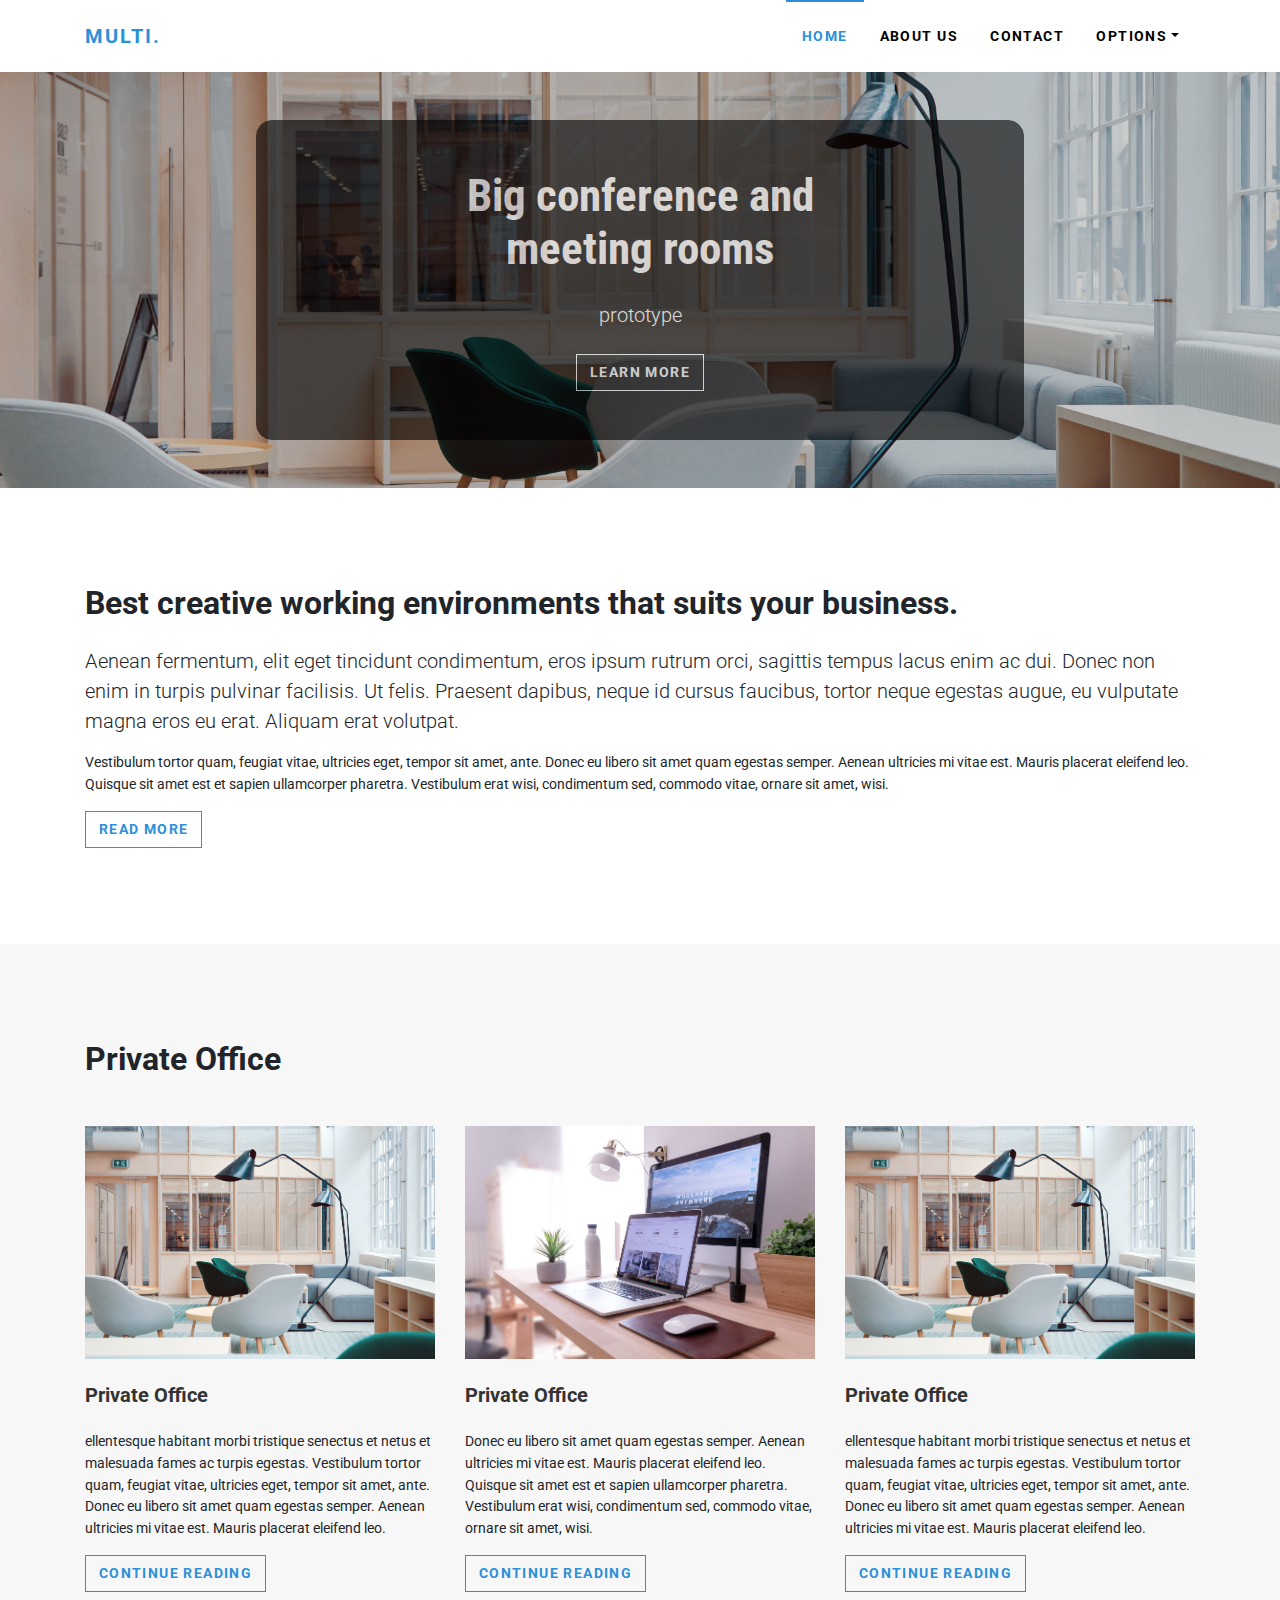
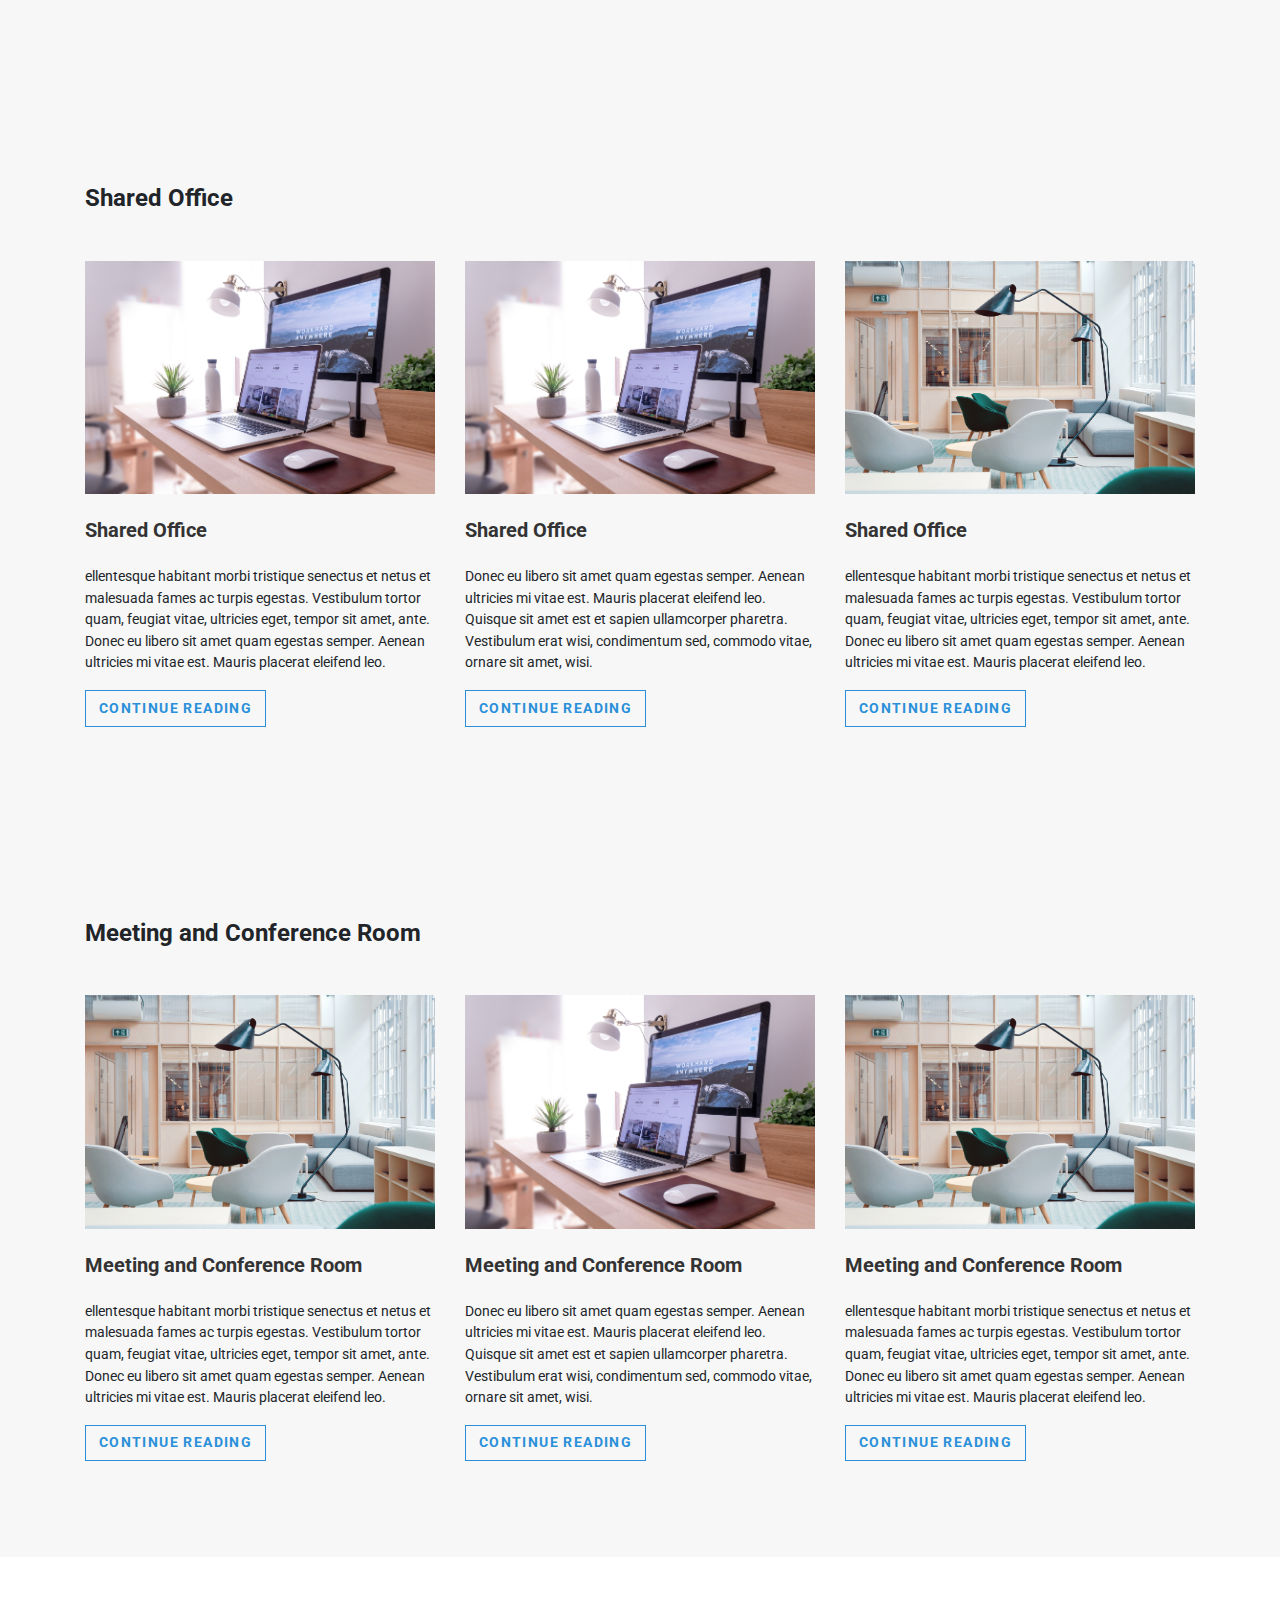
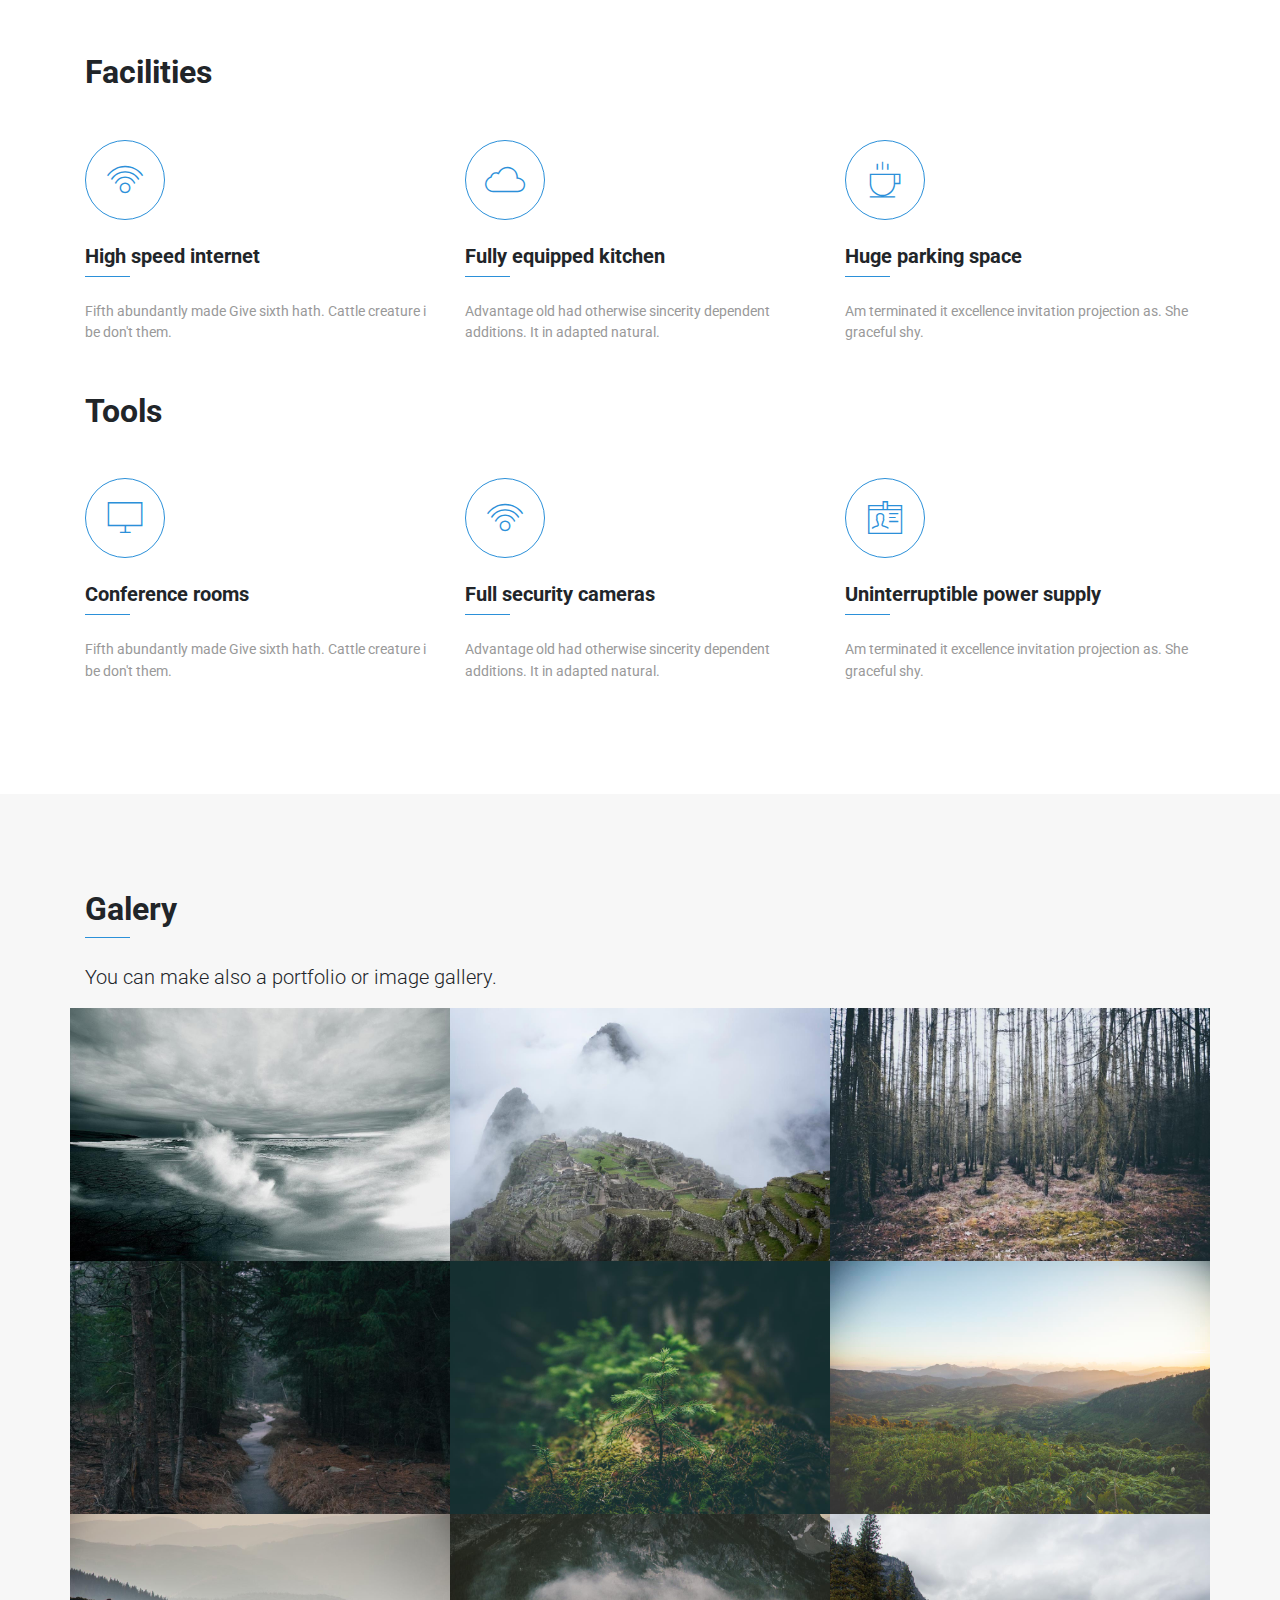
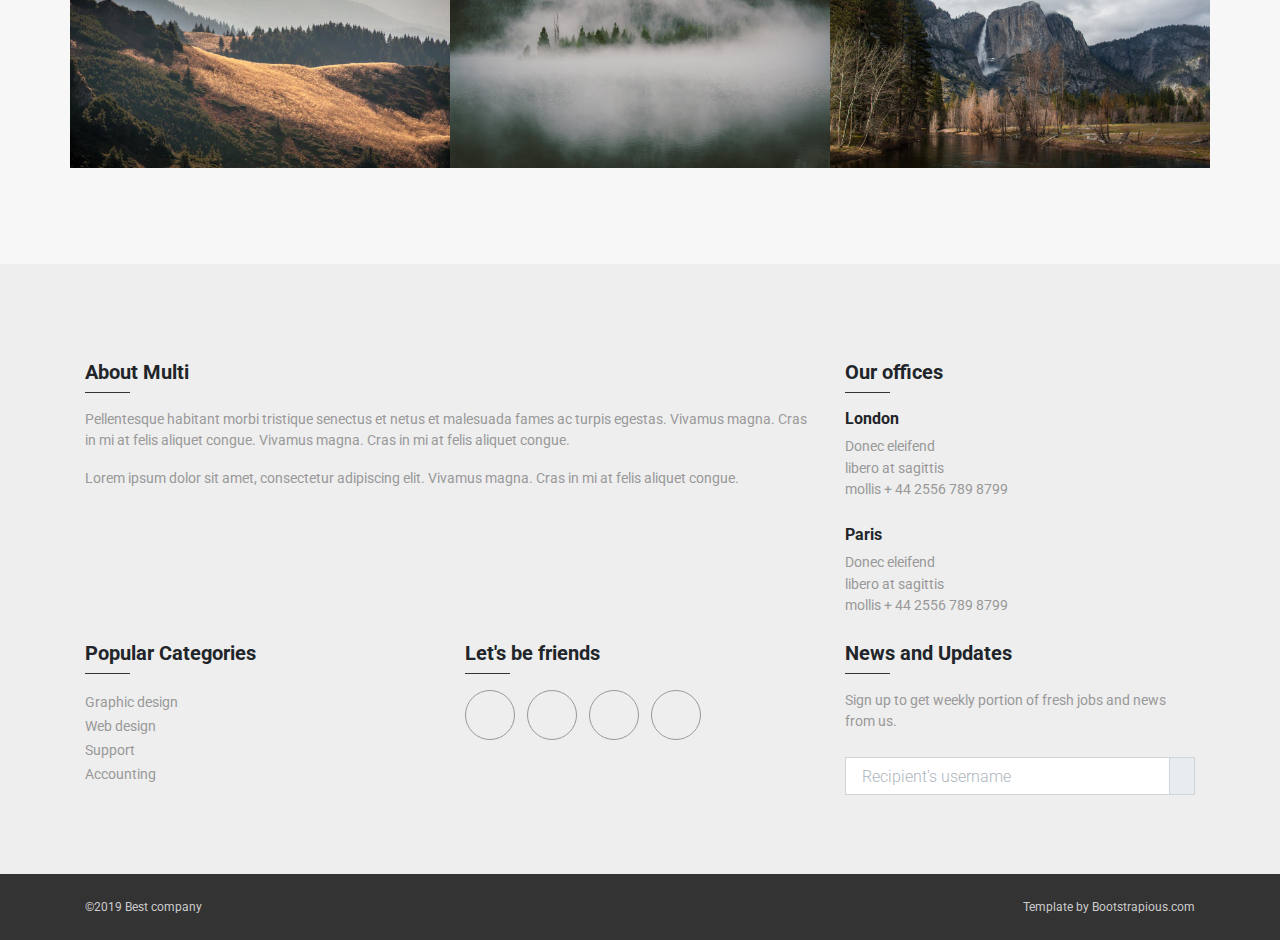
<file: index.html>
<!DOCTYPE html>
<html>
  <head>
    <meta charset="utf-8">
    <meta http-equiv="X-UA-Compatible" content="IE=edge">
    <title>Multi - Multipurpose Bootstrap theme by Bootstrapious.com</title>
    <meta name="description" content="">
    <meta name="viewport" content="width=device-width, initial-scale=1">
    <meta name="robots" content="all,follow">
    <!-- Bootstrap CSS-->
    <link rel="stylesheet" href="vendor/bootstrap/css/bootstrap.min.css">
    <!-- Google fonts-->
    <link rel="stylesheet" href="https://fonts.googleapis.com/css?family=Roboto:300,400,700">
    <!-- Icon fonts-->
    <link rel="stylesheet" href="css/pe-icon-7-stroke.css">
    <!-- Lightbox CSS-->
    <link rel="stylesheet" href="vendor/lightbox2/css/lightbox.min.css">
    <!-- Leaflet CSS-->
    <link rel="stylesheet" href="vendor/leaflet/leaflet.css">
    <!-- theme stylesheet-->
    <link rel="stylesheet" href="css/style.default.css" id="theme-stylesheet">
    <!-- Custom stylesheet - for your changes-->
    <link rel="stylesheet" href="css/custom.css">
    <link rel="preconnect" href="https://fonts.gstatic.com">
    <link href="https://fonts.googleapis.com/css2?family=Roboto+Condensed&display=swap" rel="stylesheet"> 
    <!-- Favicon-->
    <link rel="shortcut icon" href="img/favicon.png">
    <!-- Tweaks for older IEs--><!--[if lt IE 9]>
        <script src="https://oss.maxcdn.com/html5shiv/3.7.3/html5shiv.min.js"></script>
        <script src="https://oss.maxcdn.com/respond/1.4.2/respond.min.js"></script><![endif]-->
      <!-- personal CSS -->
    <link rel="stylesheet" href="css/style.css">
    <link rel="stylesheet" href="css/mediaQueries.css">
    <!-- personal CSS -->
  </head>
  <body>
    <!-- navbar-->
    <header class="header" id="mynav">
      <nav class="navbar navbar-expand-lg py-lg-0">
        <div class="container"><a href="index.html" class="navbar-brand text-uppercase font-weight-bold">Multi.</a>
          <button type="button" data-toggle="collapse" data-target="#navbarSupportedContent" aria-controls="navbarSupportedContent" aria-expanded="false" aria-label="Toggle navigation" class="navbar-toggler navbar-toggler-right small"  id="arrow"><span class="text-uppercase mr-2 menu">Menu</span><i class="fas fa-bars" id="bars"></i><i class="fas fa-long-arrow-alt-left" id="arrows"></i></button>
          <div id="navbarSupportedContent" class="collapse navbar-collapse" id="mycol">
            <ul class="navbar-nav ml-auto d-lg-flex align-items-lg-center list">
              <li class="nav-item"><a href="index.html" class="nav-link font-weight-bold text-uppercase px-lg-3 py-lg-4 active">Home </a>
              </li>
              <li class="nav-item"><a href="text.html" class="nav-link font-weight-bold text-uppercase px-lg-3 py-lg-4"> About US </a>
              </li>
              <li class="nav-item"><a href="contact.html" class="nav-link font-weight-bold text-uppercase px-lg-3  py-lg-4">Contact </a>
              </li>
              <li class="nav-item dropdown"><a id="navbarDropdownMenuLink" href="#" data-toggle="dropdown" aria-haspopup="true" aria-expanded="false" class="nav-link font-weight-bold text-uppercase px-lg-3 py-lg-4 dropdown-toggle">Options</a>
                <div aria-labelledby="navbarDropdownMenuLink" class="dropdown-menu mt-0"><a href="#ConfRoom" class="dropdown-item small text-uppercase">Conference Room</a><a href="#ConfRoom" class="dropdown-item small text-uppercase">Meeting Room</a><a href="#Personal" class="dropdown-item small text-uppercase">Private Office</a><a href="#Shared" class="dropdown-item small text-uppercase">Shared Office</a></div>
              </li>
            </ul>
          </div>
        </div>
      </nav>
    </header>

    <div id="loginModal" tabindex="-1" role="dialog" aria-lebelledby="loginModalLabel" aria-hidden="true" class="modal fade">
      <div role="document" class="modal-dialog modal-sm">
        <div class="modal-content rounded-0">
          <div class="modal-header">
            <h5 id="loginModalLabel" class="text-uppercase modal-title m-0">Customers login</h5>
            <button type="button" data-dismiss="modal" aria-label="Close" class="close"><span aria-hidden="true" class="small text-muted">&times;</span></button>
          </div>
          <div class="modal-body">
            <form action="">
              <div class="form-group">
                <input type="email" placeholder="email" class="form-control">
              </div>
              <div class="form-group">
                <input type="password" placeholder="password" class="form-control">
              </div>
              <div class="form-group text-center">
                <button type="submit" class="btn btn-outline-primary nav-btn btn-sm"> <i class="fas fa-sign-out-alt mr-2"></i>Login </button>
              </div>
            </form>
            <div class="text-center">   
              <p class="text-muted small">Not registered yet?</p>
              <p class="small text-muted"> <a href="#" class="font-weight-bold">Register now!</a> It is easy and done in 1 minute and gives you access to special discounts and much more!</p>
            </div>
          </div>
        </div>
      </div>
    </div>
    <section style="background: url(img/office3.jpg)" class="py-5 bg-cover bg-center">
      <div class="hero-overlay"></div>
      <div class="container py-5 text-white text-center intro">
        <h1 class="text-shado entry">Big conference and <br> meeting rooms</h1>
        <p class="text-shadow lead my-4">prototype</p><a href="#" class="btn btn-outline-light btn-sm">Learn More</a>
      </div>
    </section>
    <section class="py-5">
      <div class="container py-5">
        <h2 class="mb-4">Best creative working environments that suits your business.</h2>
        <p class="lead">Aenean fermentum, elit eget tincidunt condimentum, eros ipsum rutrum orci, sagittis tempus lacus enim ac dui. Donec non enim in turpis pulvinar facilisis. Ut felis. Praesent dapibus, neque id cursus faucibus, tortor neque egestas augue, eu vulputate magna eros eu erat. Aliquam erat volutpat.</p>
        <p class="text-small">Vestibulum tortor quam, feugiat vitae, ultricies eget, tempor sit amet, ante. Donec eu libero sit amet quam egestas semper. Aenean ultricies mi vitae est. Mauris placerat eleifend leo. Quisque sit amet est et sapien ullamcorper pharetra. Vestibulum erat wisi, condimentum sed, commodo vitae, ornare sit amet, wisi.</p><a href="#" class="btn btn-outline-primary btn-sm">Read More</a>
      </div>
    </section>
    <section class="bg-gray py-5">
      <div class="container py-5">
        <h2 class="mb-5" id="Personal">Private Office</h2>
        <div class="row">
          <div class="col-lg-4 mb-4 mb-lg-0"><a href="#" class="d-block"><img src="img/office3.jpg" alt="" class="img-fluid mb-4"></a>
            <h3 class="h5 mb-4"><a href="#" class="text-dark">Private Office</a></h3>
            <p class="text-small">ellentesque habitant morbi tristique senectus et netus et malesuada fames ac turpis egestas. Vestibulum tortor quam, feugiat vitae, ultricies eget, tempor sit amet, ante. Donec eu libero sit amet quam egestas semper. Aenean ultricies mi vitae est. Mauris placerat eleifend leo.</p><a href="#" class="btn btn-outline-primary btn-sm">Continue reading</a>
          </div>
          <div class="col-lg-4 mb-4 mb-lg-0"><a href="#" class="d-block"><img src="img/office.jpg" alt="" class="img-fluid mb-4"></a>
            <h3 class="h5 mb-4"><a href="#" class="text-dark">Private Office</a></h3>
            <p class="text-small">Donec eu libero sit amet quam egestas semper. Aenean ultricies mi vitae est. Mauris placerat eleifend leo. Quisque sit amet est et sapien ullamcorper pharetra. Vestibulum erat wisi, condimentum sed, commodo vitae, ornare sit amet, wisi.</p><a href="#" class="btn btn-outline-primary btn-sm">Continue reading</a>
          </div>
          <div class="col-lg-4"><a href="#" class="d-block"><img src="img/office3.jpg" alt="" class="img-fluid mb-4"></a>
            <h3 class="h5 mb-4"><a href="#" class="text-dark">Private Office</a></h3>
            <p class="text-small">ellentesque habitant morbi tristique senectus et netus et malesuada fames ac turpis egestas. Vestibulum tortor quam, feugiat vitae, ultricies eget, tempor sit amet, ante. Donec eu libero sit amet quam egestas semper. Aenean ultricies mi vitae est. Mauris placerat eleifend leo.</p><a href="#" class="btn btn-outline-primary btn-sm">Continue reading</a>
          </div>
        </div>
      </div>
    </section>
     </section>
    <section class="bg-gray py-5">
      <div class="container py-5">
         <h4 class="mb-5" id="Shared">Shared Office</h4>
        <div class="row">
          <div class="col-lg-4 mb-4 mb-lg-0"><a href="#" class="d-block"><img src="img/office.jpg" alt="" class="img-fluid mb-4"></a>
            <h3 class="h5 mb-4"><a href="#" class="text-dark">Shared Office</a></h3>
            <p class="text-small">ellentesque habitant morbi tristique senectus et netus et malesuada fames ac turpis egestas. Vestibulum tortor quam, feugiat vitae, ultricies eget, tempor sit amet, ante. Donec eu libero sit amet quam egestas semper. Aenean ultricies mi vitae est. Mauris placerat eleifend leo.</p><a href="#" class="btn btn-outline-primary btn-sm">Continue reading</a>
          </div>
          <div class="col-lg-4 mb-4 mb-lg-0"><a href="#" class="d-block"><img src="img/office.jpg" alt="" class="img-fluid mb-4"></a>
            <h3 class="h5 mb-4"><a href="#" class="text-dark">Shared Office</a></h3>
            <p class="text-small">Donec eu libero sit amet quam egestas semper. Aenean ultricies mi vitae est. Mauris placerat eleifend leo. Quisque sit amet est et sapien ullamcorper pharetra. Vestibulum erat wisi, condimentum sed, commodo vitae, ornare sit amet, wisi.</p><a href="#" class="btn btn-outline-primary btn-sm">Continue reading</a>
          </div>
          <div class="col-lg-4"><a href="#" class="d-block"><img src="img/office3.jpg" alt="" class="img-fluid mb-4"></a>
            <h3 class="h5 mb-4"><a href="#" class="text-dark">Shared Office</a></h3>
            <p class="text-small">ellentesque habitant morbi tristique senectus et netus et malesuada fames ac turpis egestas. Vestibulum tortor quam, feugiat vitae, ultricies eget, tempor sit amet, ante. Donec eu libero sit amet quam egestas semper. Aenean ultricies mi vitae est. Mauris placerat eleifend leo.</p><a href="#" class="btn btn-outline-primary btn-sm">Continue reading</a>
          </div>
        </div>
      </div>
    </section>
     </section>
    <section class="bg-gray py-5">
      <div class="container py-5">
        <h4 class="mb-5" id="ConfRoom">Meeting and Conference Room</h4>
        <div class="row">
          <div class="col-lg-4 mb-4 mb-lg-0"><a href="#" class="d-block"><img src="img/office3.jpg" alt="" class="img-fluid mb-4"></a>
            <h3 class="h5 mb-4"><a href="#" class="text-dark">Meeting and Conference Room</a></h3>
            <p class="text-small">ellentesque habitant morbi tristique senectus et netus et malesuada fames ac turpis egestas. Vestibulum tortor quam, feugiat vitae, ultricies eget, tempor sit amet, ante. Donec eu libero sit amet quam egestas semper. Aenean ultricies mi vitae est. Mauris placerat eleifend leo.</p><a href="#" class="btn btn-outline-primary btn-sm">Continue reading</a>
          </div>
          <div class="col-lg-4 mb-4 mb-lg-0"><a href="#" class="d-block"><img src="img/office.jpg" alt="" class="img-fluid mb-4"></a>
            <h3 class="h5 mb-4"><a href="#" class="text-dark">Meeting and Conference Room</a></h3>
            <p class="text-small">Donec eu libero sit amet quam egestas semper. Aenean ultricies mi vitae est. Mauris placerat eleifend leo. Quisque sit amet est et sapien ullamcorper pharetra. Vestibulum erat wisi, condimentum sed, commodo vitae, ornare sit amet, wisi.</p><a href="#" class="btn btn-outline-primary btn-sm">Continue reading</a>
          </div>
          <div class="col-lg-4"><a href="#" class="d-block"><img src="img/office3.jpg" alt="" class="img-fluid mb-4"></a>
            <h3 class="h5 mb-4"><a href="#" class="text-dark">Meeting and Conference Room</a></h3>
            <p class="text-small">ellentesque habitant morbi tristique senectus et netus et malesuada fames ac turpis egestas. Vestibulum tortor quam, feugiat vitae, ultricies eget, tempor sit amet, ante. Donec eu libero sit amet quam egestas semper. Aenean ultricies mi vitae est. Mauris placerat eleifend leo.</p><a href="#" class="btn btn-outline-primary btn-sm">Continue reading</a>
          </div>
        </div>
      </div>
    </section>
    <section class="py-5">
      <div class="container py-5">
        <h2 class="mb-5">Facilities</h2>
        <div class="row mb-2">
          <div class="col-lg-4 col-md-6 mb-4">
            <div class="icon mb-4"><i class="pe-7s-signal"></i></div>
            <h5 class="lined mb-4">High speed internet</h5>
            <p class="text-muted text-small">Fifth abundantly made Give sixth hath. Cattle creature i be don't them.</p>
          </div>
          <div class="col-lg-4 col-md-6 mb-4">
            <div class="icon mb-4"><i class="pe-7s-cloud"></i></div>
            <h5 class="lined mb-4">Fully equipped kitchen </h5>
            <p class="text-muted text-small">Advantage old had otherwise sincerity dependent additions. It in adapted natural.</p>
          </div>
          <div class="col-lg-4 col-md-6 mb-4">
            <div class="icon mb-4"><i class="pe-7s-coffee"></i></div>
            <h5 class="lined mb-4">Huge parking space</h5>
            <p class="text-muted text-small">Am terminated it excellence invitation projection as. She graceful shy.</p>
          </div>
        </div>
        <h2 class="mb-5">Tools</h2>
        <div class="row">
          <div class="col-lg-4 col-md-6 mb-4 mb-lg-0">
            <div class="icon mb-4"><i class="pe-7s-monitor"></i></div>
            <h5 class="lined mb-4">Conference rooms </h5>
            <p class="text-muted text-small">Fifth abundantly made Give sixth hath. Cattle creature i be don't them.</p>
          </div>
          <div class="col-lg-4 col-md-6 mb-4 mb-lg-0">
            <div class="icon mb-4"><i class="pe-7s-signal"></i></div>
            <h5 class="lined mb-4">Full security cameras </h5>
            <p class="text-muted text-small">Advantage old had otherwise sincerity dependent additions. It in adapted natural.</p>
          </div>
          <div class="col-lg-4 col-md-6 mb-4 mb-lg-0">
            <div class="icon mb-4"><i class="pe-7s-id"></i></div>
            <h5 class="lined mb-4">Uninterruptible power supply</h5>
            <p class="text-muted text-small">Am terminated it excellence invitation projection as. She graceful shy.</p>
          </div>
        </div>
      </div>
    </section>
    <section class="py-5 bg-gray">
      <div class="container py-5">
        <h2 class="lined mb-4">Galery</h2>
        <p class="lead">You can make also a portfolio or image gallery.</p>
        <div class="row"><a href="img/portfolio-1.jpg" data-lightbox="gallery" data-title="Description of Project No.1" class="col-lg-4 col-sm-6 p-0"><img src="img/portfolio-1.jpg" alt="" class="img-fluid"></a><a href="img/portfolio-2.jpg" data-lightbox="gallery" data-title="Description of Project No.2" class="col-lg-4 col-sm-6 p-0"><img src="img/portfolio-2.jpg" alt="" class="img-fluid"></a><a href="img/portfolio-3.jpg" data-lightbox="gallery" data-title="Description of Project No.3" class="col-lg-4 col-sm-6 p-0"><img src="img/portfolio-3.jpg" alt="" class="img-fluid"></a><a href="img/portfolio-4.jpg" data-lightbox="gallery" data-title="Description of Project No.4" class="col-lg-4 col-sm-6 p-0"><img src="img/portfolio-4.jpg" alt="" class="img-fluid"></a><a href="img/portfolio-5.jpg" data-lightbox="gallery" data-title="Description of Project No.5" class="col-lg-4 col-sm-6 p-0"><img src="img/portfolio-5.jpg" alt="" class="img-fluid"></a><a href="img/portfolio-6.jpg" data-lightbox="gallery" data-title="Description of Project No.6" class="col-lg-4 col-sm-6 p-0"><img src="img/portfolio-6.jpg" alt="" class="img-fluid"></a><a href="img/portfolio-7.jpg" data-lightbox="gallery" data-title="Description of Project No.7" class="col-lg-4 col-sm-6 p-0"><img src="img/portfolio-7.jpg" alt="" class="img-fluid"></a><a href="img/portfolio-8.jpg" data-lightbox="gallery" data-title="Description of Project No.8" class="col-lg-4 col-sm-6 p-0"><img src="img/portfolio-8.jpg" alt="" class="img-fluid"></a><a href="img/portfolio-9.jpg" data-lightbox="gallery" data-title="Description of Project No.9" class="col-lg-4 col-sm-6 p-0"><img src="img/portfolio-9.jpg" alt="" class="img-fluid"></a>
        </div>
      </div>
    </section>
    <footer style="background: #eee;" class="pt-5">
      <div class="container py-5">
        <div class="row">
          <div class="col-lg-8 col-md-6 mb-4">
            <h5 class="lined lined-dark mb-3">About Multi</h5>
            <p class="text-muted text-small">Pellentesque habitant morbi tristique senectus et netus et malesuada fames ac turpis egestas. Vivamus magna. Cras in mi at felis aliquet congue. Vivamus magna. Cras in mi at felis aliquet congue.</p>
            <p class="text-muted text-small">Lorem ipsum dolor sit amet, consectetur adipiscing elit. Vivamus magna. Cras in mi at felis aliquet congue.</p>
          </div>
          <div class="col-lg-4 col-md-6 mb-4">
            <h5 class="lined lined-dark mb-3">Our offices</h5>
            <h6>London</h6>
            <p class="text-muted mb-0 text-small">Donec eleifend</p>
            <p class="text-muted mb-0 text-small">libero at sagittis</p>
            <p class="text-muted mb-4 text-small">mollis + 44 2556 789 8799 </p>
            <h6>Paris</h6>
            <p class="text-muted mb-0 text-small">Donec eleifend</p>
            <p class="text-muted mb-0 text-small">libero at sagittis</p>
            <p class="text-muted mb-0 text-small">mollis + 44 2556 789 8799 </p>
          </div>
          <div class="col-lg-4 col-md-6 mb-4">
            <h5 class="lined lined-dark mb-3">Popular Categories</h5>
            <ul class="list-unstyled">
              <li><a href="#" class="footer-link text-small">Graphic design</a></li>
              <li><a href="#" class="footer-link text-small">Web design</a></li>
              <li><a href="#" class="footer-link text-small">Support</a></li>
              <li><a href="#" class="footer-link text-small">Accounting</a></li>
            </ul>
          </div>
          <div class="col-lg-4 col-md-6 mb-4">
            <h5 class="lined lined-dark mb-3">Let's be friends</h5>
            <ul class="list-inline">
              <li class="list-inline-item"><a href="#" class="social-link"><i class="fab fa-facebook-f"></i></a></li>
              <li class="list-inline-item"><a href="#" class="social-link"><i class="fab fa-google-plus-g"></i></a></li>
              <li class="list-inline-item"><a href="#" class="social-link"><i class="fab fa-twitter"></i></a></li>
              <li class="list-inline-item"><a href="#" class="social-link"><i class="fas fa-envelope"></i></a></li>
            </ul>
          </div>
          <div class="col-lg-4 col-md-6">
            <h5 class="lined lined-dark mb-3">News and Updates</h5>
            <p class="text-muted mb-4 text-small">Sign up to get weekly portion of fresh jobs and news from us.
              <form action="#">
                <div class="input-group mb-3">
                  <input type="text" placeholder="Recipient's username" aria-label="Recipient's username" aria-describedby="basic-addon2" class="form-control">
                  <div class="input-group-append">
                    <button id="basic-addon2" type="submit" class="input-group-text"><i class="fas fa-paper-plane"></i></button>
                  </div>
                </div>
              </form>
            </p>
          </div>
        </div>
      </div>
      <div class="bg-dark py-4">    
        <div class="container">
          <div class="row">
            <div class="col-lg-6 text-center text-lg-left mb-1 mb-lg-0">
              <p class="small text-gray mb-0">©2019 Best company</p>
            </div>
            <div class="col-lg-6 text-center text-lg-right">
              <p class="small text-gray mb-0">Template by <a href="https://bootstrapious.com" class="text-gray">Bootstrapious.com</a></p>
            </div>
          </div>
        </div>
      </div>
    </footer>
    <!-- JavaScript files-->
    <script src="vendor/jquery/jquery.min.js"></script>
    <script src="vendor/bootstrap/js/bootstrap.bundle.min.js"></script>
    <script src="vendor/lightbox2/js/lightbox.min.js"></script>
    <script src="vendor/leaflet/leaflet.js"></script>
    <script src="js/front.js"></script>
    <!-- FontAwesome CSS - loading as last, so it doesn't block rendering-->
    <link rel="stylesheet" href="https://use.fontawesome.com/releases/v5.7.1/css/all.css" integrity="sha384-fnmOCqbTlWIlj8LyTjo7mOUStjsKC4pOpQbqyi7RrhN7udi9RwhKkMHpvLbHG9Sr" crossorigin="anonymous">
  </body>
</html>
</file>
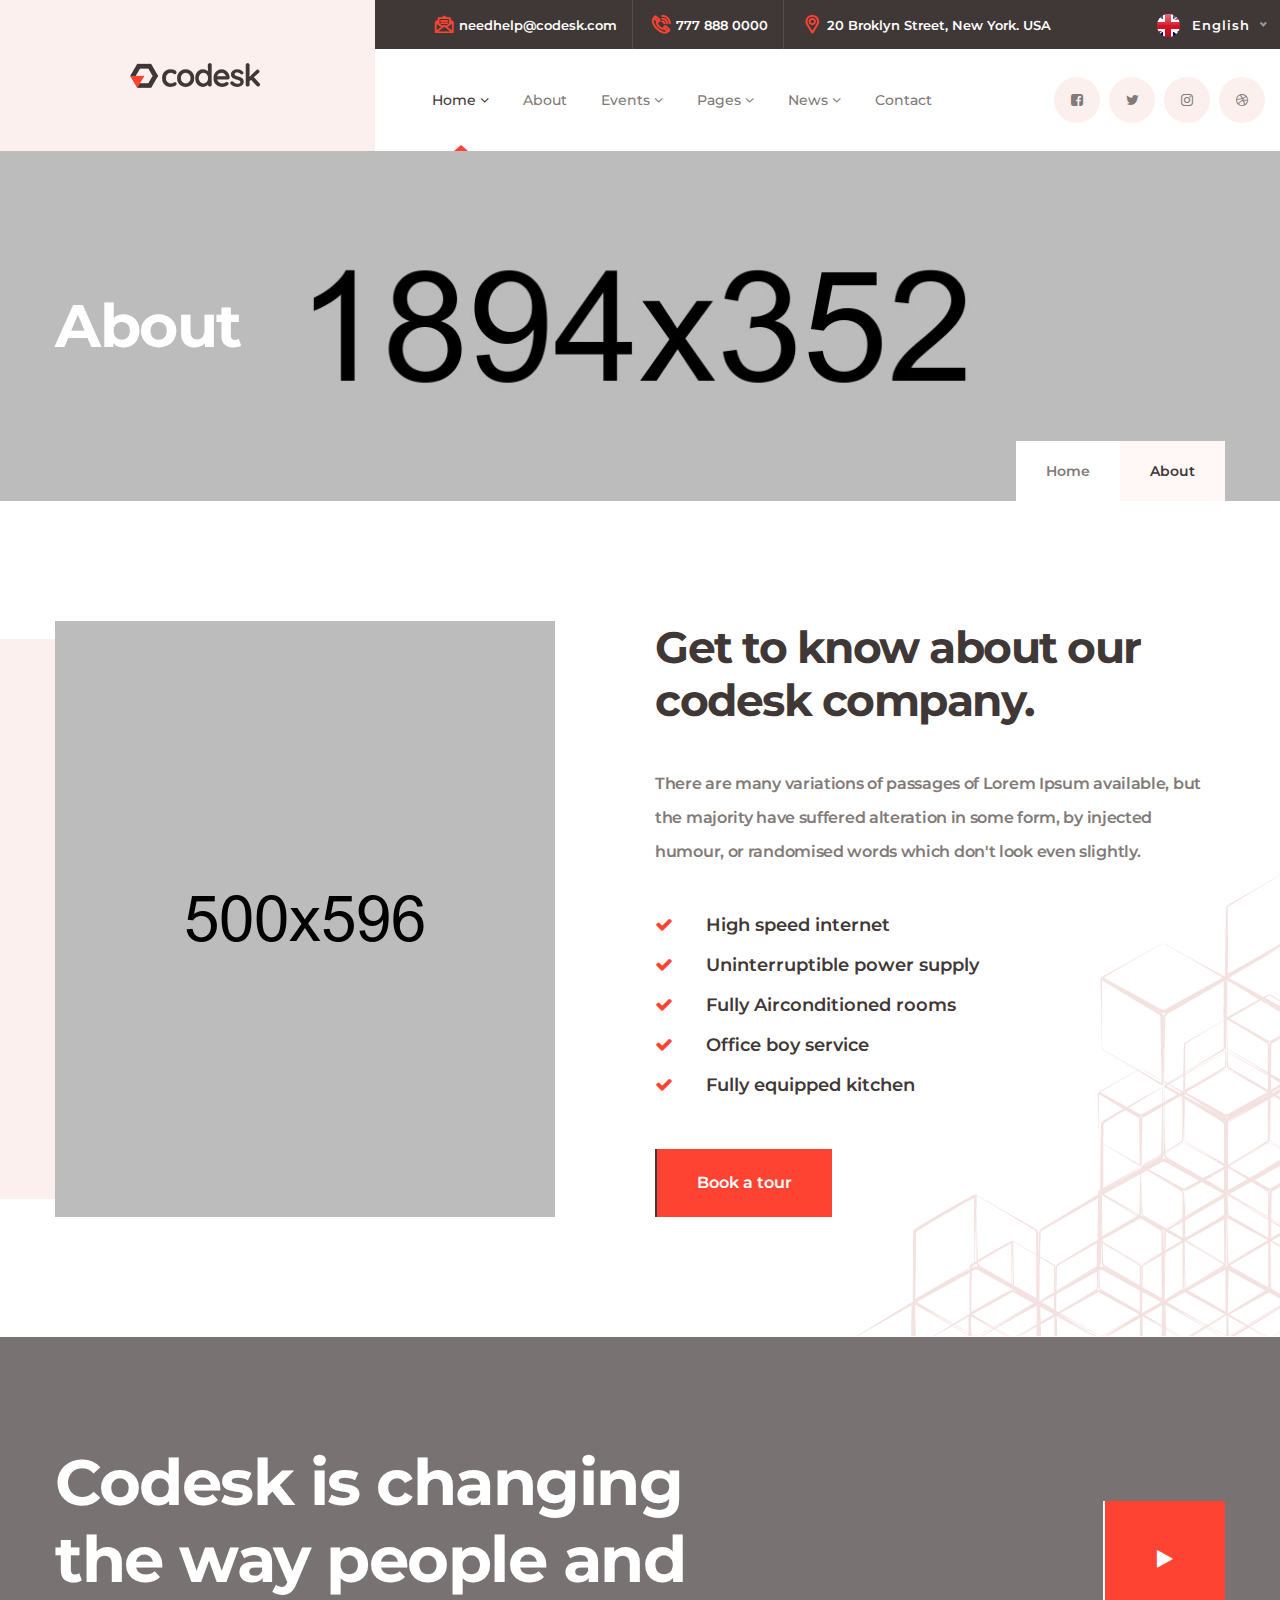
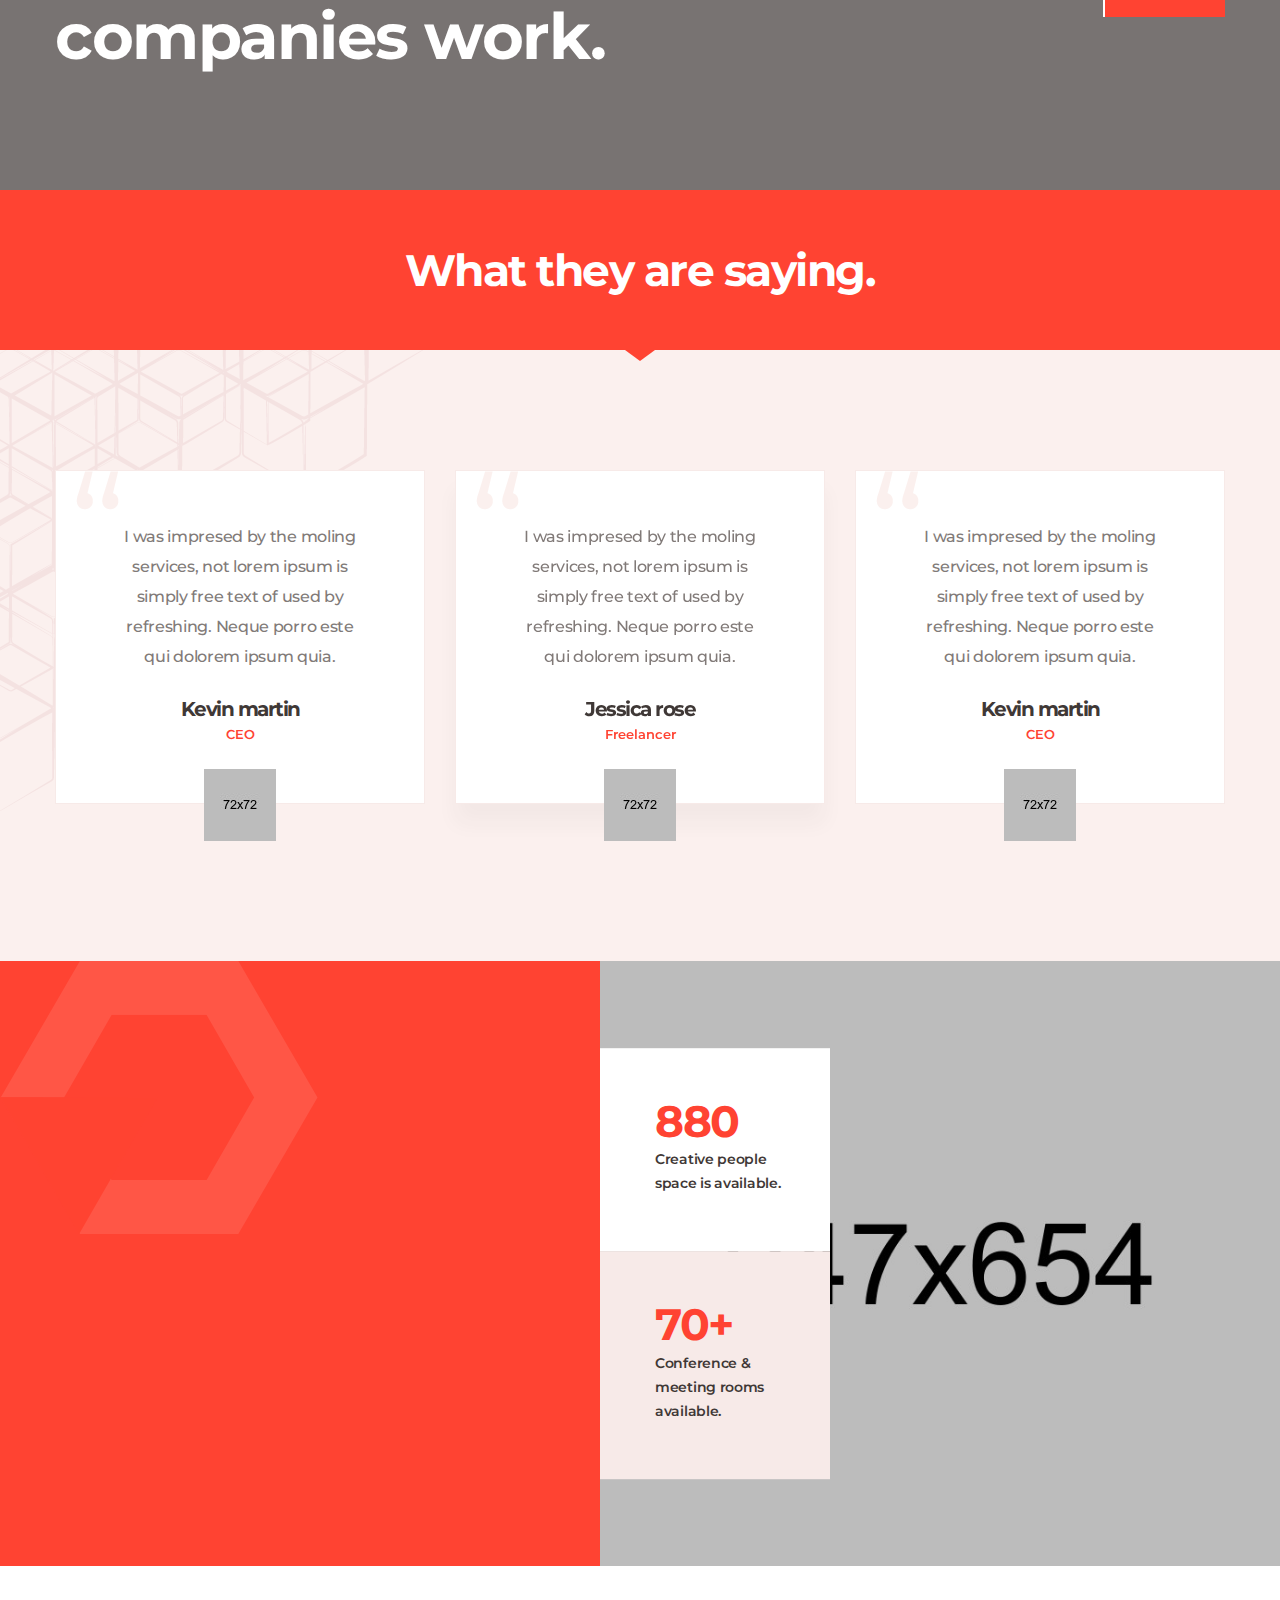
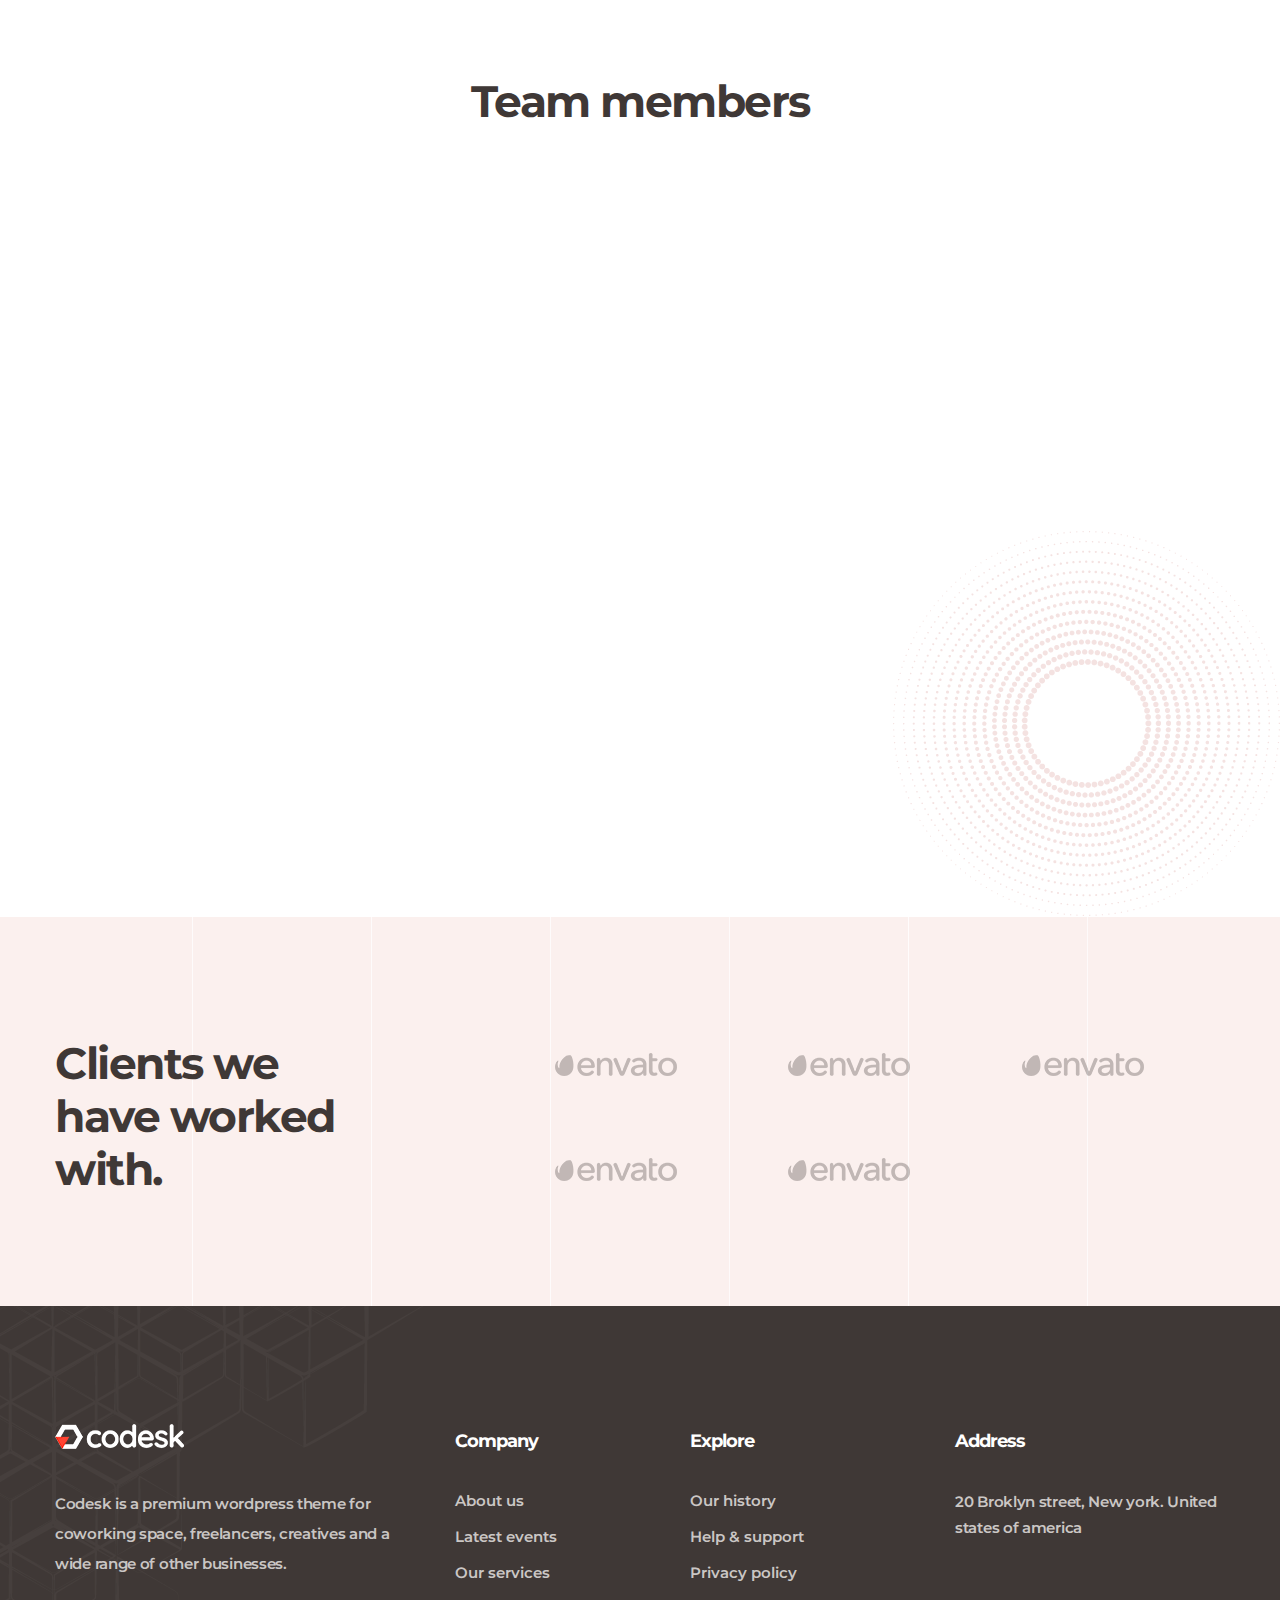
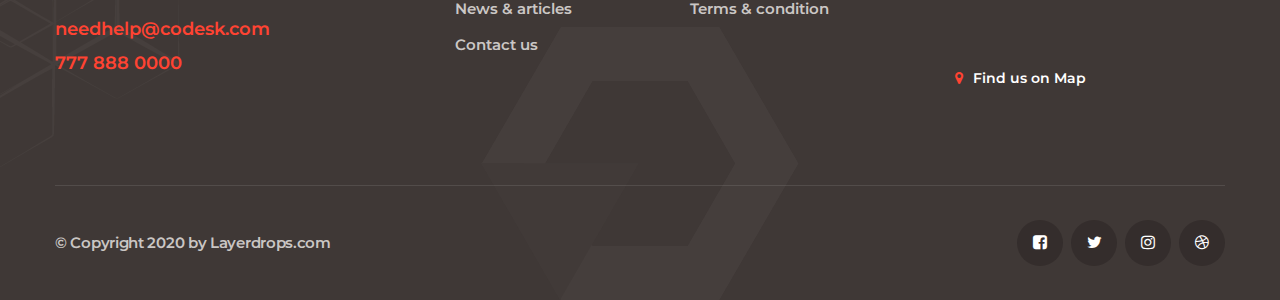
<file: about.html>
<!doctype html>
<html lang="en">

<head>
   
    <!--====== Required meta tags ======-->
    <meta charset="utf-8">
    <meta http-equiv="x-ua-compatible" content="ie=edge">
    <meta name="description" content="">
    <meta name="viewport" content="width=device-width, initial-scale=1, shrink-to-fit=no">
    
    <!--====== Title ======-->
    <title>Codesk - Coworking Space HTML Template</title>
    
    <!--====== Favicon Icon ======-->
    <link rel="shortcut icon" href="assets/images/we-know-logo.png" type="image/png">

    <!--====== Bootstrap css ======-->
    <link rel="stylesheet" href="assets/css/bootstrap.min.css">
    
    <!--====== Fontawesome css ======-->
    <link rel="stylesheet" href="assets/css/font-awesome.min.css">
    
    <!--====== flaticon css ======-->
    <link rel="stylesheet" href="assets/css/flaticon.css">
    
    <!--====== nice select css ======-->
    <link rel="stylesheet" href="assets/css/nice-select.css">
    
    <!--====== animate css ======-->
    <link rel="stylesheet" href="assets/css/animate.min.css">
    
    <!--====== Magnific Popup css ======-->
    <link rel="stylesheet" href="assets/css/magnific-popup.css">
    
    <!--====== Slick css ======-->
    <link rel="stylesheet" href="assets/css/slick.css">
    
    <!--====== Default css ======-->
    <link rel="stylesheet" href="assets/css/default.css">
    
    <!--====== Style css ======-->
    <link rel="stylesheet" href="assets/css/style.css">
  
  
</head>

<body>

    <!-- PRELOADER -->
    <div class="preloader">
        <div class="lds-ellipsis">
            <span></span>
            <span></span>
            <span></span>
        </div>
    </div>
    <!-- END PRELOADER -->

    <!--====== OFFCANVAS MENU PART START ======-->

    <div class="off_canvars_overlay">
                
    </div>
    <div class="offcanvas_menu">
        <div class="container-fluid">
            <div class="row">
                <div class="col-12">
                    <div class="offcanvas_menu_wrapper">
                        <div class="canvas_close">
                            <a href="javascript:void(0)"><i class="fa fa-times"></i></a>  
                        </div>
                        <div class="offcanvas-social">
                            <ul class="text-center">
                                <li><a href="$"><i class="fa fa-facebook-square"></i></a></li>
                                <li><a href="$"><i class="fa fa-twitter"></i></a></li>
                                <li><a href="$"><i class="fa fa-instagram"></i></a></li>
                                <li><a href="$"><i class="fa fa-dribbble"></i></a></li>
                            </ul>
                        </div>
                        <div id="menu" class="text-left ">
                            <ul class="offcanvas_main_menu">
                                <li class="menu-item-has-children active">
                                    <a href="#">Home</a>
                                    <ul class="sub-menu">
                                        <li><a href="index.html">Home 1</a></li>
                                        <li><a href="index-2.html">Home 2</a></li>
                                        <li><a href="index-3.html">Home 3</a></li>
                                        <li class="menu-item-has-children">
                                            <a href="#">Header Versions</a>
                                            <ul class="sub-menu">
                                                <li><a href="index.html">Header Style 1r</a></li>
                                                <li><a href="index-2.html">Header Style 2</a></li>
                                                <li><a href="index-3.html">Header Style 3</a></li>
                                            </ul>
                                        </li>
                                    </ul>
                                </li>
                                <li class="menu-item-has-children active">
                                    <a href="#">Pages</a>
                                    <ul class="sub-menu">
                                        <li><a href="about.html">About</a></li>
                                        <li><a href="our-team.html">Our Team</a></li>
                                        <li><a href="our-history.html">Our history</a></li>
                                        <li><a href="testimonials.html">testimonials</a></li>
                                    </ul>
                                </li>
                                <li class="menu-item-has-children active">
                                    <a href="#">Services</a>
                                    <ul class="sub-menu">
                                        <li><a href="services.html">Services</a></li>
                                        <li><a href="single-service.html">single service</a></li>
                                    </ul>
                                </li>
                                <li class="menu-item-has-children active">
                                    <a href="#">Recent Projects</a>
                                    <ul class="sub-menu">
                                        <li><a href="projects.html">Projects</a></li>
                                        <li><a href="single-project.html">single project</a></li>
                                    </ul>
                                </li>
                                <li class="menu-item-has-children active">
                                    <a href="#">Blog</a>
                                    <ul class="sub-menu">
                                        <li><a href="posts.html">posts</a></li>
                                        <li><a href="single-post.html">single post</a></li>
                                    </ul>
                                </li>
                                <li class="menu-item-has-children active">
                                    <a href="#">Contact</a>
                                </li>
                            </ul>
                        </div>
                        <div class="offcanvas_footer">
                            <span><a href="mailto:tanvirahmed8282@gmail.com"><i class="fa fa-envelope-o"></i> layerdrops@gmail.com</a></span>
                        </div>
                    </div>
                </div>
            </div>
        </div>
    </div>

    <!--====== OFFCANVAS MENU PART ENDS ======-->
   
    <!--====== HEADER PART START ======-->
    
    <header class="header-area">
        <div class="header-top-area">
            <div class="container-fluid">
                <div class="row">
                    <div class="col-lg-12">
                        <div class="header-top">
                            <ul>
                                <li><a href="mailto:needhelp@codesk.com"><i class="flaticon-message"></i> needhelp@codesk.com</a></li>
                                <li><a href="tel:7778880000"><i class="flaticon-phone-call"></i> 777 888 0000</a></li>
                                <li><a href="#"><i class="flaticon-placeholder"></i> 20 Broklyn Street, New York. USA</a></li>
                            </ul>
                            <div class="dropdown d-none d-md-block">
                                <img src="assets/images/map.png" alt="">
                                <select>
                                    <option value="1">English</option>
                                    <option value="2">Bangla</option>
                                    <option value="3">urdu</option>
                                    <option value="4">Hindi</option>
                                </select>
                            </div>
                        </div>
                    </div>
                </div>
            </div>
        </div>
        <div class="main-header">
            <div class="container-fluid">
                <div class="row">
                    <div class="col-lg-12">
                        <div class="main-header-item d-flex justify-content-between align-items-center">
                            <div class="main-header-menus  d-flex">
                                <div class="header-logo">
                                    <a href="index.html"><img src="assets/images/logo.png" alt="logo"></a>
                                </div>
                                <div class="header-menu d-none d-lg-block">
                                    <ul>
                                        <li>
                                            <a class="active" href="#">Home <i class="fa fa-angle-down"></i></a>
                                            <ul class="sub-menu">
                                                <li><a href="index.html">Home 1</a></li>
                                                <li><a href="index-2.html">Home 2</a></li>
                                                <li><a href="index-3.html">Home 3</a></li>
                                                <li>
                                                    <a href="#">Header Versions</a>
                                                    <ul class="sub-menu">
                                                        <li><a href="index.html">Header Style 1</a></li>
                                                        <li><a href="index-2.html">Header Style 2</a></li>
                                                        <li><a href="index-3.html">Header Style 3</a></li>
                                                    </ul>
                                                </li>
                                            </ul>
                                        </li>
                                        <li>
                                            <a href="about.html">About</a>
                                        </li>
                                        <li>
                                            <a href="#">Events  <i class="fa fa-angle-down"></i></a>
                                            <ul class="sub-menu">
                                                <li><a href="events.html">Events</a></li>
                                                <li><a href="single-event.html">single event</a></li>
                                            </ul>
                                        </li>
                                        <li>
                                            <a href="#">Pages  <i class="fa fa-angle-down"></i></a>
                                            <ul class="sub-menu">
                                                <li><a href="team.html">team</a></li>
                                                <li><a href="pricing.html">pricing</a></li>
                                                <li><a href="book-a-tour.html">book a tour</a></li>
                                                <li><a href="gallery.html">gallery</a></li>
                                            </ul>
                                        </li>
                                        <li>
                                            <a href="#">News  <i class="fa fa-angle-down"></i></a>
                                            <ul class="sub-menu">
                                                <li><a href="news.html">news</a></li>
                                                <li><a href="single-news.html">single news</a></li>
                                            </ul>
                                        </li>
                                        <li><a href="contact.html">Contact</a></li>
                                    </ul>
                                </div>
                            </div>
                            <div class="header-social d-flex align-items-center">
                                <ul class="d-none d-lg-block">
                                    <li><a href="$"><i class="fa fa-facebook-square"></i></a></li>
                                    <li><a href="$"><i class="fa fa-twitter"></i></a></li>
                                    <li><a href="$"><i class="fa fa-instagram"></i></a></li>
                                    <li><a href="$"><i class="fa fa-dribbble"></i></a></li>
                                </ul>
                                <div class="toggle-btn ml-30 canvas_open d-lg-none d-block">
                                    <i class="fa fa-bars"></i>
                                </div>
                            </div>
                        </div>
                    </div>
                </div>
            </div>
        </div>
    </header>
    
    <!--====== HEADER PART ENDS ======-->

    <!--====== PAGE TITLE PART START ======-->

    <div class="page-title-area bg_cover" style="background-image: url(assets/images/page-title-bg.jpg);">
        <div class="container">
            <div class="row">
                <div class="col-lg-12">
                    <div class="page-title-content">
                        <h3 class="title">About</h3>
                        <nav aria-label="breadcrumb">
                            <ol class="breadcrumb">
                                <li class="breadcrumb-item"><a href="index.html">Home</a></li>
                                <li class="breadcrumb-item active" aria-current="page">About</li>
                            </ol>
                        </nav>
                    </div>
                </div>
            </div>
        </div>
    </div>
    
    <!--====== PAGE TITLE PART ENDS ======-->

    <!--====== GET TO KNOW PART START ======-->
    
    <section class="get-to-know-area">
        <div class="container">
            <div class="row align-items-center">
                <div class="col-lg-6">
                    <div class="get-to-know-thumb mr-70 animated wow fadeInLeft" data-wow-duration="1500ms" data-wow-delay="0ms">
                        <img src="assets/images/get-to-know-thumb.jpg" alt="">
                    </div>
                </div>
                <div class="col-lg-6">
                    <div class="get-to-know-content">
                        <h3 class="title">Get to know about our codesk company.</h3>
                        <p>There are many variations of passages of Lorem Ipsum available, but the majority have suffered alteration in some form, by injected humour, or randomised words which don't look even slightly.</p>
                        <ul>
                            <li><i class="fa fa-check"></i> High speed internet</li>
                            <li><i class="fa fa-check"></i> Uninterruptible power supply</li>
                            <li><i class="fa fa-check"></i> Fully Airconditioned rooms</li>
                            <li><i class="fa fa-check"></i> Office boy service</li>
                            <li><i class="fa fa-check"></i> Fully equipped kitchen</li>
                        </ul>
                        <a class="main-btn main-btn-2" href="book-a-tour.html">Book a tour</a>
                    </div>
                </div>
            </div>
        </div>
        <div class="about-pattern">
            <img src="assets/images/shape-pattern.png" alt="">
        </div>
    </section>
    
    <!--====== GET TO KNOW PART ENDS ======-->

    <!--====== CODESK CHANGING PART START ======-->
    
    <section class="codesk-changing-area bg_cover" style="background-image: url(assets/images/codesk-changing-bg.jpg);">
        <div class="container">
            <div class="row align-items-center">
                <div class="col-lg-7">
                    <div class="codesk-changing-text">
                        <h3 class="title">Codesk is changing the way people and companies work.</h3>
                    </div>
                </div>
                <div class="col-lg-5">
                    <div class="codesk-changing-play text-left text-lg-right">
                        <a class="main-btn video-popup" href="https://www.youtube.com/watch?v=_9MEYFNyilQ"><i class="fa fa-play"></i></a>
                    </div>
                </div>
            </div>
        </div>
    </section>
    
    <!--====== CODESK CHANGING PART ENDS ======-->

    <!--====== TESTIMONIAL PART START ======-->
    
    <div class="testimonial-title-area">
        <div class="container">
            <div class="row">
                <div class="col-lg-12">
                    <div class="testimonial-title text-center">
                        <h2 class="title">What they are saying.</h2>
                    </div>
                </div>
            </div>
        </div>
    </div>
    <section class="testimonial-area">
        <div class="container">
            <div class="row testimonial-active">
                <div class="col-lg-4">
                    <div class="testimonial-item text-center">
                        <p>I was impresed by the moling services, not lorem ipsum is simply free text of used by refreshing. Neque porro este qui dolorem ipsum quia.</p>
                        <h4 class="title">Jessica rose</h4>
                        <span>Freelancer</span>
                        <img src="assets/images/testimonial-1.jpg" alt="testimonial">
                        <div class="icon">
                            <img src="assets/images/quote-icon.png" alt="">
                        </div>
                    </div>
                </div>
                <div class="col-lg-4">
                    <div class="testimonial-item text-center">
                        <p>I was impresed by the moling services, not lorem ipsum is simply free text of used by refreshing. Neque porro este qui dolorem ipsum quia.</p>
                        <h4 class="title">Kevin martin</h4>
                        <span>CEO</span>
                        <img src="assets/images/testimonial-2.jpg" alt="testimonial">
                        <div class="icon">
                            <img src="assets/images/quote-icon.png" alt="">
                        </div>
                    </div>
                </div>
                <div class="col-lg-4">
                    <div class="testimonial-item text-center">
                        <p>I was impresed by the moling services, not lorem ipsum is simply free text of used by refreshing. Neque porro este qui dolorem ipsum quia.</p>
                        <h4 class="title">Sarah albert</h4>
                        <span>Developer</span>
                        <img src="assets/images/testimonial-3.jpg" alt="testimonial">
                        <div class="icon">
                            <img src="assets/images/quote-icon.png" alt="">
                        </div>
                    </div>
                </div>
                <div class="col-lg-4">
                    <div class="testimonial-item text-center">
                        <p>I was impresed by the moling services, not lorem ipsum is simply free text of used by refreshing. Neque porro este qui dolorem ipsum quia.</p>
                        <h4 class="title">Kevin martin</h4>
                        <span>CEO</span>
                        <img src="assets/images/testimonial-2.jpg" alt="testimonial">
                        <div class="icon">
                            <img src="assets/images/quote-icon.png" alt="">
                        </div>
                    </div>
                </div>
            </div>
        </div>
        <div class="testimonial-pattern">
            <img src="assets/images/testimonial-pattern.png" alt="">
        </div>
    </section>
    
    <!--====== TESTIMONIAL PART ENDS ======-->

    <!--====== JOIN COMMUNITY PART START ======-->
    
    <section class="join-community-area">
        <div class="container">
            <div class="row">
                <div class="col-lg-6">
                    <div class="join-community-content">
                        <h3 class="title animated wow fadeInLeft" data-wow-duration="1500ms" data-wow-delay="0ms">Join a community of early stage startups.</h3>
                        <p class=" animated wow fadeInLeft" data-wow-duration="1500ms" data-wow-delay="300ms">Lorem ipsum is simply free text dolor sit amett adipiscing elit. When an unknown printer took a galley of type and scrambled it to make a type specimen book.</p>
                        <a class="main-btn animated wow fadeInLeft" data-wow-duration="1500ms" data-wow-delay="600ms" href="about.html">Read more</a>
                    </div>
                </div>
            </div>
        </div>
        <div class="join-community-counter">
            <div class="item">
                <h3 class="title counter">880</h3>
                <p>Creative people space is available.</p>
            </div>
            <div class="item item-2">
                <h3 class="title"><span class="counter">70</span>+</h3>
                <p>Conference & meeting rooms available.</p>
            </div>
        </div>
        <div class="community-logo">
            <img src="assets/images/community-logo.png" alt="">
        </div>
    </section>
    
    <!--====== JOIN COMMUNITY PART ENDS ======-->

    <!--====== TEAM PART START ======-->
    
    <section class="team-area">
        <div class="container">
            <div class="row">
                <div class="col-lg-12">
                    <div class="team-title text-center">
                        <h3 class="title">Team members</h3>
                    </div>
                </div>
            </div>
            <div class="row justify-content-center">
                <div class="col-lg-4 col-md-7 col-sm-8">
                    <div class="team-item mt-30 animated wow fadeInUp" data-wow-duration="1000ms" data-wow-delay="0ms">
                        <div class="team-thumb">
                            <img src="assets/images/team-1.jpg" alt="team">
                        </div>
                        <div class="team-content text-center">
                            <h4 class="title">Kevin martin</h4>
                            <span>Developer</span>
                            <ul>
                                <li><a href="#"><i class="fa fa-facebook-square"></i></a></li>
                                <li><a href="#"><i class="fa fa-twitter"></i></a></li>
                                <li><a href="#"><i class="fa fa-instagram"></i></a></li>
                                <li><a href="#"><i class="fa fa-dribbble"></i></a></li>
                            </ul>
                        </div>
                    </div>
                </div>
                <div class="col-lg-4 col-md-7 col-sm-8">
                    <div class="team-item mt-30 animated wow fadeInUp" data-wow-duration="1000ms" data-wow-delay="100ms">
                        <div class="team-thumb">
                            <img src="assets/images/team-2.jpg" alt="team">
                        </div>
                        <div class="team-content text-center">
                            <h4 class="title">Kevin martin</h4>
                            <span>Developer</span>
                            <ul>
                                <li><a href="#"><i class="fa fa-facebook-square"></i></a></li>
                                <li><a href="#"><i class="fa fa-twitter"></i></a></li>
                                <li><a href="#"><i class="fa fa-instagram"></i></a></li>
                                <li><a href="#"><i class="fa fa-dribbble"></i></a></li>
                            </ul>
                        </div>
                    </div>
                </div>
                <div class="col-lg-4 col-md-7 col-sm-8">
                    <div class="team-item mt-30 animated wow fadeInUp" data-wow-duration="1000ms" data-wow-delay="200ms">
                        <div class="team-thumb">
                            <img src="assets/images/team-3.jpg" alt="team">
                        </div>
                        <div class="team-content text-center">
                            <h4 class="title">Kevin martin</h4>
                            <span>Developer</span>
                            <ul>
                                <li><a href="#"><i class="fa fa-facebook-square"></i></a></li>
                                <li><a href="#"><i class="fa fa-twitter"></i></a></li>
                                <li><a href="#"><i class="fa fa-instagram"></i></a></li>
                                <li><a href="#"><i class="fa fa-dribbble"></i></a></li>
                            </ul>
                        </div>
                    </div>
                </div>
            </div>
        </div>
        <div class="team-pattern">
            <img src="assets/images/services-dot.png" alt="">
        </div>
    </section>
    
    <!--====== TEAM PART ENDS ======-->

    <!--====== COMPANY LOGOS PART START ======-->
    
    <section class="company-logos-area">
        <div class="container">
            <div class="row">
                <div class="col-lg-5">
                    <div class="company-logos-text">
                        <h3 class="title">Clients we <br> have worked <br> with.</h3>
                    </div>
                </div>
                <div class="col-lg-7">
                    <div class="row">
                        <div class="col-sm-4">
                            <div class="logo-item mt-15">
                                <img src="assets/images/brand-1.png" alt="">
                            </div>
                        </div>
                        <div class="col-sm-4">
                            <div class="logo-item mt-15">
                                <img src="assets/images/brand-1.png" alt="">
                            </div>
                        </div>
                        <div class="col-sm-4">
                            <div class="logo-item mt-15">
                                <img src="assets/images/brand-1.png" alt="">
                            </div>
                        </div>
                        <div class="col-sm-4">
                            <div class="logo-item mt-80">
                                <img src="assets/images/brand-1.png" alt="">
                            </div>
                        </div>
                        <div class="col-sm-4">
                            <div class="logo-item mt-80">
                                <img src="assets/images/brand-1.png" alt="">
                            </div>
                        </div>
                    </div>
                </div>
            </div>
        </div>
    </section>
    
    <!--====== COMPANY LOGOS PART ENDS ======-->

    <!--====== FOOTER PART START ======-->
    
    <section class="footer-area">
        <div class="container">
            <div class="row">
                <div class="col-lg-4 col-md-6 col-sm-8">
                    <div class="footer-about mt-30">
                        <div class="logo">
                            <a href="#"><img src="assets/images/logo-2.png" alt="logo"></a>
                        </div>
                        <p>Codesk is a premium wordpress theme for coworking space, freelancers, creatives and a wide range of other businesses.</p>
                        <ul>
                            <li><a href="mailto:needhelp@codesk.com">needhelp@codesk.com</a></li>
                            <li><a href="tel:7778880000">777 888 0000</a></li>
                        </ul>
                    </div>
                </div>
                <div class="col-lg-2 col-md-6 col-sm-6">
                    <div class="footer-list mt-30">
                        <h4 class="title">Company</h4>
                        <ul>
                            <li><a href="#">About us</a></li>
                            <li><a href="#">Latest events</a></li>
                            <li><a href="#">Our services</a></li>
                            <li><a href="#">News & articles</a></li>
                            <li><a href="#">Contact us</a></li>
                        </ul>
                    </div>
                </div>
                <div class="col-lg-3 col-md-6 col-sm-6">
                    <div class="footer-list pl-35 mt-30">
                        <h4 class="title">Explore</h4>
                        <ul>
                            <li><a href="#">Our history</a></li>
                            <li><a href="#">Help & support</a></li>
                            <li><a href="#">Privacy policy</a></li>
                            <li><a href="#">Terms & condition</a></li>
                        </ul>
                    </div>
                </div>
                <div class="col-lg-3 col-md-6">
                    <div class="footer-address mt-30">
                        <h3 class="title">Address</h3>
                        <p>20 Broklyn street, New york. United states of america</p>
                        <iframe src="https://www.google.com/maps/embed?pb=!1m14!1m12!1m3!1d14612.97540392891!2d90.497437!3d23.70298445!2m3!1f0!2f0!3f0!3m2!1i1024!2i768!4f13.1!5e0!3m2!1sen!2sbd!4v1590471441805!5m2!1sen!2sbd" width="600" height="450" style="border:0;" allowfullscreen="" aria-hidden="false" tabindex="0"></iframe>
                        <span><i class="fa fa-map-marker"></i> Find us on Map</span>
                    </div>
                </div>
            </div>
        </div>
        <div class="footer-copyright-area">
            <div class="container">
                <div class="row">
                    <div class="col-lg-12">
                        <div class="footer-copyright d-block d-md-flex justify-content-between align-items-center">
                            <p>© Copyright 2020 by Layerdrops.com</p>
                            <ul>
                                <li><a href="#"><i class="fa fa-facebook-square"></i></a></li>
                                <li><a href="#"><i class="fa fa-twitter"></i></a></li>
                                <li><a href="#"><i class="fa fa-instagram"></i></a></li>
                                <li><a href="#"><i class="fa fa-dribbble"></i></a></li>
                            </ul>
                        </div>
                    </div>
                </div>
            </div>
        </div>
        <div class="footer-pattern">
            <img src="assets/images/footer-pattern.png" alt="">
        </div>
        <div class="footer-logo">
            <img src="assets/images/footer-logo.png" alt="">
        </div>
    </section>
    
    <!--====== FOOTER PART ENDS ======-->
    
    <!--====== GO TO TOP PART START ======-->
    
    <div class="go-top-area">
        <div class="go-top-wrap">
            <div class="go-top-btn-wrap">
                <div class="go-top go-top-btn">
                    <i class="fa fa-angle-double-up"></i>
                    <i class="fa fa-angle-double-up"></i>
                </div>
            </div>
        </div>
    </div>
    
    <!--====== GO TO TOP PART ENDS ======-->
    
    
    

    
    <!--====== jquery js ======-->
    <script src="assets/js/vendor/modernizr-3.6.0.min.js"></script>
    <script src="assets/js/vendor/jquery-3.5.0.js"></script>

    <!--====== Bootstrap js ======-->
    <script src="assets/js/bootstrap.min.js"></script>
    <script src="assets/js/popper.min.js"></script>
    
    <!--====== Slick js ======-->
    <script src="assets/js/slick.min.js"></script>
    
    <!--====== odometer js ======-->
    <script src="assets/js/jquery.counterup.min.js"></script>
    <script src="assets/js/jquery.waypoints.min.js"></script>
    
    <!--====== wow js ======-->
    <script src="assets/js/wow.js"></script>
    
    <!--====== nice select js ======-->
    <script src="assets/js/jquery.nice-select.min.js"></script>
    
    <!--====== Magnific Popup js ======-->
    <script src="assets/js/jquery.magnific-popup.min.js"></script>
    
    <!--====== Main js ======-->
    <script src="assets/js/main.js"></script>

</body>

</html>
</file>
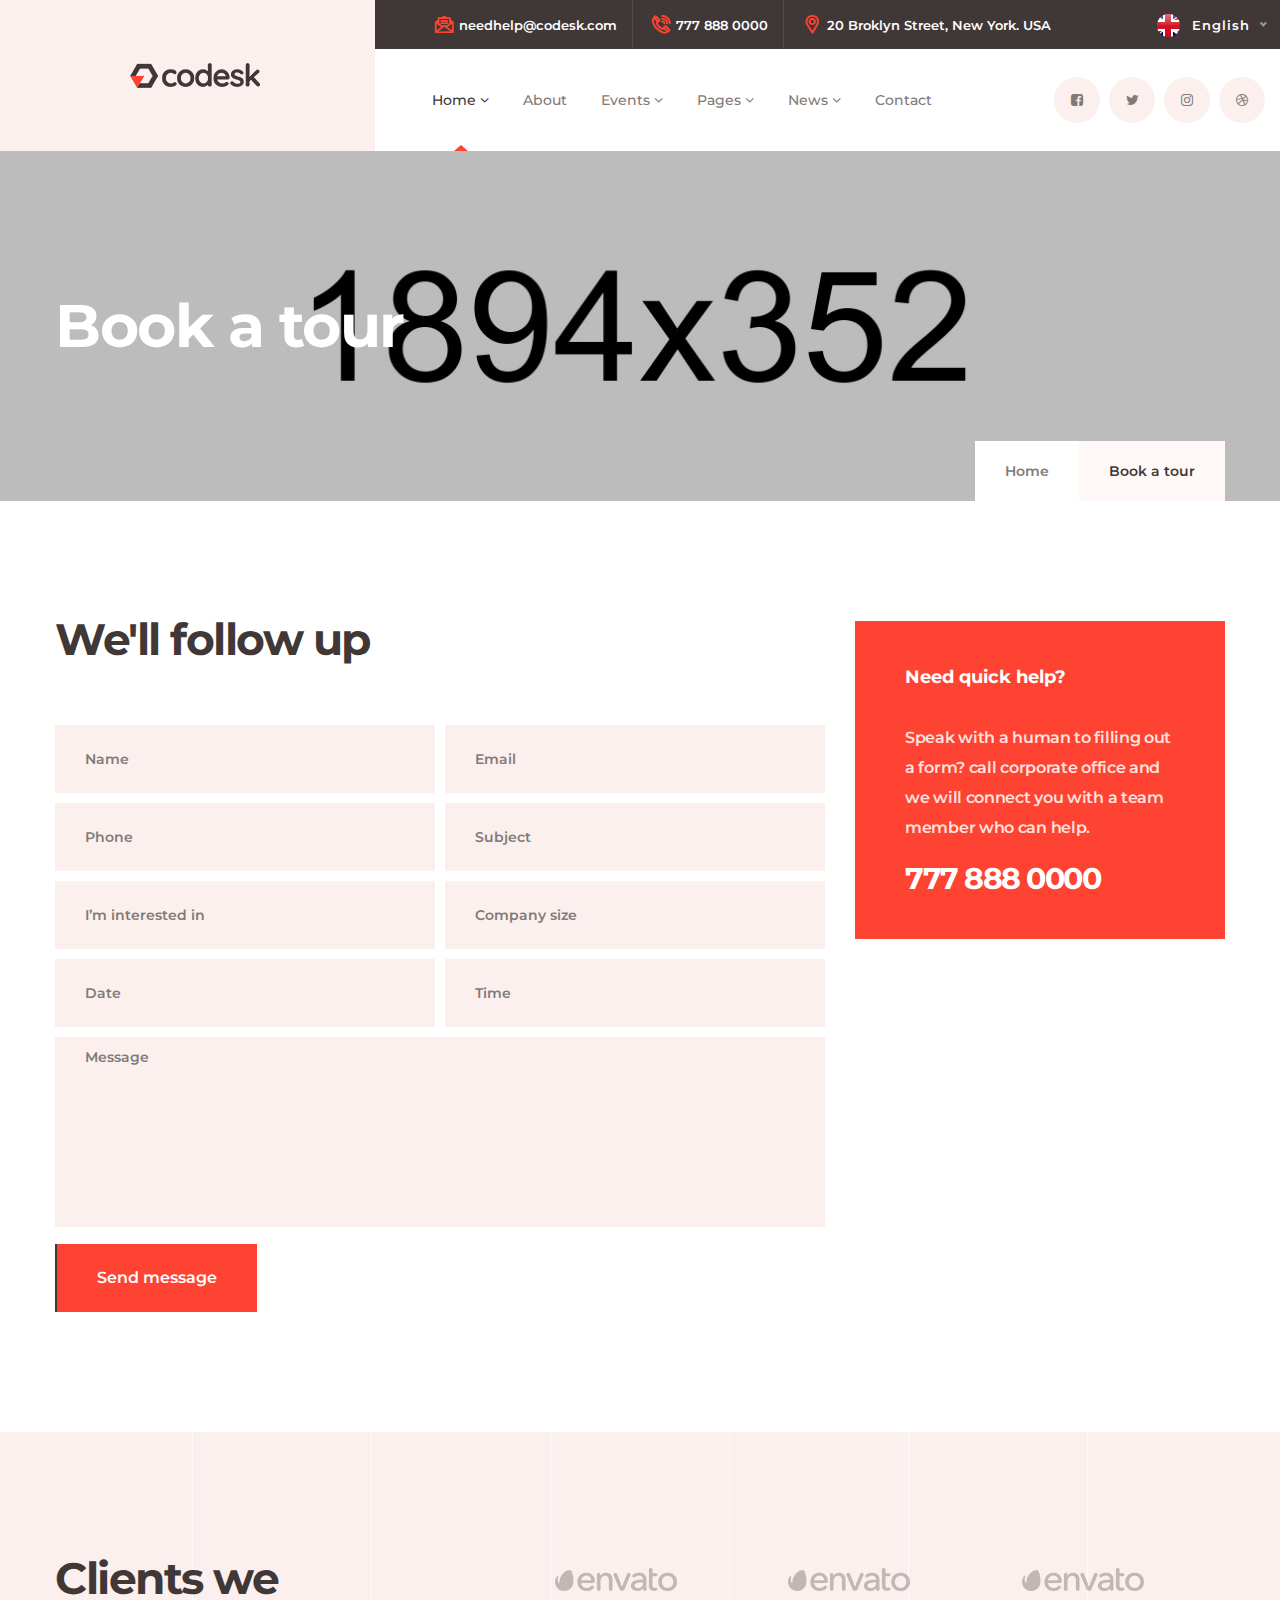
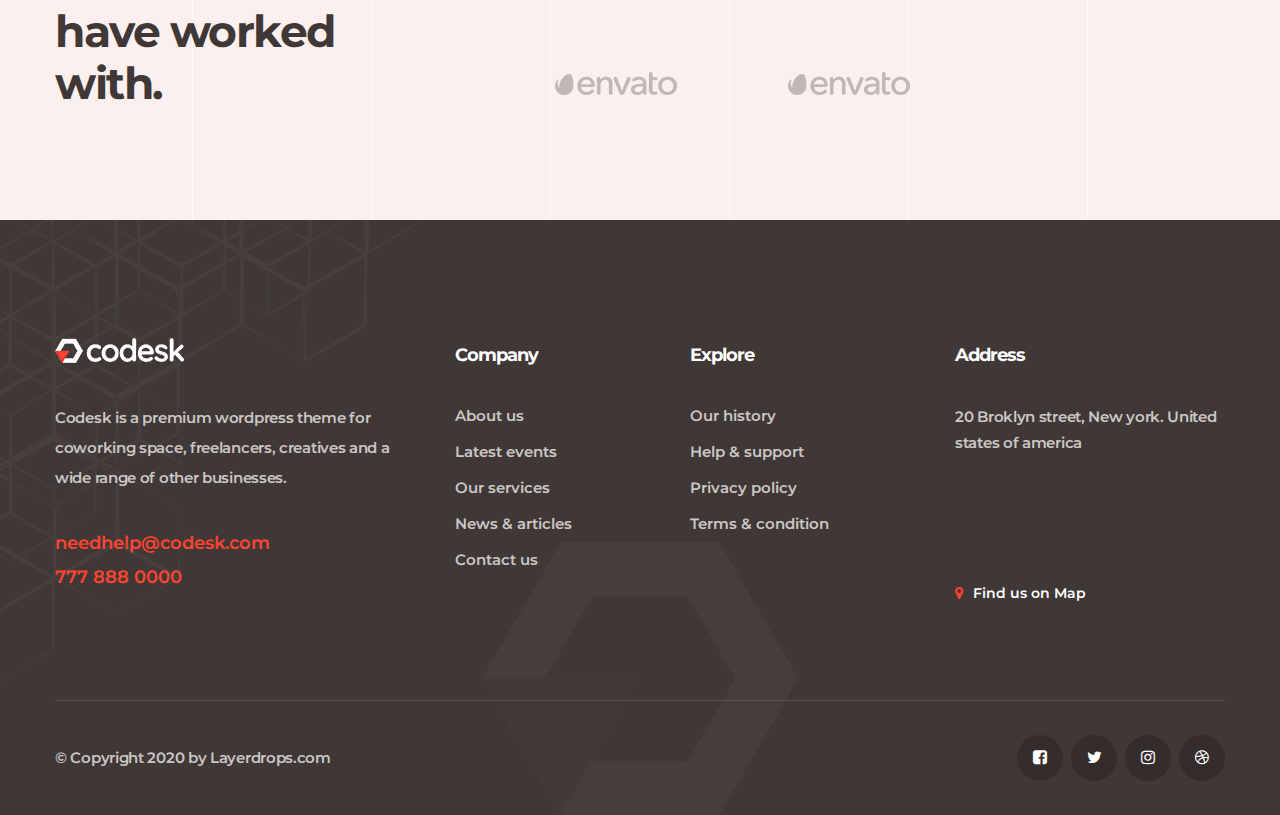
<file: book-a-tour.html>
<!doctype html>
<html lang="en">

<head>
   
    <!--====== Required meta tags ======-->
    <meta charset="utf-8">
    <meta http-equiv="x-ua-compatible" content="ie=edge">
    <meta name="description" content="">
    <meta name="viewport" content="width=device-width, initial-scale=1, shrink-to-fit=no">
    
    <!--====== Title ======-->
    <title>Codesk - Coworking Space HTML Template</title>
    
    <!--====== Favicon Icon ======-->
    <link rel="shortcut icon" href="assets/images/we-know-logo.png" type="image/png">

    <!--====== Bootstrap css ======-->
    <link rel="stylesheet" href="assets/css/bootstrap.min.css">
    
    <!--====== Fontawesome css ======-->
    <link rel="stylesheet" href="assets/css/font-awesome.min.css">
    
    <!--====== flaticon css ======-->
    <link rel="stylesheet" href="assets/css/flaticon.css">
    
    <!--====== nice select css ======-->
    <link rel="stylesheet" href="assets/css/nice-select.css">
    
    <!--====== animate css ======-->
    <link rel="stylesheet" href="assets/css/animate.min.css">
    
    <!--====== Magnific Popup css ======-->
    <link rel="stylesheet" href="assets/css/magnific-popup.css">
    
    <!--====== Slick css ======-->
    <link rel="stylesheet" href="assets/css/slick.css">
    
    <!--====== Default css ======-->
    <link rel="stylesheet" href="assets/css/default.css">
    
    <!--====== Style css ======-->
    <link rel="stylesheet" href="assets/css/style.css">
  
  
</head>

<body>

    <!-- PRELOADER -->
    <div class="preloader">
        <div class="lds-ellipsis">
            <span></span>
            <span></span>
            <span></span>
        </div>
    </div>
    <!-- END PRELOADER -->

    <!--====== OFFCANVAS MENU PART START ======-->

    <div class="off_canvars_overlay">
                
    </div>
    <div class="offcanvas_menu">
        <div class="container-fluid">
            <div class="row">
                <div class="col-12">
                    <div class="offcanvas_menu_wrapper">
                        <div class="canvas_close">
                            <a href="javascript:void(0)"><i class="fa fa-times"></i></a>  
                        </div>
                        <div class="offcanvas-social">
                            <ul class="text-center">
                                <li><a href="$"><i class="fa fa-facebook-square"></i></a></li>
                                <li><a href="$"><i class="fa fa-twitter"></i></a></li>
                                <li><a href="$"><i class="fa fa-instagram"></i></a></li>
                                <li><a href="$"><i class="fa fa-dribbble"></i></a></li>
                            </ul>
                        </div>
                        <div id="menu" class="text-left ">
                            <ul class="offcanvas_main_menu">
                                <li class="menu-item-has-children active">
                                    <a href="#">Home</a>
                                    <ul class="sub-menu">
                                        <li><a href="index.html">Home 1</a></li>
                                        <li><a href="index-2.html">Home 2</a></li>
                                        <li><a href="index-3.html">Home 3</a></li>
                                        <li class="menu-item-has-children">
                                            <a href="#">Header Versions</a>
                                            <ul class="sub-menu">
                                                <li><a href="index.html">Header Style 1r</a></li>
                                                <li><a href="index-2.html">Header Style 2</a></li>
                                                <li><a href="index-3.html">Header Style 3</a></li>
                                            </ul>
                                        </li>
                                    </ul>
                                </li>
                                <li class="menu-item-has-children active">
                                    <a href="#">Pages</a>
                                    <ul class="sub-menu">
                                        <li><a href="about.html">About</a></li>
                                        <li><a href="our-team.html">Our Team</a></li>
                                        <li><a href="our-history.html">Our history</a></li>
                                        <li><a href="testimonials.html">testimonials</a></li>
                                    </ul>
                                </li>
                                <li class="menu-item-has-children active">
                                    <a href="#">Services</a>
                                    <ul class="sub-menu">
                                        <li><a href="services.html">Services</a></li>
                                        <li><a href="single-service.html">single service</a></li>
                                    </ul>
                                </li>
                                <li class="menu-item-has-children active">
                                    <a href="#">Recent Projects</a>
                                    <ul class="sub-menu">
                                        <li><a href="projects.html">Projects</a></li>
                                        <li><a href="single-project.html">single project</a></li>
                                    </ul>
                                </li>
                                <li class="menu-item-has-children active">
                                    <a href="#">Blog</a>
                                    <ul class="sub-menu">
                                        <li><a href="posts.html">posts</a></li>
                                        <li><a href="single-post.html">single post</a></li>
                                    </ul>
                                </li>
                                <li class="menu-item-has-children active">
                                    <a href="#">Contact</a>
                                </li>
                            </ul>
                        </div>
                        <div class="offcanvas_footer">
                            <span><a href="mailto:tanvirahmed8282@gmail.com"><i class="fa fa-envelope-o"></i> layerdrops@gmail.com</a></span>
                        </div>
                    </div>
                </div>
            </div>
        </div>
    </div>

    <!--====== OFFCANVAS MENU PART ENDS ======-->
   
    <!--====== HEADER PART START ======-->
    
    <header class="header-area">
        <div class="header-top-area">
            <div class="container-fluid">
                <div class="row">
                    <div class="col-lg-12">
                        <div class="header-top">
                            <ul>
                                <li><a href="mailto:needhelp@codesk.com"><i class="flaticon-message"></i> needhelp@codesk.com</a></li>
                                <li><a href="tel:7778880000"><i class="flaticon-phone-call"></i> 777 888 0000</a></li>
                                <li><a href="#"><i class="flaticon-placeholder"></i> 20 Broklyn Street, New York. USA</a></li>
                            </ul>
                            <div class="dropdown d-none d-md-block">
                                <img src="assets/images/map.png" alt="">
                                <select>
                                    <option value="1">English</option>
                                    <option value="2">Bangla</option>
                                    <option value="3">urdu</option>
                                    <option value="4">Hindi</option>
                                </select>
                            </div>
                        </div>
                    </div>
                </div>
            </div>
        </div>
        <div class="main-header">
            <div class="container-fluid">
                <div class="row">
                    <div class="col-lg-12">
                        <div class="main-header-item d-flex justify-content-between align-items-center">
                            <div class="main-header-menus  d-flex">
                                <div class="header-logo">
                                    <a href="index.html"><img src="assets/images/logo.png" alt="logo"></a>
                                </div>
                                <div class="header-menu d-none d-lg-block">
                                    <ul>
                                        <li>
                                            <a class="active" href="#">Home <i class="fa fa-angle-down"></i></a>
                                            <ul class="sub-menu">
                                                <li><a href="index.html">Home 1</a></li>
                                                <li><a href="index-2.html">Home 2</a></li>
                                                <li><a href="index-3.html">Home 3</a></li>
                                                <li>
                                                    <a href="#">Header Versions</a>
                                                    <ul class="sub-menu">
                                                        <li><a href="index.html">Header Style 1</a></li>
                                                        <li><a href="index-2.html">Header Style 2</a></li>
                                                        <li><a href="index-3.html">Header Style 3</a></li>
                                                    </ul>
                                                </li>
                                            </ul>
                                        </li>
                                        <li>
                                            <a href="about.html">About</a>
                                        </li>
                                        <li>
                                            <a href="#">Events  <i class="fa fa-angle-down"></i></a>
                                            <ul class="sub-menu">
                                                <li><a href="events.html">Events</a></li>
                                                <li><a href="single-event.html">single event</a></li>
                                            </ul>
                                        </li>
                                        <li>
                                            <a href="#">Pages  <i class="fa fa-angle-down"></i></a>
                                            <ul class="sub-menu">
                                                <li><a href="team.html">team</a></li>
                                                <li><a href="pricing.html">pricing</a></li>
                                                <li><a href="book-a-tour.html">book a tour</a></li>
                                                <li><a href="gallery.html">gallery</a></li>
                                            </ul>
                                        </li>
                                        <li>
                                            <a href="#">News  <i class="fa fa-angle-down"></i></a>
                                            <ul class="sub-menu">
                                                <li><a href="news.html">news</a></li>
                                                <li><a href="single-news.html">single news</a></li>
                                            </ul>
                                        </li>
                                        <li><a href="contact.html">Contact</a></li>
                                    </ul>
                                </div>
                            </div>
                            <div class="header-social d-flex align-items-center">
                                <ul class="d-none d-lg-block">
                                    <li><a href="$"><i class="fa fa-facebook-square"></i></a></li>
                                    <li><a href="$"><i class="fa fa-twitter"></i></a></li>
                                    <li><a href="$"><i class="fa fa-instagram"></i></a></li>
                                    <li><a href="$"><i class="fa fa-dribbble"></i></a></li>
                                </ul>
                                <div class="toggle-btn ml-30 canvas_open d-lg-none d-block">
                                    <i class="fa fa-bars"></i>
                                </div>
                            </div>
                        </div>
                    </div>
                </div>
            </div>
        </div>
    </header>
    
    <!--====== HEADER PART ENDS ======-->

    <!--====== PAGE TITLE PART START ======-->

    <div class="page-title-area bg_cover" style="background-image: url(assets/images/page-title-bg.jpg);">
        <div class="container">
            <div class="row">
                <div class="col-lg-12">
                    <div class="page-title-content">
                        <h3 class="title">Book a tour</h3>
                        <nav aria-label="breadcrumb">
                            <ol class="breadcrumb">
                                <li class="breadcrumb-item"><a href="index.html">Home</a></li>
                                <li class="breadcrumb-item active" aria-current="page">Book a tour</li>
                            </ol>
                        </nav>
                    </div>
                </div>
            </div>
        </div>
    </div>
    
    <!--====== PAGE TITLE PART ENDS ======-->

    <!--====== WRITE MASSAGE PART START ======-->
    
    <section class="write-massage-area pb-120">
        <div class="container">
            <div class="row">
                <div class="col-lg-8">
                    <div class="write-massage-content">
                        <div class="write-massage-title">
                            <h3 class="title">We'll follow up</h3>
                        </div>
                        <div class="write-massage-input">
                            <form action="#">
                                <div class="row">
                                    <div class="col-lg-6">
                                        <div class="input-box mt-10">
                                            <input type="text" placeholder="Name">
                                        </div>
                                    </div>
                                    <div class="col-lg-6">
                                        <div class="input-box mt-10">
                                            <input type="text" placeholder="Email">
                                        </div>
                                    </div>
                                    <div class="col-lg-6">
                                        <div class="input-box mt-10">
                                            <input type="text" placeholder="Phone">
                                        </div>
                                    </div>
                                    <div class="col-lg-6">
                                        <div class="input-box mt-10">
                                            <input type="text" placeholder="Subject">
                                        </div>
                                    </div>
                                    <div class="col-lg-6">
                                        <div class="input-box mt-10">
                                            <input type="text" placeholder="I’m interested in">
                                        </div>
                                    </div>
                                    <div class="col-lg-6">
                                        <div class="input-box mt-10">
                                            <input type="text" placeholder="Company size">
                                        </div>
                                    </div>
                                    <div class="col-lg-6">
                                        <div class="input-box mt-10">
                                            <input type="text" placeholder="Date">
                                        </div>
                                    </div>
                                    <div class="col-lg-6">
                                        <div class="input-box mt-10">
                                            <input type="text" placeholder="Time">
                                        </div>
                                    </div>
                                    <div class="col-lg-12">
                                        <div class="input-box mt-10">
                                            <textarea name="#" id="#" cols="30" rows="10" placeholder="Message"></textarea>
                                            <button class="main-btn main-btn-2">Send message</button>
                                        </div>
                                    </div>
                                </div>
                            </form>
                        </div>
                    </div>
                </div>
                <div class="col-lg-4">
                    <div class="book-a-tour-info">
                        <span>Need quick help?</span>
                        <p>Speak with a human to filling out a form? call corporate office and we will connect you with a team member who can help.</p>
                        <h3 class="title">777 888 0000</h3>
                    </div>
                </div>
            </div>
        </div>
    </section>
    
    <!--====== WRITE MASSAGE PART ENDS ======-->

    <!--====== COMPANY LOGOS PART START ======-->
    
    <section class="company-logos-area">
        <div class="container">
            <div class="row">
                <div class="col-lg-5">
                    <div class="company-logos-text">
                        <h3 class="title">Clients we <br> have worked <br> with.</h3>
                    </div>
                </div>
                <div class="col-lg-7">
                    <div class="row">
                        <div class="col-sm-4">
                            <div class="logo-item mt-15">
                                <img src="assets/images/brand-1.png" alt="">
                            </div>
                        </div>
                        <div class="col-sm-4">
                            <div class="logo-item mt-15">
                                <img src="assets/images/brand-1.png" alt="">
                            </div>
                        </div>
                        <div class="col-sm-4">
                            <div class="logo-item mt-15">
                                <img src="assets/images/brand-1.png" alt="">
                            </div>
                        </div>
                        <div class="col-sm-4">
                            <div class="logo-item mt-80">
                                <img src="assets/images/brand-1.png" alt="">
                            </div>
                        </div>
                        <div class="col-sm-4">
                            <div class="logo-item mt-80">
                                <img src="assets/images/brand-1.png" alt="">
                            </div>
                        </div>
                    </div>
                </div>
            </div>
        </div>
    </section>
    
    <!--====== COMPANY LOGOS PART ENDS ======-->

    <!--====== FOOTER PART START ======-->
    
    <section class="footer-area">
        <div class="container">
            <div class="row">
                <div class="col-lg-4 col-md-6 col-sm-8">
                    <div class="footer-about mt-30">
                        <div class="logo">
                            <a href="#"><img src="assets/images/logo-2.png" alt="logo"></a>
                        </div>
                        <p>Codesk is a premium wordpress theme for coworking space, freelancers, creatives and a wide range of other businesses.</p>
                        <ul>
                            <li><a href="mailto:needhelp@codesk.com">needhelp@codesk.com</a></li>
                            <li><a href="tel:7778880000">777 888 0000</a></li>
                        </ul>
                    </div>
                </div>
                <div class="col-lg-2 col-md-6 col-sm-6">
                    <div class="footer-list mt-30">
                        <h4 class="title">Company</h4>
                        <ul>
                            <li><a href="#">About us</a></li>
                            <li><a href="#">Latest events</a></li>
                            <li><a href="#">Our services</a></li>
                            <li><a href="#">News & articles</a></li>
                            <li><a href="#">Contact us</a></li>
                        </ul>
                    </div>
                </div>
                <div class="col-lg-3 col-md-6 col-sm-6">
                    <div class="footer-list pl-35 mt-30">
                        <h4 class="title">Explore</h4>
                        <ul>
                            <li><a href="#">Our history</a></li>
                            <li><a href="#">Help & support</a></li>
                            <li><a href="#">Privacy policy</a></li>
                            <li><a href="#">Terms & condition</a></li>
                        </ul>
                    </div>
                </div>
                <div class="col-lg-3 col-md-6">
                    <div class="footer-address mt-30">
                        <h3 class="title">Address</h3>
                        <p>20 Broklyn street, New york. United states of america</p>
                        <iframe src="https://www.google.com/maps/embed?pb=!1m14!1m12!1m3!1d14612.97540392891!2d90.497437!3d23.70298445!2m3!1f0!2f0!3f0!3m2!1i1024!2i768!4f13.1!5e0!3m2!1sen!2sbd!4v1590471441805!5m2!1sen!2sbd" width="600" height="450" style="border:0;" allowfullscreen="" aria-hidden="false" tabindex="0"></iframe>
                        <span><i class="fa fa-map-marker"></i> Find us on Map</span>
                    </div>
                </div>
            </div>
        </div>
        <div class="footer-copyright-area">
            <div class="container">
                <div class="row">
                    <div class="col-lg-12">
                        <div class="footer-copyright d-block d-md-flex justify-content-between align-items-center">
                            <p>© Copyright 2020 by Layerdrops.com</p>
                            <ul>
                                <li><a href="#"><i class="fa fa-facebook-square"></i></a></li>
                                <li><a href="#"><i class="fa fa-twitter"></i></a></li>
                                <li><a href="#"><i class="fa fa-instagram"></i></a></li>
                                <li><a href="#"><i class="fa fa-dribbble"></i></a></li>
                            </ul>
                        </div>
                    </div>
                </div>
            </div>
        </div>
        <div class="footer-pattern">
            <img src="assets/images/footer-pattern.png" alt="">
        </div>
        <div class="footer-logo">
            <img src="assets/images/footer-logo.png" alt="">
        </div>
    </section>
    
    <!--====== FOOTER PART ENDS ======-->
    
    <!--====== GO TO TOP PART START ======-->
    
    <div class="go-top-area">
        <div class="go-top-wrap">
            <div class="go-top-btn-wrap">
                <div class="go-top go-top-btn">
                    <i class="fa fa-angle-double-up"></i>
                    <i class="fa fa-angle-double-up"></i>
                </div>
            </div>
        </div>
    </div>
    
    <!--====== GO TO TOP PART ENDS ======-->
    
    

    <!--====== jquery js ======-->
    <script src="assets/js/vendor/modernizr-3.6.0.min.js"></script>
    <script src="assets/js/vendor/jquery-3.5.0.js"></script>

    <!--====== Bootstrap js ======-->
    <script src="assets/js/bootstrap.min.js"></script>
    <script src="assets/js/popper.min.js"></script>
    
    <!--====== Slick js ======-->
    <script src="assets/js/slick.min.js"></script>
    
    <!--====== odometer js ======-->
    <script src="assets/js/jquery.counterup.min.js"></script>
    <script src="assets/js/jquery.waypoints.min.js"></script>
    
    <!--====== wow js ======-->
    <script src="assets/js/wow.js"></script>
    
    <!--====== nice select js ======-->
    <script src="assets/js/jquery.nice-select.min.js"></script>
    
    <!--====== Magnific Popup js ======-->
    <script src="assets/js/jquery.magnific-popup.min.js"></script>
    
    <!--====== Main js ======-->
    <script src="assets/js/main.js"></script>

</body>

</html>
</file>
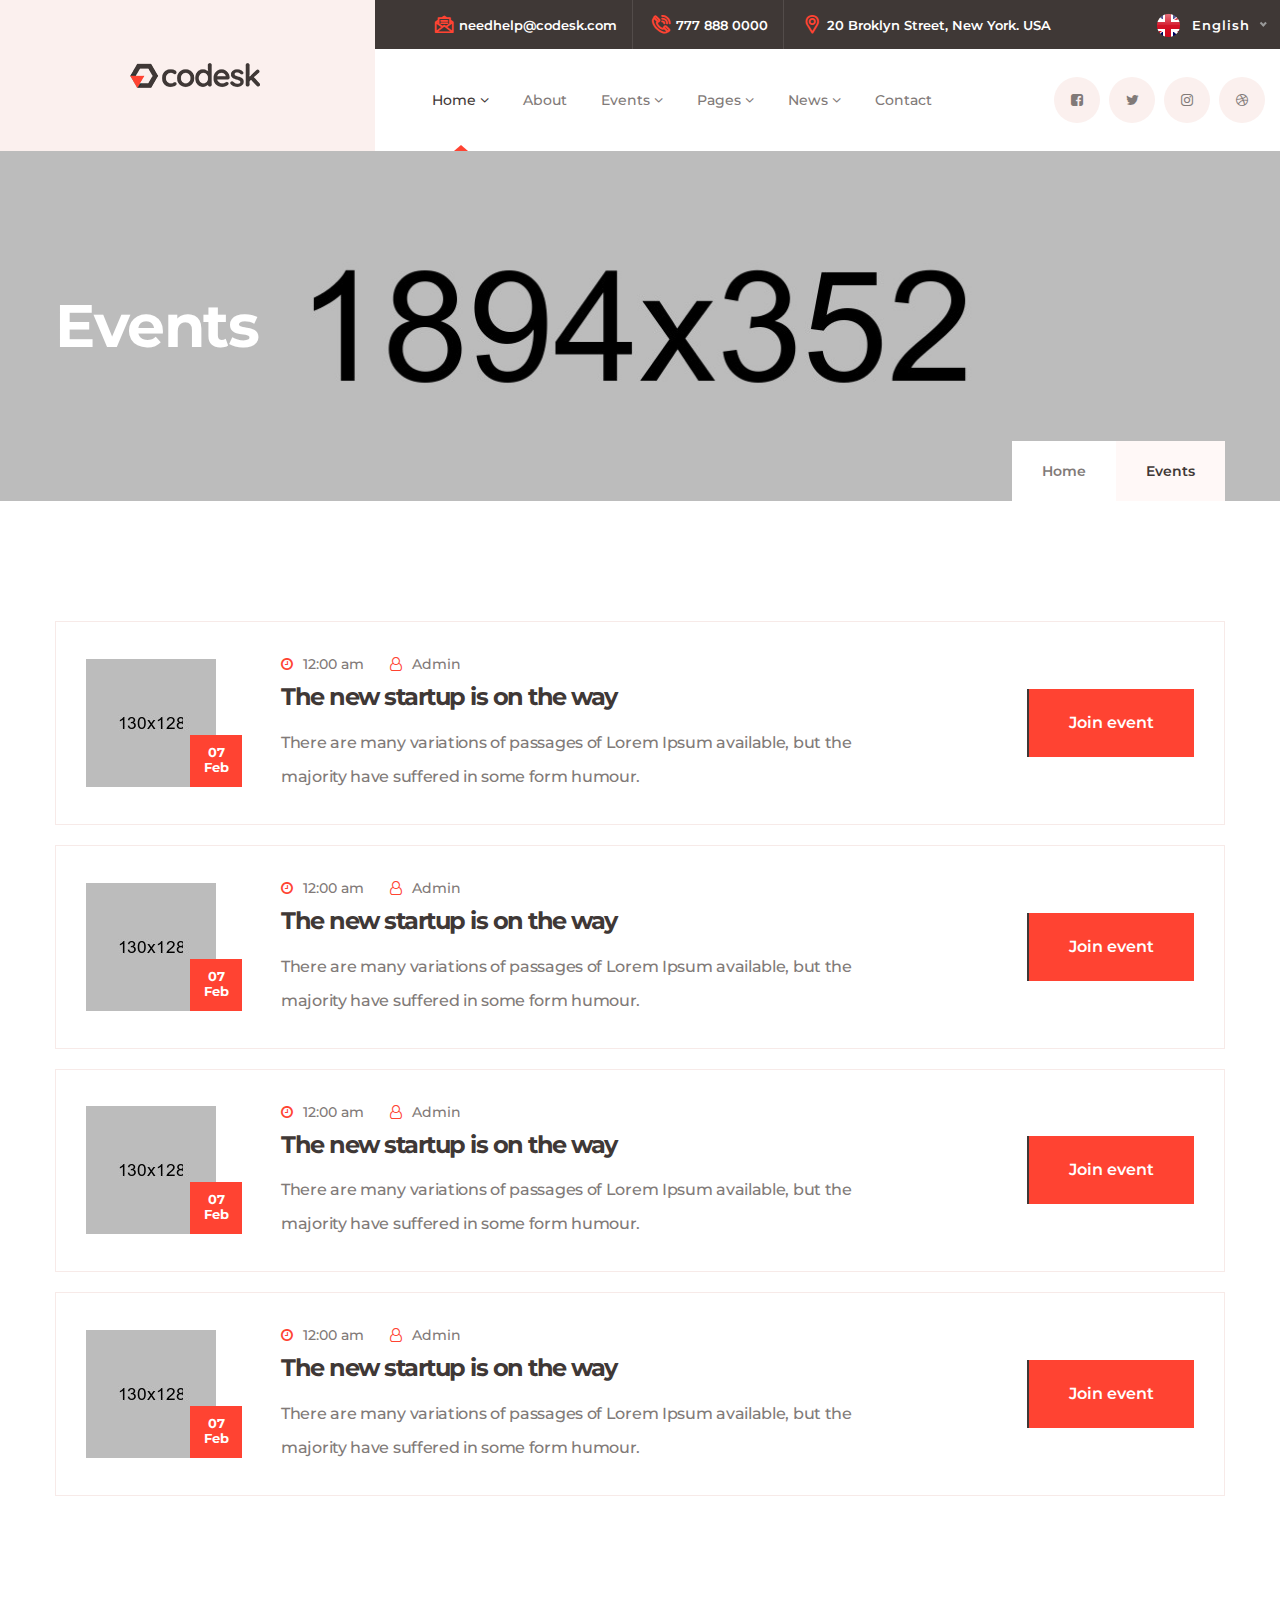
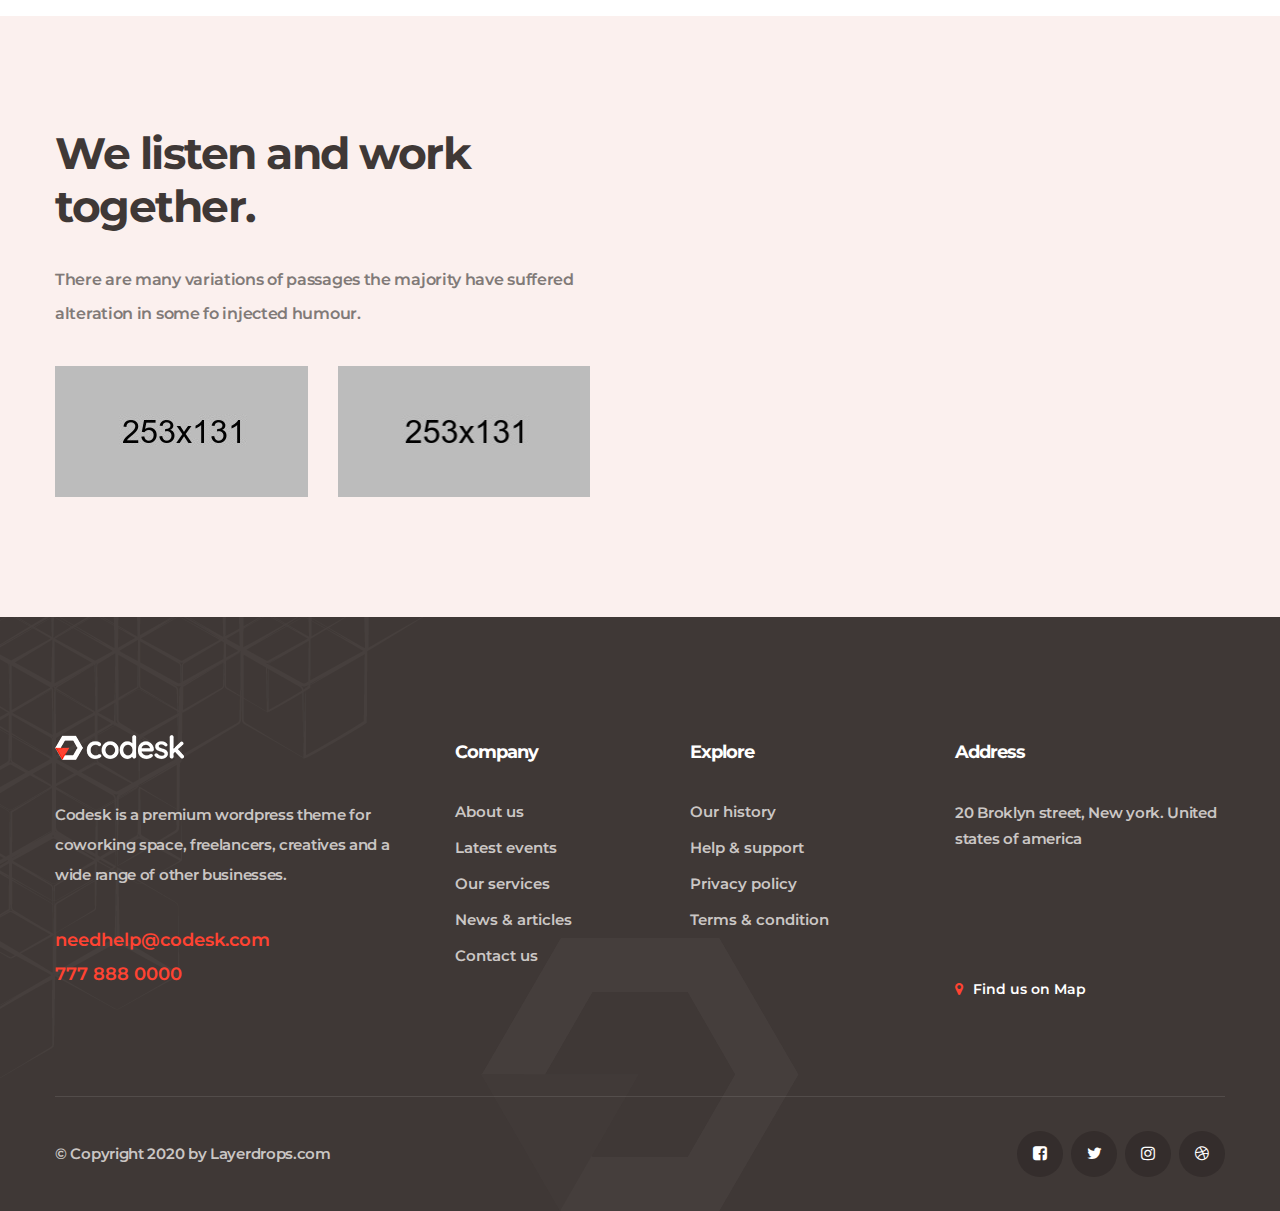
<file: events.html>
<!doctype html>
<html lang="en">

<head>
   
    <!--====== Required meta tags ======-->
    <meta charset="utf-8">
    <meta http-equiv="x-ua-compatible" content="ie=edge">
    <meta name="description" content="">
    <meta name="viewport" content="width=device-width, initial-scale=1, shrink-to-fit=no">
    
    <!--====== Title ======-->
    <title>Codesk - Coworking Space HTML Template</title>
    
    <!--====== Favicon Icon ======-->
    <link rel="shortcut icon" href="assets/images/we-know-logo.png" type="image/png">

    <!--====== Bootstrap css ======-->
    <link rel="stylesheet" href="assets/css/bootstrap.min.css">
    
    <!--====== Fontawesome css ======-->
    <link rel="stylesheet" href="assets/css/font-awesome.min.css">
    
    <!--====== flaticon css ======-->
    <link rel="stylesheet" href="assets/css/flaticon.css">
    
    <!--====== nice select css ======-->
    <link rel="stylesheet" href="assets/css/nice-select.css">
    
    <!--====== animate css ======-->
    <link rel="stylesheet" href="assets/css/animate.min.css">
    
    <!--====== Magnific Popup css ======-->
    <link rel="stylesheet" href="assets/css/magnific-popup.css">
    
    <!--====== Slick css ======-->
    <link rel="stylesheet" href="assets/css/slick.css">
    
    <!--====== Default css ======-->
    <link rel="stylesheet" href="assets/css/default.css">
    
    <!--====== Style css ======-->
    <link rel="stylesheet" href="assets/css/style.css">
  
  
</head>

<body>

    <!-- PRELOADER -->
    <div class="preloader">
        <div class="lds-ellipsis">
            <span></span>
            <span></span>
            <span></span>
        </div>
    </div>
    <!-- END PRELOADER -->

    <!--====== OFFCANVAS MENU PART START ======-->

    <div class="off_canvars_overlay">
                
    </div>
    <div class="offcanvas_menu">
        <div class="container-fluid">
            <div class="row">
                <div class="col-12">
                    <div class="offcanvas_menu_wrapper">
                        <div class="canvas_close">
                            <a href="javascript:void(0)"><i class="fa fa-times"></i></a>  
                        </div>
                        <div class="offcanvas-social">
                            <ul class="text-center">
                                <li><a href="$"><i class="fa fa-facebook-square"></i></a></li>
                                <li><a href="$"><i class="fa fa-twitter"></i></a></li>
                                <li><a href="$"><i class="fa fa-instagram"></i></a></li>
                                <li><a href="$"><i class="fa fa-dribbble"></i></a></li>
                            </ul>
                        </div>
                        <div id="menu" class="text-left ">
                            <ul class="offcanvas_main_menu">
                                <li class="menu-item-has-children active">
                                    <a href="#">Home</a>
                                    <ul class="sub-menu">
                                        <li><a href="index.html">Home 1</a></li>
                                        <li><a href="index-2.html">Home 2</a></li>
                                        <li><a href="index-3.html">Home 3</a></li>
                                        <li class="menu-item-has-children">
                                            <a href="#">Header Versions</a>
                                            <ul class="sub-menu">
                                                <li><a href="index.html">Header Style 1r</a></li>
                                                <li><a href="index-2.html">Header Style 2</a></li>
                                                <li><a href="index-3.html">Header Style 3</a></li>
                                            </ul>
                                        </li>
                                    </ul>
                                </li>
                                <li class="menu-item-has-children active">
                                    <a href="#">Pages</a>
                                    <ul class="sub-menu">
                                        <li><a href="about.html">About</a></li>
                                        <li><a href="our-team.html">Our Team</a></li>
                                        <li><a href="our-history.html">Our history</a></li>
                                        <li><a href="testimonials.html">testimonials</a></li>
                                    </ul>
                                </li>
                                <li class="menu-item-has-children active">
                                    <a href="#">Services</a>
                                    <ul class="sub-menu">
                                        <li><a href="services.html">Services</a></li>
                                        <li><a href="single-service.html">single service</a></li>
                                    </ul>
                                </li>
                                <li class="menu-item-has-children active">
                                    <a href="#">Recent Projects</a>
                                    <ul class="sub-menu">
                                        <li><a href="projects.html">Projects</a></li>
                                        <li><a href="single-project.html">single project</a></li>
                                    </ul>
                                </li>
                                <li class="menu-item-has-children active">
                                    <a href="#">Blog</a>
                                    <ul class="sub-menu">
                                        <li><a href="posts.html">posts</a></li>
                                        <li><a href="single-post.html">single post</a></li>
                                    </ul>
                                </li>
                                <li class="menu-item-has-children active">
                                    <a href="#">Contact</a>
                                </li>
                            </ul>
                        </div>
                        <div class="offcanvas_footer">
                            <span><a href="mailto:tanvirahmed8282@gmail.com"><i class="fa fa-envelope-o"></i> layerdrops@gmail.com</a></span>
                        </div>
                    </div>
                </div>
            </div>
        </div>
    </div>

    <!--====== OFFCANVAS MENU PART ENDS ======-->
   
    <!--====== HEADER PART START ======-->
    
    <header class="header-area">
        <div class="header-top-area">
            <div class="container-fluid">
                <div class="row">
                    <div class="col-lg-12">
                        <div class="header-top">
                            <ul>
                                <li><a href="mailto:needhelp@codesk.com"><i class="flaticon-message"></i> needhelp@codesk.com</a></li>
                                <li><a href="tel:7778880000"><i class="flaticon-phone-call"></i> 777 888 0000</a></li>
                                <li><a href="#"><i class="flaticon-placeholder"></i> 20 Broklyn Street, New York. USA</a></li>
                            </ul>
                            <div class="dropdown d-none d-md-block">
                                <img src="assets/images/map.png" alt="">
                                <select>
                                    <option value="1">English</option>
                                    <option value="2">Bangla</option>
                                    <option value="3">urdu</option>
                                    <option value="4">Hindi</option>
                                </select>
                            </div>
                        </div>
                    </div>
                </div>
            </div>
        </div>
        <div class="main-header">
            <div class="container-fluid">
                <div class="row">
                    <div class="col-lg-12">
                        <div class="main-header-item d-flex justify-content-between align-items-center">
                            <div class="main-header-menus  d-flex">
                                <div class="header-logo">
                                    <a href="index.html"><img src="assets/images/logo.png" alt="logo"></a>
                                </div>
                                <div class="header-menu d-none d-lg-block">
                                    <ul>
                                        <li>
                                            <a class="active" href="#">Home <i class="fa fa-angle-down"></i></a>
                                            <ul class="sub-menu">
                                                <li><a href="index.html">Home 1</a></li>
                                                <li><a href="index-2.html">Home 2</a></li>
                                                <li><a href="index-3.html">Home 3</a></li>
                                                <li>
                                                    <a href="#">Header Versions</a>
                                                    <ul class="sub-menu">
                                                        <li><a href="index.html">Header Style 1</a></li>
                                                        <li><a href="index-2.html">Header Style 2</a></li>
                                                        <li><a href="index-3.html">Header Style 3</a></li>
                                                    </ul>
                                                </li>
                                            </ul>
                                        </li>
                                        <li>
                                            <a href="about.html">About</a>
                                        </li>
                                        <li>
                                            <a href="#">Events  <i class="fa fa-angle-down"></i></a>
                                            <ul class="sub-menu">
                                                <li><a href="events.html">Events</a></li>
                                                <li><a href="single-event.html">single event</a></li>
                                            </ul>
                                        </li>
                                        <li>
                                            <a href="#">Pages  <i class="fa fa-angle-down"></i></a>
                                            <ul class="sub-menu">
                                                <li><a href="team.html">team</a></li>
                                                <li><a href="pricing.html">pricing</a></li>
                                                <li><a href="book-a-tour.html">book a tour</a></li>
                                                <li><a href="gallery.html">gallery</a></li>
                                            </ul>
                                        </li>
                                        <li>
                                            <a href="#">News  <i class="fa fa-angle-down"></i></a>
                                            <ul class="sub-menu">
                                                <li><a href="news.html">news</a></li>
                                                <li><a href="single-news.html">single news</a></li>
                                            </ul>
                                        </li>
                                        <li><a href="contact.html">Contact</a></li>
                                    </ul>
                                </div>
                            </div>
                            <div class="header-social d-flex align-items-center">
                                <ul class="d-none d-lg-block">
                                    <li><a href="$"><i class="fa fa-facebook-square"></i></a></li>
                                    <li><a href="$"><i class="fa fa-twitter"></i></a></li>
                                    <li><a href="$"><i class="fa fa-instagram"></i></a></li>
                                    <li><a href="$"><i class="fa fa-dribbble"></i></a></li>
                                </ul>
                                <div class="toggle-btn ml-30 canvas_open d-lg-none d-block">
                                    <i class="fa fa-bars"></i>
                                </div>
                            </div>
                        </div>
                    </div>
                </div>
            </div>
        </div>
    </header>
    
    <!--====== HEADER PART ENDS ======-->

    <!--====== PAGE TITLE PART START ======-->

    <div class="page-title-area bg_cover" style="background-image: url(assets/images/page-title-bg.jpg);">
        <div class="container">
            <div class="row">
                <div class="col-lg-12">
                    <div class="page-title-content">
                        <h3 class="title">Events</h3>
                        <nav aria-label="breadcrumb">
                            <ol class="breadcrumb">
                                <li class="breadcrumb-item"><a href="index.html">Home</a></li>
                                <li class="breadcrumb-item active" aria-current="page">Events</li>
                            </ol>
                        </nav>
                    </div>
                </div>
            </div>
        </div>
    </div>
    
    <!--====== PAGE TITLE PART ENDS ======-->

    <!--====== UPPCOMING EVENTS PART START ======-->
    
    <section class="upcoming-events-area events-page">
        <div class="container">
            <div class="row">
                <div class="col-lg-12">
                    <div class="upcoming-events-item">
                        <div class="item mt-20">
                            <div class="row align-items-center">
                                <div class="col-lg-9">
                                    <div class="upcoming-events-content d-block d-md-flex align-items-center">
                                        <div class="thumb">
                                            <img src="assets/images/events-1.jpg" alt="">
                                            <div class="date">
                                                <span>07 <br> Feb</span>
                                            </div>
                                        </div>
                                        <div class="content ml-65">
                                            <ul>
                                                <li><i class="fa fa-clock-o"></i> 12:00 am </li>
                                                <li><i class="fa fa-user-o"></i> Admin </li>
                                            </ul>
                                            <h4 class="title">The new startup is on the way</h4>
                                            <p>There are many variations of passages of Lorem Ipsum available, but the majority have suffered in some form humour.</p>
                                        </div>
                                    </div>
                                </div>
                                <div class="col-lg-3">
                                    <div class="events-btn text-left text-lg-right">
                                        <a class="main-btn main-btn-2" href="single-news.html">Join event</a>
                                    </div>
                                </div>
                            </div>
                        </div>
                        <div class="item mt-20">
                            <div class="row align-items-center">
                                <div class="col-lg-9">
                                    <div class="upcoming-events-content d-block d-md-flex align-items-center">
                                        <div class="thumb">
                                            <img src="assets/images/events-2.jpg" alt="">
                                            <div class="date">
                                                <span>07 <br> Feb</span>
                                            </div>
                                        </div>
                                        <div class="content ml-65">
                                            <ul>
                                                <li><i class="fa fa-clock-o"></i> 12:00 am </li>
                                                <li><i class="fa fa-user-o"></i> Admin </li>
                                            </ul>
                                            <h4 class="title">The new startup is on the way</h4>
                                            <p>There are many variations of passages of Lorem Ipsum available, but the majority have suffered in some form humour.</p>
                                        </div>
                                    </div>
                                </div>
                                <div class="col-lg-3">
                                    <div class="events-btn text-left text-lg-right">
                                        <a class="main-btn main-btn-2" href="single-news.html">Join event</a>
                                    </div>
                                </div>
                            </div>
                        </div>
                        <div class="item mt-20">
                            <div class="row align-items-center">
                                <div class="col-lg-9">
                                    <div class="upcoming-events-content d-block d-md-flex align-items-center">
                                        <div class="thumb">
                                            <img src="assets/images/events-3.jpg" alt="">
                                            <div class="date">
                                                <span>07 <br> Feb</span>
                                            </div>
                                        </div>
                                        <div class="content ml-65">
                                            <ul>
                                                <li><i class="fa fa-clock-o"></i> 12:00 am </li>
                                                <li><i class="fa fa-user-o"></i> Admin </li>
                                            </ul>
                                            <h4 class="title">The new startup is on the way</h4>
                                            <p>There are many variations of passages of Lorem Ipsum available, but the majority have suffered in some form humour.</p>
                                        </div>
                                    </div>
                                </div>
                                <div class="col-lg-3">
                                    <div class="events-btn text-left text-lg-right">
                                        <a class="main-btn main-btn-2" href="single-news.html">Join event</a>
                                    </div>
                                </div>
                            </div>
                        </div>
                        <div class="item mt-20">
                            <div class="row align-items-center">
                                <div class="col-lg-9">
                                    <div class="upcoming-events-content d-block d-md-flex align-items-center">
                                        <div class="thumb">
                                            <img src="assets/images/events-4.jpg" alt="">
                                            <div class="date">
                                                <span>07 <br> Feb</span>
                                            </div>
                                        </div>
                                        <div class="content ml-65">
                                            <ul>
                                                <li><i class="fa fa-clock-o"></i> 12:00 am </li>
                                                <li><i class="fa fa-user-o"></i> Admin </li>
                                            </ul>
                                            <h4 class="title">The new startup is on the way</h4>
                                            <p>There are many variations of passages of Lorem Ipsum available, but the majority have suffered in some form humour.</p>
                                        </div>
                                    </div>
                                </div>
                                <div class="col-lg-3">
                                    <div class="events-btn text-left text-lg-right">
                                        <a class="main-btn main-btn-2" href="single-news.html">Join event</a>
                                    </div>
                                </div>
                            </div>
                        </div>
                    </div>
                </div>
            </div>
        </div>
    </section>
    
    <!--====== UPPCOMING EVENTS PART ENDS ======-->

    <!--====== WE LISTEN PART START ======-->
    
    <section class="we-listen-area events-listen-area">
        <div class="container">
            <div class="row">
                <div class="col-lg-6">
                    <div class="we-listen-content">
                        <h3 class="title">We listen and work together.</h3>
                        <p>There are many variations of passages the majority have suffered alteration in some fo injected humour.</p>
                        <div class="row">
                            <div class="col-lg-6">
                                <div class="thumb mt-30">
                                    <img src="assets/images/listed-item-1.jpg" alt="">
                                </div>
                            </div>
                            <div class="col-lg-6">
                                <div class="thumb mt-30">
                                    <img src="assets/images/listed-item-2.jpg" alt="">
                                </div>
                            </div>
                        </div>
                    </div>
                </div>
                <div class="col-lg-6">
                    <div class="faq-accordion">
                        <div class="accrodion-grp"  data-grp-name="faq-accrodion">
                            <div class="accrodion active  animated wow fadeInRight" data-wow-duration="1500ms" data-wow-delay="0ms">
                                <div class="accrodion-inner">
                                    <div class="accrodion-title">
                                        <h4>1. Reserve conference rooms</h4>
                                    </div>
                                    <div class="accrodion-content">
                                        <div class="inner">
                                            <p>There are many variations of passages the majority have suffered alteration in some fo injected humour, or randomised words believable.</p>
                                        </div><!-- /.inner -->
                                    </div>
                                </div><!-- /.accrodion-inner -->
                            </div>
                            <div class="accrodion   animated wow fadeInRight" data-wow-duration="1500ms" data-wow-delay="300ms">
                                <div class="accrodion-inner">
                                    <div class="accrodion-title">
                                        <h4>2. Post or respond to job listings</h4>
                                    </div>
                                    <div class="accrodion-content">
                                        <div class="inner">
                                            <p>There are many variations of passages the majority have suffered alteration in some fo injected humour, or randomised words believable.</p>
                                        </div><!-- /.inner -->
                                    </div>
                                </div><!-- /.accrodion-inner -->
                            </div>
                            <div class="accrodion  animated wow fadeInRight" data-wow-duration="1500ms" data-wow-delay="600ms">
                                <div class="accrodion-inner">
                                    <div class="accrodion-title">
                                        <h4>3. Flexibility of monthly terms</h4>
                                    </div>
                                    <div class="accrodion-content">
                                        <div class="inner">
                                            <p>There are many variations of passages the majority have suffered alteration in some fo injected humour, or randomised words believable.</p>
                                        </div><!-- /.inner -->
                                    </div>
                                </div><!-- /.accrodion-inner -->
                            </div>
                        </div>
                    </div>
                </div>
            </div>
        </div>
    </section>
    
    <!--====== WE LISTEN PART ENDS ======-->

    <!--====== FOOTER PART START ======-->
    
    <section class="footer-area">
        <div class="container">
            <div class="row">
                <div class="col-lg-4 col-md-6 col-sm-8">
                    <div class="footer-about mt-30">
                        <div class="logo">
                            <a href="#"><img src="assets/images/logo-2.png" alt="logo"></a>
                        </div>
                        <p>Codesk is a premium wordpress theme for coworking space, freelancers, creatives and a wide range of other businesses.</p>
                        <ul>
                            <li><a href="mailto:needhelp@codesk.com">needhelp@codesk.com</a></li>
                            <li><a href="tel:7778880000">777 888 0000</a></li>
                        </ul>
                    </div>
                </div>
                <div class="col-lg-2 col-md-6 col-sm-6">
                    <div class="footer-list mt-30">
                        <h4 class="title">Company</h4>
                        <ul>
                            <li><a href="#">About us</a></li>
                            <li><a href="#">Latest events</a></li>
                            <li><a href="#">Our services</a></li>
                            <li><a href="#">News & articles</a></li>
                            <li><a href="#">Contact us</a></li>
                        </ul>
                    </div>
                </div>
                <div class="col-lg-3 col-md-6 col-sm-6">
                    <div class="footer-list pl-35 mt-30">
                        <h4 class="title">Explore</h4>
                        <ul>
                            <li><a href="#">Our history</a></li>
                            <li><a href="#">Help & support</a></li>
                            <li><a href="#">Privacy policy</a></li>
                            <li><a href="#">Terms & condition</a></li>
                        </ul>
                    </div>
                </div>
                <div class="col-lg-3 col-md-6">
                    <div class="footer-address mt-30">
                        <h3 class="title">Address</h3>
                        <p>20 Broklyn street, New york. United states of america</p>
                        <iframe src="https://www.google.com/maps/embed?pb=!1m14!1m12!1m3!1d14612.97540392891!2d90.497437!3d23.70298445!2m3!1f0!2f0!3f0!3m2!1i1024!2i768!4f13.1!5e0!3m2!1sen!2sbd!4v1590471441805!5m2!1sen!2sbd" width="600" height="450" style="border:0;" allowfullscreen="" aria-hidden="false" tabindex="0"></iframe>
                        <span><i class="fa fa-map-marker"></i> Find us on Map</span>
                    </div>
                </div>
            </div>
        </div>
        <div class="footer-copyright-area">
            <div class="container">
                <div class="row">
                    <div class="col-lg-12">
                        <div class="footer-copyright d-block d-md-flex justify-content-between align-items-center">
                            <p>© Copyright 2020 by Layerdrops.com</p>
                            <ul>
                                <li><a href="#"><i class="fa fa-facebook-square"></i></a></li>
                                <li><a href="#"><i class="fa fa-twitter"></i></a></li>
                                <li><a href="#"><i class="fa fa-instagram"></i></a></li>
                                <li><a href="#"><i class="fa fa-dribbble"></i></a></li>
                            </ul>
                        </div>
                    </div>
                </div>
            </div>
        </div>
        <div class="footer-pattern">
            <img src="assets/images/footer-pattern.png" alt="">
        </div>
        <div class="footer-logo">
            <img src="assets/images/footer-logo.png" alt="">
        </div>
    </section>
    
    <!--====== FOOTER PART ENDS ======-->
    
    <!--====== GO TO TOP PART START ======-->
    
    <div class="go-top-area">
        <div class="go-top-wrap">
            <div class="go-top-btn-wrap">
                <div class="go-top go-top-btn">
                    <i class="fa fa-angle-double-up"></i>
                    <i class="fa fa-angle-double-up"></i>
                </div>
            </div>
        </div>
    </div>
    
    <!--====== GO TO TOP PART ENDS ======-->
    
    
    

    
    <!--====== jquery js ======-->
    <script src="assets/js/vendor/modernizr-3.6.0.min.js"></script>
    <script src="assets/js/vendor/jquery-3.5.0.js"></script>

    <!--====== Bootstrap js ======-->
    <script src="assets/js/bootstrap.min.js"></script>
    <script src="assets/js/popper.min.js"></script>
    
    <!--====== Slick js ======-->
    <script src="assets/js/slick.min.js"></script>
    
    <!--====== odometer js ======-->
    <script src="assets/js/jquery.counterup.min.js"></script>
    <script src="assets/js/jquery.waypoints.min.js"></script>
    
    <!--====== wow js ======-->
    <script src="assets/js/wow.js"></script>
    
    <!--====== nice select js ======-->
    <script src="assets/js/jquery.nice-select.min.js"></script>
    
    <!--====== Magnific Popup js ======-->
    <script src="assets/js/jquery.magnific-popup.min.js"></script>
    
    <!--====== Main js ======-->
    <script src="assets/js/main.js"></script>

</body>

</html>
</file>
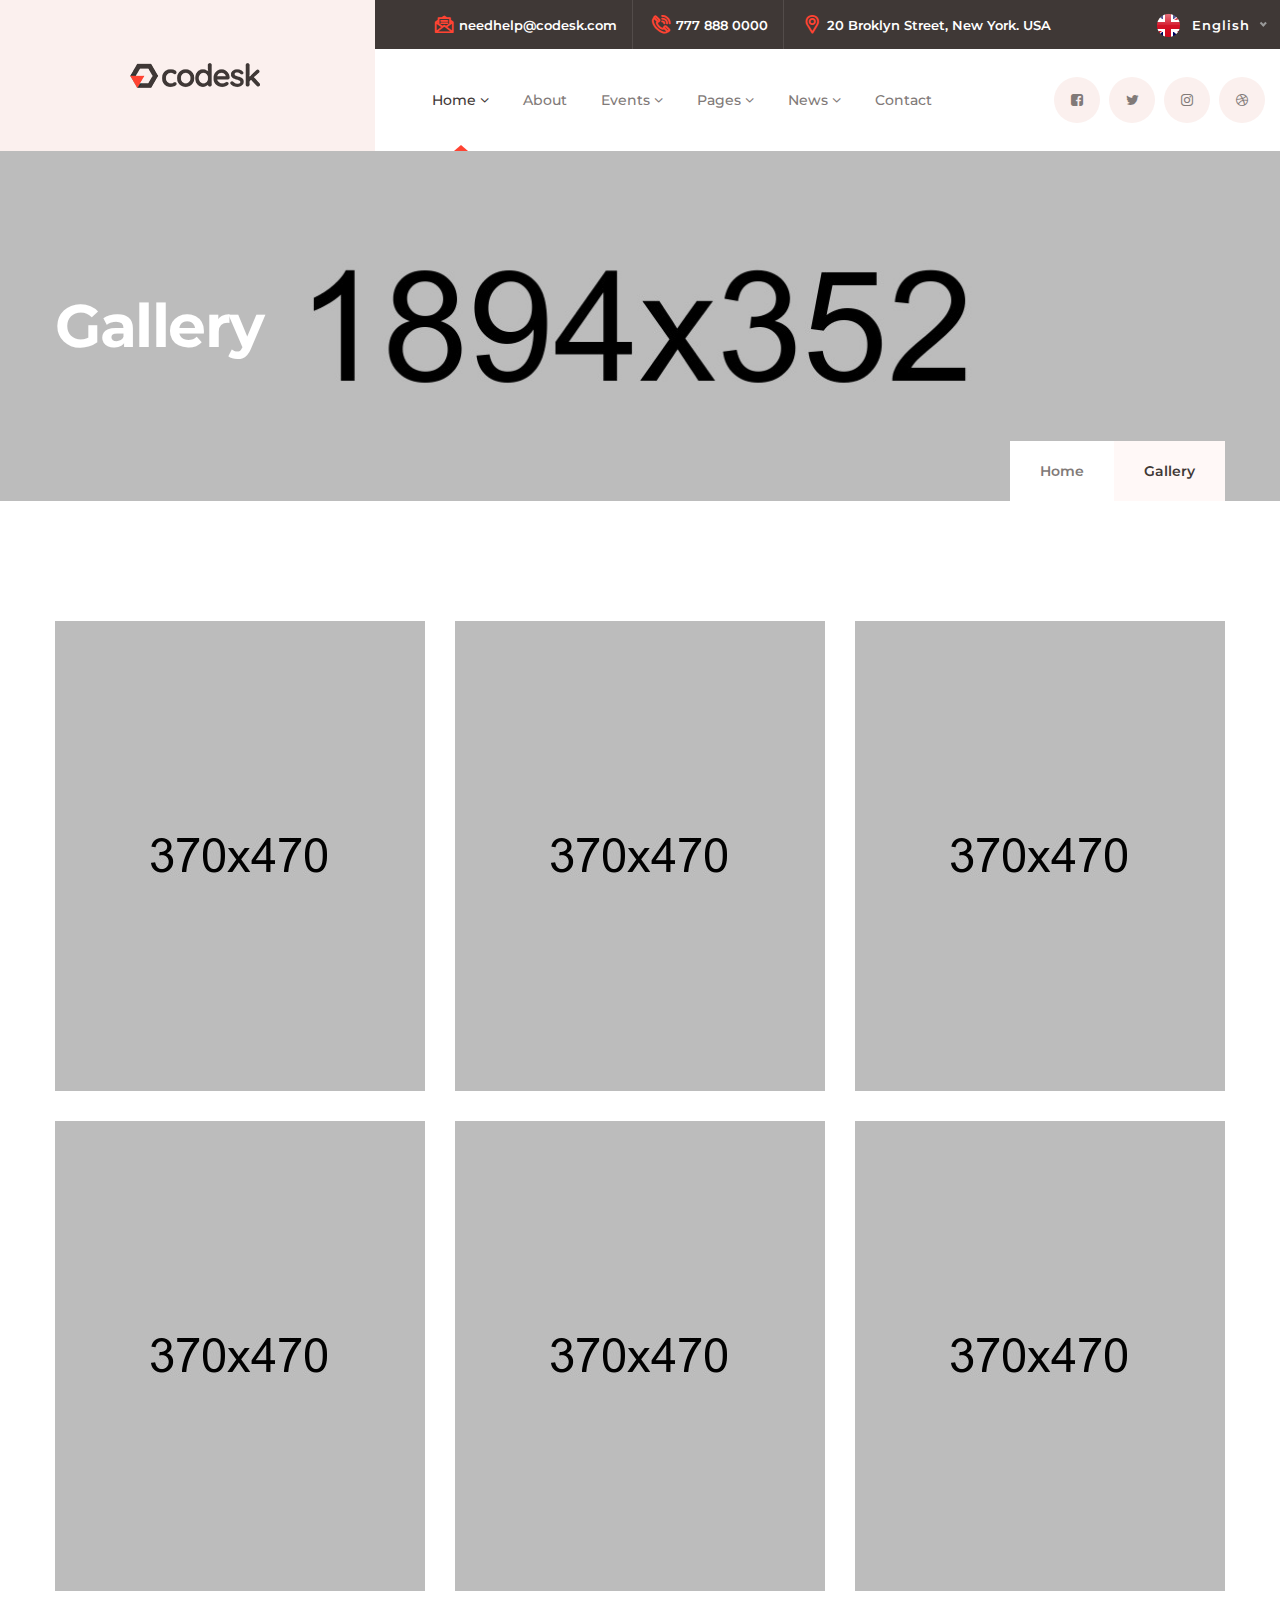
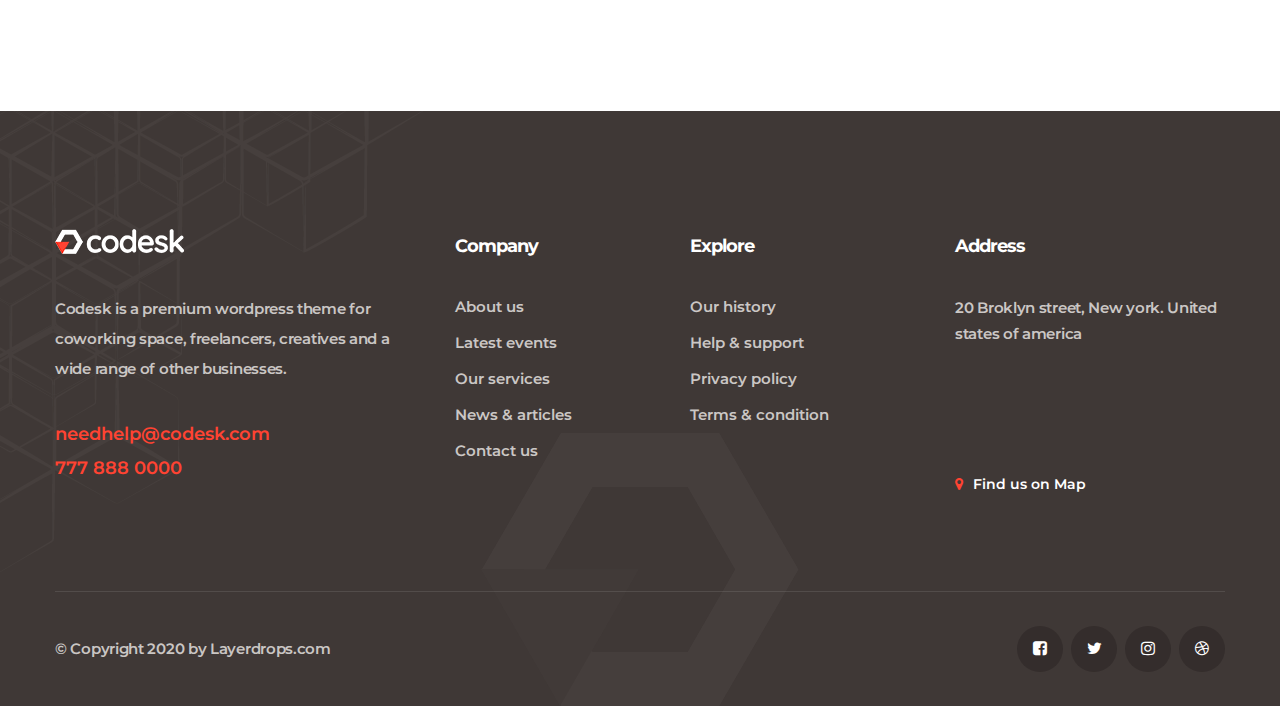
<file: gallery.html>
<!doctype html>
<html lang="en">

<head>
   
    <!--====== Required meta tags ======-->
    <meta charset="utf-8">
    <meta http-equiv="x-ua-compatible" content="ie=edge">
    <meta name="description" content="">
    <meta name="viewport" content="width=device-width, initial-scale=1, shrink-to-fit=no">
    
    <!--====== Title ======-->
    <title>Codesk - Coworking Space HTML Template</title>
    
    <!--====== Favicon Icon ======-->
    <link rel="shortcut icon" href="assets/images/we-know-logo.png" type="image/png">

    <!--====== Bootstrap css ======-->
    <link rel="stylesheet" href="assets/css/bootstrap.min.css">
    
    <!--====== Fontawesome css ======-->
    <link rel="stylesheet" href="assets/css/font-awesome.min.css">
    
    <!--====== flaticon css ======-->
    <link rel="stylesheet" href="assets/css/flaticon.css">
    
    <!--====== nice select css ======-->
    <link rel="stylesheet" href="assets/css/nice-select.css">
    
    <!--====== animate css ======-->
    <link rel="stylesheet" href="assets/css/animate.min.css">
    
    <!--====== Magnific Popup css ======-->
    <link rel="stylesheet" href="assets/css/magnific-popup.css">
    
    <!--====== Slick css ======-->
    <link rel="stylesheet" href="assets/css/slick.css">
    
    <!--====== Default css ======-->
    <link rel="stylesheet" href="assets/css/default.css">
    
    <!--====== Style css ======-->
    <link rel="stylesheet" href="assets/css/style.css">
  
  
</head>

<body>

    <!-- PRELOADER -->
    <div class="preloader">
        <div class="lds-ellipsis">
            <span></span>
            <span></span>
            <span></span>
        </div>
    </div>
    <!-- END PRELOADER -->

    <!--====== OFFCANVAS MENU PART START ======-->

    <div class="off_canvars_overlay">
                
    </div>
    <div class="offcanvas_menu">
        <div class="container-fluid">
            <div class="row">
                <div class="col-12">
                    <div class="offcanvas_menu_wrapper">
                        <div class="canvas_close">
                            <a href="javascript:void(0)"><i class="fa fa-times"></i></a>  
                        </div>
                        <div class="offcanvas-social">
                            <ul class="text-center">
                                <li><a href="$"><i class="fa fa-facebook-square"></i></a></li>
                                <li><a href="$"><i class="fa fa-twitter"></i></a></li>
                                <li><a href="$"><i class="fa fa-instagram"></i></a></li>
                                <li><a href="$"><i class="fa fa-dribbble"></i></a></li>
                            </ul>
                        </div>
                        <div id="menu" class="text-left ">
                            <ul class="offcanvas_main_menu">
                                <li class="menu-item-has-children active">
                                    <a href="#">Home</a>
                                    <ul class="sub-menu">
                                        <li><a href="index.html">Home 1</a></li>
                                        <li><a href="index-2.html">Home 2</a></li>
                                        <li><a href="index-3.html">Home 3</a></li>
                                        <li class="menu-item-has-children">
                                            <a href="#">Header Versions</a>
                                            <ul class="sub-menu">
                                                <li><a href="index.html">Header Style 1r</a></li>
                                                <li><a href="index-2.html">Header Style 2</a></li>
                                                <li><a href="index-3.html">Header Style 3</a></li>
                                            </ul>
                                        </li>
                                    </ul>
                                </li>
                                <li class="menu-item-has-children active">
                                    <a href="#">Pages</a>
                                    <ul class="sub-menu">
                                        <li><a href="about.html">About</a></li>
                                        <li><a href="our-team.html">Our Team</a></li>
                                        <li><a href="our-history.html">Our history</a></li>
                                        <li><a href="testimonials.html">testimonials</a></li>
                                    </ul>
                                </li>
                                <li class="menu-item-has-children active">
                                    <a href="#">Services</a>
                                    <ul class="sub-menu">
                                        <li><a href="services.html">Services</a></li>
                                        <li><a href="single-service.html">single service</a></li>
                                    </ul>
                                </li>
                                <li class="menu-item-has-children active">
                                    <a href="#">Recent Projects</a>
                                    <ul class="sub-menu">
                                        <li><a href="projects.html">Projects</a></li>
                                        <li><a href="single-project.html">single project</a></li>
                                    </ul>
                                </li>
                                <li class="menu-item-has-children active">
                                    <a href="#">Blog</a>
                                    <ul class="sub-menu">
                                        <li><a href="posts.html">posts</a></li>
                                        <li><a href="single-post.html">single post</a></li>
                                    </ul>
                                </li>
                                <li class="menu-item-has-children active">
                                    <a href="#">Contact</a>
                                </li>
                            </ul>
                        </div>
                        <div class="offcanvas_footer">
                            <span><a href="mailto:tanvirahmed8282@gmail.com"><i class="fa fa-envelope-o"></i> layerdrops@gmail.com</a></span>
                        </div>
                    </div>
                </div>
            </div>
        </div>
    </div>

    <!--====== OFFCANVAS MENU PART ENDS ======-->
   
    <!--====== HEADER PART START ======-->
    
    <header class="header-area">
        <div class="header-top-area">
            <div class="container-fluid">
                <div class="row">
                    <div class="col-lg-12">
                        <div class="header-top">
                            <ul>
                                <li><a href="mailto:needhelp@codesk.com"><i class="flaticon-message"></i> needhelp@codesk.com</a></li>
                                <li><a href="tel:7778880000"><i class="flaticon-phone-call"></i> 777 888 0000</a></li>
                                <li><a href="#"><i class="flaticon-placeholder"></i> 20 Broklyn Street, New York. USA</a></li>
                            </ul>
                            <div class="dropdown d-none d-md-block">
                                <img src="assets/images/map.png" alt="">
                                <select>
                                    <option value="1">English</option>
                                    <option value="2">Bangla</option>
                                    <option value="3">urdu</option>
                                    <option value="4">Hindi</option>
                                </select>
                            </div>
                        </div>
                    </div>
                </div>
            </div>
        </div>
        <div class="main-header">
            <div class="container-fluid">
                <div class="row">
                    <div class="col-lg-12">
                        <div class="main-header-item d-flex justify-content-between align-items-center">
                            <div class="main-header-menus  d-flex">
                                <div class="header-logo">
                                    <a href="index.html"><img src="assets/images/logo.png" alt="logo"></a>
                                </div>
                                <div class="header-menu d-none d-lg-block">
                                    <ul>
                                        <li>
                                            <a class="active" href="#">Home <i class="fa fa-angle-down"></i></a>
                                            <ul class="sub-menu">
                                                <li><a href="index.html">Home 1</a></li>
                                                <li><a href="index-2.html">Home 2</a></li>
                                                <li><a href="index-3.html">Home 3</a></li>
                                                <li>
                                                    <a href="#">Header Versions</a>
                                                    <ul class="sub-menu">
                                                        <li><a href="index.html">Header Style 1</a></li>
                                                        <li><a href="index-2.html">Header Style 2</a></li>
                                                        <li><a href="index-3.html">Header Style 3</a></li>
                                                    </ul>
                                                </li>
                                            </ul>
                                        </li>
                                        <li>
                                            <a href="about.html">About</a>
                                        </li>
                                        <li>
                                            <a href="#">Events  <i class="fa fa-angle-down"></i></a>
                                            <ul class="sub-menu">
                                                <li><a href="events.html">Events</a></li>
                                                <li><a href="single-event.html">single event</a></li>
                                            </ul>
                                        </li>
                                        <li>
                                            <a href="#">Pages  <i class="fa fa-angle-down"></i></a>
                                            <ul class="sub-menu">
                                                <li><a href="team.html">team</a></li>
                                                <li><a href="pricing.html">pricing</a></li>
                                                <li><a href="book-a-tour.html">book a tour</a></li>
                                                <li><a href="gallery.html">gallery</a></li>
                                            </ul>
                                        </li>
                                        <li>
                                            <a href="#">News  <i class="fa fa-angle-down"></i></a>
                                            <ul class="sub-menu">
                                                <li><a href="news.html">news</a></li>
                                                <li><a href="single-news.html">single news</a></li>
                                            </ul>
                                        </li>
                                        <li><a href="contact.html">Contact</a></li>
                                    </ul>
                                </div>
                            </div>
                            <div class="header-social d-flex align-items-center">
                                <ul class="d-none d-lg-block">
                                    <li><a href="$"><i class="fa fa-facebook-square"></i></a></li>
                                    <li><a href="$"><i class="fa fa-twitter"></i></a></li>
                                    <li><a href="$"><i class="fa fa-instagram"></i></a></li>
                                    <li><a href="$"><i class="fa fa-dribbble"></i></a></li>
                                </ul>
                                <div class="toggle-btn ml-30 canvas_open d-lg-none d-block">
                                    <i class="fa fa-bars"></i>
                                </div>
                            </div>
                        </div>
                    </div>
                </div>
            </div>
        </div>
    </header>
    
    <!--====== HEADER PART ENDS ======-->

    <!--====== PAGE TITLE PART START ======-->

    <div class="page-title-area bg_cover" style="background-image: url(assets/images/page-title-bg.jpg);">
        <div class="container">
            <div class="row">
                <div class="col-lg-12">
                    <div class="page-title-content">
                        <h3 class="title">Gallery</h3>
                        <nav aria-label="breadcrumb">
                            <ol class="breadcrumb">
                                <li class="breadcrumb-item"><a href="index.html">Home</a></li>
                                <li class="breadcrumb-item active" aria-current="page">Gallery</li>
                            </ol>
                        </nav>
                    </div>
                </div>
            </div>
        </div>
    </div>
    
    <!--====== PAGE TITLE PART ENDS ======-->

    <!--====== GALLERY PART START ======-->
    
    <div class="gallery-area gallery-page">
        <div class="container">
            <div class="gallery-itmes">
                <div class="row">
                    <div class="col-lg-4 col-md-6 col-sm-6">
                        <div class="gallery-thumb mt-30">
                            <img src="assets/images/gallery-item-1.jpg" alt="gallery">
                            <a class="main-btn image-popup" href="assets/images/gallery-item-1.jpg"><i class="flaticon-plus"></i></a>
                        </div>
                    </div>
                    <div class="col-lg-4 col-md-6 col-sm-6">
                        <div class="gallery-thumb mt-30">
                            <img src="assets/images/gallery-item-2.jpg" alt="gallery">
                            <a class="main-btn image-popup" href="assets/images/gallery-item-2.jpg"><i class="flaticon-plus"></i></a>
                        </div>
                    </div>
                    <div class="col-lg-4 col-md-6 col-sm-6">
                        <div class="gallery-thumb mt-30">
                            <img src="assets/images/gallery-item-3.jpg" alt="gallery">
                            <a class="main-btn image-popup" href="assets/images/gallery-item-3.jpg"><i class="flaticon-plus"></i></a>
                        </div>
                    </div>
                    <div class="col-lg-4 col-md-6 col-sm-6">
                        <div class="gallery-thumb mt-30">
                            <img src="assets/images/gallery-item-4.jpg" alt="gallery">
                            <a class="main-btn image-popup" href="assets/images/gallery-item-4.jpg"><i class="flaticon-plus"></i></a>
                        </div>
                    </div>
                    <div class="col-lg-4 col-md-6 col-sm-6">
                        <div class="gallery-thumb mt-30">
                            <img src="assets/images/gallery-item-5.jpg" alt="gallery">
                            <a class="main-btn image-popup" href="assets/images/gallery-item-5.jpg"><i class="flaticon-plus"></i></a>
                        </div>
                    </div>
                    <div class="col-lg-4 col-md-6 col-sm-6">
                        <div class="gallery-thumb mt-30">
                            <img src="assets/images/gallery-item-6.jpg" alt="gallery">
                            <a class="main-btn image-popup" href="assets/images/gallery-item-6.jpg"><i class="flaticon-plus"></i></a>
                        </div>
                    </div>
                </div>
            </div>
        </div>
    </div>
    
    <!--====== GALLERY PART ENDS ======-->

    <!--====== FOOTER PART START ======-->
    
    <section class="footer-area">
        <div class="container">
            <div class="row">
                <div class="col-lg-4 col-md-6 col-sm-8">
                    <div class="footer-about mt-30">
                        <div class="logo">
                            <a href="#"><img src="assets/images/logo-2.png" alt="logo"></a>
                        </div>
                        <p>Codesk is a premium wordpress theme for coworking space, freelancers, creatives and a wide range of other businesses.</p>
                        <ul>
                            <li><a href="mailto:needhelp@codesk.com">needhelp@codesk.com</a></li>
                            <li><a href="tel:7778880000">777 888 0000</a></li>
                        </ul>
                    </div>
                </div>
                <div class="col-lg-2 col-md-6 col-sm-6">
                    <div class="footer-list mt-30">
                        <h4 class="title">Company</h4>
                        <ul>
                            <li><a href="#">About us</a></li>
                            <li><a href="#">Latest events</a></li>
                            <li><a href="#">Our services</a></li>
                            <li><a href="#">News & articles</a></li>
                            <li><a href="#">Contact us</a></li>
                        </ul>
                    </div>
                </div>
                <div class="col-lg-3 col-md-6 col-sm-6">
                    <div class="footer-list pl-35 mt-30">
                        <h4 class="title">Explore</h4>
                        <ul>
                            <li><a href="#">Our history</a></li>
                            <li><a href="#">Help & support</a></li>
                            <li><a href="#">Privacy policy</a></li>
                            <li><a href="#">Terms & condition</a></li>
                        </ul>
                    </div>
                </div>
                <div class="col-lg-3 col-md-6">
                    <div class="footer-address mt-30">
                        <h3 class="title">Address</h3>
                        <p>20 Broklyn street, New york. United states of america</p>
                        <iframe src="https://www.google.com/maps/embed?pb=!1m14!1m12!1m3!1d14612.97540392891!2d90.497437!3d23.70298445!2m3!1f0!2f0!3f0!3m2!1i1024!2i768!4f13.1!5e0!3m2!1sen!2sbd!4v1590471441805!5m2!1sen!2sbd" width="600" height="450" style="border:0;" allowfullscreen="" aria-hidden="false" tabindex="0"></iframe>
                        <span><i class="fa fa-map-marker"></i> Find us on Map</span>
                    </div>
                </div>
            </div>
        </div>
        <div class="footer-copyright-area">
            <div class="container">
                <div class="row">
                    <div class="col-lg-12">
                        <div class="footer-copyright d-block d-md-flex justify-content-between align-items-center">
                            <p>© Copyright 2020 by Layerdrops.com</p>
                            <ul>
                                <li><a href="#"><i class="fa fa-facebook-square"></i></a></li>
                                <li><a href="#"><i class="fa fa-twitter"></i></a></li>
                                <li><a href="#"><i class="fa fa-instagram"></i></a></li>
                                <li><a href="#"><i class="fa fa-dribbble"></i></a></li>
                            </ul>
                        </div>
                    </div>
                </div>
            </div>
        </div>
        <div class="footer-pattern">
            <img src="assets/images/footer-pattern.png" alt="">
        </div>
        <div class="footer-logo">
            <img src="assets/images/footer-logo.png" alt="">
        </div>
    </section>
    
    <!--====== FOOTER PART ENDS ======-->
    
    <!--====== GO TO TOP PART START ======-->
    
    <div class="go-top-area">
        <div class="go-top-wrap">
            <div class="go-top-btn-wrap">
                <div class="go-top go-top-btn">
                    <i class="fa fa-angle-double-up"></i>
                    <i class="fa fa-angle-double-up"></i>
                </div>
            </div>
        </div>
    </div>
    
    <!--====== GO TO TOP PART ENDS ======-->
    
    
    


    
    <!--====== jquery js ======-->
    <script src="assets/js/vendor/modernizr-3.6.0.min.js"></script>
    <script src="assets/js/vendor/jquery-3.5.0.js"></script>

    <!--====== Bootstrap js ======-->
    <script src="assets/js/bootstrap.min.js"></script>
    <script src="assets/js/popper.min.js"></script>
    
    <!--====== Slick js ======-->
    <script src="assets/js/slick.min.js"></script>
    
    <!--====== odometer js ======-->
    <script src="assets/js/jquery.counterup.min.js"></script>
    <script src="assets/js/jquery.waypoints.min.js"></script>
    
    <!--====== wow js ======-->
    <script src="assets/js/wow.js"></script>
    
    <!--====== nice select js ======-->
    <script src="assets/js/jquery.nice-select.min.js"></script>
    
    <!--====== Magnific Popup js ======-->
    <script src="assets/js/jquery.magnific-popup.min.js"></script>
    
    <!--====== Main js ======-->
    <script src="assets/js/main.js"></script>

</body>

</html>
</file>
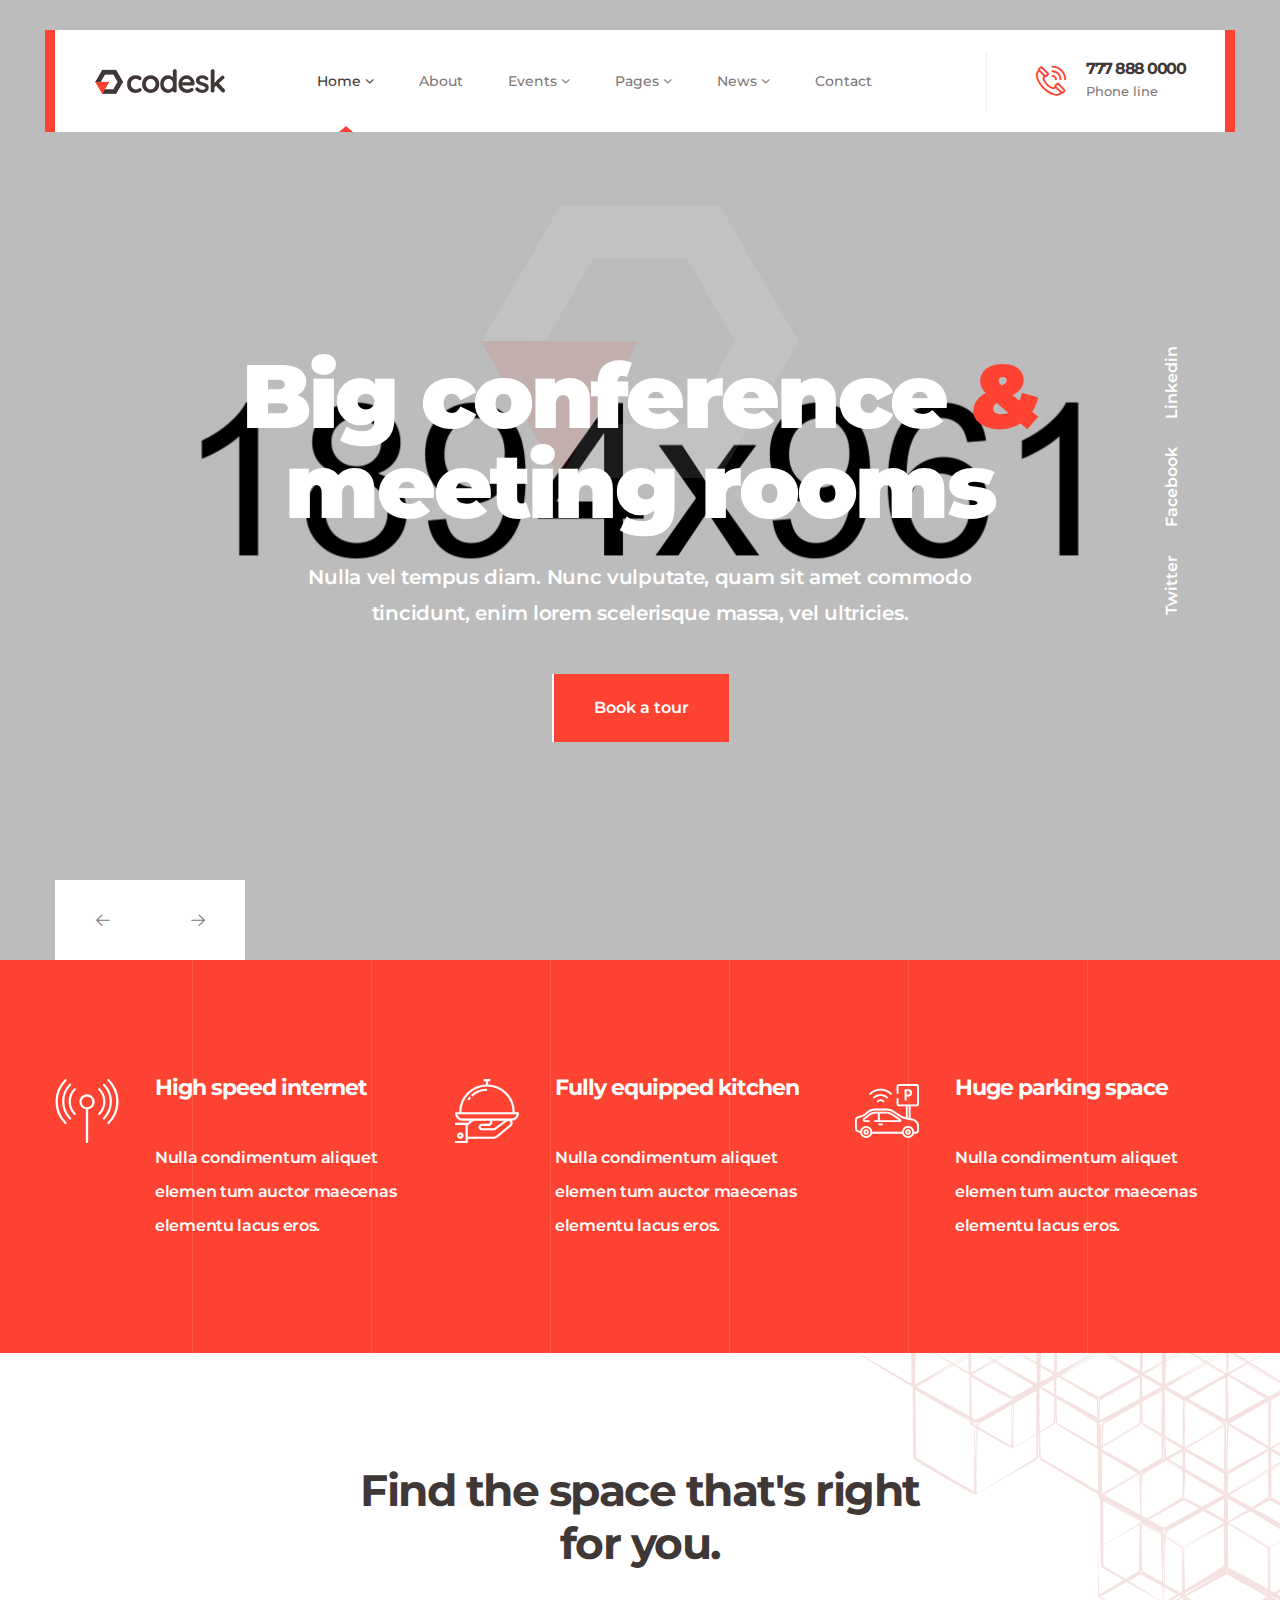
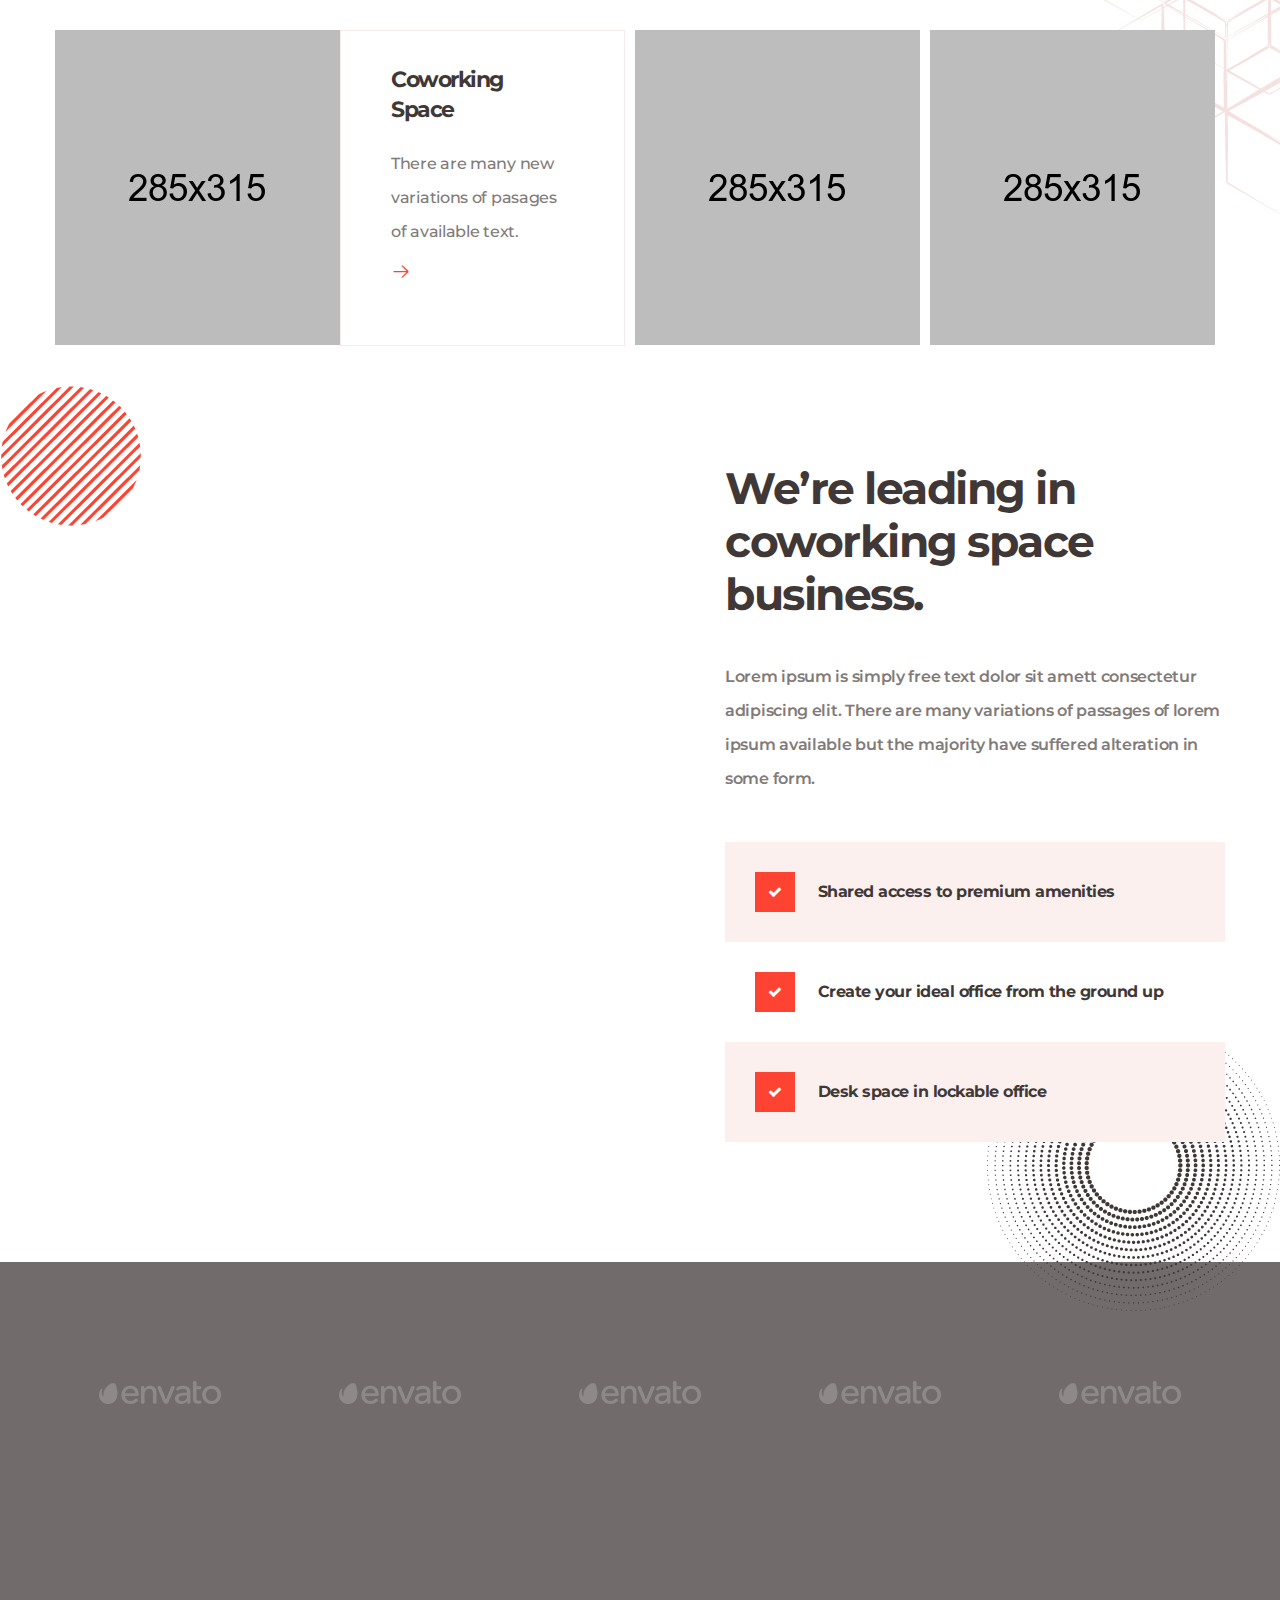
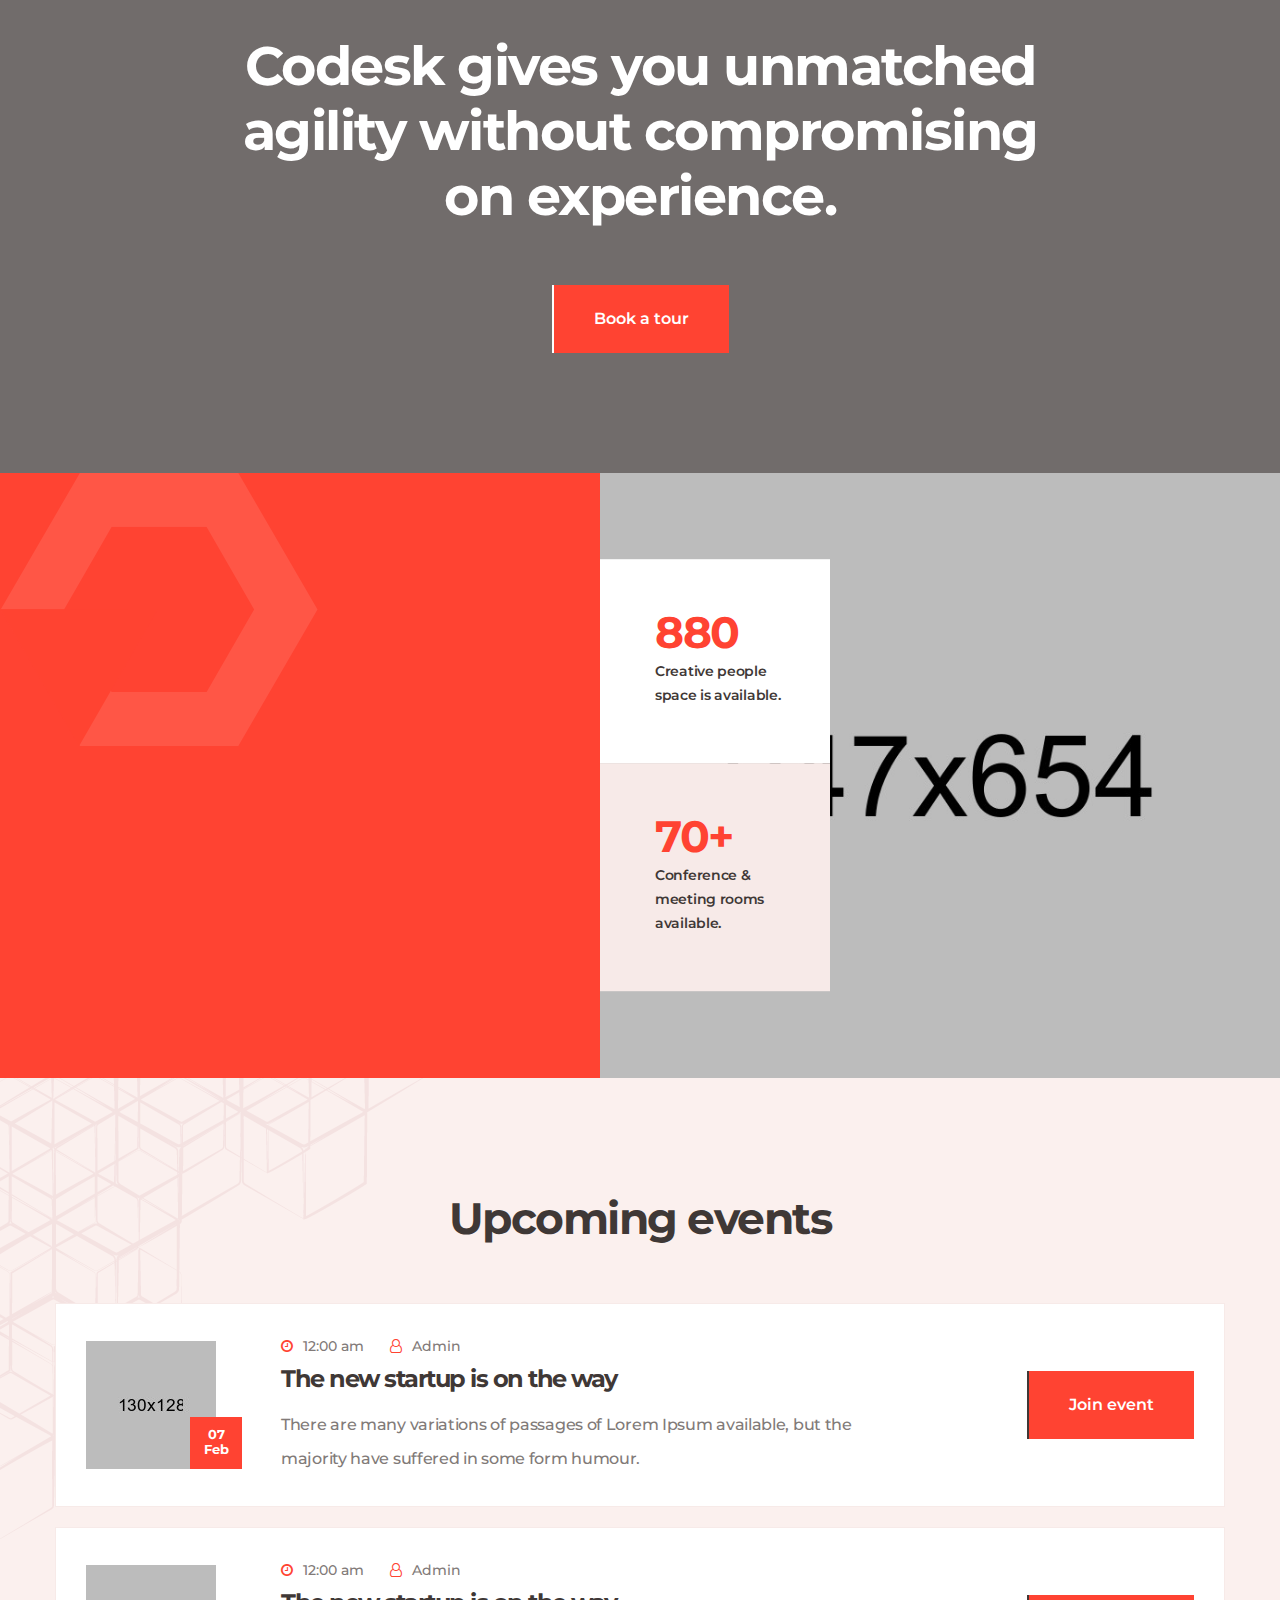
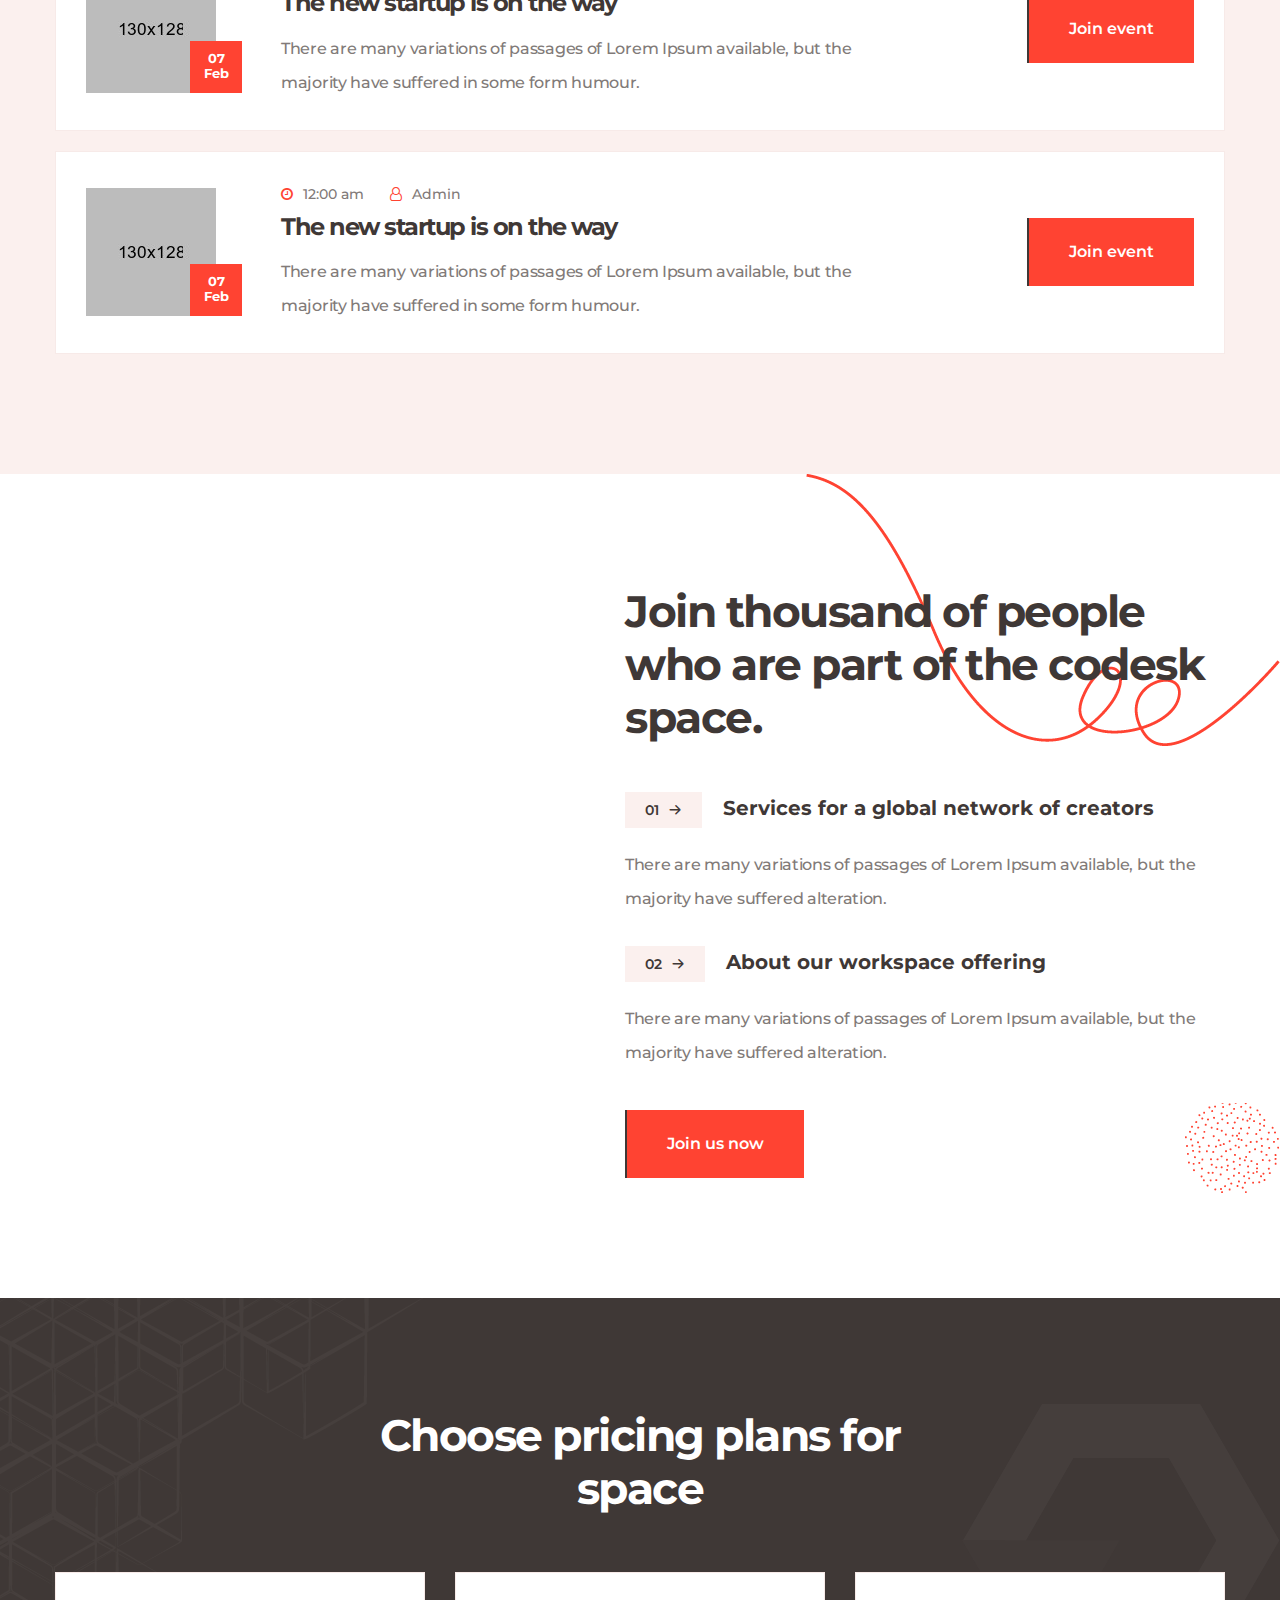
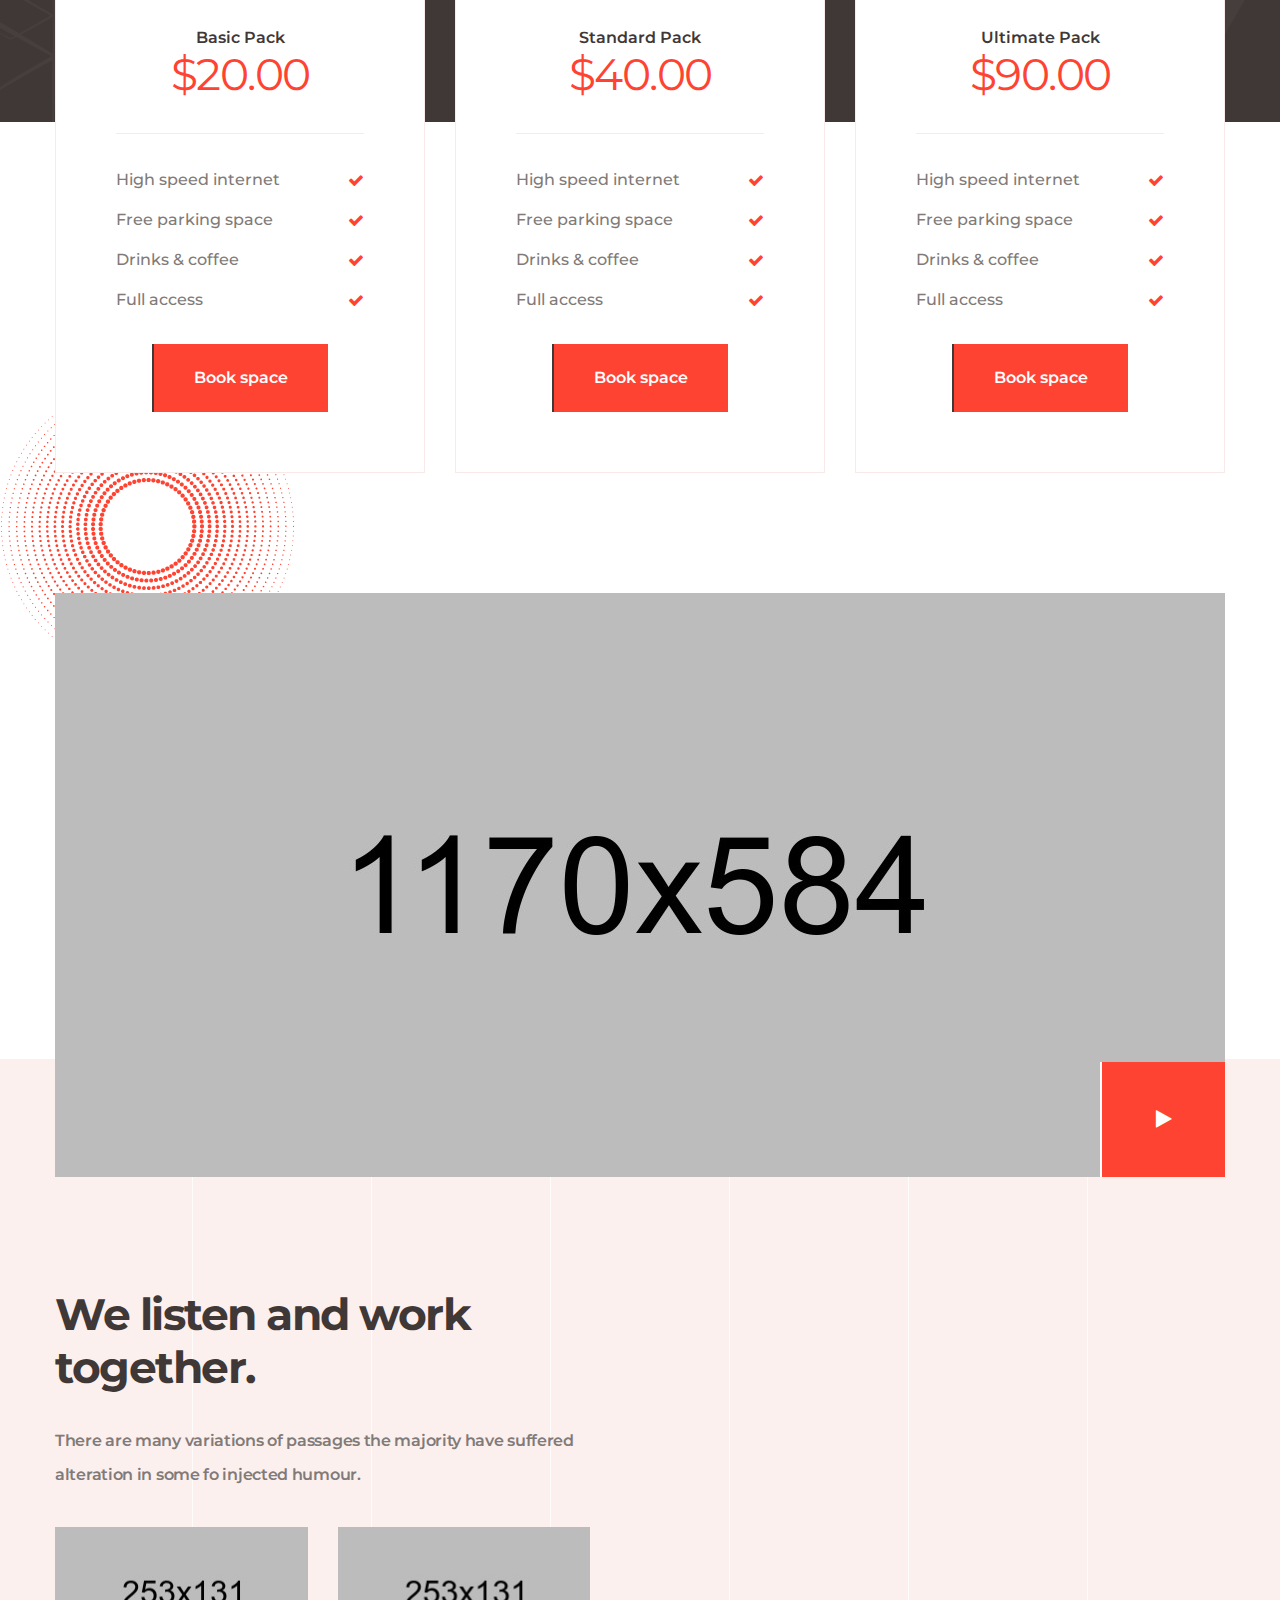
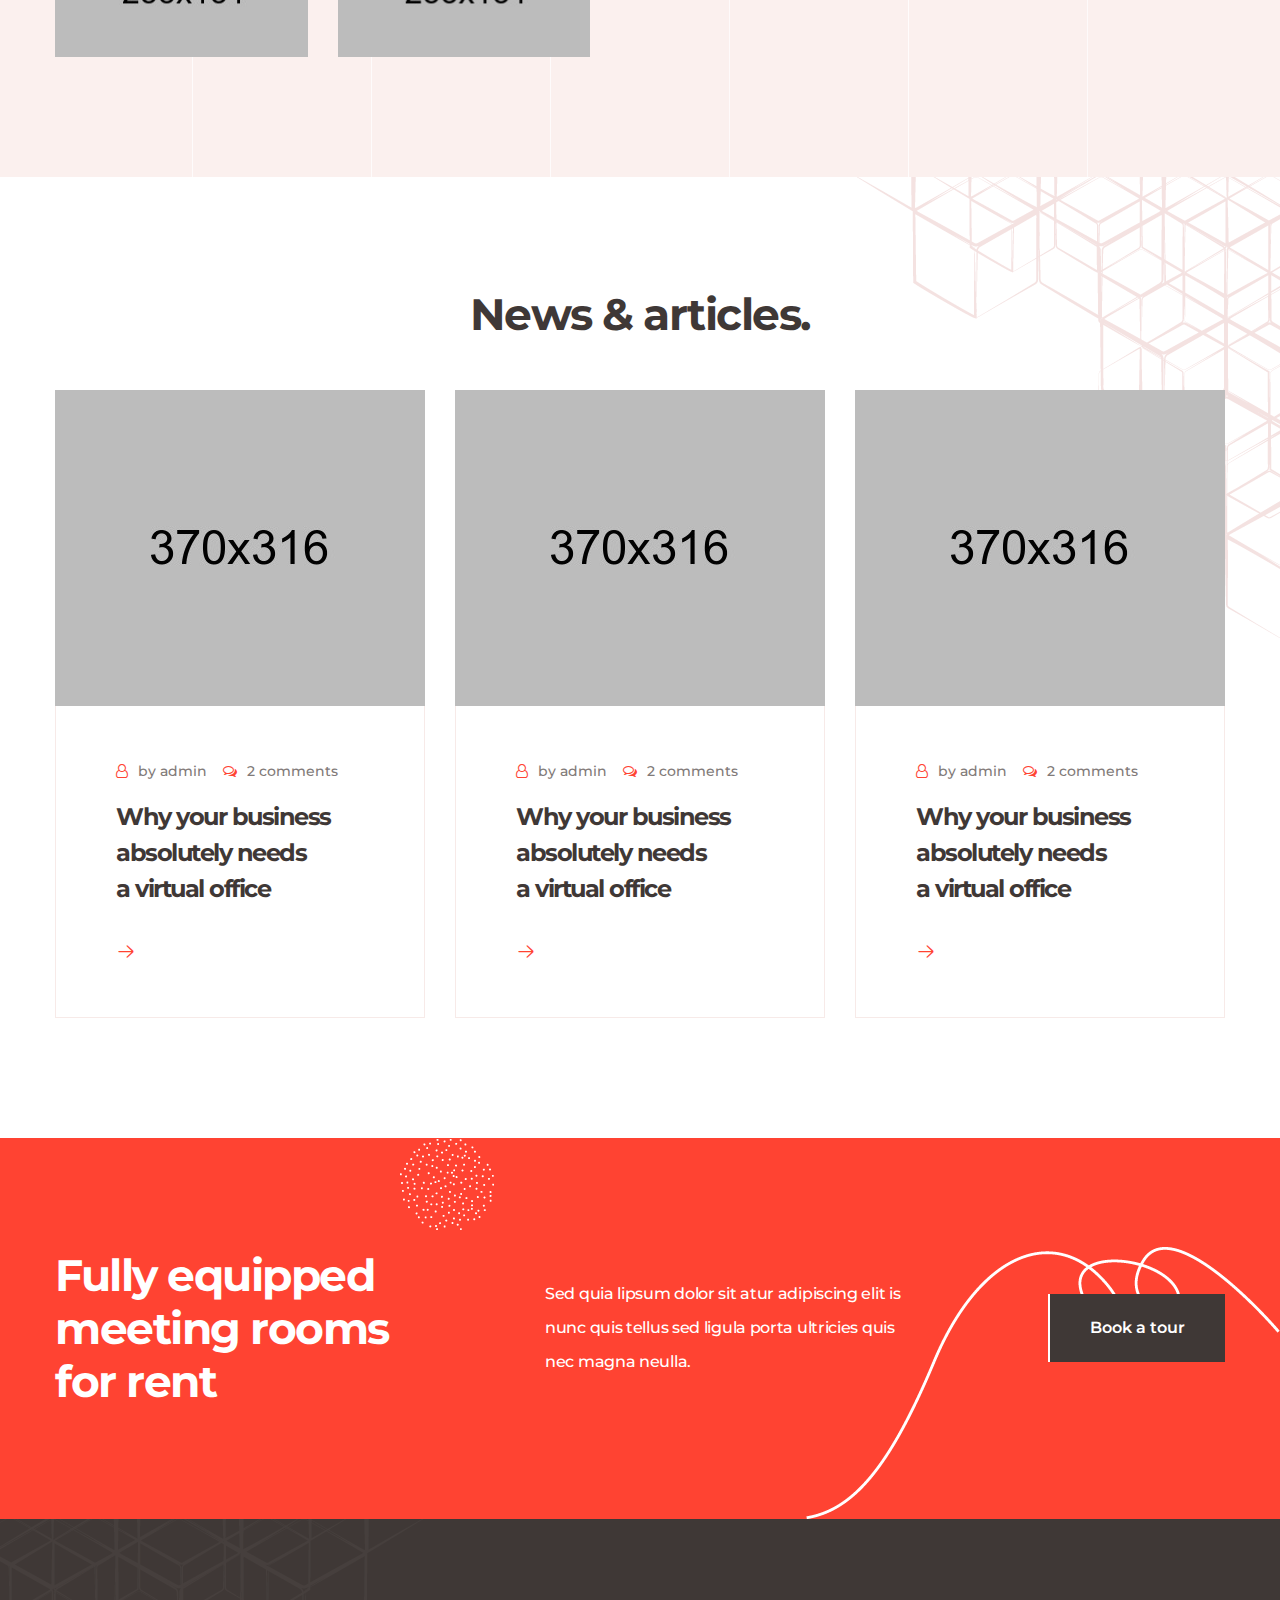
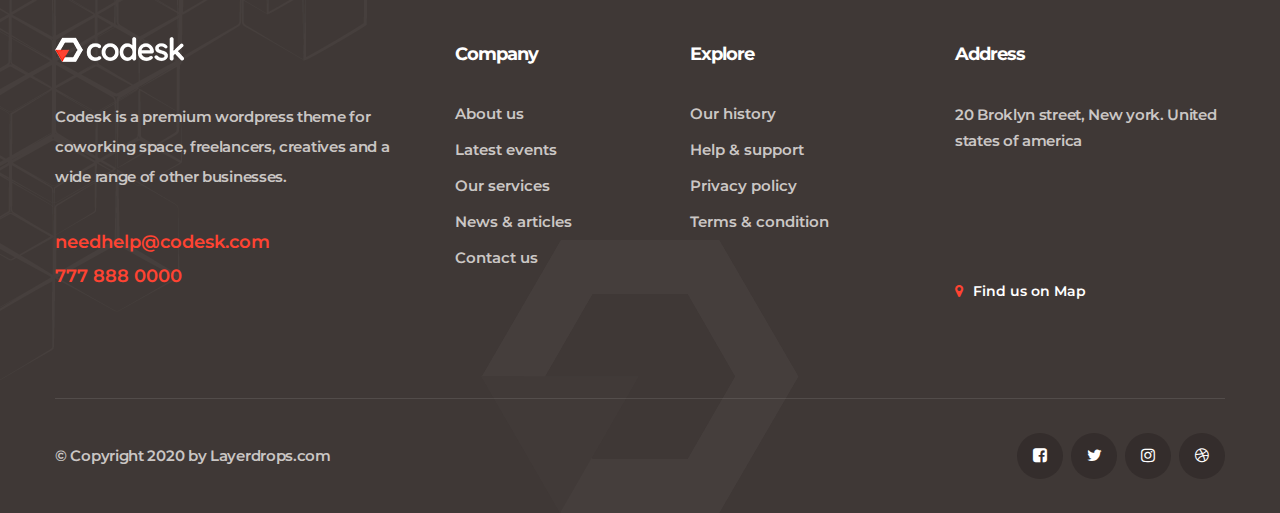
<file: index-2.html>
<!doctype html>
<html lang="en">

<head>
   
    <!--====== Required meta tags ======-->
    <meta charset="utf-8">
    <meta http-equiv="x-ua-compatible" content="ie=edge">
    <meta name="description" content="">
    <meta name="viewport" content="width=device-width, initial-scale=1, shrink-to-fit=no">
    
    <!--====== Title ======-->
    <title>Codesk - Coworking Space HTML Template</title>
    
    <!--====== Favicon Icon ======-->
    <link rel="shortcut icon" href="assets/images/we-know-logo.png" type="image/png">

    <!--====== Bootstrap css ======-->
    <link rel="stylesheet" href="assets/css/bootstrap.min.css">
    
    <!--====== Fontawesome css ======-->
    <link rel="stylesheet" href="assets/css/font-awesome.min.css">
    
    <!--====== flaticon css ======-->
    <link rel="stylesheet" href="assets/css/flaticon.css">
    
    <!--====== nice select css ======-->
    <link rel="stylesheet" href="assets/css/nice-select.css">
    
    <!--====== animate css ======-->
    <link rel="stylesheet" href="assets/css/animate.min.css">
    
    <!--====== Magnific Popup css ======-->
    <link rel="stylesheet" href="assets/css/magnific-popup.css">
    
    <!--====== Slick css ======-->
    <link rel="stylesheet" href="assets/css/slick.css">
    
    <!--====== Default css ======-->
    <link rel="stylesheet" href="assets/css/default.css">
    
    <!--====== Style css ======-->
    <link rel="stylesheet" href="assets/css/style.css">
  
  
</head>

<body>

    <!-- PRELOADER -->
    <div class="preloader">
        <div class="lds-ellipsis">
            <span></span>
            <span></span>
            <span></span>
        </div>
    </div>
    <!-- END PRELOADER -->

    <!--====== OFFCANVAS MENU PART START ======-->

    <div class="off_canvars_overlay">
                
    </div>
    <div class="offcanvas_menu">
        <div class="container-fluid">
            <div class="row">
                <div class="col-12">
                    <div class="offcanvas_menu_wrapper">
                        <div class="canvas_close">
                            <a href="javascript:void(0)"><i class="fa fa-times"></i></a>  
                        </div>
                        <div class="offcanvas-social">
                            <ul class="text-center">
                                <li><a href="$"><i class="fa fa-facebook-square"></i></a></li>
                                <li><a href="$"><i class="fa fa-twitter"></i></a></li>
                                <li><a href="$"><i class="fa fa-instagram"></i></a></li>
                                <li><a href="$"><i class="fa fa-dribbble"></i></a></li>
                            </ul>
                        </div>
                        <div id="menu" class="text-left ">
                            <ul class="offcanvas_main_menu">
                                <li class="menu-item-has-children active">
                                    <a href="#">Home</a>
                                    <ul class="sub-menu">
                                        <li><a href="index.html">Home 1</a></li>
                                        <li><a href="index-2.html">Home 2</a></li>
                                        <li><a href="index-3.html">Home 3</a></li>
                                        <li class="menu-item-has-children">
                                            <a href="#">Header Versions</a>
                                            <ul class="sub-menu">
                                                <li><a href="index.html">Header Style 1r</a></li>
                                                <li><a href="index-2.html">Header Style 2</a></li>
                                                <li><a href="index-3.html">Header Style 3</a></li>
                                            </ul>
                                        </li>
                                    </ul>
                                </li>
                                <li class="menu-item-has-children active">
                                    <a href="#">Pages</a>
                                    <ul class="sub-menu">
                                        <li><a href="about.html">About</a></li>
                                        <li><a href="our-team.html">Our Team</a></li>
                                        <li><a href="our-history.html">Our history</a></li>
                                        <li><a href="testimonials.html">testimonials</a></li>
                                    </ul>
                                </li>
                                <li class="menu-item-has-children active">
                                    <a href="#">Services</a>
                                    <ul class="sub-menu">
                                        <li><a href="services.html">Services</a></li>
                                        <li><a href="single-service.html">single service</a></li>
                                    </ul>
                                </li>
                                <li class="menu-item-has-children active">
                                    <a href="#">Recent Projects</a>
                                    <ul class="sub-menu">
                                        <li><a href="projects.html">Projects</a></li>
                                        <li><a href="single-project.html">single project</a></li>
                                    </ul>
                                </li>
                                <li class="menu-item-has-children active">
                                    <a href="#">Blog</a>
                                    <ul class="sub-menu">
                                        <li><a href="posts.html">posts</a></li>
                                        <li><a href="single-post.html">single post</a></li>
                                    </ul>
                                </li>
                                <li class="menu-item-has-children active">
                                    <a href="#">Contact</a>
                                </li>
                            </ul>
                        </div>
                        <div class="offcanvas_footer">
                            <span><a href="mailto:tanvirahmed8282@gmail.com"><i class="fa fa-envelope-o"></i> layerdrops@gmail.com</a></span>
                        </div>
                    </div>
                </div>
            </div>
        </div>
    </div>

    <!--====== OFFCANVAS MENU PART ENDS ======-->
   
    <!--====== HEADER PART START ======-->
    
    <header class="header-area header-2-area">
        <div class="main-header">
            <div class="container">
                <div class="row">
                    <div class="col-lg-12">
                        <div class="main-header-item d-flex justify-content-between align-items-center">
                            <div class="main-header-menus  d-flex">
                                <div class="header-logo">
                                    <a href="index.html"><img src="assets/images/logo.png" alt="logo"></a>
                                </div>
                                <div class="header-menu d-none d-lg-block">
                                    <ul>
                                        <li>
                                            <a class="active" href="#">Home <i class="fa fa-angle-down"></i></a>
                                            <ul class="sub-menu">
                                                <li><a href="index.html">Home 1</a></li>
                                                <li><a href="index-2.html">Home 2</a></li>
                                                <li><a href="index-3.html">Home 3</a></li>
                                                <li>
                                                    <a href="#">Header Versions</a>
                                                    <ul class="sub-menu">
                                                        <li><a href="index.html">Header Style 1</a></li>
                                                        <li><a href="index-2.html">Header Style 2</a></li>
                                                        <li><a href="index-3.html">Header Style 3</a></li>
                                                    </ul>
                                                </li>
                                            </ul>
                                        </li>
                                        <li>
                                            <a href="about.html">About</a>
                                        </li>
                                        <li>
                                            <a href="#">Events  <i class="fa fa-angle-down"></i></a>
                                            <ul class="sub-menu">
                                                <li><a href="events.html">Events</a></li>
                                                <li><a href="single-event.html">single event</a></li>
                                            </ul>
                                        </li>
                                        <li>
                                            <a href="#">Pages  <i class="fa fa-angle-down"></i></a>
                                            <ul class="sub-menu">
                                                <li><a href="team.html">team</a></li>
                                                <li><a href="pricing.html">pricing</a></li>
                                                <li><a href="book-a-tour.html">book a tour</a></li>
                                                <li><a href="gallery.html">gallery</a></li>
                                            </ul>
                                        </li>
                                        <li>
                                            <a href="#">News  <i class="fa fa-angle-down"></i></a>
                                            <ul class="sub-menu">
                                                <li><a href="news.html">news</a></li>
                                                <li><a href="single-news.html">single news</a></li>
                                            </ul>
                                        </li>
                                        <li><a href="contact.html">Contact</a></li>
                                    </ul>
                                </div>
                            </div>
                            <div class="header-social d-flex align-items-center">
                                <div class="info">
                                    <i class="flaticon-phone-call"></i>
                                    <h5 class="title">777 888 0000</h5>
                                    <span>Phone line</span>
                                </div>
                                <div class="toggle-btn ml-30 canvas_open d-lg-none d-block">
                                    <i class="fa fa-bars"></i>
                                </div>
                            </div>
                        </div>
                    </div>
                </div>
            </div>
        </div>
    </header>
    
    <!--====== HEADER PART ENDS ======-->

    <!--====== BANNER PART START ======-->
    <section class="banner-slide banner-slide-2">
        <div class="banner-area bg_cover d-flex align-items-center" style="background-image: url(assets/images/banner-bg-3.jpg);">
            <div class="container">
                <div class="row justify-content-center">
                    <div class="col-lg-9">
                        <div class="banner-content text-center">
                            <h1 data-animation="fadeInDown" data-delay=".5s" class="title">Big conference <span>&</span> meeting rooms</h1>
                            <p data-animation="fadeInLeft" data-delay=".5s">Nulla vel tempus diam. Nunc vulputate, quam sit amet commodo tincidunt, enim lorem scelerisque massa, vel ultricies.</p>
                            <a data-animation="fadeInUp" data-delay="1s" class="main-btn" href="single-news.html">Book a tour</a>
                        </div>
                    </div>
                </div>
            </div>
            <div class="banner-social d-none d-md-block">
                <ul>
                    <li><a href="#">Twitter</a></li>
                    <li><a href="#">Facebook</a></li>
                    <li><a href="#">Linkedin</a></li>
                </ul>
            </div>
            <div class="banner-logo">
                <img src="assets/images/banner-logo.png" alt="">
            </div>
        </div>
        <div class="banner-area bg_cover d-flex align-items-center" style="background-image: url(assets/images/banner-bg-4.jpg);">
            <div class="container">
                <div class="row justify-content-center">
                    <div class="col-lg-9">
                        <div class="banner-content text-center">
                            <h1 data-animation="fadeInDown" data-delay=".5s" class="title">Big conference <span>&</span> meeting rooms</h1>
                            <p data-animation="fadeInLeft" data-delay=".5s">Nulla vel tempus diam. Nunc vulputate, quam sit amet commodo tincidunt, enim lorem scelerisque massa, vel ultricies.</p>
                            <a data-animation="fadeInUp" data-delay="1s" class="main-btn" href="single-news.html">Book a tour</a>
                        </div>
                    </div>
                </div>
            </div>
            <div class="banner-social d-none d-md-block">
                <ul>
                    <li><a href="#">Twitter</a></li>
                    <li><a href="#">Facebook</a></li>
                    <li><a href="#">Linkedin</a></li>
                </ul>
            </div>
            <div class="banner-logo">
                <img src="assets/images/banner-logo.png" alt="">
            </div>
        </div>
    </section>
    
    <!--====== BANNER PART ENDS ======-->

    <!--====== SUB PART START ======-->
    
    <section class="sub-area">
        <div class="container">
            <div class="row justify-content-center">
                <div class="col-lg-4 col-md-7">
                    <div class="sub-item mt-30">
                        <i class="flaticon-wifi"></i>
                        <h4 class="title">High speed internet</h4>
                        <p>Nulla condimentum aliquet elemen tum auctor maecenas elementu lacus eros.</p>
                    </div>
                </div>
                <div class="col-lg-4 col-md-7">
                    <div class="sub-item mt-30">
                        <i class="flaticon-tray"></i>
                        <h4 class="title">Fully equipped kitchen</h4>
                        <p>Nulla condimentum aliquet elemen tum auctor maecenas elementu lacus eros.</p>
                    </div>
                </div>
                <div class="col-lg-4 col-md-7">
                    <div class="sub-item mt-30">
                        <i class="flaticon-parking"></i>
                        <h4 class="title">Huge parking space</h4>
                        <p>Nulla condimentum aliquet elemen tum auctor maecenas elementu lacus eros.</p>
                    </div>
                </div>
            </div>
        </div>
    </section>
    
    <!--====== SUB PART ENDS ======-->

    <!--====== FIND SPACE PART START ======-->
    
    <section class="find-space-area">
        <div class="container">
            <div class="row justify-content-center">
                <div class="col-lg-6">
                    <div class="find-space-title text-center">
                        <h3 class="title">Find the space that's right for you.</h3>
                    </div>
                </div>
            </div>
            <div class="row">
                <div class="col-lg-12">
                    <div class="find-space d-block d-lg-flex">
                        <div class="find-space-item mt-30 d-block d-sm-flex active">
                            <div class="find-space-thumb">
                                <img src="assets/images/find-space-1.jpg" alt="">
                            </div>
                            <div class="find-space-content">
                                <h4 class="title">Coworking Space</h4>
                                <p>There are many new variations of pasages of available text.</p>
                                <a href="book-a-tour.html"><i class="flaticon-right-arrow"></i></a>
                            </div>
                        </div>
                        <div class="find-space-item mt-30 d-block d-sm-flex">
                            <div class="find-space-thumb">
                                <img src="assets/images/find-space-2.png" alt="">
                            </div>
                            <div class="find-space-content">
                                <h4 class="title">Coworking Space</h4>
                                <p>There are many new variations of pasages of available text.</p>
                                <a href="book-a-tour.html"><i class="flaticon-right-arrow"></i></a>
                            </div>
                        </div>
                        <div class="find-space-item mt-30 d-block d-sm-flex">
                            <div class="find-space-thumb">
                                <img src="assets/images/find-space-3.png" alt="">
                            </div>
                            <div class="find-space-content">
                                <h4 class="title">Coworking Space</h4>
                                <p>There are many new variations of pasages of available text.</p>
                                <a href="book-a-tour.html"><i class="flaticon-right-arrow"></i></a>
                            </div>
                        </div>
                    </div>
                </div>
            </div>
        </div>
        <div class="find-pattern">
            <img src="assets/images/fun-facts-pattern.png" alt="">
        </div>
    </section>
    
    <!--====== FIND SPACE PART ENDS ======-->

    <!--====== LEADING PART START ======-->
    
    <section class="leading-area">
        <div class="container">
            <div class="row align-items-center">
                <div class="col-lg-6">
                    <div class="leading-thumb animated wow fadeInLeft" data-wow-duration="1500ms" data-wow-delay="0ms">
                        <img src="assets/images/leading-thumb.jpg" alt="leading">
                    </div>
                </div>
                <div class="col-lg-6">
                    <div class="leading-content ml-70">
                        <h3 class="title">We’re leading in coworking space business.</h3>
                        <p>Lorem ipsum is simply free text dolor sit amett consectetur adipiscing elit. There are many variations of passages of lorem ipsum available but the majority have suffered alteration in some form.</p>
                        <div class="list-item">
                            <div class="item">
                                <span><i class="fa fa-check"></i> Shared access to premium amenities</span>
                            </div>
                            <div class="item item-2">
                                <span><i class="fa fa-check"></i> Create your ideal office from the ground up</span>
                            </div>
                            <div class="item">
                                <span><i class="fa fa-check"></i> Desk space in lockable office</span>
                            </div>
                        </div>
                    </div>
                </div>
            </div>
        </div>
        <div class="leading-line">
            <img src="assets/images/we-know-line.png" alt="">
        </div>
        <div class="leading-dot">
            <img src="assets/images/cta-dot-4.png" alt="">
        </div>
    </section>
    
    <!--====== LEADING PART ENDS ======-->

    <!--====== BRAND PART START ======-->
    
    <section class="brand-area bg_cover" style="background-image: url(assets/images/play-bg.jpg);">
        <div class="container">
            <div class="brand-box">
                <div class="row barnd-active">
                    <div class="col-lg-3">
                        <div class="brand-item">
                            <a href="#"><img src="assets/images/brand-2.png" alt=""></a>
                        </div>
                    </div>
                    <div class="col-lg-3">
                        <div class="brand-item">
                            <a href="#"><img src="assets/images/brand-2.png" alt=""></a>
                        </div>
                    </div>
                    <div class="col-lg-3">
                        <div class="brand-item">
                            <a href="#"><img src="assets/images/brand-2.png" alt=""></a>
                        </div>
                    </div>
                    <div class="col-lg-3">
                        <div class="brand-item">
                            <a href="#"><img src="assets/images/brand-2.png" alt=""></a>
                        </div>
                    </div>
                    <div class="col-lg-3">
                        <div class="brand-item">
                            <a href="#"><img src="assets/images/brand-2.png" alt=""></a>
                        </div>
                    </div>
                    <div class="col-lg-3">
                        <div class="brand-item">
                            <a href="#"><img src="assets/images/brand-2.png" alt=""></a>
                        </div>
                    </div>
                </div>
            </div>
            <div class="row justify-content-center">
                <div class="col-lg-9">
                    <div class="brand-content text-center">
                        <h3 class="title">Codesk gives you unmatched agility without compromising on experience.</h3>
                        <a class="main-btn" href="book-a-tour.html">Book a tour</a>
                    </div>
                </div>
            </div>
        </div>
    </section>
    
    <!--====== BRAND PART ENDS ======-->

    <!--====== JOIN COMMUNITY PART START ======-->
    
    <section class="join-community-area">
        <div class="container">
            <div class="row">
                <div class="col-lg-6">
                    <div class="join-community-content">
                        <h3 class="title animated wow fadeInLeft" data-wow-duration="1500ms" data-wow-delay="0ms">Join a community of early stage startups.</h3>
                        <p class=" animated wow fadeInLeft" data-wow-duration="1500ms" data-wow-delay="300ms">Lorem ipsum is simply free text dolor sit amett adipiscing elit. When an unknown printer took a galley of type and scrambled it to make a type specimen book.</p>
                        <a class="main-btn animated wow fadeInLeft" data-wow-duration="1500ms" data-wow-delay="600ms" href="about.html">Read more</a>
                    </div>
                </div>
            </div>
        </div>
        <div class="join-community-counter">
            <div class="item">
                <h3 class="title counter">880</h3>
                <p>Creative people space is available.</p>
            </div>
            <div class="item item-2">
                <h3 class="title"><span class="counter">70</span>+</h3>
                <p>Conference & meeting rooms available.</p>
            </div>
        </div>
        <div class="community-logo">
            <img src="assets/images/community-logo.png" alt="">
        </div>
    </section>
    
    <!--====== JOIN COMMUNITY PART ENDS ======-->

    <!--====== UPPCOMING EVENTS PART START ======-->
    
    <section class="upcoming-events-area">
        <div class="container">
            <div class="row">
                <div class="col-lg-12">
                    <div class="upcoming-events-title text-center">
                        <h3 class="title">Upcoming events</h3>
                    </div>
                </div>
            </div>
            <div class="row">
                <div class="col-lg-12">
                    <div class="upcoming-events-item">
                        <div class="item mt-20">
                            <div class="row align-items-center">
                                <div class="col-lg-9">
                                    <div class="upcoming-events-content d-block d-md-flex align-items-center">
                                        <div class="thumb">
                                            <img src="assets/images/events-1.jpg" alt="">
                                            <div class="date">
                                                <span>07 <br> Feb</span>
                                            </div>
                                        </div>
                                        <div class="content ml-65">
                                            <ul>
                                                <li><i class="fa fa-clock-o"></i> 12:00 am </li>
                                                <li><i class="fa fa-user-o"></i> Admin </li>
                                            </ul>
                                            <h4 class="title">The new startup is on the way</h4>
                                            <p>There are many variations of passages of Lorem Ipsum available, but the majority have suffered in some form humour.</p>
                                        </div>
                                    </div>
                                </div>
                                <div class="col-lg-3">
                                    <div class="events-btn text-left text-lg-right">
                                        <a class="main-btn main-btn-2" href="single-event.html">Join event</a>
                                    </div>
                                </div>
                            </div>
                        </div>
                        <div class="item mt-20">
                            <div class="row align-items-center">
                                <div class="col-lg-9">
                                    <div class="upcoming-events-content d-block d-md-flex align-items-center">
                                        <div class="thumb">
                                            <img src="assets/images/events-2.jpg" alt="">
                                            <div class="date">
                                                <span>07 <br> Feb</span>
                                            </div>
                                        </div>
                                        <div class="content ml-65">
                                            <ul>
                                                <li><i class="fa fa-clock-o"></i> 12:00 am </li>
                                                <li><i class="fa fa-user-o"></i> Admin </li>
                                            </ul>
                                            <h4 class="title">The new startup is on the way</h4>
                                            <p>There are many variations of passages of Lorem Ipsum available, but the majority have suffered in some form humour.</p>
                                        </div>
                                    </div>
                                </div>
                                <div class="col-lg-3">
                                    <div class="events-btn text-left text-lg-right">
                                        <a class="main-btn main-btn-2" href="single-event.html">Join event</a>
                                    </div>
                                </div>
                            </div>
                        </div>
                        <div class="item mt-20">
                            <div class="row align-items-center">
                                <div class="col-lg-9">
                                    <div class="upcoming-events-content d-block d-md-flex align-items-center">
                                        <div class="thumb">
                                            <img src="assets/images/events-3.jpg" alt="">
                                            <div class="date">
                                                <span>07 <br> Feb</span>
                                            </div>
                                        </div>
                                        <div class="content ml-65">
                                            <ul>
                                                <li><i class="fa fa-clock-o"></i> 12:00 am </li>
                                                <li><i class="fa fa-user-o"></i> Admin </li>
                                            </ul>
                                            <h4 class="title">The new startup is on the way</h4>
                                            <p>There are many variations of passages of Lorem Ipsum available, but the majority have suffered in some form humour.</p>
                                        </div>
                                    </div>
                                </div>
                                <div class="col-lg-3">
                                    <div class="events-btn text-left text-lg-right">
                                        <a class="main-btn main-btn-2" href="single-event.html">Join event</a>
                                    </div>
                                </div>
                            </div>
                        </div>
                    </div>
                </div>
            </div>
        </div>
        <div class="events-pattern">
            <img src="assets/images/services-pattern.png" alt="">
        </div>
    </section>
    
    <!--====== UPPCOMING EVENTS PART ENDS ======-->

    <!--====== JOIN THOUSANDS PART START ======-->
    
    <section class="join-thousands-area">
        <div class="container">
            <div class="row align-items-center">
                <div class="col-lg-5">
                    <div class="join-thousands-thumb animated wow fadeInLeft" data-wow-duration="1500ms" data-wow-delay="0ms">
                        <img src="assets/images/join-thousands-thumb.png" alt="thousands">
                    </div>
                </div>
                <div class="col-lg-7">
                    <div class="join-thousands-content ml-70">
                        <h3 class="title">Join thousand of people who are part of the codesk space.</h3>
                        <div class="item">
                            <span><span>01 <i class="flaticon-right-arrow"></i></span> Services for a global network of creators</span>
                            <p>There are many variations of passages of Lorem Ipsum available, but the majority have suffered alteration.</p>
                        </div>
                        <div class="item mt-30">
                            <span><span>02 <i class="flaticon-right-arrow"></i></span> About our workspace offering</span>
                            <p>There are many variations of passages of Lorem Ipsum available, but the majority have suffered alteration.</p>
                        </div>
                        <a class="main-btn main-btn-2 mt-40" href="about.html">Join us now</a>
                    </div>
                </div>
            </div>
        </div>
        <div class="thousands-line">
            <img src="assets/images/thousands-line.png" alt="">
        </div>
        <div class="thousands-dot">
            <img src="assets/images/thousands-dot.png" alt="">
        </div>
    </section>
    
    <!--====== JOIN THOUSANDS PART ENDS ======-->

    <!--====== PRICING PART START ======-->
    
    <section class="pricing-area">
        <div class="pricing-title-area">
            <div class="container">
                <div class="row justify-content-center">
                    <div class="col-lg-6">
                        <div class="pricng-title text-center">
                            <h3 class="title">Choose pricing plans for space</h3>
                        </div>
                    </div>
                </div>
            </div>
            <div class="pricing-pattern">
                <img src="assets/images/pricing-pattern.png" alt="">
            </div>
            <div class="pricing-logo">
                <img src="assets/images/pricing-logo.png" alt="">
            </div>
        </div>
        <div class="pricing-item-area">
            <div class="container">
                <div class="row justify-content-center">
                    <div class="col-lg-4 col-md-7 col-sm-9">
                        <div class="pricing-item text-center">
                            <span>Basic pack</span>
                            <h3 class="title">$20.00</h3>
                            <div class="list">
                                <ul>
                                    <li><span>High speed internet</span> <i class="fa fa-check"></i></li>
                                    <li><span>Free parking space</span> <i class="fa fa-check"></i></li>
                                    <li><span>Drinks & coffee</span> <i class="fa fa-check"></i></li>
                                    <li><span>Full access</span> <i class="fa fa-check"></i></li>
                                </ul>
                            </div>
                            <a class="main-btn main-btn-2" href="book-a-tour.html">Book space</a>
                        </div>
                    </div>
                    <div class="col-lg-4 col-md-7 col-sm-9">
                        <div class="pricing-item text-center">
                            <span>Standard pack</span>
                            <h3 class="title">$40.00</h3>
                            <div class="list">
                                <ul>
                                    <li><span>High speed internet</span> <i class="fa fa-check"></i></li>
                                    <li><span>Free parking space</span> <i class="fa fa-check"></i></li>
                                    <li><span>Drinks & coffee</span> <i class="fa fa-check"></i></li>
                                    <li><span>Full access</span> <i class="fa fa-check"></i></li>
                                </ul>
                            </div>
                            <a class="main-btn main-btn-2" href="book-a-tour.html">Book space</a>
                        </div>
                    </div>
                    <div class="col-lg-4 col-md-7 col-sm-9">
                        <div class="pricing-item text-center">
                            <span>Ultimate  pack</span>
                            <h3 class="title">$90.00</h3>
                            <div class="list">
                                <ul>
                                    <li><span>High speed internet</span> <i class="fa fa-check"></i></li>
                                    <li><span>Free parking space</span> <i class="fa fa-check"></i></li>
                                    <li><span>Drinks & coffee</span> <i class="fa fa-check"></i></li>
                                    <li><span>Full access</span> <i class="fa fa-check"></i></li>
                                </ul>
                            </div>
                            <a class="main-btn main-btn-2" href="book-a-tour.html">Book space</a>
                        </div>
                    </div>
                </div>
            </div>
            <div class="pricing-dot">
                <img src="assets/images/pricing-dot.png" alt="pricing">
            </div>
        </div>
    </section>
    
    <!--====== PRICING PART ENDS ======-->

    <!--====== PLAY PART START ======-->
    
    <div class="play-area">
        <div class="container">
            <div class="row">
                <div class="col-lg-12">
                    <div class="play-thumb">
                        <img src="assets/images/play-thumb.jpg" alt="play">
                        <a class="main-btn" href="#"><i class="fa fa-play"></i></a>
                    </div>
                </div>
            </div>
        </div>
    </div>
    
    <!--====== PLAY PART ENDS ======-->

    <!--====== WE LISTEN PART START ======-->
    
    <section class="we-listen-area">
        <div class="container">
            <div class="row">
                <div class="col-lg-6">
                    <div class="we-listen-content">
                        <h3 class="title">We listen and work together.</h3>
                        <p>There are many variations of passages the majority have suffered alteration in some fo injected humour.</p>
                        <div class="row">
                            <div class="col-lg-6">
                                <div class="thumb mt-30">
                                    <img src="assets/images/listed-item-1.jpg" alt="">
                                </div>
                            </div>
                            <div class="col-lg-6">
                                <div class="thumb mt-30">
                                    <img src="assets/images/listed-item-2.jpg" alt="">
                                </div>
                            </div>
                        </div>
                    </div>
                </div>
                <div class="col-lg-6">
                    <div class="faq-accordion">
                        <div class="accrodion-grp"  data-grp-name="faq-accrodion">
                            <div class="accrodion active  animated wow fadeInRight" data-wow-duration="1500ms" data-wow-delay="0ms">
                                <div class="accrodion-inner">
                                    <div class="accrodion-title">
                                        <h4>1. Reserve conference rooms</h4>
                                    </div>
                                    <div class="accrodion-content">
                                        <div class="inner">
                                            <p>There are many variations of passages the majority have suffered alteration in some fo injected humour, or randomised words believable.</p>
                                        </div><!-- /.inner -->
                                    </div>
                                </div><!-- /.accrodion-inner -->
                            </div>
                            <div class="accrodion   animated wow fadeInRight" data-wow-duration="1500ms" data-wow-delay="300ms">
                                <div class="accrodion-inner">
                                    <div class="accrodion-title">
                                        <h4>2. Post or respond to job listings</h4>
                                    </div>
                                    <div class="accrodion-content">
                                        <div class="inner">
                                            <p>There are many variations of passages the majority have suffered alteration in some fo injected humour, or randomised words believable.</p>
                                        </div><!-- /.inner -->
                                    </div>
                                </div><!-- /.accrodion-inner -->
                            </div>
                            <div class="accrodion animated wow fadeInRight" data-wow-duration="1500ms" data-wow-delay="600ms">
                                <div class="accrodion-inner">
                                    <div class="accrodion-title">
                                        <h4>3. Flexibility of monthly terms</h4>
                                    </div>
                                    <div class="accrodion-content">
                                        <div class="inner">
                                            <p>There are many variations of passages the majority have suffered alteration in some fo injected humour, or randomised words believable.</p>
                                        </div><!-- /.inner -->
                                    </div>
                                </div><!-- /.accrodion-inner -->
                            </div>
                        </div>
                    </div>
                </div>
            </div>
        </div>
    </section>
    
    <!--====== WE LISTEN PART ENDS ======-->

    <!--====== NEWS 2 PART START ======-->
    
    <section class="news-2-area">
        <div class="container">
            <div class="row">
                <div class="col-lg-12">
                    <div class="news-title text-center">
                        <h3 class="title">News & articles.</h3>
                    </div>
                </div>
            </div>
            <div class="row justify-content-center">
                <div class="col-lg-4 col-md-7 col-sm-9">
                    <div class="news-item mt-30">
                        <div class="news-thumb">
                            <img src="assets/images/news-1.jpg" alt="news">
                        </div>
                        <div class="news-content">
                            <ul>
                                <li><i class="fa fa-user-o"></i> by admin</li>
                                <li><i class="fa fa-comments-o"></i> 2 comments</li>
                            </ul>
                            <h3 class="title">Why your business absolutely needs <br> a virtual office</h3>
                            <a href="single-news.html"><i class="flaticon-right-arrow"></i></a>
                        </div>
                    </div>
                </div>
                <div class="col-lg-4 col-md-7 col-sm-9">
                    <div class="news-item mt-30">
                        <div class="news-thumb">
                            <img src="assets/images/news-2.jpg" alt="news">
                        </div>
                        <div class="news-content">
                            <ul>
                                <li><i class="fa fa-user-o"></i> by admin</li>
                                <li><i class="fa fa-comments-o"></i> 2 comments</li>
                            </ul>
                            <h3 class="title">Why your business absolutely needs <br> a virtual office</h3>
                            <a href="single-news.html"><i class="flaticon-right-arrow"></i></a>
                        </div>
                    </div>
                </div>
                <div class="col-lg-4 col-md-7 col-sm-9">
                    <div class="news-item mt-30">
                        <div class="news-thumb">
                            <img src="assets/images/news-3.jpg" alt="news">
                        </div>
                        <div class="news-content">
                            <ul>
                                <li><i class="fa fa-user-o"></i> by admin</li>
                                <li><i class="fa fa-comments-o"></i> 2 comments</li>
                            </ul>
                            <h3 class="title">Why your business absolutely needs <br> a virtual office</h3>
                            <a href="single-news.html"><i class="flaticon-right-arrow"></i></a>
                        </div>
                    </div>
                </div>
            </div>
        </div>
        <div class="news-pattern">
            <img src="assets/images/fun-facts-pattern.png" alt="">
        </div>
    </section>
    
    <!--====== NEWS 2 PART ENDS ======-->

    <!--====== CTA 2 PART START ======-->
    
    <section class="cta-2-area">
        <div class="container">
            <div class="row align-items-center">
                <div class="col-lg-4">
                    <div class="cta-content">
                        <h3 class="title">Fully equipped meeting rooms for rent</h3>
                    </div>
                </div>
                <div class="col-lg-5">
                    <div class="cta-content">
                        <p>Sed quia lipsum dolor sit atur adipiscing elit is nunc quis tellus sed ligula porta ultricies quis nec magna neulla.</p>
                    </div>
                </div>
                <div class="col-lg-3">
                    <div class="cta-content text-left text-lg-right">
                        <a class="main-btn" href="book-a-tour.html">Book a tour</a>
                    </div>
                </div>
            </div>
        </div>
        <div class="cta-dot">
            <img src="assets/images/cta-dot-2.png" alt="cta">
        </div>
        <div class="cta-dot-2">
            <img src="assets/images/cta-dot.png" alt="cta">
        </div>
    </section>
    
    <!--====== CTA 2 PART ENDS ======-->

    <!--====== FOOTER PART START ======-->
    
    <section class="footer-area">
        <div class="container">
            <div class="row">
                <div class="col-lg-4 col-md-6 col-sm-8">
                    <div class="footer-about mt-30">
                        <div class="logo">
                            <a href="#"><img src="assets/images/logo-2.png" alt="logo"></a>
                        </div>
                        <p>Codesk is a premium wordpress theme for coworking space, freelancers, creatives and a wide range of other businesses.</p>
                        <ul>
                            <li><a href="mailto:needhelp@codesk.com">needhelp@codesk.com</a></li>
                            <li><a href="tel:7778880000">777 888 0000</a></li>
                        </ul>
                    </div>
                </div>
                <div class="col-lg-2 col-md-6 col-sm-6">
                    <div class="footer-list mt-30">
                        <h4 class="title">Company</h4>
                        <ul>
                            <li><a href="#">About us</a></li>
                            <li><a href="#">Latest events</a></li>
                            <li><a href="#">Our services</a></li>
                            <li><a href="#">News & articles</a></li>
                            <li><a href="#">Contact us</a></li>
                        </ul>
                    </div>
                </div>
                <div class="col-lg-3 col-md-6 col-sm-6">
                    <div class="footer-list pl-35 mt-30">
                        <h4 class="title">Explore</h4>
                        <ul>
                            <li><a href="#">Our history</a></li>
                            <li><a href="#">Help & support</a></li>
                            <li><a href="#">Privacy policy</a></li>
                            <li><a href="#">Terms & condition</a></li>
                        </ul>
                    </div>
                </div>
                <div class="col-lg-3 col-md-6">
                    <div class="footer-address mt-30">
                        <h3 class="title">Address</h3>
                        <p>20 Broklyn street, New york. United states of america</p>
                        <iframe src="https://www.google.com/maps/embed?pb=!1m14!1m12!1m3!1d14612.97540392891!2d90.497437!3d23.70298445!2m3!1f0!2f0!3f0!3m2!1i1024!2i768!4f13.1!5e0!3m2!1sen!2sbd!4v1590471441805!5m2!1sen!2sbd" width="600" height="450" style="border:0;" allowfullscreen="" aria-hidden="false" tabindex="0"></iframe>
                        <span><i class="fa fa-map-marker"></i> Find us on Map</span>
                    </div>
                </div>
            </div>
        </div>
        <div class="footer-copyright-area">
            <div class="container">
                <div class="row">
                    <div class="col-lg-12">
                        <div class="footer-copyright d-block d-md-flex justify-content-between align-items-center">
                            <p>© Copyright 2020 by Layerdrops.com</p>
                            <ul>
                                <li><a href="#"><i class="fa fa-facebook-square"></i></a></li>
                                <li><a href="#"><i class="fa fa-twitter"></i></a></li>
                                <li><a href="#"><i class="fa fa-instagram"></i></a></li>
                                <li><a href="#"><i class="fa fa-dribbble"></i></a></li>
                            </ul>
                        </div>
                    </div>
                </div>
            </div>
        </div>
        <div class="footer-pattern">
            <img src="assets/images/footer-pattern.png" alt="">
        </div>
        <div class="footer-logo">
            <img src="assets/images/footer-logo.png" alt="">
        </div>
    </section>
    
    <!--====== FOOTER PART ENDS ======-->
    
    <!--====== GO TO TOP PART START ======-->
    
    <div class="go-top-area">
        <div class="go-top-wrap">
            <div class="go-top-btn-wrap">
                <div class="go-top go-top-btn">
                    <i class="fa fa-angle-double-up"></i>
                    <i class="fa fa-angle-double-up"></i>
                </div>
            </div>
        </div>
    </div>
    
    <!--====== GO TO TOP PART ENDS ======-->
    
    
    


    
    <!--====== jquery js ======-->
    <script src="assets/js/vendor/modernizr-3.6.0.min.js"></script>
    <script src="assets/js/vendor/jquery-3.5.0.js"></script>

    <!--====== Bootstrap js ======-->
    <script src="assets/js/bootstrap.min.js"></script>
    <script src="assets/js/popper.min.js"></script>
    
    <!--====== Slick js ======-->
    <script src="assets/js/slick.min.js"></script>
    
    <!--====== odometer js ======-->
    <script src="assets/js/jquery.counterup.min.js"></script>
    <script src="assets/js/jquery.waypoints.min.js"></script>
    
    <!--====== wow js ======-->
    <script src="assets/js/wow.js"></script>
    
    <!--====== nice select js ======-->
    <script src="assets/js/jquery.nice-select.min.js"></script>
    
    <!--====== Magnific Popup js ======-->
    <script src="assets/js/jquery.magnific-popup.min.js"></script>
    
    <!--====== Main js ======-->
    <script src="assets/js/main.js"></script>

</body>

</html>
</file>
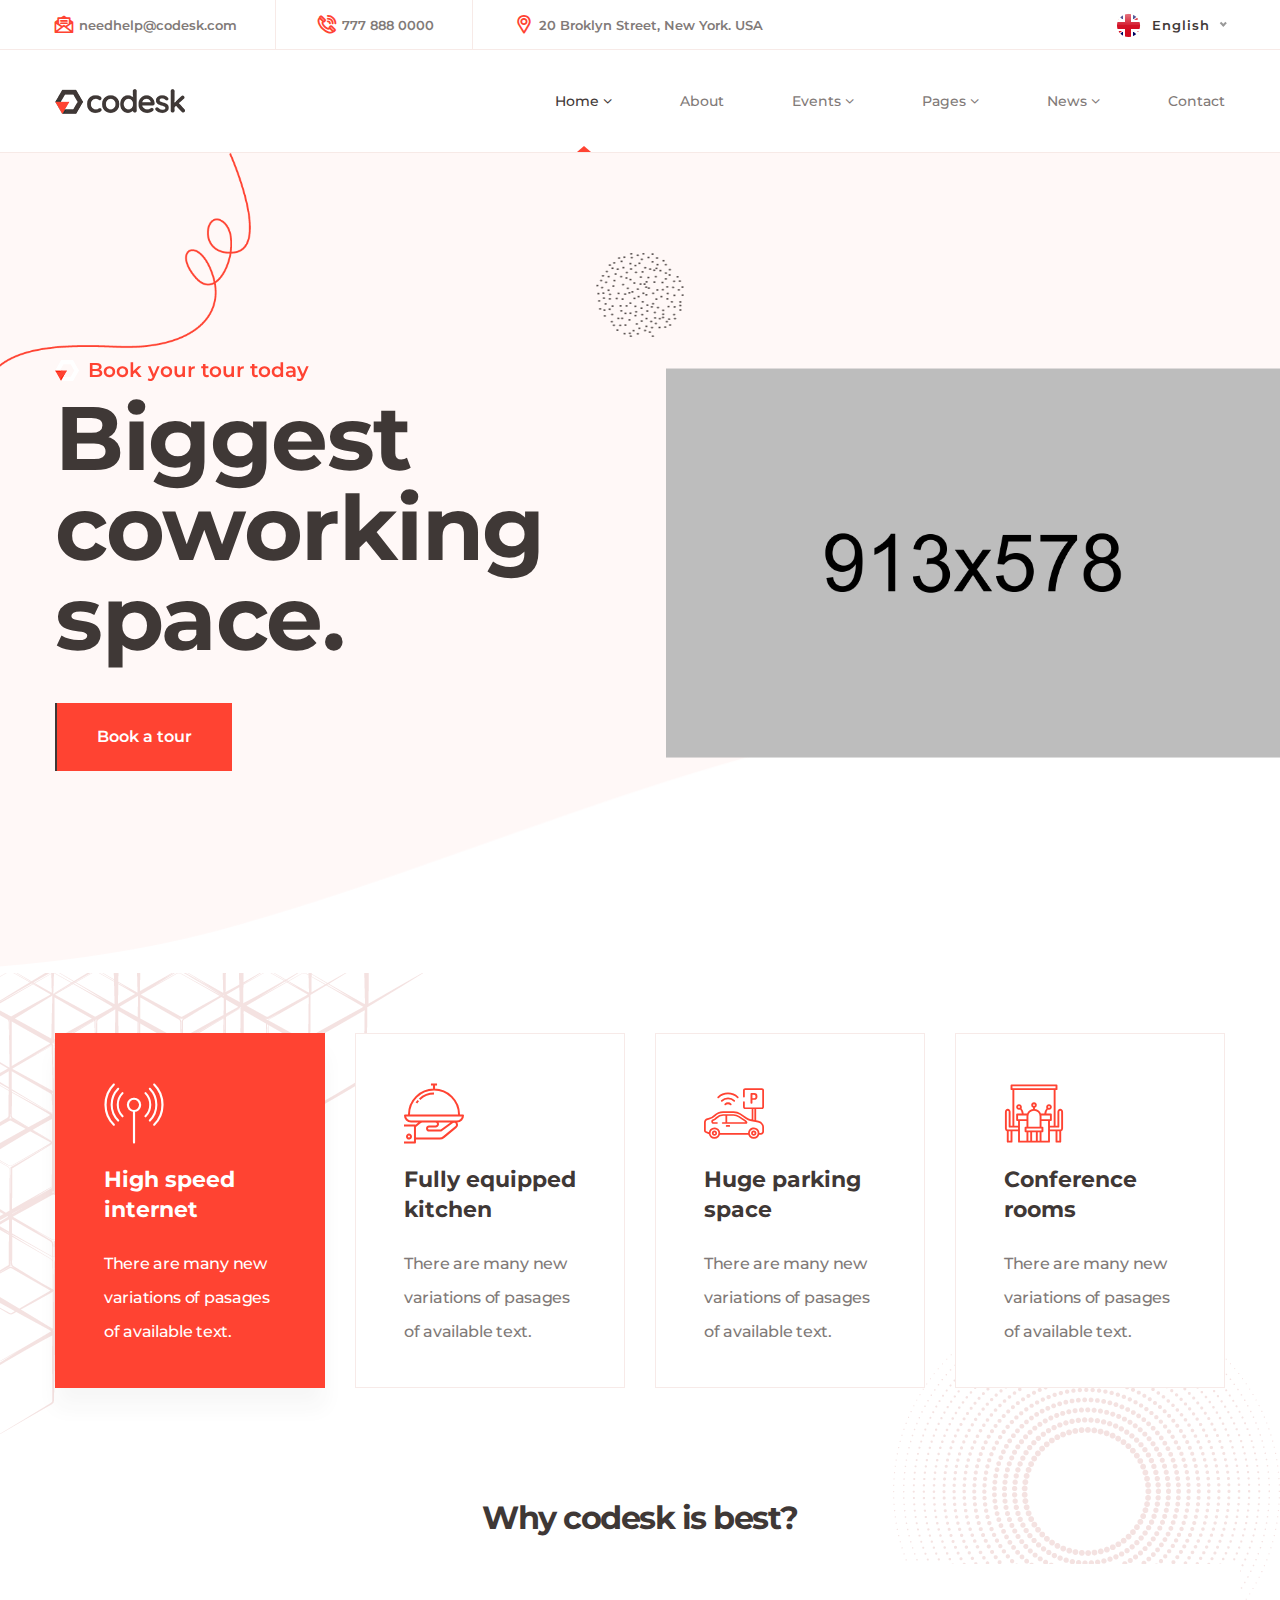
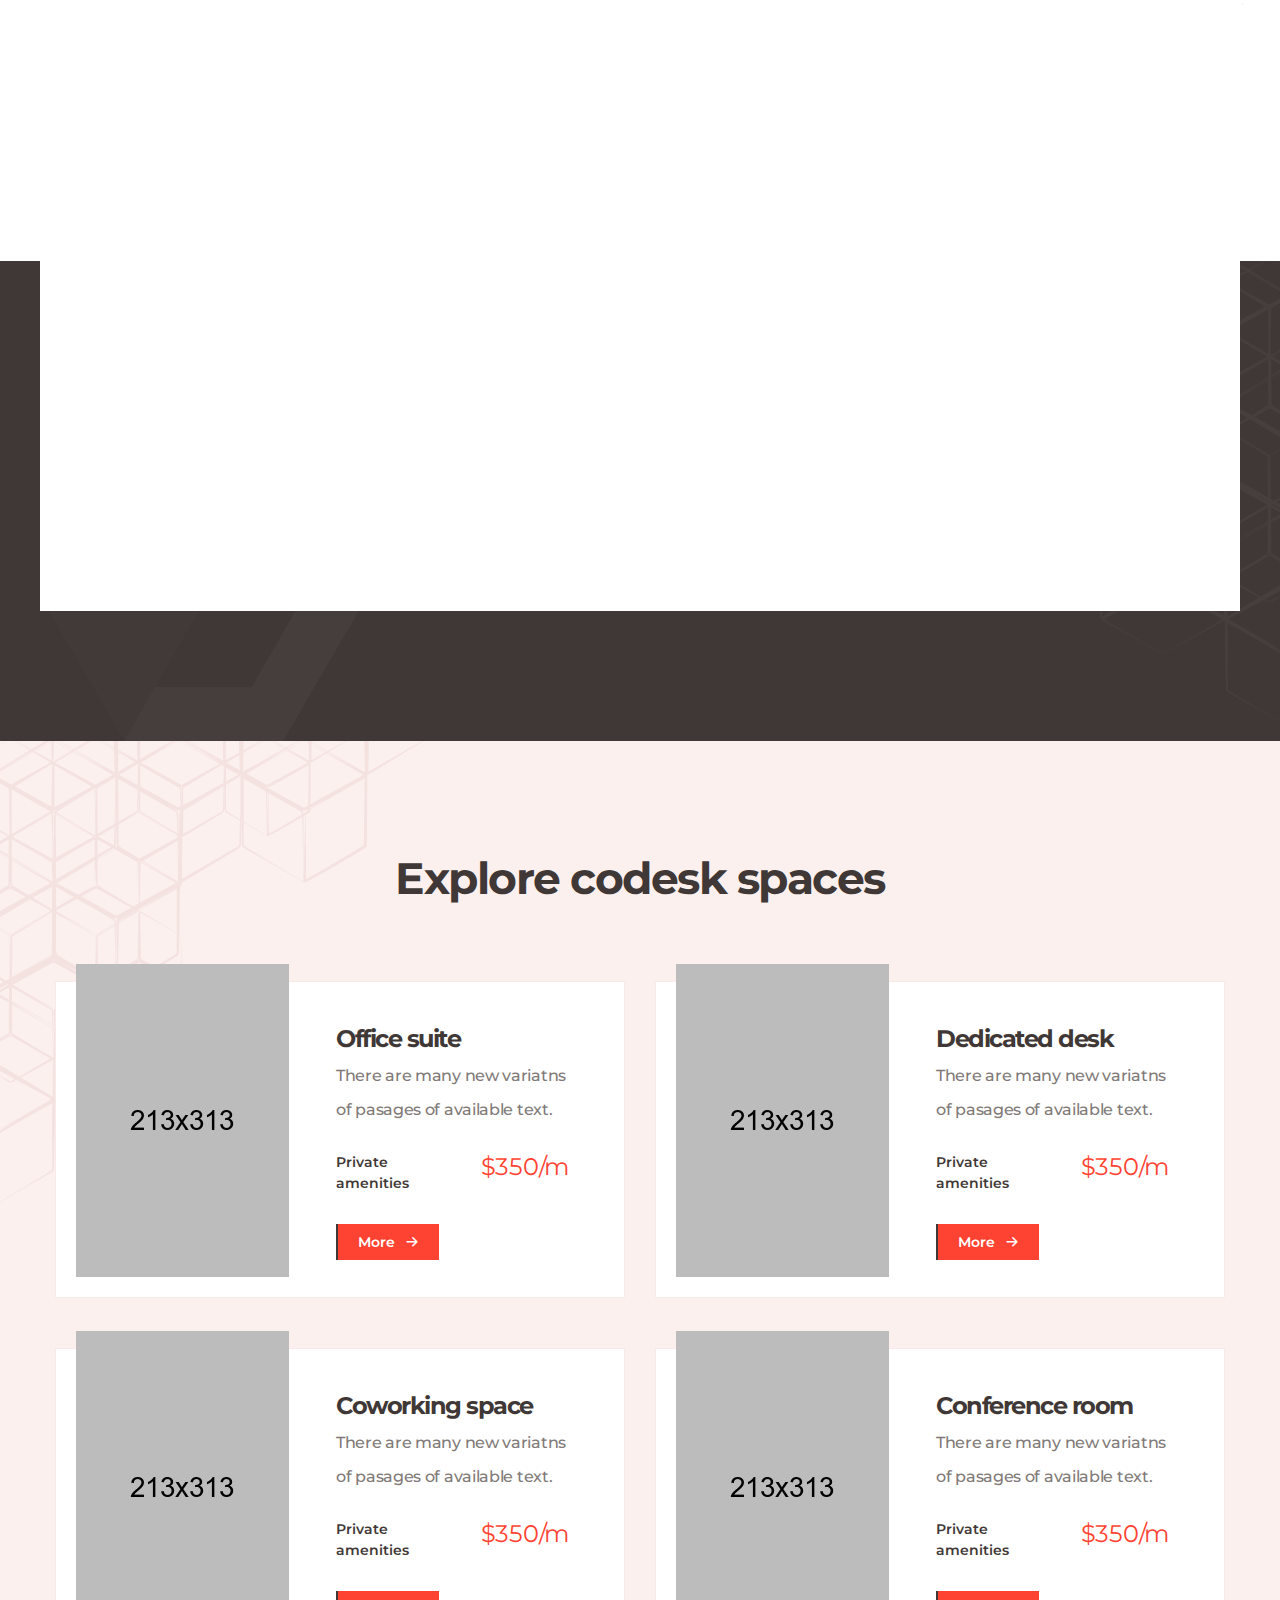
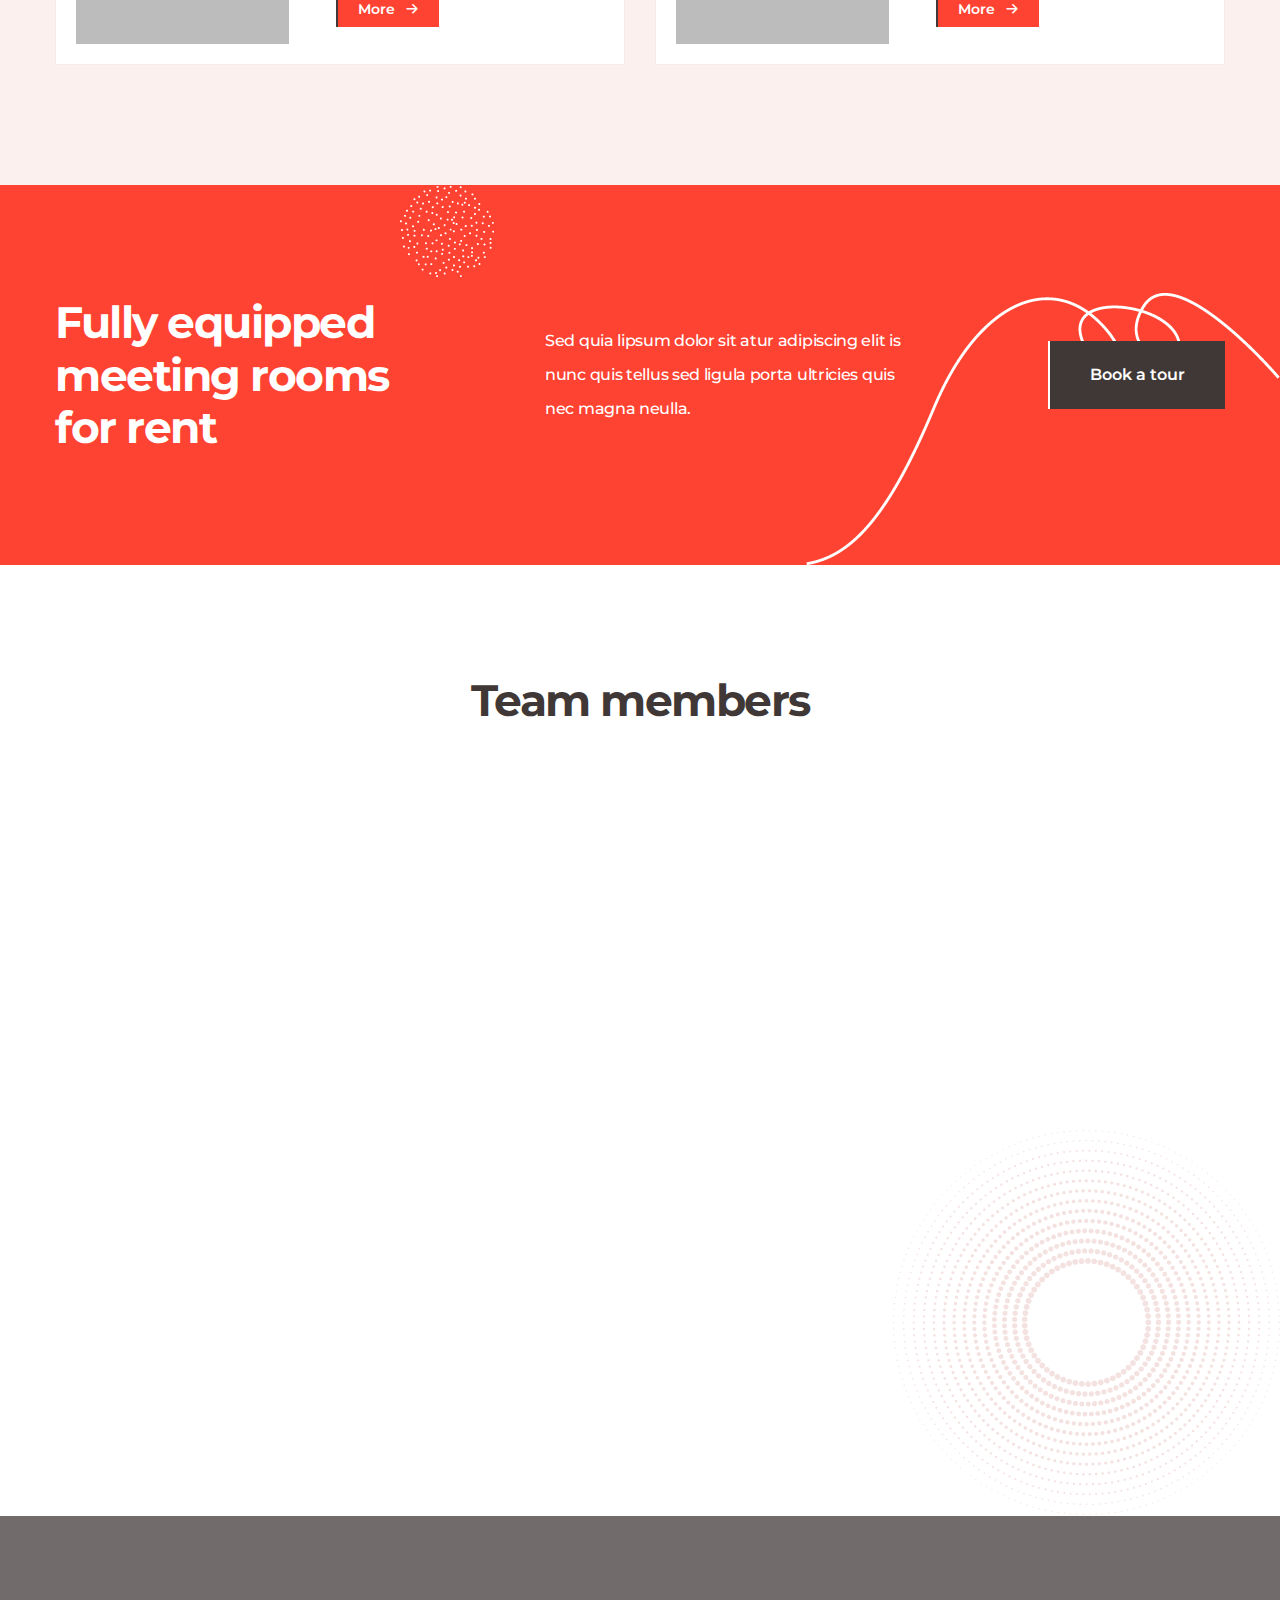
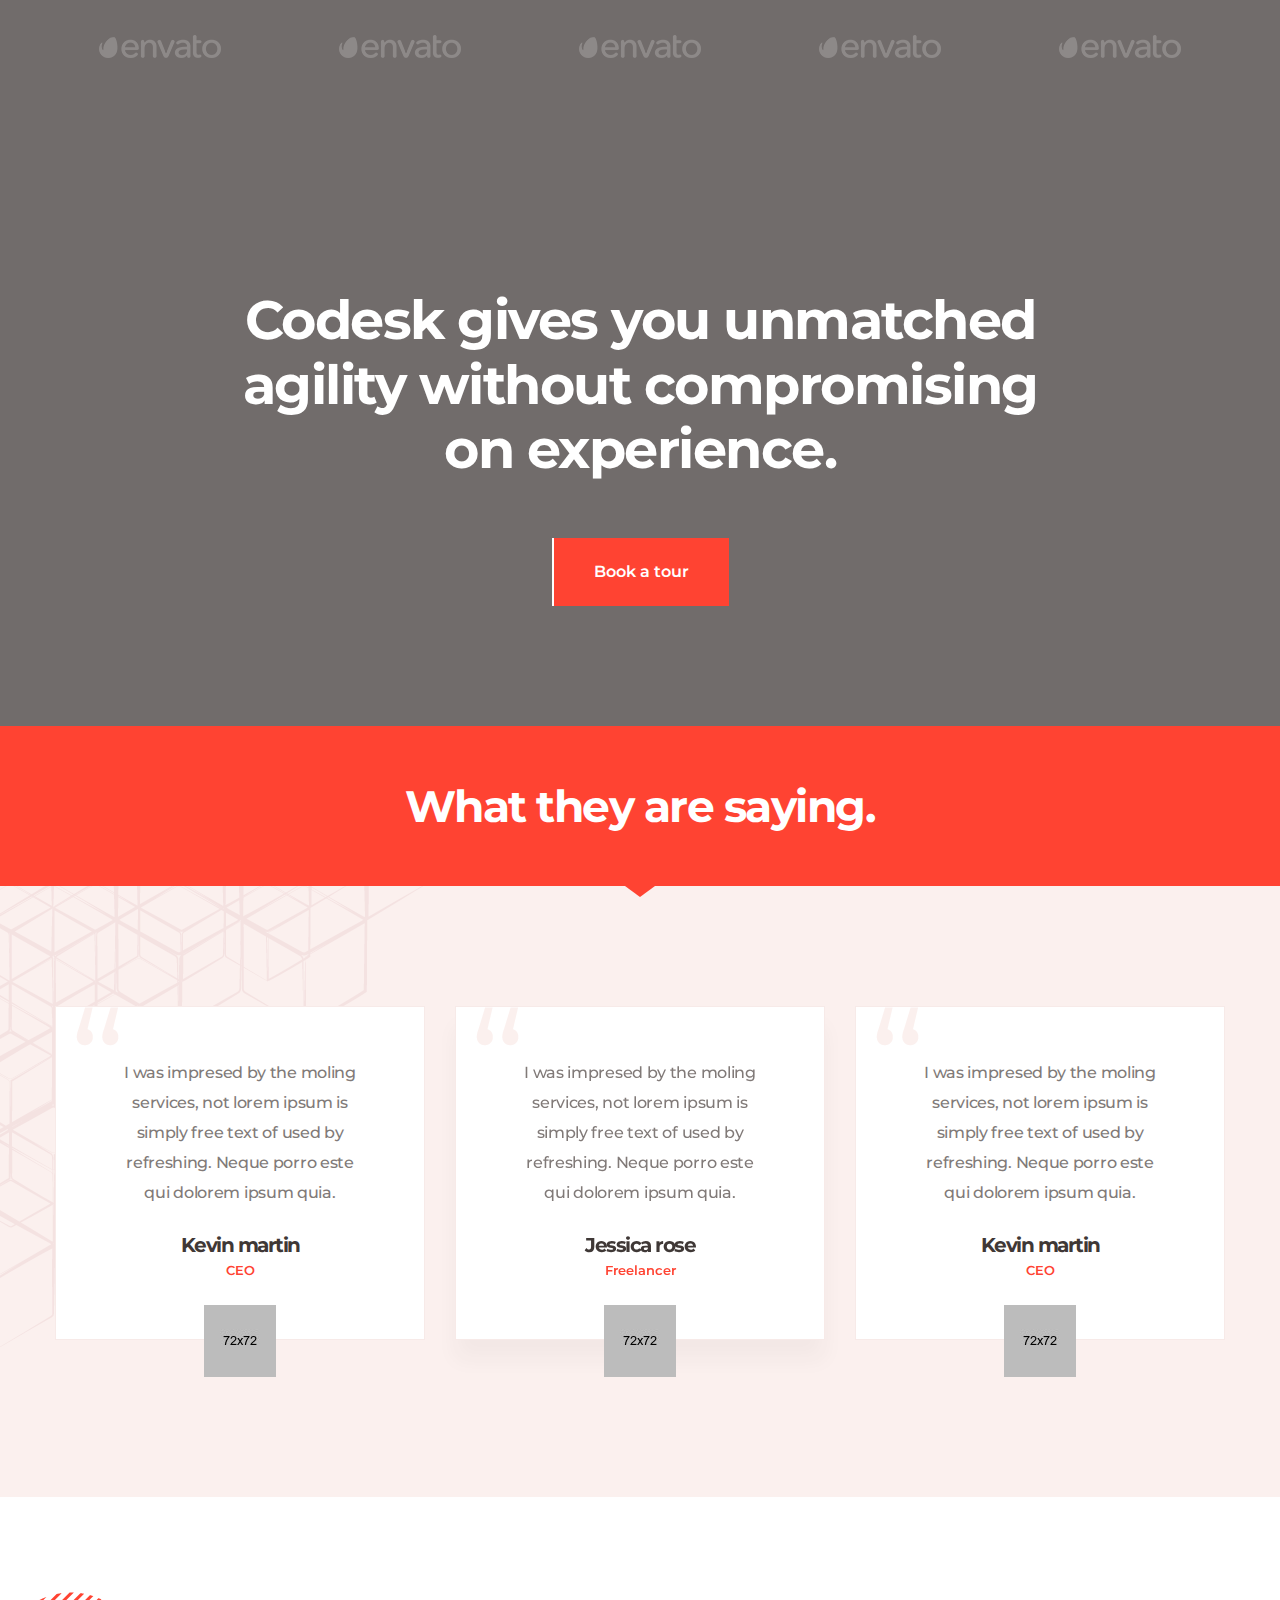
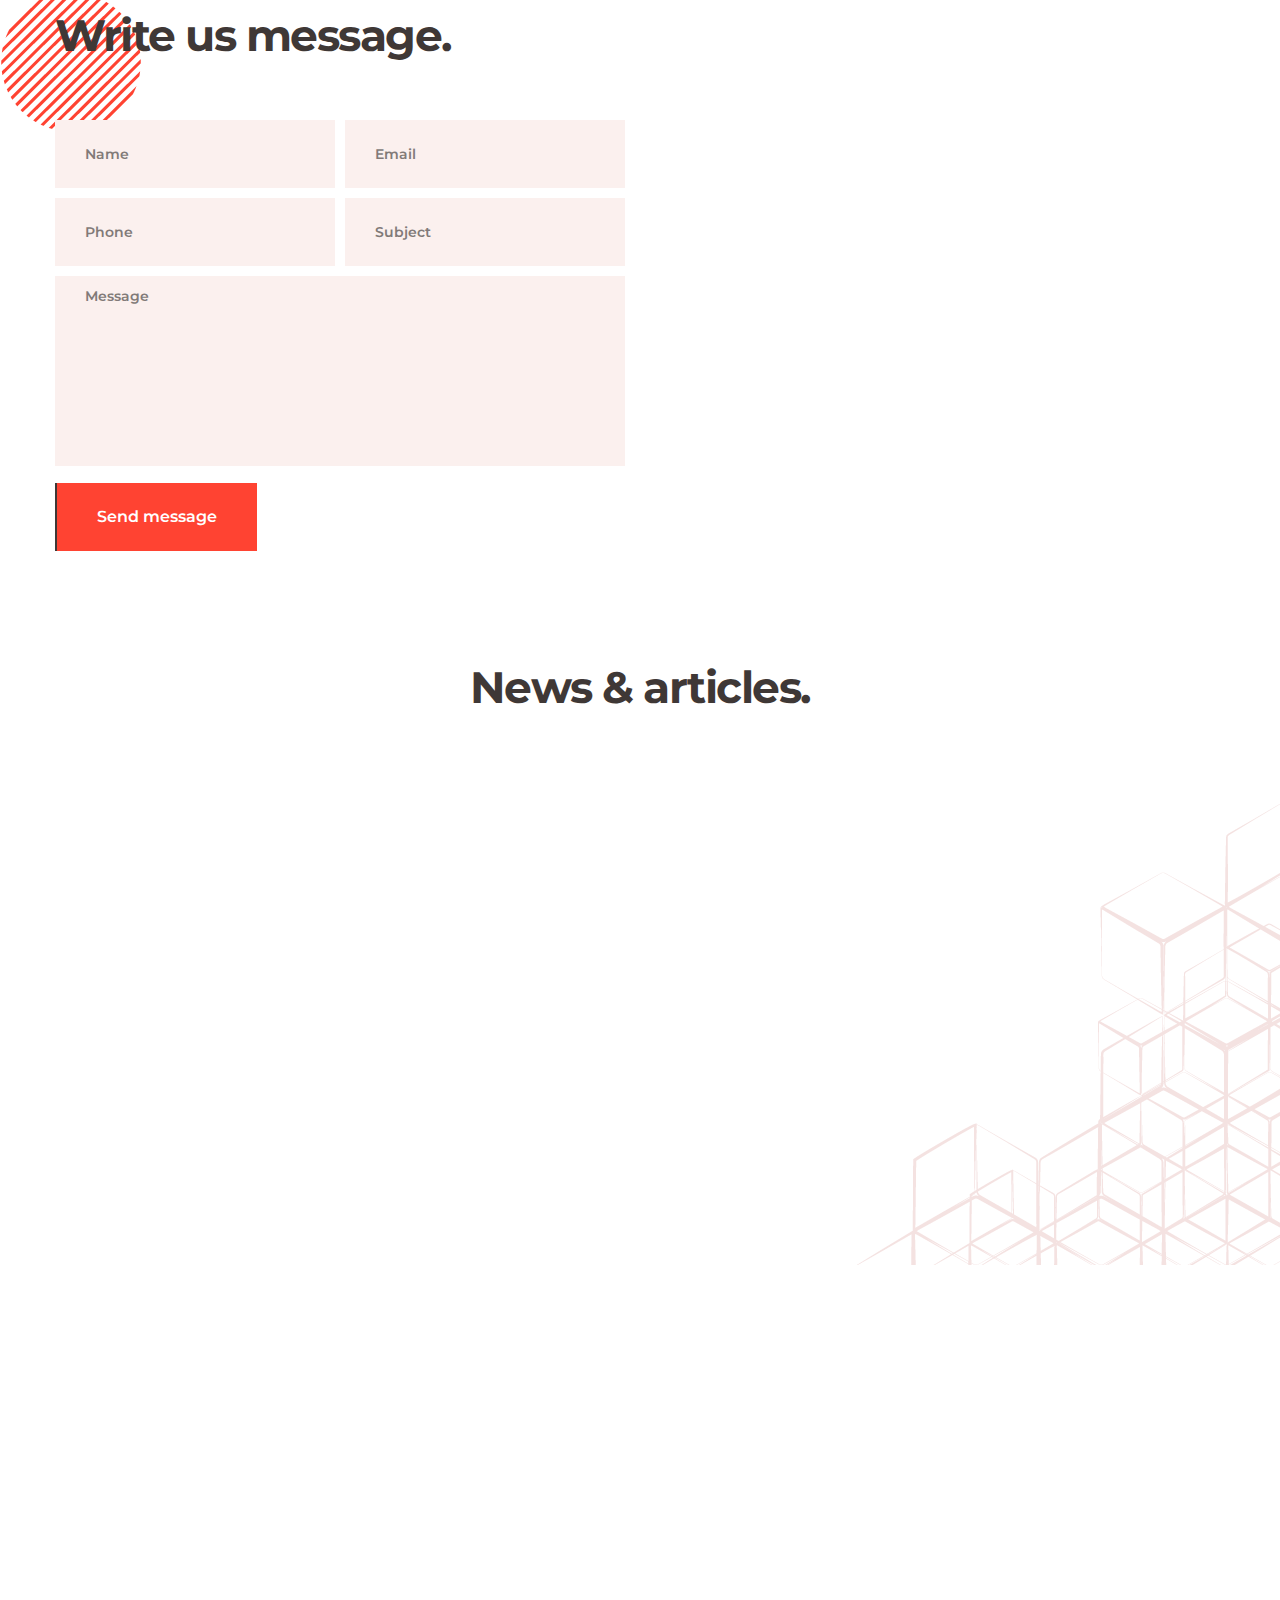
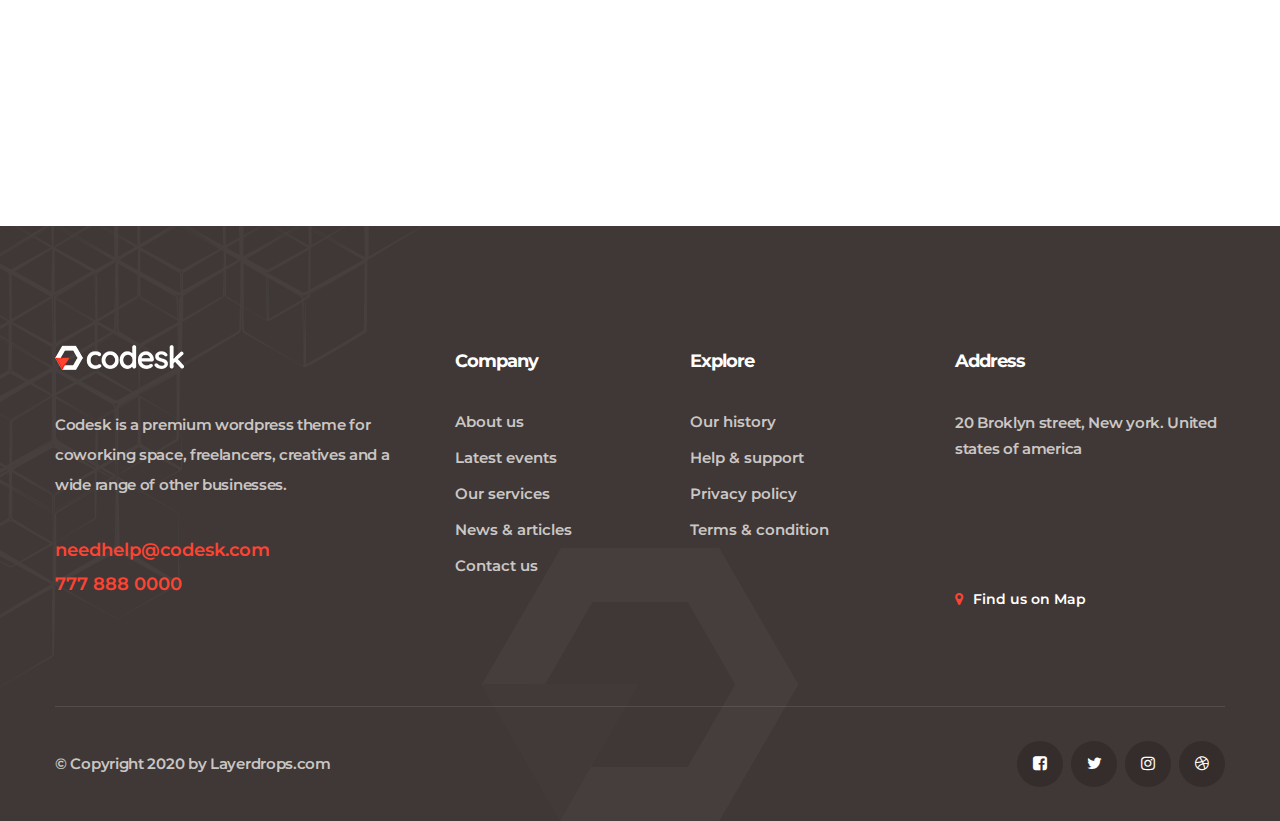
<file: index-3.html>
<!doctype html>
<html lang="en">

<head>
   
    <!--====== Required meta tags ======-->
    <meta charset="utf-8">
    <meta http-equiv="x-ua-compatible" content="ie=edge">
    <meta name="description" content="">
    <meta name="viewport" content="width=device-width, initial-scale=1, shrink-to-fit=no">
    
    <!--====== Title ======-->
    <title>Codesk - Coworking Space HTML Template</title>
    
    <!--====== Favicon Icon ======-->
    <link rel="shortcut icon" href="assets/images/we-know-logo.png" type="image/png">

    <!--====== Bootstrap css ======-->
    <link rel="stylesheet" href="assets/css/bootstrap.min.css">
    
    <!--====== Fontawesome css ======-->
    <link rel="stylesheet" href="assets/css/font-awesome.min.css">
    
    <!--====== flaticon css ======-->
    <link rel="stylesheet" href="assets/css/flaticon.css">
    
    <!--====== nice select css ======-->
    <link rel="stylesheet" href="assets/css/nice-select.css">
    
    <!--====== animate css ======-->
    <link rel="stylesheet" href="assets/css/animate.min.css">
    
    <!--====== Magnific Popup css ======-->
    <link rel="stylesheet" href="assets/css/magnific-popup.css">
    
    <!--====== Slick css ======-->
    <link rel="stylesheet" href="assets/css/slick.css">
    
    <!--====== Default css ======-->
    <link rel="stylesheet" href="assets/css/default.css">
    
    <!--====== Style css ======-->
    <link rel="stylesheet" href="assets/css/style.css">
  
  
</head>

<body>

    <!-- PRELOADER -->
    <div class="preloader">
        <div class="lds-ellipsis">
            <span></span>
            <span></span>
            <span></span>
        </div>
    </div>
    <!-- END PRELOADER -->

    <!--====== OFFCANVAS MENU PART START ======-->

    <div class="off_canvars_overlay">
                
    </div>
    <div class="offcanvas_menu">
        <div class="container-fluid">
            <div class="row">
                <div class="col-12">
                    <div class="offcanvas_menu_wrapper">
                        <div class="canvas_close">
                            <a href="javascript:void(0)"><i class="fa fa-times"></i></a>  
                        </div>
                        <div class="offcanvas-social">
                            <ul class="text-center">
                                <li><a href="$"><i class="fa fa-facebook-square"></i></a></li>
                                <li><a href="$"><i class="fa fa-twitter"></i></a></li>
                                <li><a href="$"><i class="fa fa-instagram"></i></a></li>
                                <li><a href="$"><i class="fa fa-dribbble"></i></a></li>
                            </ul>
                        </div>
                        <div id="menu" class="text-left ">
                            <ul class="offcanvas_main_menu">
                                <li class="menu-item-has-children active">
                                    <a href="#">Home</a>
                                    <ul class="sub-menu">
                                        <li><a href="index.html">Home 1</a></li>
                                        <li><a href="index-2.html">Home 2</a></li>
                                        <li><a href="index-3.html">Home 3</a></li>
                                        <li class="menu-item-has-children">
                                            <a href="#">Header Versions</a>
                                            <ul class="sub-menu">
                                                <li><a href="index.html">Header Style 1</a></li>
                                                <li><a href="index-2.html">Header Style 2</a></li>
                                                <li><a href="index-3.html">Header Style 3</a></li>
                                            </ul>
                                        </li>
                                    </ul>
                                </li>
                                <li class="menu-item-has-children active">
                                    <a href="#">Pages</a>
                                    <ul class="sub-menu">
                                        <li><a href="about.html">About</a></li>
                                        <li><a href="our-team.html">Our Team</a></li>
                                        <li><a href="our-history.html">Our history</a></li>
                                        <li><a href="testimonials.html">testimonials</a></li>
                                    </ul>
                                </li>
                                <li class="menu-item-has-children active">
                                    <a href="#">Services</a>
                                    <ul class="sub-menu">
                                        <li><a href="services.html">Services</a></li>
                                        <li><a href="single-service.html">single service</a></li>
                                    </ul>
                                </li>
                                <li class="menu-item-has-children active">
                                    <a href="#">Recent Projects</a>
                                    <ul class="sub-menu">
                                        <li><a href="projects.html">Projects</a></li>
                                        <li><a href="single-project.html">single project</a></li>
                                    </ul>
                                </li>
                                <li class="menu-item-has-children active">
                                    <a href="#">Blog</a>
                                    <ul class="sub-menu">
                                        <li><a href="posts.html">posts</a></li>
                                        <li><a href="single-post.html">single post</a></li>
                                    </ul>
                                </li>
                                <li class="menu-item-has-children active">
                                    <a href="#">Contact</a>
                                </li>
                            </ul>
                        </div>
                        <div class="offcanvas_footer">
                            <span><a href="mailto:tanvirahmed8282@gmail.com"><i class="fa fa-envelope-o"></i> layerdrops@gmail.com</a></span>
                        </div>
                    </div>
                </div>
            </div>
        </div>
    </div>

    <!--====== OFFCANVAS MENU PART ENDS ======-->
   
    <!--====== HEADER PART START ======-->
    
    <header class="header-area header-2-area header-3-area">
        <div class="header-top-area header-top-3-area">
            <div class="container">
                <div class="row">
                    <div class="col-lg-12">
                        <div class="header-top">
                            <ul>
                                <li><a href="mailto:needhelp@codesk.com"><i class="flaticon-message"></i> needhelp@codesk.com</a></li>
                                <li><a href="tel:7778880000"><i class="flaticon-phone-call"></i> 777 888 0000</a></li>
                                <li><a href="#"><i class="flaticon-placeholder"></i> 20 Broklyn Street, New York. USA</a></li>
                            </ul>
                            <div class="dropdown d-none d-md-block">
                                <img src="assets/images/map.png" alt="">
                                <select>
                                    <option value="1">English</option>
                                    <option value="2">Bangla</option>
                                    <option value="3">urdu</option>
                                    <option value="4">Hindi</option>
                                </select>
                            </div>
                        </div>
                    </div>
                </div>
            </div>
        </div>
        <div class="main-header">
            <div class="container">
                <div class="row">
                    <div class="col-lg-12">
                        <div class="main-header-item d-flex d-lg-block justify-content-between align-items-center">
                            <div class="main-header-menus  d-flex justify-content-between">
                                <div class="header-logo">
                                    <a href="index.html"><img src="assets/images/logo.png" alt="logo"></a>
                                </div>
                                <div class="header-menu d-none d-lg-block">
                                    <ul>
                                        <li>
                                            <a class="active" href="#">Home <i class="fa fa-angle-down"></i></a>
                                            <ul class="sub-menu">
                                                <li><a href="index.html">Home 1</a></li>
                                                <li><a href="index-2.html">Home 2</a></li>
                                                <li><a href="index-3.html">Home 3</a></li>
                                                <li>
                                                    <a href="#">Header Versions</a>
                                                    <ul class="sub-menu">
                                                        <li><a href="index.html">Header Style 1</a></li>
                                                        <li><a href="index-2.html">Header Style 2</a></li>
                                                        <li><a href="index-3.html">Header Style 3</a></li>
                                                    </ul>
                                                </li>
                                            </ul>
                                        </li>
                                        <li>
                                            <a href="about.html">About</a>
                                        </li>
                                        <li>
                                            <a href="#">Events  <i class="fa fa-angle-down"></i></a>
                                            <ul class="sub-menu">
                                                <li><a href="events.html">Events</a></li>
                                                <li><a href="single-event.html">single event</a></li>
                                            </ul>
                                        </li>
                                        <li>
                                            <a href="#">Pages  <i class="fa fa-angle-down"></i></a>
                                            <ul class="sub-menu">
                                                <li><a href="team.html">team</a></li>
                                                <li><a href="pricing.html">pricing</a></li>
                                                <li><a href="book-a-tour.html">book a tour</a></li>
                                                <li><a href="gallery.html">gallery</a></li>
                                            </ul>
                                        </li>
                                        <li>
                                            <a href="#">News  <i class="fa fa-angle-down"></i></a>
                                            <ul class="sub-menu">
                                                <li><a href="news.html">news</a></li>
                                                <li><a href="single-news.html">single news</a></li>
                                            </ul>
                                        </li>
                                        <li><a href="contact.html">Contact</a></li>
                                    </ul>
                                </div>
                            </div>
                            <div class="header-social d-flex align-items-center">
                                <div class="toggle-btn ml-30 canvas_open d-lg-none d-block">
                                    <i class="fa fa-bars"></i>
                                </div>
                            </div>
                        </div>
                    </div>
                </div>
            </div>
        </div>
    </header>
    
    <!--====== HEADER PART ENDS ======-->

    <!--====== BANNER 3 PART START ======-->
    
    <div class="banner-slide-3">
        <div class="banner-3-area bg_cover d-flex align-items-center" style="background-image: url(assets/images/banner-base.png);">
            <div class="container">
                <div class="row">
                    <div class="col-lg-6">
                        <div class="banner-content">
                            <span data-animation="fadeInDown" data-delay=".5s"><img src="assets/images/banner-icon.png" alt="logo"> Book your tour today</span>
                            <h1 data-animation="fadeInLeft" data-delay="1.5s" class="title">Biggest coworking space.</h1>
                            <a data-animation="fadeInUp" data-delay=".5s" class="main-btn main-btn-2" href="book-a-tour.html">Book a tour</a>
                        </div>
                    </div>
                </div>
            </div>
            <div class="banner-line">
                <img src="assets/images/banner-line.png" alt="line">
            </div>
            <div class="banner-dot">
                <img src="assets/images/banner-dot.png" alt="line">
            </div>
            <div class="banner-thumb">
                <img src="assets/images/banner-thumb.png" alt="line">
            </div>
        </div>
        <div class="banner-3-area bg_cover d-flex align-items-center" style="background-image: url(assets/images/banner-base.png);">
            <div class="container">
                <div class="row">
                    <div class="col-lg-6">
                        <div class="banner-content">
                            <span data-animation="fadeInDown" data-delay=".5s"><img src="assets/images/banner-icon.png" alt="logo"> Book your tour today</span>
                            <h1 data-animation="fadeInLeft" data-delay="1.5s" class="title">Biggest coworking space.</h1>
                            <a data-animation="fadeInUp" data-delay=".5s" class="main-btn main-btn-2" href="book-a-tour.html">Book a tour</a>
                        </div>
                    </div>
                </div>
            </div>
            <div class="banner-line">
                <img src="assets/images/banner-line.png" alt="line">
            </div>
            <div class="banner-dot">
                <img src="assets/images/banner-dot.png" alt="line">
            </div>
            <div class="banner-thumb">
                <img src="assets/images/banner-thumb.png" alt="line">
            </div>
        </div>
    </div>
    
    <!--====== BANNER 3 PART ENDS ======-->

    <!--====== SERVICES BOX PART START ======-->
    
    <section class="services-box-area pt-30">
        <div class="container">
            <div class="row">
                <div class="col-lg-3 col-md-6 col-sm-6">
                    <div class="single-services mt-30 active">
                        <i class="flaticon-wifi"></i>
                        <a href="single-news.html"><h4 class="title">High speed internet</h4></a>
                        <p>There are many new variations of pasages of available text.</p>
                    </div>
                </div>
                <div class="col-lg-3 col-md-6 col-sm-6">
                    <div class="single-services mt-30">
                        <i class="flaticon-tray"></i>
                        <a href="single-news.html"><h4 class="title">Fully equipped kitchen</h4></a>
                        <p>There are many new variations of pasages of available text.</p>
                    </div>
                </div>
                <div class="col-lg-3 col-md-6 col-sm-6">
                    <div class="single-services mt-30">
                        <i class="flaticon-parking"></i>
                        <a href="single-news.html"><h4 class="title">Huge parking space</h4></a>
                        <p>There are many new variations of pasages of available text.</p>
                    </div>
                </div>
                <div class="col-lg-3 col-md-6 col-sm-6">
                    <div class="single-services mt-30">
                        <i class="flaticon-room"></i>
                        <a href="single-news.html"><h4 class="title">Conference  rooms</h4></a>
                        <p>There are many new variations of pasages of available text.</p>
                    </div>
                </div>
            </div>
        </div>
        <div class="services-pattern">
            <img src="assets/images/services-pattern.png" alt="">
        </div>
    </section>
    
    <!--====== SERVICES BOX PART ENDS ======-->

    <!--====== WHY CODESK PART START ======-->
    
    <section class="why-codesk-area">
        <div class="container position-relative">
            <div class="row">
                <div class="col-lg-12">
                    <div class="why-codesk-title text-center">
                        <h3 class="title">Why codesk is best?</h3>
                    </div>
                </div>
            </div>
            <div class="why-codesk-item-area">
                <div class="row justify-content-center">
                    <div class="col-lg-4 col-md-7 col-sm-8">
                        <div class="why-codesk-item mt-30 animated wow fadeInUp" data-wow-duration="1000ms" data-wow-delay="0ms">
                            <div class="why-codesk-thumb">
                                <img src="assets/images/why-codesk-1.jpg" alt="">
                            </div>
                            <div class="why-codesk-content">
                                <h3 class="title">Be in the best locations</h3>
                                <p>There are many variations of passages of Lorem Ipsum available, but the majority have suffered alteration.</p>
                                <a href="single-news.html"><i class="flaticon-right-arrow"></i></a>
                            </div>
                        </div>
                    </div>
                    <div class="col-lg-4 col-md-7 col-sm-8">
                        <div class="why-codesk-item mt-30 animated wow fadeInUp" data-wow-duration="1000ms" data-wow-delay="100ms">
                            <div class="why-codesk-thumb">
                                <img src="assets/images/why-codesk-2.jpg" alt="">
                            </div>
                            <div class="why-codesk-content">
                                <h3 class="title">Gain unmatched flexibility</h3>
                                <p>There are many variations of passages of Lorem Ipsum available, but the majority have suffered alteration.</p>
                                <a href="single-news.html"><i class="flaticon-right-arrow"></i></a>
                            </div>
                        </div>
                    </div>
                    <div class="col-lg-4 col-md-7 col-sm-8">
                        <div class="why-codesk-item mt-30 animated wow fadeInUp" data-wow-duration="1000ms" data-wow-delay="200ms">
                            <div class="why-codesk-thumb">
                                <img src="assets/images/why-codesk-3.jpg" alt="">
                            </div>
                            <div class="why-codesk-content">
                                <h3 class="title">Get up and running fast</h3>
                                <p>There are many variations of passages of Lorem Ipsum available, but the majority have suffered alteration.</p>
                                <a href="single-news.html"><i class="flaticon-right-arrow"></i></a>
                            </div>
                        </div>
                    </div>
                </div>
            </div>
        </div>
        <div class="why-codesk-shape-area">
            <div class="why-codesk-pattern">
                <img src="assets/images/why-codesk-pattern.png" alt="">
            </div>
            <div class="why-codesk-logo">
                <img src="assets/images/footer-logo.png" alt="">
            </div>
        </div>
        <div class="codesk-pattern">
            <img src="assets/images/services-dot.png" alt="">
        </div>
    </section>
    
    <!--====== WHY CODESK PART ENDS ======-->

    <!--====== EXPLORE CODESK PART START ======-->
    
    <section class="explore-codesk-area">
        <div class="container">
            <div class="row">
                <div class="col-lg-12">
                    <div class="explore-codesk-title text-center">
                        <h3 class="title">Explore codesk spaces</h3>
                    </div>
                </div>
            </div>
            <div class="row">
                <div class="col-lg-6">
                    <div class="explore-codesk-item mt-50">
                        <img src="assets/images/explore-1.jpg" alt="explore">
                        <h3 class="title">Office suite</h3>
                        <p>There are many new variatns of pasages of available text.</p>
                        <div class="item d-flex justify-content-between align-items-center">
                            <span>Private <br> amenities</span>
                            <p>$350/m</p>
                        </div>
                        <a class="main-btn main-btn-2" href="single-event.html">More <i class="flaticon-right-arrow"></i></a>
                    </div>
                </div>
                <div class="col-lg-6">
                    <div class="explore-codesk-item mt-50">
                        <img src="assets/images/explore-2.jpg" alt="explore">
                        <h3 class="title">Dedicated desk</h3>
                        <p>There are many new variatns of pasages of available text.</p>
                        <div class="item d-flex justify-content-between align-items-center">
                            <span>Private <br> amenities</span>
                            <p>$350/m</p>
                        </div>
                        <a class="main-btn main-btn-2" href="single-event.html">More <i class="flaticon-right-arrow"></i></a>
                    </div>
                </div>
                <div class="col-lg-6">
                    <div class="explore-codesk-item mt-50">
                        <img src="assets/images/explore-3.jpg" alt="explore">
                        <h3 class="title">Coworking space</h3>
                        <p>There are many new variatns of pasages of available text.</p>
                        <div class="item d-flex justify-content-between align-items-center">
                            <span>Private <br> amenities</span>
                            <p>$350/m</p>
                        </div>
                        <a class="main-btn main-btn-2" href="single-event.html">More <i class="flaticon-right-arrow"></i></a>
                    </div>
                </div>
                <div class="col-lg-6">
                    <div class="explore-codesk-item mt-50">
                        <img src="assets/images/explore-4.jpg" alt="explore">
                        <h3 class="title">Conference room</h3>
                        <p>There are many new variatns of pasages of available text.</p>
                        <div class="item d-flex justify-content-between align-items-center">
                            <span>Private <br> amenities</span>
                            <p>$350/m</p>
                        </div>
                        <a class="main-btn main-btn-2" href="single-event.html">More <i class="flaticon-right-arrow"></i></a>
                    </div>
                </div>
            </div>
        </div>
        <div class="explore-codesk-shape">
            <img src="assets/images/testimonial-pattern.png" alt="">
        </div>
    </section>
    
    <!--====== EXPLORE CODESK PART ENDS ======-->

    <!--====== CTA 2 PART START ======-->
    
    <section class="cta-2-area">
        <div class="container">
            <div class="row align-items-center">
                <div class="col-lg-4">
                    <div class="cta-content">
                        <h3 class="title">Fully equipped meeting rooms for rent</h3>
                    </div>
                </div>
                <div class="col-lg-5">
                    <div class="cta-content">
                        <p>Sed quia lipsum dolor sit atur adipiscing elit is nunc quis tellus sed ligula porta ultricies quis nec magna neulla.</p>
                    </div>
                </div>
                <div class="col-lg-3">
                    <div class="cta-content text-left text-lg-right">
                        <a class="main-btn" href="book-a-tour.html">Book a tour</a>
                    </div>
                </div>
            </div>
        </div>
        <div class="cta-dot">
            <img src="assets/images/cta-dot-2.png" alt="cta">
        </div>
        <div class="cta-dot-2">
            <img src="assets/images/cta-dot.png" alt="cta">
        </div>
    </section>
    
    <!--====== CTA 2 PART ENDS ======-->

    <!--====== TEAM PART START ======-->
    
    <section class="team-area">
        <div class="container">
            <div class="row">
                <div class="col-lg-12">
                    <div class="team-title text-center">
                        <h3 class="title">Team members</h3>
                    </div>
                </div>
            </div>
            <div class="row justify-content-center">
                <div class="col-lg-4 col-md-7 col-sm-8">
                    <div class="team-item mt-30 animated wow fadeInUp" data-wow-duration="1500ms" data-wow-delay="0ms">
                        <div class="team-thumb">
                            <img src="assets/images/team-1.jpg" alt="team">
                        </div>
                        <div class="team-content text-center">
                            <h4 class="title">Kevin martin</h4>
                            <span>Developer</span>
                            <ul>
                                <li><a href="#"><i class="fa fa-facebook-square"></i></a></li>
                                <li><a href="#"><i class="fa fa-twitter"></i></a></li>
                                <li><a href="#"><i class="fa fa-instagram"></i></a></li>
                                <li><a href="#"><i class="fa fa-dribbble"></i></a></li>
                            </ul>
                        </div>
                    </div>
                </div>
                <div class="col-lg-4 col-md-7 col-sm-8">
                    <div class="team-item mt-30 animated wow fadeInUp" data-wow-duration="1500ms" data-wow-delay="100ms">
                        <div class="team-thumb">
                            <img src="assets/images/team-2.jpg" alt="team">
                        </div>
                        <div class="team-content text-center">
                            <h4 class="title">Kevin martin</h4>
                            <span>Developer</span>
                            <ul>
                                <li><a href="#"><i class="fa fa-facebook-square"></i></a></li>
                                <li><a href="#"><i class="fa fa-twitter"></i></a></li>
                                <li><a href="#"><i class="fa fa-instagram"></i></a></li>
                                <li><a href="#"><i class="fa fa-dribbble"></i></a></li>
                            </ul>
                        </div>
                    </div>
                </div>
                <div class="col-lg-4 col-md-7 col-sm-8">
                    <div class="team-item mt-30 animated wow fadeInUp" data-wow-duration="1500ms" data-wow-delay="200ms">
                        <div class="team-thumb">
                            <img src="assets/images/team-3.jpg" alt="team">
                        </div>
                        <div class="team-content text-center">
                            <h4 class="title">Kevin martin</h4>
                            <span>Developer</span>
                            <ul>
                                <li><a href="#"><i class="fa fa-facebook-square"></i></a></li>
                                <li><a href="#"><i class="fa fa-twitter"></i></a></li>
                                <li><a href="#"><i class="fa fa-instagram"></i></a></li>
                                <li><a href="#"><i class="fa fa-dribbble"></i></a></li>
                            </ul>
                        </div>
                    </div>
                </div>
            </div>
        </div>
        <div class="team-pattern">
            <img src="assets/images/services-dot.png" alt="">
        </div>
    </section>
    
    <!--====== TEAM PART ENDS ======-->

    <!--====== BRAND PART START ======-->
    
    <section class="brand-area bg_cover" style="background-image: url(assets/images/play-bg.jpg);">
        <div class="container">
            <div class="brand-box">
                <div class="row barnd-active">
                    <div class="col-lg-3">
                        <div class="brand-item">
                            <a href="#"><img src="assets/images/brand-2.png" alt=""></a>
                        </div>
                    </div>
                    <div class="col-lg-3">
                        <div class="brand-item">
                            <a href="#"><img src="assets/images/brand-2.png" alt=""></a>
                        </div>
                    </div>
                    <div class="col-lg-3">
                        <div class="brand-item">
                            <a href="#"><img src="assets/images/brand-2.png" alt=""></a>
                        </div>
                    </div>
                    <div class="col-lg-3">
                        <div class="brand-item">
                            <a href="#"><img src="assets/images/brand-2.png" alt=""></a>
                        </div>
                    </div>
                    <div class="col-lg-3">
                        <div class="brand-item">
                            <a href="#"><img src="assets/images/brand-2.png" alt=""></a>
                        </div>
                    </div>
                    <div class="col-lg-3">
                        <div class="brand-item">
                            <a href="#"><img src="assets/images/brand-2.png" alt=""></a>
                        </div>
                    </div>
                </div>
            </div>
            <div class="row justify-content-center">
                <div class="col-lg-9">
                    <div class="brand-content text-center">
                        <h3 class="title">Codesk gives you unmatched agility without compromising on experience.</h3>
                        <a class="main-btn" href="book-a-tour.html">Book a tour</a>
                    </div>
                </div>
            </div>
        </div>
    </section>
    
    <!--====== BRAND PART ENDS ======-->

    <!--====== TESTIMONIAL PART START ======-->
    
    <div class="testimonial-title-area">
        <div class="container">
            <div class="row">
                <div class="col-lg-12">
                    <div class="testimonial-title text-center">
                        <h2 class="title">What they are saying.</h2>
                    </div>
                </div>
            </div>
        </div>
    </div>
    <section class="testimonial-area">
        <div class="container">
            <div class="row testimonial-active">
                <div class="col-lg-4">
                    <div class="testimonial-item text-center">
                        <p>I was impresed by the moling services, not lorem ipsum is simply free text of used by refreshing. Neque porro este qui dolorem ipsum quia.</p>
                        <h4 class="title">Jessica rose</h4>
                        <span>Freelancer</span>
                        <img src="assets/images/testimonial-1.jpg" alt="testimonial">
                        <div class="icon">
                            <img src="assets/images/quote-icon.png" alt="">
                        </div>
                    </div>
                </div>
                <div class="col-lg-4">
                    <div class="testimonial-item text-center">
                        <p>I was impresed by the moling services, not lorem ipsum is simply free text of used by refreshing. Neque porro este qui dolorem ipsum quia.</p>
                        <h4 class="title">Kevin martin</h4>
                        <span>CEO</span>
                        <img src="assets/images/testimonial-2.jpg" alt="testimonial">
                        <div class="icon">
                            <img src="assets/images/quote-icon.png" alt="">
                        </div>
                    </div>
                </div>
                <div class="col-lg-4">
                    <div class="testimonial-item text-center">
                        <p>I was impresed by the moling services, not lorem ipsum is simply free text of used by refreshing. Neque porro este qui dolorem ipsum quia.</p>
                        <h4 class="title">Sarah albert</h4>
                        <span>Developer</span>
                        <img src="assets/images/testimonial-3.jpg" alt="testimonial">
                        <div class="icon">
                            <img src="assets/images/quote-icon.png" alt="">
                        </div>
                    </div>
                </div>
                <div class="col-lg-4">
                    <div class="testimonial-item text-center">
                        <p>I was impresed by the moling services, not lorem ipsum is simply free text of used by refreshing. Neque porro este qui dolorem ipsum quia.</p>
                        <h4 class="title">Kevin martin</h4>
                        <span>CEO</span>
                        <img src="assets/images/testimonial-2.jpg" alt="testimonial">
                        <div class="icon">
                            <img src="assets/images/quote-icon.png" alt="">
                        </div>
                    </div>
                </div>
            </div>
        </div>
        <div class="testimonial-pattern">
            <img src="assets/images/testimonial-pattern.png" alt="">
        </div>
    </section>
    
    <!--====== TESTIMONIAL PART ENDS ======-->

    <!--====== WRITE MASSAGE PART START ======-->
    
    <section class="write-massage-area">
        <div class="container">
            <div class="row">
                <div class="col-lg-6">
                    <div class="write-massage-content">
                        <div class="write-massage-title">
                            <h3 class="title">Write us message.</h3>
                        </div>
                        <div class="write-massage-input">
                            <form action="#">
                                <div class="row">
                                    <div class="col-lg-6">
                                        <div class="input-box mt-10">
                                            <input type="text" placeholder="Name">
                                        </div>
                                    </div>
                                    <div class="col-lg-6">
                                        <div class="input-box mt-10">
                                            <input type="text" placeholder="Email">
                                        </div>
                                    </div>
                                    <div class="col-lg-6">
                                        <div class="input-box mt-10">
                                            <input type="text" placeholder="Phone">
                                        </div>
                                    </div>
                                    <div class="col-lg-6">
                                        <div class="input-box mt-10">
                                            <input type="text" placeholder="Subject">
                                        </div>
                                    </div>
                                    <div class="col-lg-12">
                                        <div class="input-box mt-10">
                                            <textarea name="#" id="#" cols="30" rows="10" placeholder="Message"></textarea>
                                            <button class="main-btn main-btn-2">Send message</button>
                                        </div>
                                    </div>
                                </div>
                            </form>
                        </div>
                    </div>
                </div>
                <div class="col-lg-6">
                    <div class="write-massage-images animated wow fadeInRight" data-wow-duration="1500ms" data-wow-delay="0ms">
                        <div class="thumb d-flex justify-content-between">
                            <div class="item-1">
                                <img src="assets/images/write-massage-1.jpg" alt="">
                            </div>
                            <div class="item-2">
                                <img src="assets/images/write-massage-2.jpg" alt="">
                            </div>
                        </div>
                        <div class="thumb mt-15">
                            <img src="assets/images/write-massage-3.jpg" alt="">
                        </div>
                    </div>
                </div>
            </div>
        </div>
        <div class="shape-pattern">
            <img src="assets/images/we-know-line.png" alt="">
        </div>
    </section>
    
    <!--====== WRITE MASSAGE PART ENDS ======-->

    <!--====== NEWS PART START ======-->
    
    <section class="news-area pb-120">
        <div class="container">
            <div class="row justify-content-center">
                <div class="col-lg-5">
                    <div class="news-title text-center">
                        <h3 class="title">News & articles.</h3>
                    </div>
                </div>
            </div>
            <div class="row justify-content-center">
                <div class="col-lg-4 col-md-7">
                    <div class="mt-30 animated wow fadeInUp" data-wow-duration="1000ms" data-wow-delay="0ms">
                        <div class="news-item bg_cover" style="background-image: url(assets/images/news-item-bg.jpg);">
                            <div class="item">
                                <img src="assets/images/news-user-1.jpg" alt="">
                                <ul>
                                    <li><i class="fa fa-user-o"></i> by admin</li>
                                    <li><i class="fa fa-comments-o"></i> 2 comments</li>
                                </ul>
                            </div>
                            <h3 class="title">Why your business absolutely needs a virtual office</h3>
                            <a href="single-news.html"><i class="flaticon-right-arrow"></i></a>
                        </div>
                    </div>
                </div>
                <div class="col-lg-4 col-md-7">
                    <div class="mt-30 animated wow fadeInUp" data-wow-duration="1000ms" data-wow-delay="100ms">
                        <div class="news-item active bg_cover" style="background-image: url(assets/images/news-item-bg.jpg);">
                            <div class="item">
                                <img src="assets/images/news-user-2.jpg" alt="">
                                <ul>
                                    <li><i class="fa fa-user-o"></i> by admin</li>
                                    <li><i class="fa fa-comments-o"></i> 2 comments</li>
                                </ul>
                            </div>
                            <h3 class="title">Why your business absolutely needs a virtual office</h3>
                            <a href="single-news.html"><i class="flaticon-right-arrow"></i></a>
                        </div>
                    </div>
                </div>
                <div class="col-lg-4 col-md-7">
                    <div class="mt-30 animated wow fadeInUp" data-wow-duration="1000ms" data-wow-delay="200ms">
                        <div class="news-item bg_cover" style="background-image: url(assets/images/news-item-bg.jpg);">
                            <div class="item">
                                <img src="assets/images/news-user-3.jpg" alt="">
                                <ul>
                                    <li><i class="fa fa-user-o"></i> by admin</li>
                                    <li><i class="fa fa-comments-o"></i> 2 comments</li>
                                </ul>
                            </div>
                            <h3 class="title">Why your business absolutely needs a virtual office</h3>
                            <a href="single-news.html"><i class="flaticon-right-arrow"></i></a>
                        </div>
                    </div>
                </div>
            </div>
        </div>
        <div class="shape-pattern">
            <img src="assets/images/shape-pattern.png" alt="">
        </div>
    </section>
    
    <!--====== NEWS PART ENDS ======-->

    <!--====== FOOTER PART START ======-->
    
    <div class="map-area">
        <iframe src="https://www.google.com/maps/embed?pb=!1m10!1m8!1m3!1d14612.975409527537!2d90.497437!3d23.7029844!3m2!1i1024!2i768!4f13.1!5e0!3m2!1sen!2sbd!4v1590724346928!5m2!1sen!2sbd" width="600" height="450" style="border:0;" allowfullscreen="" aria-hidden="false" tabindex="0"></iframe>
    </div>
    <section class="footer-area">
        <div class="container">
            <div class="row">
                <div class="col-lg-4 col-md-6 col-sm-8">
                    <div class="footer-about mt-30">
                        <div class="logo">
                            <a href="#"><img src="assets/images/logo-2.png" alt="logo"></a>
                        </div>
                        <p>Codesk is a premium wordpress theme for coworking space, freelancers, creatives and a wide range of other businesses.</p>
                        <ul>
                            <li><a href="mailto:needhelp@codesk.com">needhelp@codesk.com</a></li>
                            <li><a href="tel:7778880000">777 888 0000</a></li>
                        </ul>
                    </div>
                </div>
                <div class="col-lg-2 col-md-6 col-sm-6">
                    <div class="footer-list mt-30">
                        <h4 class="title">Company</h4>
                        <ul>
                            <li><a href="#">About us</a></li>
                            <li><a href="#">Latest events</a></li>
                            <li><a href="#">Our services</a></li>
                            <li><a href="#">News & articles</a></li>
                            <li><a href="#">Contact us</a></li>
                        </ul>
                    </div>
                </div>
                <div class="col-lg-3 col-md-6 col-sm-6">
                    <div class="footer-list pl-35 mt-30">
                        <h4 class="title">Explore</h4>
                        <ul>
                            <li><a href="#">Our history</a></li>
                            <li><a href="#">Help & support</a></li>
                            <li><a href="#">Privacy policy</a></li>
                            <li><a href="#">Terms & condition</a></li>
                        </ul>
                    </div>
                </div>
                <div class="col-lg-3 col-md-6">
                    <div class="footer-address mt-30">
                        <h3 class="title">Address</h3>
                        <p>20 Broklyn street, New york. United states of america</p>
                        <iframe src="https://www.google.com/maps/embed?pb=!1m14!1m12!1m3!1d14612.97540392891!2d90.497437!3d23.70298445!2m3!1f0!2f0!3f0!3m2!1i1024!2i768!4f13.1!5e0!3m2!1sen!2sbd!4v1590471441805!5m2!1sen!2sbd" width="600" height="450" style="border:0;" allowfullscreen="" aria-hidden="false" tabindex="0"></iframe>
                        <span><i class="fa fa-map-marker"></i> Find us on Map</span>
                    </div>
                </div>
            </div>
        </div>
        <div class="footer-copyright-area">
            <div class="container">
                <div class="row">
                    <div class="col-lg-12">
                        <div class="footer-copyright d-block d-md-flex justify-content-between align-items-center">
                            <p>© Copyright 2020 by Layerdrops.com</p>
                            <ul>
                                <li><a href="#"><i class="fa fa-facebook-square"></i></a></li>
                                <li><a href="#"><i class="fa fa-twitter"></i></a></li>
                                <li><a href="#"><i class="fa fa-instagram"></i></a></li>
                                <li><a href="#"><i class="fa fa-dribbble"></i></a></li>
                            </ul>
                        </div>
                    </div>
                </div>
            </div>
        </div>
        <div class="footer-pattern">
            <img src="assets/images/footer-pattern.png" alt="">
        </div>
        <div class="footer-logo">
            <img src="assets/images/footer-logo.png" alt="">
        </div>
    </section>
    
    <!--====== FOOTER PART ENDS ======-->
    
    <!--====== GO TO TOP PART START ======-->
    
    <div class="go-top-area">
        <div class="go-top-wrap">
            <div class="go-top-btn-wrap">
                <div class="go-top go-top-btn">
                    <i class="fa fa-angle-double-up"></i>
                    <i class="fa fa-angle-double-up"></i>
                </div>
            </div>
        </div>
    </div>
    
    <!--====== GO TO TOP PART ENDS ======-->
    
    

    
    <!--====== jquery js ======-->
    <script src="assets/js/vendor/modernizr-3.6.0.min.js"></script>
    <script src="assets/js/vendor/jquery-3.5.0.js"></script>

    <!--====== Bootstrap js ======-->
    <script src="assets/js/bootstrap.min.js"></script>
    <script src="assets/js/popper.min.js"></script>
    
    <!--====== Slick js ======-->
    <script src="assets/js/slick.min.js"></script>
    
    <!--====== odometer js ======-->
    <script src="assets/js/jquery.counterup.min.js"></script>
    <script src="assets/js/jquery.waypoints.min.js"></script>
    
    <!--====== wow js ======-->
    <script src="assets/js/wow.js"></script>
    
    <!--====== nice select js ======-->
    <script src="assets/js/jquery.nice-select.min.js"></script>
    
    <!--====== Magnific Popup js ======-->
    <script src="assets/js/jquery.magnific-popup.min.js"></script>
    
    <!--====== Main js ======-->
    <script src="assets/js/main.js"></script>

</body>

</html>
</file>
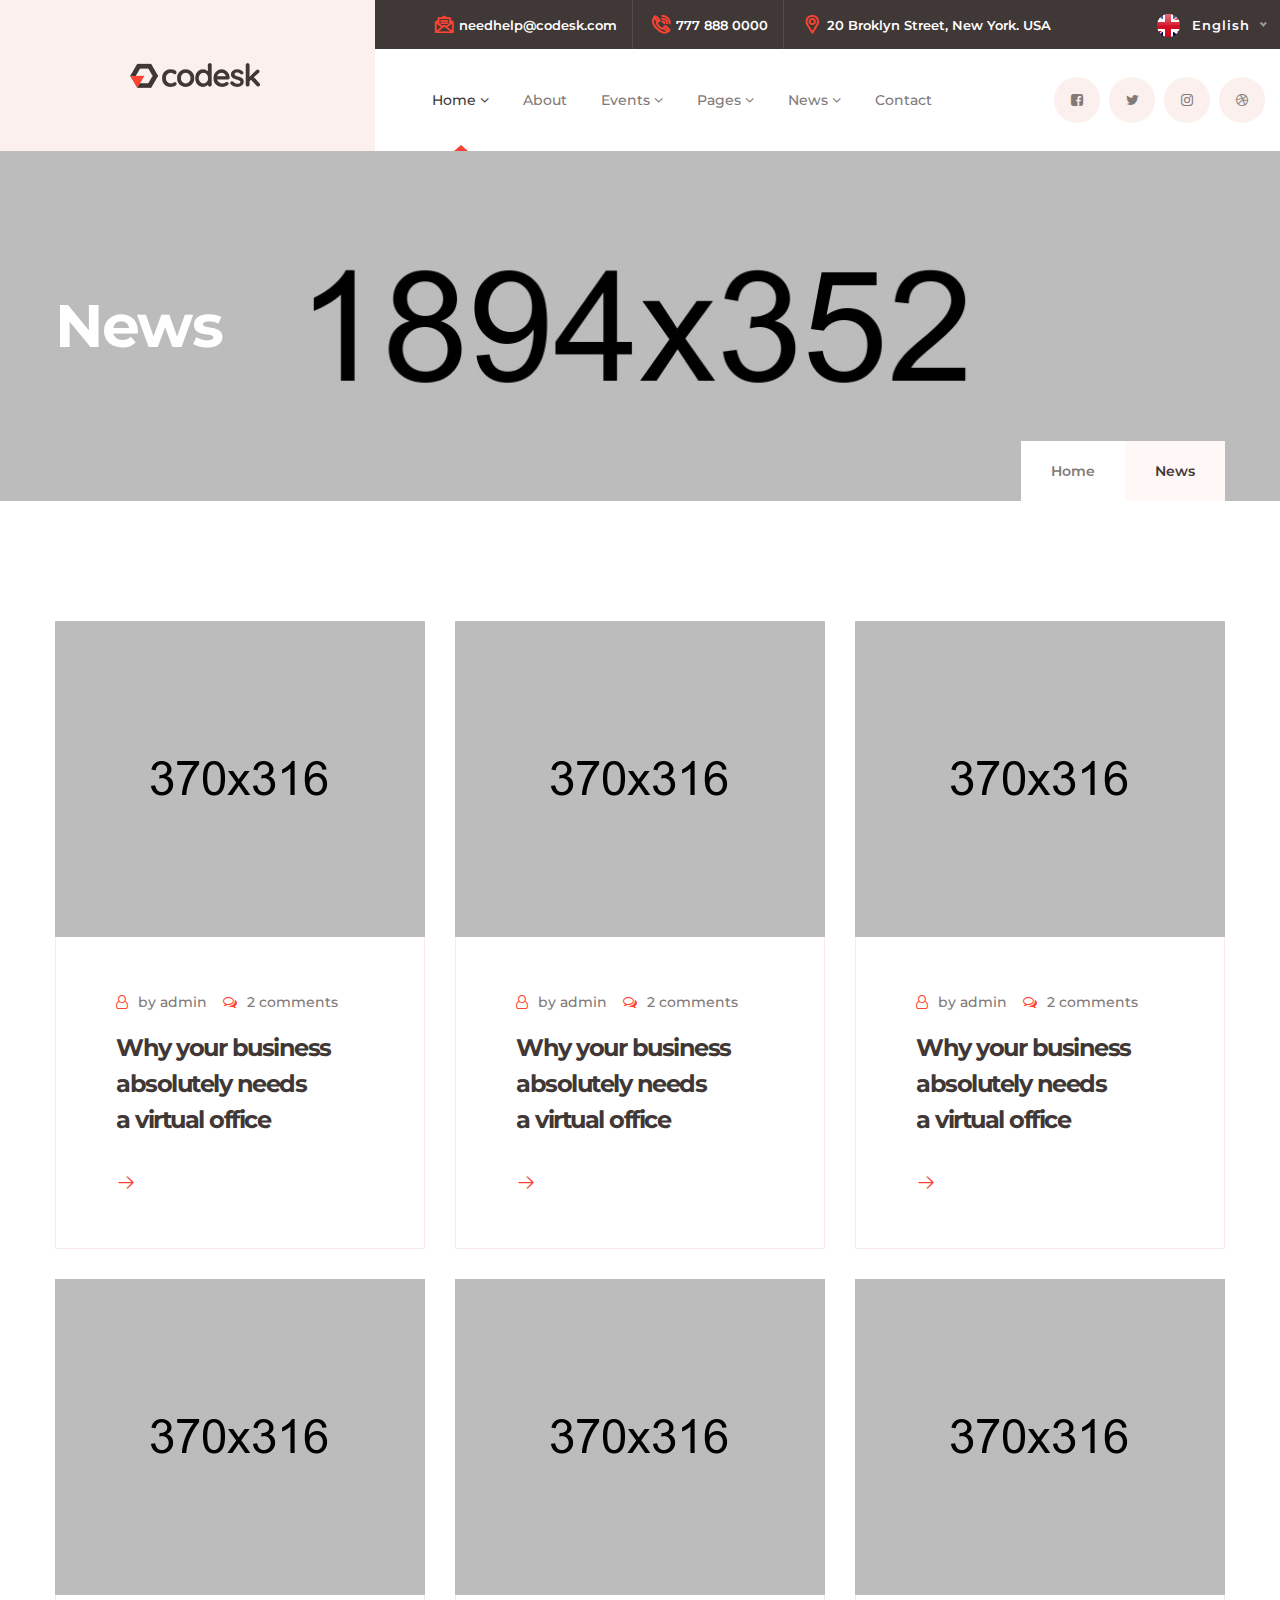
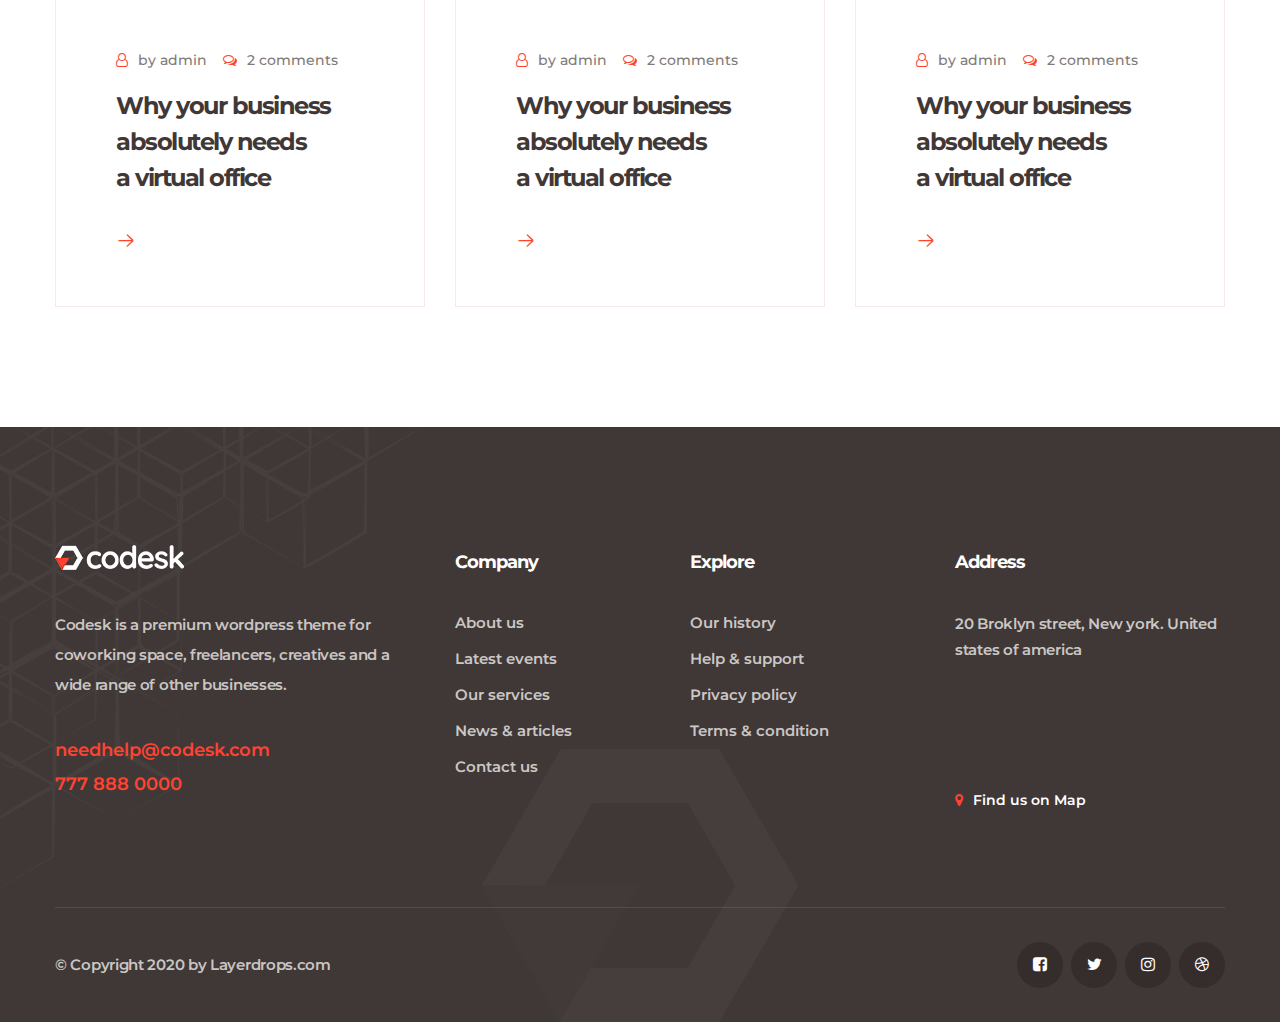
<file: news.html>
<!doctype html>
<html lang="en">

<head>
   
    <!--====== Required meta tags ======-->
    <meta charset="utf-8">
    <meta http-equiv="x-ua-compatible" content="ie=edge">
    <meta name="description" content="">
    <meta name="viewport" content="width=device-width, initial-scale=1, shrink-to-fit=no">
    
    <!--====== Title ======-->
    <title>Codesk - Coworking Space HTML Template</title>
    
    <!--====== Favicon Icon ======-->
    <link rel="shortcut icon" href="assets/images/we-know-logo.png" type="image/png">

    <!--====== Bootstrap css ======-->
    <link rel="stylesheet" href="assets/css/bootstrap.min.css">
    
    <!--====== Fontawesome css ======-->
    <link rel="stylesheet" href="assets/css/font-awesome.min.css">
    
    <!--====== flaticon css ======-->
    <link rel="stylesheet" href="assets/css/flaticon.css">
    
    <!--====== nice select css ======-->
    <link rel="stylesheet" href="assets/css/nice-select.css">
    
    <!--====== animate css ======-->
    <link rel="stylesheet" href="assets/css/animate.min.css">
    
    <!--====== Magnific Popup css ======-->
    <link rel="stylesheet" href="assets/css/magnific-popup.css">
    
    <!--====== Slick css ======-->
    <link rel="stylesheet" href="assets/css/slick.css">
    
    <!--====== Default css ======-->
    <link rel="stylesheet" href="assets/css/default.css">
    
    <!--====== Style css ======-->
    <link rel="stylesheet" href="assets/css/style.css">
  
  
</head>

<body>

    <!-- PRELOADER -->
    <div class="preloader">
        <div class="lds-ellipsis">
            <span></span>
            <span></span>
            <span></span>
        </div>
    </div>
    <!-- END PRELOADER -->

    <!--====== OFFCANVAS MENU PART START ======-->

    <div class="off_canvars_overlay">
                
    </div>
    <div class="offcanvas_menu">
        <div class="container-fluid">
            <div class="row">
                <div class="col-12">
                    <div class="offcanvas_menu_wrapper">
                        <div class="canvas_close">
                            <a href="javascript:void(0)"><i class="fa fa-times"></i></a>  
                        </div>
                        <div class="offcanvas-social">
                            <ul class="text-center">
                                <li><a href="$"><i class="fa fa-facebook-square"></i></a></li>
                                <li><a href="$"><i class="fa fa-twitter"></i></a></li>
                                <li><a href="$"><i class="fa fa-instagram"></i></a></li>
                                <li><a href="$"><i class="fa fa-dribbble"></i></a></li>
                            </ul>
                        </div>
                        <div id="menu" class="text-left ">
                            <ul class="offcanvas_main_menu">
                                <li class="menu-item-has-children active">
                                    <a href="#">Home</a>
                                    <ul class="sub-menu">
                                        <li><a href="index.html">Home 1</a></li>
                                        <li><a href="index-2.html">Home 2</a></li>
                                        <li><a href="index-3.html">Home 3</a></li>
                                        <li class="menu-item-has-children">
                                            <a href="#">Header Versions</a>
                                            <ul class="sub-menu">
                                                <li><a href="index.html">Header Style 1r</a></li>
                                                <li><a href="index-2.html">Header Style 2</a></li>
                                                <li><a href="index-3.html">Header Style 3</a></li>
                                            </ul>
                                        </li>
                                    </ul>
                                </li>
                                <li class="menu-item-has-children active">
                                    <a href="#">Pages</a>
                                    <ul class="sub-menu">
                                        <li><a href="about.html">About</a></li>
                                        <li><a href="our-team.html">Our Team</a></li>
                                        <li><a href="our-history.html">Our history</a></li>
                                        <li><a href="testimonials.html">testimonials</a></li>
                                    </ul>
                                </li>
                                <li class="menu-item-has-children active">
                                    <a href="#">Services</a>
                                    <ul class="sub-menu">
                                        <li><a href="services.html">Services</a></li>
                                        <li><a href="single-service.html">single service</a></li>
                                    </ul>
                                </li>
                                <li class="menu-item-has-children active">
                                    <a href="#">Recent Projects</a>
                                    <ul class="sub-menu">
                                        <li><a href="projects.html">Projects</a></li>
                                        <li><a href="single-project.html">single project</a></li>
                                    </ul>
                                </li>
                                <li class="menu-item-has-children active">
                                    <a href="#">Blog</a>
                                    <ul class="sub-menu">
                                        <li><a href="posts.html">posts</a></li>
                                        <li><a href="single-post.html">single post</a></li>
                                    </ul>
                                </li>
                                <li class="menu-item-has-children active">
                                    <a href="#">Contact</a>
                                </li>
                            </ul>
                        </div>
                        <div class="offcanvas_footer">
                            <span><a href="mailto:tanvirahmed8282@gmail.com"><i class="fa fa-envelope-o"></i> layerdrops@gmail.com</a></span>
                        </div>
                    </div>
                </div>
            </div>
        </div>
    </div>

    <!--====== OFFCANVAS MENU PART ENDS ======-->
   
    <!--====== HEADER PART START ======-->
    
    <header class="header-area">
        <div class="header-top-area">
            <div class="container-fluid">
                <div class="row">
                    <div class="col-lg-12">
                        <div class="header-top">
                            <ul>
                                <li><a href="mailto:needhelp@codesk.com"><i class="flaticon-message"></i> needhelp@codesk.com</a></li>
                                <li><a href="tel:7778880000"><i class="flaticon-phone-call"></i> 777 888 0000</a></li>
                                <li><a href="#"><i class="flaticon-placeholder"></i> 20 Broklyn Street, New York. USA</a></li>
                            </ul>
                            <div class="dropdown d-none d-md-block">
                                <img src="assets/images/map.png" alt="">
                                <select>
                                    <option value="1">English</option>
                                    <option value="2">Bangla</option>
                                    <option value="3">urdu</option>
                                    <option value="4">Hindi</option>
                                </select>
                            </div>
                        </div>
                    </div>
                </div>
            </div>
        </div>
        <div class="main-header">
            <div class="container-fluid">
                <div class="row">
                    <div class="col-lg-12">
                        <div class="main-header-item d-flex justify-content-between align-items-center">
                            <div class="main-header-menus  d-flex">
                                <div class="header-logo">
                                    <a href="index.html"><img src="assets/images/logo.png" alt="logo"></a>
                                </div>
                                <div class="header-menu d-none d-lg-block">
                                    <ul>
                                        <li>
                                            <a class="active" href="#">Home <i class="fa fa-angle-down"></i></a>
                                            <ul class="sub-menu">
                                                <li><a href="index.html">Home 1</a></li>
                                                <li><a href="index-2.html">Home 2</a></li>
                                                <li><a href="index-3.html">Home 3</a></li>
                                                <li>
                                                    <a href="#">Header Versions</a>
                                                    <ul class="sub-menu">
                                                        <li><a href="index.html">Header Style 1</a></li>
                                                        <li><a href="index-2.html">Header Style 2</a></li>
                                                        <li><a href="index-3.html">Header Style 3</a></li>
                                                    </ul>
                                                </li>
                                            </ul>
                                        </li>
                                        <li>
                                            <a href="about.html">About</a>
                                        </li>
                                        <li>
                                            <a href="#">Events  <i class="fa fa-angle-down"></i></a>
                                            <ul class="sub-menu">
                                                <li><a href="events.html">Events</a></li>
                                                <li><a href="single-event.html">single event</a></li>
                                            </ul>
                                        </li>
                                        <li>
                                            <a href="#">Pages  <i class="fa fa-angle-down"></i></a>
                                            <ul class="sub-menu">
                                                <li><a href="team.html">team</a></li>
                                                <li><a href="pricing.html">pricing</a></li>
                                                <li><a href="book-a-tour.html">book a tour</a></li>
                                                <li><a href="gallery.html">gallery</a></li>
                                            </ul>
                                        </li>
                                        <li>
                                            <a href="#">News  <i class="fa fa-angle-down"></i></a>
                                            <ul class="sub-menu">
                                                <li><a href="news.html">news</a></li>
                                                <li><a href="single-news.html">single news</a></li>
                                            </ul>
                                        </li>
                                        <li><a href="contact.html">Contact</a></li>
                                    </ul>
                                </div>
                            </div>
                            <div class="header-social d-flex align-items-center">
                                <ul class="d-none d-lg-block">
                                    <li><a href="$"><i class="fa fa-facebook-square"></i></a></li>
                                    <li><a href="$"><i class="fa fa-twitter"></i></a></li>
                                    <li><a href="$"><i class="fa fa-instagram"></i></a></li>
                                    <li><a href="$"><i class="fa fa-dribbble"></i></a></li>
                                </ul>
                                <div class="toggle-btn ml-30 canvas_open d-lg-none d-block">
                                    <i class="fa fa-bars"></i>
                                </div>
                            </div>
                        </div>
                    </div>
                </div>
            </div>
        </div>
    </header>
    
    <!--====== HEADER PART ENDS ======-->

    <!--====== PAGE TITLE PART START ======-->

    <div class="page-title-area bg_cover" style="background-image: url(assets/images/page-title-bg.jpg);">
        <div class="container">
            <div class="row">
                <div class="col-lg-12">
                    <div class="page-title-content">
                        <h3 class="title">News</h3>
                        <nav aria-label="breadcrumb">
                            <ol class="breadcrumb">
                                <li class="breadcrumb-item"><a href="index.html">Home</a></li>
                                <li class="breadcrumb-item active" aria-current="page">News</li>
                            </ol>
                        </nav>
                    </div>
                </div>
            </div>
        </div>
    </div>
    
    <!--====== PAGE TITLE PART ENDS ======-->

    <!--====== NEWS 2 PART START ======-->
    
    <section class="news-2-area news-page">
        <div class="container">
            <div class="row justify-content-center">
                <div class="col-lg-4 col-md-7 col-sm-9">
                    <div class="news-item mt-30">
                        <div class="news-thumb">
                            <img src="assets/images/news-1.jpg" alt="news">
                        </div>
                        <div class="news-content">
                            <ul>
                                <li><i class="fa fa-user-o"></i> by admin</li>
                                <li><i class="fa fa-comments-o"></i> 2 comments</li>
                            </ul>
                            <h3 class="title">Why your business absolutely needs <br> a virtual office</h3>
                            <a href="single-news.html"><i class="flaticon-right-arrow"></i></a>
                        </div>
                    </div>
                </div>
                <div class="col-lg-4 col-md-7 col-sm-9">
                    <div class="news-item mt-30">
                        <div class="news-thumb">
                            <img src="assets/images/news-2.jpg" alt="news">
                        </div>
                        <div class="news-content">
                            <ul>
                                <li><i class="fa fa-user-o"></i> by admin</li>
                                <li><i class="fa fa-comments-o"></i> 2 comments</li>
                            </ul>
                            <h3 class="title">Why your business absolutely needs <br> a virtual office</h3>
                            <a href="single-news.html"><i class="flaticon-right-arrow"></i></a>
                        </div>
                    </div>
                </div>
                <div class="col-lg-4 col-md-7 col-sm-9">
                    <div class="news-item mt-30">
                        <div class="news-thumb">
                            <img src="assets/images/news-3.jpg" alt="news">
                        </div>
                        <div class="news-content">
                            <ul>
                                <li><i class="fa fa-user-o"></i> by admin</li>
                                <li><i class="fa fa-comments-o"></i> 2 comments</li>
                            </ul>
                            <h3 class="title">Why your business absolutely needs <br> a virtual office</h3>
                            <a href="single-news.html"><i class="flaticon-right-arrow"></i></a>
                        </div>
                    </div>
                </div>
                <div class="col-lg-4 col-md-7 col-sm-9">
                    <div class="news-item mt-30">
                        <div class="news-thumb">
                            <img src="assets/images/news-4.jpg" alt="news">
                        </div>
                        <div class="news-content">
                            <ul>
                                <li><i class="fa fa-user-o"></i> by admin</li>
                                <li><i class="fa fa-comments-o"></i> 2 comments</li>
                            </ul>
                            <h3 class="title">Why your business absolutely needs <br> a virtual office</h3>
                            <a href="single-news.html"><i class="flaticon-right-arrow"></i></a>
                        </div>
                    </div>
                </div>
                <div class="col-lg-4 col-md-7 col-sm-9">
                    <div class="news-item mt-30">
                        <div class="news-thumb">
                            <img src="assets/images/news-5.jpg" alt="news">
                        </div>
                        <div class="news-content">
                            <ul>
                                <li><i class="fa fa-user-o"></i> by admin</li>
                                <li><i class="fa fa-comments-o"></i> 2 comments</li>
                            </ul>
                            <h3 class="title">Why your business absolutely needs <br> a virtual office</h3>
                            <a href="single-news.html"><i class="flaticon-right-arrow"></i></a>
                        </div>
                    </div>
                </div>
                <div class="col-lg-4 col-md-7 col-sm-9">
                    <div class="news-item mt-30">
                        <div class="news-thumb">
                            <img src="assets/images/news-6.jpg" alt="news">
                        </div>
                        <div class="news-content">
                            <ul>
                                <li><i class="fa fa-user-o"></i> by admin</li>
                                <li><i class="fa fa-comments-o"></i> 2 comments</li>
                            </ul>
                            <h3 class="title">Why your business absolutely needs <br> a virtual office</h3>
                            <a href="single-news.html"><i class="flaticon-right-arrow"></i></a>
                        </div>
                    </div>
                </div>
            </div>
        </div>
    </section>
    
    <!--====== NEWS 2 PART ENDS ======-->

    <!--====== FOOTER PART START ======-->
    
    <section class="footer-area">
        <div class="container">
            <div class="row">
                <div class="col-lg-4 col-md-6 col-sm-8">
                    <div class="footer-about mt-30">
                        <div class="logo">
                            <a href="#"><img src="assets/images/logo-2.png" alt="logo"></a>
                        </div>
                        <p>Codesk is a premium wordpress theme for coworking space, freelancers, creatives and a wide range of other businesses.</p>
                        <ul>
                            <li><a href="mailto:needhelp@codesk.com">needhelp@codesk.com</a></li>
                            <li><a href="tel:7778880000">777 888 0000</a></li>
                        </ul>
                    </div>
                </div>
                <div class="col-lg-2 col-md-6 col-sm-6">
                    <div class="footer-list mt-30">
                        <h4 class="title">Company</h4>
                        <ul>
                            <li><a href="#">About us</a></li>
                            <li><a href="#">Latest events</a></li>
                            <li><a href="#">Our services</a></li>
                            <li><a href="#">News & articles</a></li>
                            <li><a href="#">Contact us</a></li>
                        </ul>
                    </div>
                </div>
                <div class="col-lg-3 col-md-6 col-sm-6">
                    <div class="footer-list pl-35 mt-30">
                        <h4 class="title">Explore</h4>
                        <ul>
                            <li><a href="#">Our history</a></li>
                            <li><a href="#">Help & support</a></li>
                            <li><a href="#">Privacy policy</a></li>
                            <li><a href="#">Terms & condition</a></li>
                        </ul>
                    </div>
                </div>
                <div class="col-lg-3 col-md-6">
                    <div class="footer-address mt-30">
                        <h3 class="title">Address</h3>
                        <p>20 Broklyn street, New york. United states of america</p>
                        <iframe src="https://www.google.com/maps/embed?pb=!1m14!1m12!1m3!1d14612.97540392891!2d90.497437!3d23.70298445!2m3!1f0!2f0!3f0!3m2!1i1024!2i768!4f13.1!5e0!3m2!1sen!2sbd!4v1590471441805!5m2!1sen!2sbd" width="600" height="450" style="border:0;" allowfullscreen="" aria-hidden="false" tabindex="0"></iframe>
                        <span><i class="fa fa-map-marker"></i> Find us on Map</span>
                    </div>
                </div>
            </div>
        </div>
        <div class="footer-copyright-area">
            <div class="container">
                <div class="row">
                    <div class="col-lg-12">
                        <div class="footer-copyright d-block d-md-flex justify-content-between align-items-center">
                            <p>© Copyright 2020 by Layerdrops.com</p>
                            <ul>
                                <li><a href="#"><i class="fa fa-facebook-square"></i></a></li>
                                <li><a href="#"><i class="fa fa-twitter"></i></a></li>
                                <li><a href="#"><i class="fa fa-instagram"></i></a></li>
                                <li><a href="#"><i class="fa fa-dribbble"></i></a></li>
                            </ul>
                        </div>
                    </div>
                </div>
            </div>
        </div>
        <div class="footer-pattern">
            <img src="assets/images/footer-pattern.png" alt="">
        </div>
        <div class="footer-logo">
            <img src="assets/images/footer-logo.png" alt="">
        </div>
    </section>
    
    <!--====== FOOTER PART ENDS ======-->
    
    <!--====== GO TO TOP PART START ======-->
    
    <div class="go-top-area">
        <div class="go-top-wrap">
            <div class="go-top-btn-wrap">
                <div class="go-top go-top-btn">
                    <i class="fa fa-angle-double-up"></i>
                    <i class="fa fa-angle-double-up"></i>
                </div>
            </div>
        </div>
    </div>
    
    <!--====== GO TO TOP PART ENDS ======-->
    
    
    


    
    <!--====== jquery js ======-->
    <script src="assets/js/vendor/modernizr-3.6.0.min.js"></script>
    <script src="assets/js/vendor/jquery-3.5.0.js"></script>

    <!--====== Bootstrap js ======-->
    <script src="assets/js/bootstrap.min.js"></script>
    <script src="assets/js/popper.min.js"></script>
    
    <!--====== Slick js ======-->
    <script src="assets/js/slick.min.js"></script>
    
    <!--====== odometer js ======-->
    <script src="assets/js/jquery.counterup.min.js"></script>
    <script src="assets/js/jquery.waypoints.min.js"></script>
    
    <!--====== wow js ======-->
    <script src="assets/js/wow.js"></script>
    
    <!--====== nice select js ======-->
    <script src="assets/js/jquery.nice-select.min.js"></script>
    
    <!--====== Magnific Popup js ======-->
    <script src="assets/js/jquery.magnific-popup.min.js"></script>
    
    <!--====== Main js ======-->
    <script src="assets/js/main.js"></script>

</body>

</html>
</file>
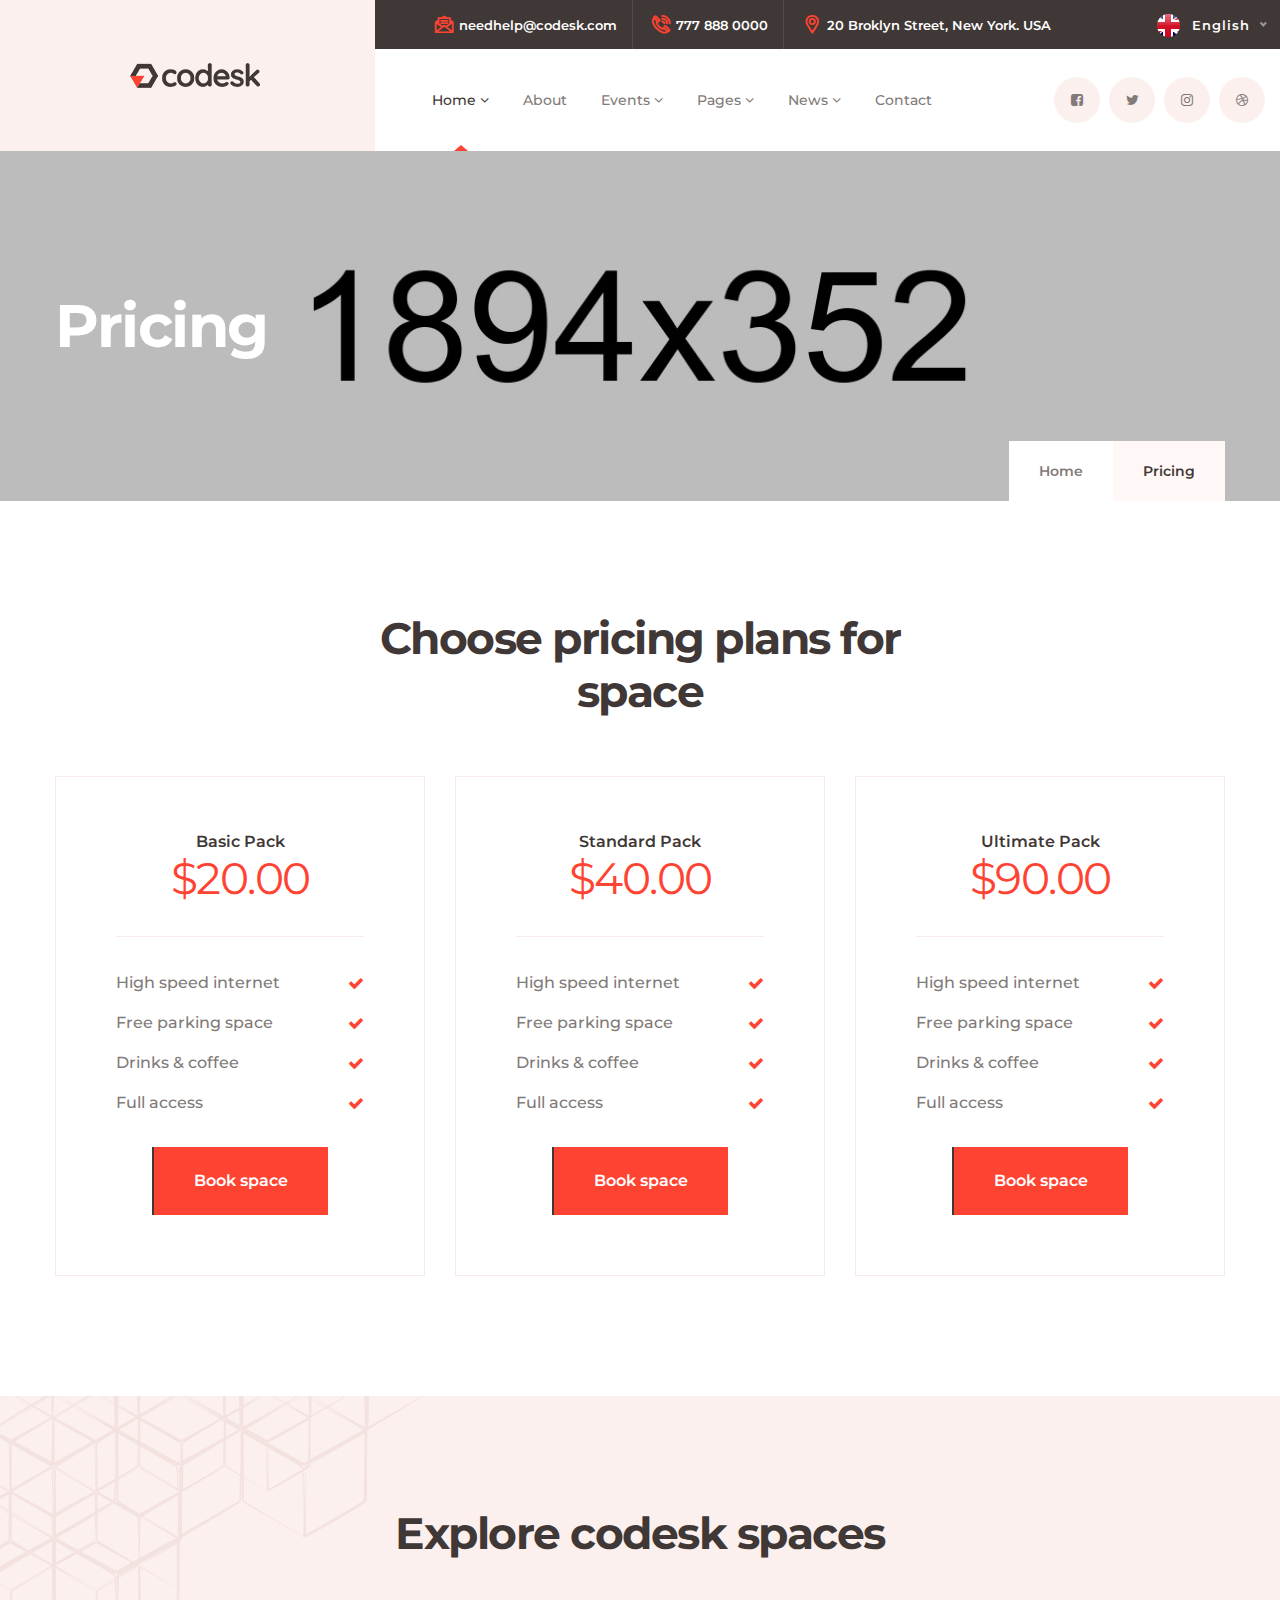
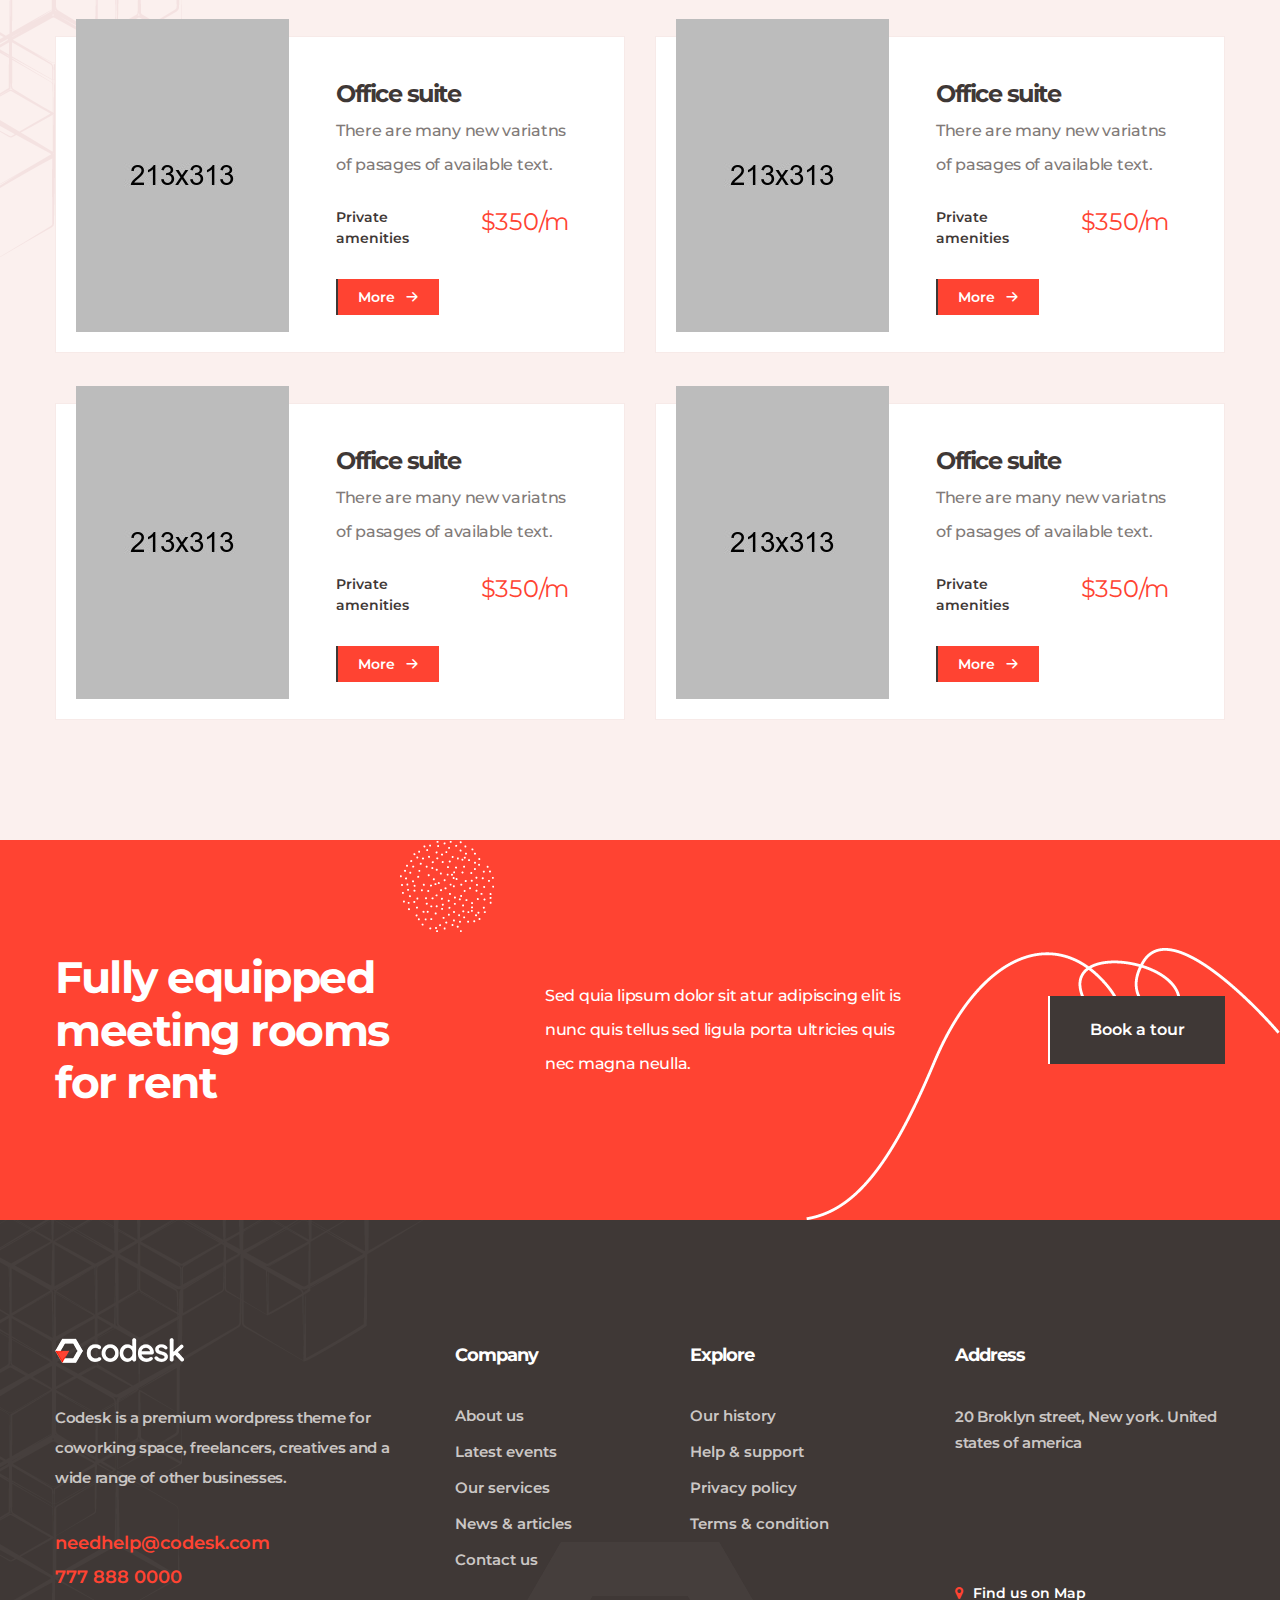
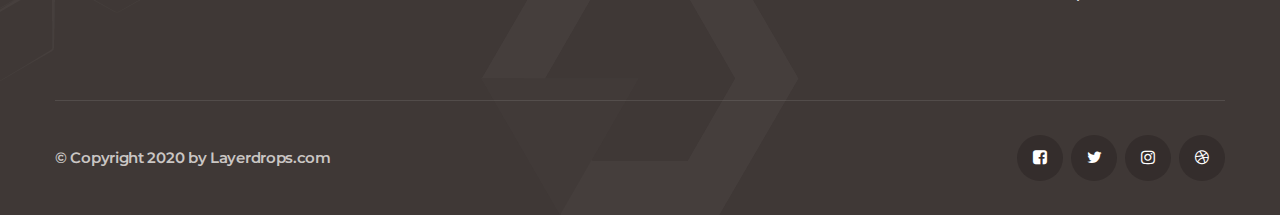
<file: pricing.html>
<!doctype html>
<html lang="en">

<head>
   
    <!--====== Required meta tags ======-->
    <meta charset="utf-8">
    <meta http-equiv="x-ua-compatible" content="ie=edge">
    <meta name="description" content="">
    <meta name="viewport" content="width=device-width, initial-scale=1, shrink-to-fit=no">
    
    <!--====== Title ======-->
    <title>Codesk - Coworking Space HTML Template</title>
    
    <!--====== Favicon Icon ======-->
    <link rel="shortcut icon" href="assets/images/we-know-logo.png" type="image/png">

    <!--====== Bootstrap css ======-->
    <link rel="stylesheet" href="assets/css/bootstrap.min.css">
    
    <!--====== Fontawesome css ======-->
    <link rel="stylesheet" href="assets/css/font-awesome.min.css">
    
    <!--====== flaticon css ======-->
    <link rel="stylesheet" href="assets/css/flaticon.css">
    
    <!--====== nice select css ======-->
    <link rel="stylesheet" href="assets/css/nice-select.css">
    
    <!--====== animate css ======-->
    <link rel="stylesheet" href="assets/css/animate.min.css">
    
    <!--====== Magnific Popup css ======-->
    <link rel="stylesheet" href="assets/css/magnific-popup.css">
    
    <!--====== Slick css ======-->
    <link rel="stylesheet" href="assets/css/slick.css">
    
    <!--====== Default css ======-->
    <link rel="stylesheet" href="assets/css/default.css">
    
    <!--====== Style css ======-->
    <link rel="stylesheet" href="assets/css/style.css">
  
  
</head>

<body>

    <!-- PRELOADER -->
    <div class="preloader">
        <div class="lds-ellipsis">
            <span></span>
            <span></span>
            <span></span>
        </div>
    </div>
    <!-- END PRELOADER -->

    <!--====== OFFCANVAS MENU PART START ======-->

    <div class="off_canvars_overlay">
                
    </div>
    <div class="offcanvas_menu">
        <div class="container-fluid">
            <div class="row">
                <div class="col-12">
                    <div class="offcanvas_menu_wrapper">
                        <div class="canvas_close">
                            <a href="javascript:void(0)"><i class="fa fa-times"></i></a>  
                        </div>
                        <div class="offcanvas-social">
                            <ul class="text-center">
                                <li><a href="$"><i class="fa fa-facebook-square"></i></a></li>
                                <li><a href="$"><i class="fa fa-twitter"></i></a></li>
                                <li><a href="$"><i class="fa fa-instagram"></i></a></li>
                                <li><a href="$"><i class="fa fa-dribbble"></i></a></li>
                            </ul>
                        </div>
                        <div id="menu" class="text-left ">
                            <ul class="offcanvas_main_menu">
                                <li class="menu-item-has-children active">
                                    <a href="#">Home</a>
                                    <ul class="sub-menu">
                                        <li><a href="index.html">Home 1</a></li>
                                        <li><a href="index-2.html">Home 2</a></li>
                                        <li><a href="index-3.html">Home 3</a></li>
                                        <li class="menu-item-has-children">
                                            <a href="#">Header Versions</a>
                                            <ul class="sub-menu">
                                                <li><a href="index.html">Header Style 1r</a></li>
                                                <li><a href="index-2.html">Header Style 2</a></li>
                                                <li><a href="index-3.html">Header Style 3</a></li>
                                            </ul>
                                        </li>
                                    </ul>
                                </li>
                                <li class="menu-item-has-children active">
                                    <a href="#">Pages</a>
                                    <ul class="sub-menu">
                                        <li><a href="about.html">About</a></li>
                                        <li><a href="our-team.html">Our Team</a></li>
                                        <li><a href="our-history.html">Our history</a></li>
                                        <li><a href="testimonials.html">testimonials</a></li>
                                    </ul>
                                </li>
                                <li class="menu-item-has-children active">
                                    <a href="#">Services</a>
                                    <ul class="sub-menu">
                                        <li><a href="services.html">Services</a></li>
                                        <li><a href="single-service.html">single service</a></li>
                                    </ul>
                                </li>
                                <li class="menu-item-has-children active">
                                    <a href="#">Recent Projects</a>
                                    <ul class="sub-menu">
                                        <li><a href="projects.html">Projects</a></li>
                                        <li><a href="single-project.html">single project</a></li>
                                    </ul>
                                </li>
                                <li class="menu-item-has-children active">
                                    <a href="#">Blog</a>
                                    <ul class="sub-menu">
                                        <li><a href="posts.html">posts</a></li>
                                        <li><a href="single-post.html">single post</a></li>
                                    </ul>
                                </li>
                                <li class="menu-item-has-children active">
                                    <a href="#">Contact</a>
                                </li>
                            </ul>
                        </div>
                        <div class="offcanvas_footer">
                            <span><a href="mailto:tanvirahmed8282@gmail.com"><i class="fa fa-envelope-o"></i> layerdrops@gmail.com</a></span>
                        </div>
                    </div>
                </div>
            </div>
        </div>
    </div>

    <!--====== OFFCANVAS MENU PART ENDS ======-->
   
    <!--====== HEADER PART START ======-->
    
    <header class="header-area">
        <div class="header-top-area">
            <div class="container-fluid">
                <div class="row">
                    <div class="col-lg-12">
                        <div class="header-top">
                            <ul>
                                <li><a href="mailto:needhelp@codesk.com"><i class="flaticon-message"></i> needhelp@codesk.com</a></li>
                                <li><a href="tel:7778880000"><i class="flaticon-phone-call"></i> 777 888 0000</a></li>
                                <li><a href="#"><i class="flaticon-placeholder"></i> 20 Broklyn Street, New York. USA</a></li>
                            </ul>
                            <div class="dropdown d-none d-md-block">
                                <img src="assets/images/map.png" alt="">
                                <select>
                                    <option value="1">English</option>
                                    <option value="2">Bangla</option>
                                    <option value="3">urdu</option>
                                    <option value="4">Hindi</option>
                                </select>
                            </div>
                        </div>
                    </div>
                </div>
            </div>
        </div>
        <div class="main-header">
            <div class="container-fluid">
                <div class="row">
                    <div class="col-lg-12">
                        <div class="main-header-item d-flex justify-content-between align-items-center">
                            <div class="main-header-menus  d-flex">
                                <div class="header-logo">
                                    <a href="index.html"><img src="assets/images/logo.png" alt="logo"></a>
                                </div>
                                <div class="header-menu d-none d-lg-block">
                                    <ul>
                                        <li>
                                            <a class="active" href="#">Home <i class="fa fa-angle-down"></i></a>
                                            <ul class="sub-menu">
                                                <li><a href="index.html">Home 1</a></li>
                                                <li><a href="index-2.html">Home 2</a></li>
                                                <li><a href="index-3.html">Home 3</a></li>
                                                <li>
                                                    <a href="#">Header Versions</a>
                                                    <ul class="sub-menu">
                                                        <li><a href="index.html">Header Style 1</a></li>
                                                        <li><a href="index-2.html">Header Style 2</a></li>
                                                        <li><a href="index-3.html">Header Style 3</a></li>
                                                    </ul>
                                                </li>
                                            </ul>
                                        </li>
                                        <li>
                                            <a href="about.html">About</a>
                                        </li>
                                        <li>
                                            <a href="#">Events  <i class="fa fa-angle-down"></i></a>
                                            <ul class="sub-menu">
                                                <li><a href="events.html">Events</a></li>
                                                <li><a href="single-event.html">single event</a></li>
                                            </ul>
                                        </li>
                                        <li>
                                            <a href="#">Pages  <i class="fa fa-angle-down"></i></a>
                                            <ul class="sub-menu">
                                                <li><a href="team.html">team</a></li>
                                                <li><a href="pricing.html">pricing</a></li>
                                                <li><a href="book-a-tour.html">book a tour</a></li>
                                                <li><a href="gallery.html">gallery</a></li>
                                            </ul>
                                        </li>
                                        <li>
                                            <a href="#">News  <i class="fa fa-angle-down"></i></a>
                                            <ul class="sub-menu">
                                                <li><a href="news.html">news</a></li>
                                                <li><a href="single-news.html">single news</a></li>
                                            </ul>
                                        </li>
                                        <li><a href="contact.html">Contact</a></li>
                                    </ul>
                                </div>
                            </div>
                            <div class="header-social d-flex align-items-center">
                                <ul class="d-none d-lg-block">
                                    <li><a href="$"><i class="fa fa-facebook-square"></i></a></li>
                                    <li><a href="$"><i class="fa fa-twitter"></i></a></li>
                                    <li><a href="$"><i class="fa fa-instagram"></i></a></li>
                                    <li><a href="$"><i class="fa fa-dribbble"></i></a></li>
                                </ul>
                                <div class="toggle-btn ml-30 canvas_open d-lg-none d-block">
                                    <i class="fa fa-bars"></i>
                                </div>
                            </div>
                        </div>
                    </div>
                </div>
            </div>
        </div>
    </header>
    
    <!--====== HEADER PART ENDS ======-->

    <!--====== PAGE TITLE PART START ======-->

    <div class="page-title-area bg_cover" style="background-image: url(assets/images/page-title-bg.jpg);">
        <div class="container">
            <div class="row">
                <div class="col-lg-12">
                    <div class="page-title-content">
                        <h3 class="title">Pricing</h3>
                        <nav aria-label="breadcrumb">
                            <ol class="breadcrumb">
                                <li class="breadcrumb-item"><a href="index.html">Home</a></li>
                                <li class="breadcrumb-item active" aria-current="page">Pricing</li>
                            </ol>
                        </nav>
                    </div>
                </div>
            </div>
        </div>
    </div>
    
    <!--====== PAGE TITLE PART ENDS ======-->

    <!--====== PRICING PART START ======-->
    
    <section class="pricing-area pricing-page">
        <div class="pricing-title-area">
            <div class="container">
                <div class="row justify-content-center">
                    <div class="col-lg-6">
                        <div class="pricng-title text-center">
                            <h3 class="title">Choose pricing plans for space</h3>
                        </div>
                    </div>
                </div>
            </div>
        </div>
        <div class="pricing-item-area">
            <div class="container">
                <div class="row justify-content-center">
                    <div class="col-lg-4 col-md-7 col-sm-9">
                        <div class="pricing-item text-center">
                            <span>Basic pack</span>
                            <h3 class="title">$20.00</h3>
                            <div class="list">
                                <ul>
                                    <li><span>High speed internet</span> <i class="fa fa-check"></i></li>
                                    <li><span>Free parking space</span> <i class="fa fa-check"></i></li>
                                    <li><span>Drinks & coffee</span> <i class="fa fa-check"></i></li>
                                    <li><span>Full access</span> <i class="fa fa-check"></i></li>
                                </ul>
                            </div>
                            <a class="main-btn main-btn-2" href="book-a-tour.html">Book space</a>
                        </div>
                    </div>
                    <div class="col-lg-4 col-md-7 col-sm-9">
                        <div class="pricing-item text-center">
                            <span>Standard pack</span>
                            <h3 class="title">$40.00</h3>
                            <div class="list">
                                <ul>
                                    <li><span>High speed internet</span> <i class="fa fa-check"></i></li>
                                    <li><span>Free parking space</span> <i class="fa fa-check"></i></li>
                                    <li><span>Drinks & coffee</span> <i class="fa fa-check"></i></li>
                                    <li><span>Full access</span> <i class="fa fa-check"></i></li>
                                </ul>
                            </div>
                            <a class="main-btn main-btn-2" href="book-a-tour.html">Book space</a>
                        </div>
                    </div>
                    <div class="col-lg-4 col-md-7 col-sm-9">
                        <div class="pricing-item text-center">
                            <span>Ultimate  pack</span>
                            <h3 class="title">$90.00</h3>
                            <div class="list">
                                <ul>
                                    <li><span>High speed internet</span> <i class="fa fa-check"></i></li>
                                    <li><span>Free parking space</span> <i class="fa fa-check"></i></li>
                                    <li><span>Drinks & coffee</span> <i class="fa fa-check"></i></li>
                                    <li><span>Full access</span> <i class="fa fa-check"></i></li>
                                </ul>
                            </div>
                            <a class="main-btn main-btn-2" href="book-a-tour.html">Book space</a>
                        </div>
                    </div>
                </div>
            </div>
        </div>
    </section>
    
    <!--====== PRICING PART ENDS ======-->

    <!--====== EXPLORE CODESK PART START ======-->
    
    <section class="explore-codesk-area">
        <div class="container">
            <div class="row">
                <div class="col-lg-12">
                    <div class="explore-codesk-title text-center">
                        <h3 class="title">Explore codesk spaces</h3>
                    </div>
                </div>
            </div>
            <div class="row">
                <div class="col-lg-6">
                    <div class="explore-codesk-item mt-50">
                        <img src="assets/images/explore-1.jpg" alt="explore">
                        <h3 class="title">Office suite</h3>
                        <p>There are many new variatns of pasages of available text.</p>
                        <div class="item d-flex justify-content-between align-items-center">
                            <span>Private <br> amenities</span>
                            <p>$350/m</p>
                        </div>
                        <a class="main-btn main-btn-2" href="book-a-tour.html">More <i class="flaticon-right-arrow"></i></a>
                    </div>
                </div>
                <div class="col-lg-6">
                    <div class="explore-codesk-item mt-50">
                        <img src="assets/images/explore-2.jpg" alt="explore">
                        <h3 class="title">Office suite</h3>
                        <p>There are many new variatns of pasages of available text.</p>
                        <div class="item d-flex justify-content-between align-items-center">
                            <span>Private <br> amenities</span>
                            <p>$350/m</p>
                        </div>
                        <a class="main-btn main-btn-2" href="book-a-tour.html">More <i class="flaticon-right-arrow"></i></a>
                    </div>
                </div>
                <div class="col-lg-6">
                    <div class="explore-codesk-item mt-50">
                        <img src="assets/images/explore-3.jpg" alt="explore">
                        <h3 class="title">Office suite</h3>
                        <p>There are many new variatns of pasages of available text.</p>
                        <div class="item d-flex justify-content-between align-items-center">
                            <span>Private <br> amenities</span>
                            <p>$350/m</p>
                        </div>
                        <a class="main-btn main-btn-2" href="book-a-tour.html">More <i class="flaticon-right-arrow"></i></a>
                    </div>
                </div>
                <div class="col-lg-6">
                    <div class="explore-codesk-item mt-50">
                        <img src="assets/images/explore-4.jpg" alt="explore">
                        <h3 class="title">Office suite</h3>
                        <p>There are many new variatns of pasages of available text.</p>
                        <div class="item d-flex justify-content-between align-items-center">
                            <span>Private <br> amenities</span>
                            <p>$350/m</p>
                        </div>
                        <a class="main-btn main-btn-2" href="book-a-tour.html">More <i class="flaticon-right-arrow"></i></a>
                    </div>
                </div>
            </div>
        </div>
        <div class="explore-codesk-shape">
            <img src="assets/images/testimonial-pattern.png" alt="">
        </div>
    </section>
    
    <!--====== EXPLORE CODESK PART ENDS ======-->

    <!--====== CTA 2 PART START ======-->
    
    <section class="cta-2-area">
        <div class="container">
            <div class="row align-items-center">
                <div class="col-lg-4">
                    <div class="cta-content">
                        <h3 class="title">Fully equipped meeting rooms for rent</h3>
                    </div>
                </div>
                <div class="col-lg-5">
                    <div class="cta-content">
                        <p>Sed quia lipsum dolor sit atur adipiscing elit is nunc quis tellus sed ligula porta ultricies quis nec magna neulla.</p>
                    </div>
                </div>
                <div class="col-lg-3">
                    <div class="cta-content text-left text-lg-right">
                        <a class="main-btn" href="#">Book a tour</a>
                    </div>
                </div>
            </div>
        </div>
        <div class="cta-dot">
            <img src="assets/images/cta-dot-2.png" alt="cta">
        </div>
        <div class="cta-dot-2">
            <img src="assets/images/cta-dot.png" alt="cta">
        </div>
    </section>
    
    <!--====== CTA 2 PART ENDS ======-->

    <!--====== FOOTER PART START ======-->
    
    <section class="footer-area">
        <div class="container">
            <div class="row">
                <div class="col-lg-4 col-md-6 col-sm-8">
                    <div class="footer-about mt-30">
                        <div class="logo">
                            <a href="#"><img src="assets/images/logo-2.png" alt="logo"></a>
                        </div>
                        <p>Codesk is a premium wordpress theme for coworking space, freelancers, creatives and a wide range of other businesses.</p>
                        <ul>
                            <li><a href="mailto:needhelp@codesk.com">needhelp@codesk.com</a></li>
                            <li><a href="tel:7778880000">777 888 0000</a></li>
                        </ul>
                    </div>
                </div>
                <div class="col-lg-2 col-md-6 col-sm-6">
                    <div class="footer-list mt-30">
                        <h4 class="title">Company</h4>
                        <ul>
                            <li><a href="#">About us</a></li>
                            <li><a href="#">Latest events</a></li>
                            <li><a href="#">Our services</a></li>
                            <li><a href="#">News & articles</a></li>
                            <li><a href="#">Contact us</a></li>
                        </ul>
                    </div>
                </div>
                <div class="col-lg-3 col-md-6 col-sm-6">
                    <div class="footer-list pl-35 mt-30">
                        <h4 class="title">Explore</h4>
                        <ul>
                            <li><a href="#">Our history</a></li>
                            <li><a href="#">Help & support</a></li>
                            <li><a href="#">Privacy policy</a></li>
                            <li><a href="#">Terms & condition</a></li>
                        </ul>
                    </div>
                </div>
                <div class="col-lg-3 col-md-6">
                    <div class="footer-address mt-30">
                        <h3 class="title">Address</h3>
                        <p>20 Broklyn street, New york. United states of america</p>
                        <iframe src="https://www.google.com/maps/embed?pb=!1m14!1m12!1m3!1d14612.97540392891!2d90.497437!3d23.70298445!2m3!1f0!2f0!3f0!3m2!1i1024!2i768!4f13.1!5e0!3m2!1sen!2sbd!4v1590471441805!5m2!1sen!2sbd" width="600" height="450" style="border:0;" allowfullscreen="" aria-hidden="false" tabindex="0"></iframe>
                        <span><i class="fa fa-map-marker"></i> Find us on Map</span>
                    </div>
                </div>
            </div>
        </div>
        <div class="footer-copyright-area">
            <div class="container">
                <div class="row">
                    <div class="col-lg-12">
                        <div class="footer-copyright d-block d-md-flex justify-content-between align-items-center">
                            <p>© Copyright 2020 by Layerdrops.com</p>
                            <ul>
                                <li><a href="#"><i class="fa fa-facebook-square"></i></a></li>
                                <li><a href="#"><i class="fa fa-twitter"></i></a></li>
                                <li><a href="#"><i class="fa fa-instagram"></i></a></li>
                                <li><a href="#"><i class="fa fa-dribbble"></i></a></li>
                            </ul>
                        </div>
                    </div>
                </div>
            </div>
        </div>
        <div class="footer-pattern">
            <img src="assets/images/footer-pattern.png" alt="">
        </div>
        <div class="footer-logo">
            <img src="assets/images/footer-logo.png" alt="">
        </div>
    </section>
    
    <!--====== FOOTER PART ENDS ======-->
    
    <!--====== GO TO TOP PART START ======-->
    
    <div class="go-top-area">
        <div class="go-top-wrap">
            <div class="go-top-btn-wrap">
                <div class="go-top go-top-btn">
                    <i class="fa fa-angle-double-up"></i>
                    <i class="fa fa-angle-double-up"></i>
                </div>
            </div>
        </div>
    </div>
    
    <!--====== GO TO TOP PART ENDS ======-->
    
    
    



    
    <!--====== jquery js ======-->
    <script src="assets/js/vendor/modernizr-3.6.0.min.js"></script>
    <script src="assets/js/vendor/jquery-3.5.0.js"></script>

    <!--====== Bootstrap js ======-->
    <script src="assets/js/bootstrap.min.js"></script>
    <script src="assets/js/popper.min.js"></script>
    
    <!--====== Slick js ======-->
    <script src="assets/js/slick.min.js"></script>
    
    <!--====== odometer js ======-->
    <script src="assets/js/jquery.counterup.min.js"></script>
    <script src="assets/js/jquery.waypoints.min.js"></script>
    
    <!--====== wow js ======-->
    <script src="assets/js/wow.js"></script>
    
    <!--====== nice select js ======-->
    <script src="assets/js/jquery.nice-select.min.js"></script>
    
    <!--====== Magnific Popup js ======-->
    <script src="assets/js/jquery.magnific-popup.min.js"></script>
    
    <!--====== Main js ======-->
    <script src="assets/js/main.js"></script>

</body>

</html>
</file>
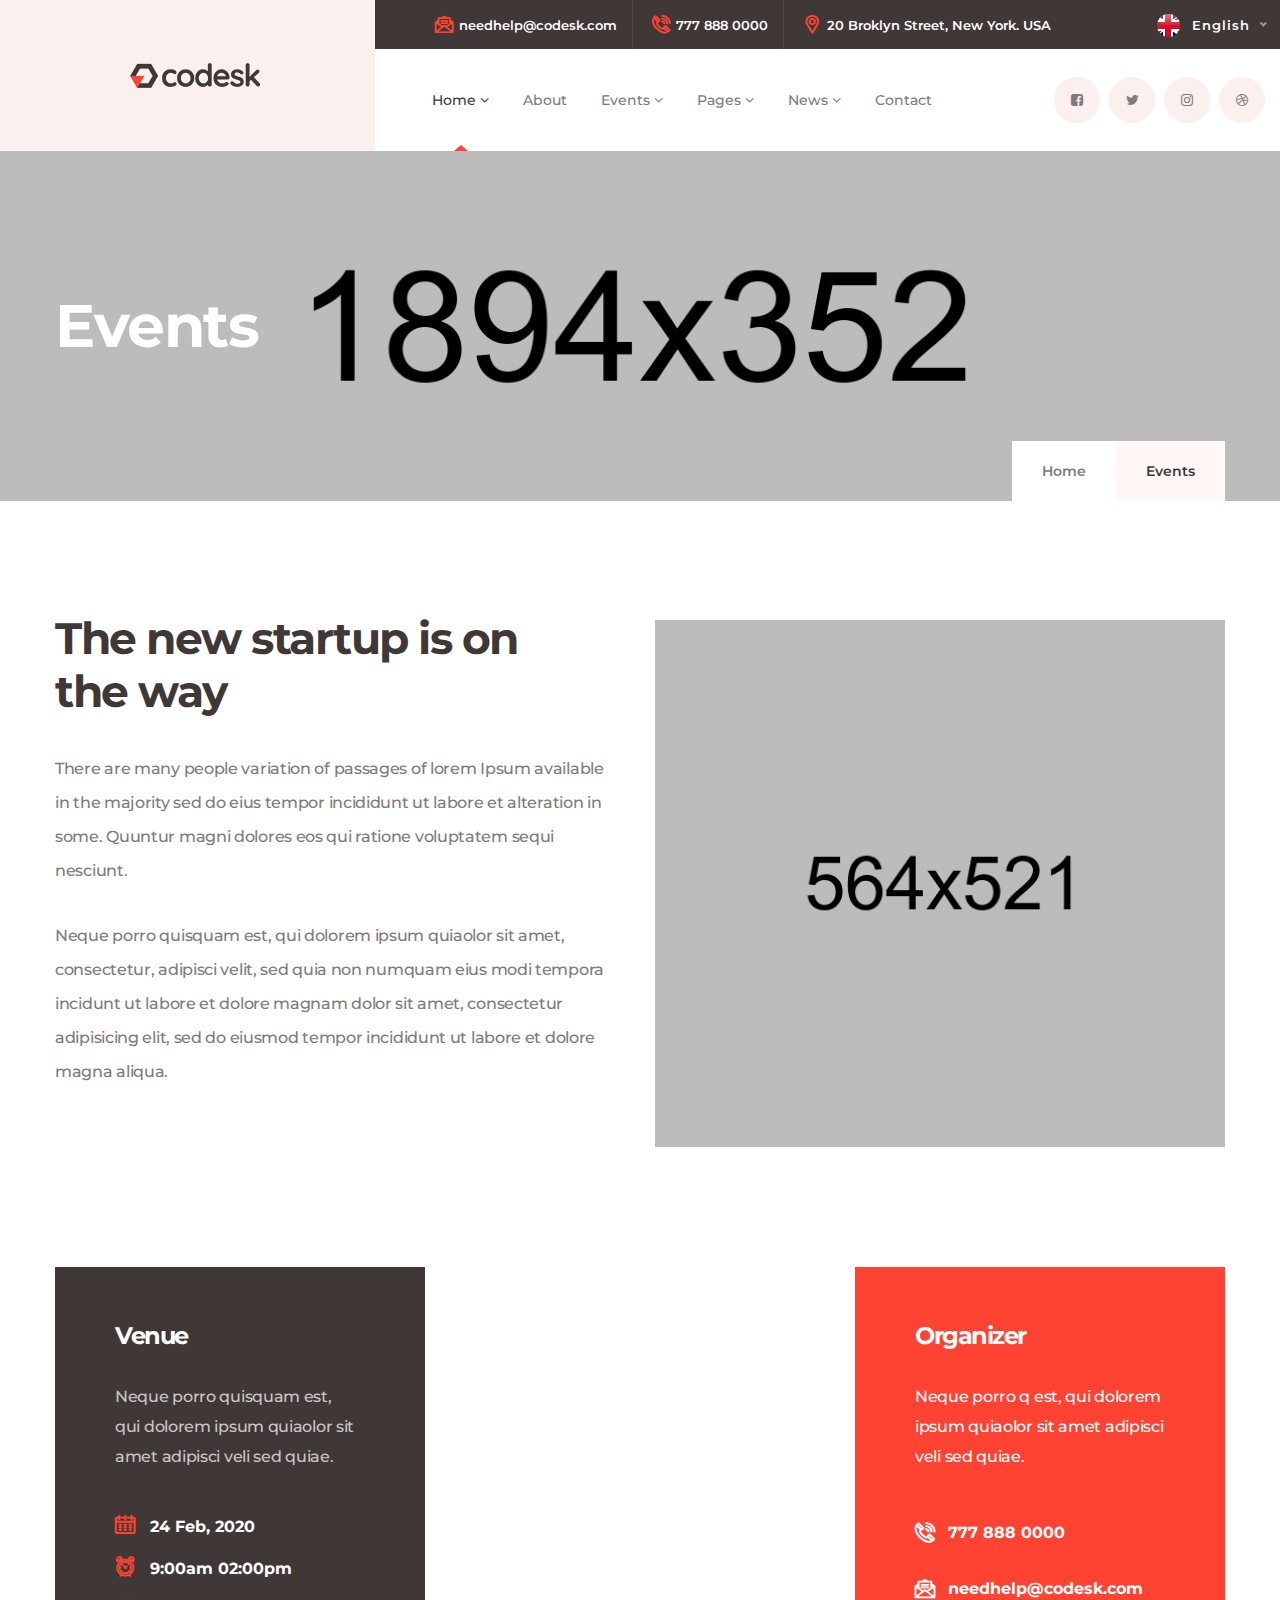
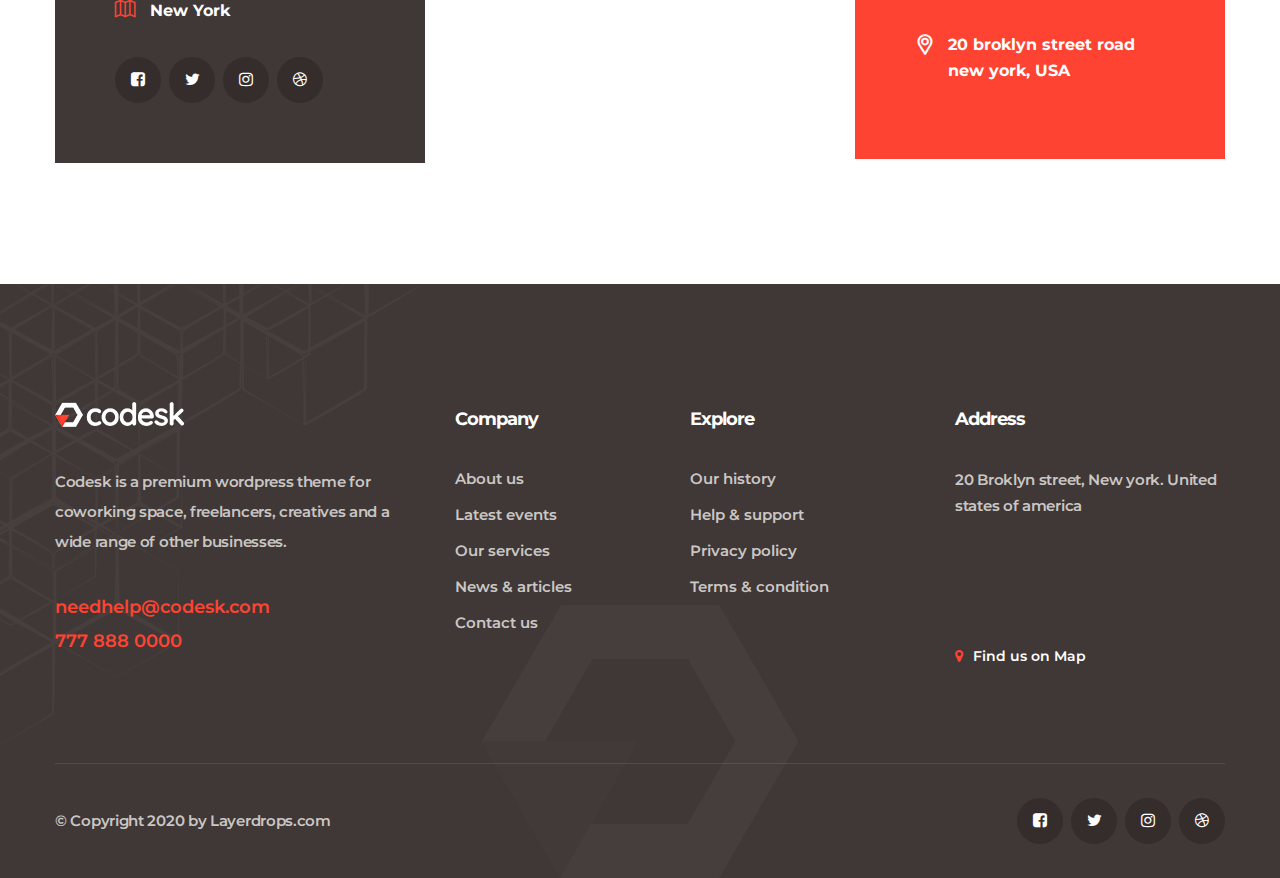
<file: single-event.html>
<!doctype html>
<html lang="en">

<head>
   
    <!--====== Required meta tags ======-->
    <meta charset="utf-8">
    <meta http-equiv="x-ua-compatible" content="ie=edge">
    <meta name="description" content="">
    <meta name="viewport" content="width=device-width, initial-scale=1, shrink-to-fit=no">
    
    <!--====== Title ======-->
    <title>Codesk - Coworking Space HTML Template</title>
    
    <!--====== Favicon Icon ======-->
    <link rel="shortcut icon" href="assets/images/we-know-logo.png" type="image/png">

    <!--====== Bootstrap css ======-->
    <link rel="stylesheet" href="assets/css/bootstrap.min.css">
    
    <!--====== Fontawesome css ======-->
    <link rel="stylesheet" href="assets/css/font-awesome.min.css">
    
    <!--====== flaticon css ======-->
    <link rel="stylesheet" href="assets/css/flaticon.css">
    
    <!--====== nice select css ======-->
    <link rel="stylesheet" href="assets/css/nice-select.css">
    
    <!--====== animate css ======-->
    <link rel="stylesheet" href="assets/css/animate.min.css">
    
    <!--====== Magnific Popup css ======-->
    <link rel="stylesheet" href="assets/css/magnific-popup.css">
    
    <!--====== Slick css ======-->
    <link rel="stylesheet" href="assets/css/slick.css">
    
    <!--====== Default css ======-->
    <link rel="stylesheet" href="assets/css/default.css">
    
    <!--====== Style css ======-->
    <link rel="stylesheet" href="assets/css/style.css">
  
  
</head>

<body>

    <!-- PRELOADER -->
    <div class="preloader">
        <div class="lds-ellipsis">
            <span></span>
            <span></span>
            <span></span>
        </div>
    </div>
    <!-- END PRELOADER -->

    <!--====== OFFCANVAS MENU PART START ======-->

    <div class="off_canvars_overlay">
                
    </div>
    <div class="offcanvas_menu">
        <div class="container-fluid">
            <div class="row">
                <div class="col-12">
                    <div class="offcanvas_menu_wrapper">
                        <div class="canvas_close">
                            <a href="javascript:void(0)"><i class="fa fa-times"></i></a>  
                        </div>
                        <div class="offcanvas-social">
                            <ul class="text-center">
                                <li><a href="$"><i class="fa fa-facebook-square"></i></a></li>
                                <li><a href="$"><i class="fa fa-twitter"></i></a></li>
                                <li><a href="$"><i class="fa fa-instagram"></i></a></li>
                                <li><a href="$"><i class="fa fa-dribbble"></i></a></li>
                            </ul>
                        </div>
                        <div id="menu" class="text-left ">
                            <ul class="offcanvas_main_menu">
                                <li class="menu-item-has-children active">
                                    <a href="#">Home</a>
                                    <ul class="sub-menu">
                                        <li><a href="index.html">Home 1</a></li>
                                        <li><a href="index-2.html">Home 2</a></li>
                                        <li><a href="index-3.html">Home 3</a></li>
                                        <li class="menu-item-has-children">
                                            <a href="#">Header Versions</a>
                                            <ul class="sub-menu">
                                                <li><a href="index.html">Header Style 1r</a></li>
                                                <li><a href="index-2.html">Header Style 2</a></li>
                                                <li><a href="index-3.html">Header Style 3</a></li>
                                            </ul>
                                        </li>
                                    </ul>
                                </li>
                                <li class="menu-item-has-children active">
                                    <a href="#">Pages</a>
                                    <ul class="sub-menu">
                                        <li><a href="about.html">About</a></li>
                                        <li><a href="our-team.html">Our Team</a></li>
                                        <li><a href="our-history.html">Our history</a></li>
                                        <li><a href="testimonials.html">testimonials</a></li>
                                    </ul>
                                </li>
                                <li class="menu-item-has-children active">
                                    <a href="#">Services</a>
                                    <ul class="sub-menu">
                                        <li><a href="services.html">Services</a></li>
                                        <li><a href="single-service.html">single service</a></li>
                                    </ul>
                                </li>
                                <li class="menu-item-has-children active">
                                    <a href="#">Recent Projects</a>
                                    <ul class="sub-menu">
                                        <li><a href="projects.html">Projects</a></li>
                                        <li><a href="single-project.html">single project</a></li>
                                    </ul>
                                </li>
                                <li class="menu-item-has-children active">
                                    <a href="#">Blog</a>
                                    <ul class="sub-menu">
                                        <li><a href="posts.html">posts</a></li>
                                        <li><a href="single-post.html">single post</a></li>
                                    </ul>
                                </li>
                                <li class="menu-item-has-children active">
                                    <a href="#">Contact</a>
                                </li>
                            </ul>
                        </div>
                        <div class="offcanvas_footer">
                            <span><a href="mailto:tanvirahmed8282@gmail.com"><i class="fa fa-envelope-o"></i> layerdrops@gmail.com</a></span>
                        </div>
                    </div>
                </div>
            </div>
        </div>
    </div>

    <!--====== OFFCANVAS MENU PART ENDS ======-->
   
    <!--====== HEADER PART START ======-->
    
    <header class="header-area">
        <div class="header-top-area">
            <div class="container-fluid">
                <div class="row">
                    <div class="col-lg-12">
                        <div class="header-top">
                            <ul>
                                <li><a href="mailto:needhelp@codesk.com"><i class="flaticon-message"></i> needhelp@codesk.com</a></li>
                                <li><a href="tel:7778880000"><i class="flaticon-phone-call"></i> 777 888 0000</a></li>
                                <li><a href="#"><i class="flaticon-placeholder"></i> 20 Broklyn Street, New York. USA</a></li>
                            </ul>
                            <div class="dropdown d-none d-md-block">
                                <img src="assets/images/map.png" alt="">
                                <select>
                                    <option value="1">English</option>
                                    <option value="2">Bangla</option>
                                    <option value="3">urdu</option>
                                    <option value="4">Hindi</option>
                                </select>
                            </div>
                        </div>
                    </div>
                </div>
            </div>
        </div>
        <div class="main-header">
            <div class="container-fluid">
                <div class="row">
                    <div class="col-lg-12">
                        <div class="main-header-item d-flex justify-content-between align-items-center">
                            <div class="main-header-menus  d-flex">
                                <div class="header-logo">
                                    <a href="index.html"><img src="assets/images/logo.png" alt="logo"></a>
                                </div>
                                <div class="header-menu d-none d-lg-block">
                                    <ul>
                                        <li>
                                            <a class="active" href="#">Home <i class="fa fa-angle-down"></i></a>
                                            <ul class="sub-menu">
                                                <li><a href="index.html">Home 1</a></li>
                                                <li><a href="index-2.html">Home 2</a></li>
                                                <li><a href="index-3.html">Home 3</a></li>
                                                <li>
                                                    <a href="#">Header Versions</a>
                                                    <ul class="sub-menu">
                                                        <li><a href="index.html">Header Style 1</a></li>
                                                        <li><a href="index-2.html">Header Style 2</a></li>
                                                        <li><a href="index-3.html">Header Style 3</a></li>
                                                    </ul>
                                                </li>
                                            </ul>
                                        </li>
                                        <li>
                                            <a href="about.html">About</a>
                                        </li>
                                        <li>
                                            <a href="#">Events  <i class="fa fa-angle-down"></i></a>
                                            <ul class="sub-menu">
                                                <li><a href="events.html">Events</a></li>
                                                <li><a href="single-event.html">single event</a></li>
                                            </ul>
                                        </li>
                                        <li>
                                            <a href="#">Pages  <i class="fa fa-angle-down"></i></a>
                                            <ul class="sub-menu">
                                                <li><a href="team.html">team</a></li>
                                                <li><a href="pricing.html">pricing</a></li>
                                                <li><a href="book-a-tour.html">book a tour</a></li>
                                                <li><a href="gallery.html">gallery</a></li>
                                            </ul>
                                        </li>
                                        <li>
                                            <a href="#">News  <i class="fa fa-angle-down"></i></a>
                                            <ul class="sub-menu">
                                                <li><a href="news.html">news</a></li>
                                                <li><a href="single-news.html">single news</a></li>
                                            </ul>
                                        </li>
                                        <li><a href="contact.html">Contact</a></li>
                                    </ul>
                                </div>
                            </div>
                            <div class="header-social d-flex align-items-center">
                                <ul class="d-none d-lg-block">
                                    <li><a href="$"><i class="fa fa-facebook-square"></i></a></li>
                                    <li><a href="$"><i class="fa fa-twitter"></i></a></li>
                                    <li><a href="$"><i class="fa fa-instagram"></i></a></li>
                                    <li><a href="$"><i class="fa fa-dribbble"></i></a></li>
                                </ul>
                                <div class="toggle-btn ml-30 canvas_open d-lg-none d-block">
                                    <i class="fa fa-bars"></i>
                                </div>
                            </div>
                        </div>
                    </div>
                </div>
            </div>
        </div>
    </header>
    
    <!--====== HEADER PART ENDS ======-->

    <!--====== PAGE TITLE PART START ======-->

    <div class="page-title-area bg_cover" style="background-image: url(assets/images/page-title-bg.jpg);">
        <div class="container">
            <div class="row">
                <div class="col-lg-12">
                    <div class="page-title-content">
                        <h3 class="title">Events</h3>
                        <nav aria-label="breadcrumb">
                            <ol class="breadcrumb">
                                <li class="breadcrumb-item"><a href="index.html">Home</a></li>
                                <li class="breadcrumb-item active" aria-current="page">Events</li>
                            </ol>
                        </nav>
                    </div>
                </div>
            </div>
        </div>
    </div>
    
    <!--====== PAGE TITLE PART ENDS ======-->

    <!--====== EVENT DETAILS PART START ======-->
    
    <section class="event-details-area pb-90">
        <div class="container">
            <div class="row">
                <div class="col-lg-6">
                    <div class="event-details-content">
                        <h3 class="title">The new startup is on the way</h3>
                        <p>There are many people variation of passages of lorem Ipsum available in the majority sed do eius tempor incididunt ut labore et alteration in some. Quuntur magni dolores eos qui ratione voluptatem sequi nesciunt.</p>
                        <p class="text">Neque porro quisquam est, qui dolorem ipsum quiaolor sit amet, consectetur, adipisci velit, sed quia non numquam eius modi tempora incidunt ut labore et dolore magnam dolor sit amet, consectetur adipisicing elit, sed do eiusmod tempor incididunt ut labore et dolore magna aliqua.</p>
                    </div>
                </div>
                <div class="col-lg-6">
                    <div class="event-details-thumb">
                        <img src="assets/images/event-details-thumb.jpg" alt="">
                    </div>
                </div>
            </div>
        </div>
    </section>
    
    <!--====== EVENT DETAILS PART ENDS ======-->

    <!--====== EVENT INFO  PART START ======-->
    
    <section class="event-info-area">
        <div class="container">
            <div class="row justify-content-center">
                <div class="col-lg-4 col-md-7">
                    <div class="event-info-item mt-30">
                        <h3 class="title">Venue</h3>
                        <p>Neque porro quisquam est, qui dolorem ipsum quiaolor sit amet adipisci veli sed quiae.</p>
                        <div class="info">
                            <ul>
                                <li><i class="flaticon-calendar"></i> 24 Feb, 2020</li>
                                <li><i class="flaticon-alarm-clock"></i> 9:00am 02:00pm</li>
                                <li><i class="flaticon-map"></i> New York</li>
                            </ul>
                        </div>
                        <div class="social">
                            <ul>
                                <li><a href="#"><i class="fa fa-facebook-square"></i></a></li>
                                <li><a href="#"><i class="fa fa-twitter"></i></a></li>
                                <li><a href="#"><i class="fa fa-instagram"></i></a></li>
                                <li><a href="#"><i class="fa fa-dribbble"></i></a></li>
                            </ul>
                        </div>
                    </div>
                </div>
                <div class="col-lg-4 col-md-7">
                    <div class="event-info-map mt-30">
                        <iframe src="https://www.google.com/maps/embed?pb=!1m14!1m12!1m3!1d14612.97540392891!2d90.497437!3d23.70298445!2m3!1f0!2f0!3f0!3m2!1i1024!2i768!4f13.1!5e0!3m2!1sen!2sbd!4v1590778145365!5m2!1sen!2sbd" width="600" height="450" style="border:0;" allowfullscreen="" aria-hidden="false" tabindex="0"></iframe>
                    </div>
                </div>
                <div class="col-lg-4 col-md-7">
                    <div class="event-info-item mt-30 item-2">
                        <h3 class="title">Organizer</h3>
                        <p>Neque porro q est, qui dolorem ipsum quiaolor sit amet adipisci veli sed quiae.</p>
                        <div class="info">
                            <ul>
                                <li><i class="flaticon-phone-call"></i> 777 888 0000</li>
                                <li><i class="flaticon-message"></i> needhelp@codesk.com</li>
                                <li><i class="flaticon-placeholder"></i> 20 broklyn street road new york, USA</li>
                            </ul>
                        </div>
                    </div>
                </div>
            </div>
        </div>
    </section>
    
    <!--====== EVENT INFO  PART ENDS ======-->

    <!--====== FOOTER PART START ======-->
    
    <section class="footer-area">
        <div class="container">
            <div class="row">
                <div class="col-lg-4 col-md-6 col-sm-8">
                    <div class="footer-about mt-30">
                        <div class="logo">
                            <a href="#"><img src="assets/images/logo-2.png" alt="logo"></a>
                        </div>
                        <p>Codesk is a premium wordpress theme for coworking space, freelancers, creatives and a wide range of other businesses.</p>
                        <ul>
                            <li><a href="mailto:needhelp@codesk.com">needhelp@codesk.com</a></li>
                            <li><a href="tel:7778880000">777 888 0000</a></li>
                        </ul>
                    </div>
                </div>
                <div class="col-lg-2 col-md-6 col-sm-6">
                    <div class="footer-list mt-30">
                        <h4 class="title">Company</h4>
                        <ul>
                            <li><a href="#">About us</a></li>
                            <li><a href="#">Latest events</a></li>
                            <li><a href="#">Our services</a></li>
                            <li><a href="#">News & articles</a></li>
                            <li><a href="#">Contact us</a></li>
                        </ul>
                    </div>
                </div>
                <div class="col-lg-3 col-md-6 col-sm-6">
                    <div class="footer-list pl-35 mt-30">
                        <h4 class="title">Explore</h4>
                        <ul>
                            <li><a href="#">Our history</a></li>
                            <li><a href="#">Help & support</a></li>
                            <li><a href="#">Privacy policy</a></li>
                            <li><a href="#">Terms & condition</a></li>
                        </ul>
                    </div>
                </div>
                <div class="col-lg-3 col-md-6">
                    <div class="footer-address mt-30">
                        <h3 class="title">Address</h3>
                        <p>20 Broklyn street, New york. United states of america</p>
                        <iframe src="https://www.google.com/maps/embed?pb=!1m14!1m12!1m3!1d14612.97540392891!2d90.497437!3d23.70298445!2m3!1f0!2f0!3f0!3m2!1i1024!2i768!4f13.1!5e0!3m2!1sen!2sbd!4v1590471441805!5m2!1sen!2sbd" width="600" height="450" style="border:0;" allowfullscreen="" aria-hidden="false" tabindex="0"></iframe>
                        <span><i class="fa fa-map-marker"></i> Find us on Map</span>
                    </div>
                </div>
            </div>
        </div>
        <div class="footer-copyright-area">
            <div class="container">
                <div class="row">
                    <div class="col-lg-12">
                        <div class="footer-copyright d-block d-md-flex justify-content-between align-items-center">
                            <p>© Copyright 2020 by Layerdrops.com</p>
                            <ul>
                                <li><a href="#"><i class="fa fa-facebook-square"></i></a></li>
                                <li><a href="#"><i class="fa fa-twitter"></i></a></li>
                                <li><a href="#"><i class="fa fa-instagram"></i></a></li>
                                <li><a href="#"><i class="fa fa-dribbble"></i></a></li>
                            </ul>
                        </div>
                    </div>
                </div>
            </div>
        </div>
        <div class="footer-pattern">
            <img src="assets/images/footer-pattern.png" alt="">
        </div>
        <div class="footer-logo">
            <img src="assets/images/footer-logo.png" alt="">
        </div>
    </section>
    
    <!--====== FOOTER PART ENDS ======-->
    
    <!--====== GO TO TOP PART START ======-->
    
    <div class="go-top-area">
        <div class="go-top-wrap">
            <div class="go-top-btn-wrap">
                <div class="go-top go-top-btn">
                    <i class="fa fa-angle-double-up"></i>
                    <i class="fa fa-angle-double-up"></i>
                </div>
            </div>
        </div>
    </div>
    
    <!--====== GO TO TOP PART ENDS ======-->
    
    
    



    
    <!--====== jquery js ======-->
    <script src="assets/js/vendor/modernizr-3.6.0.min.js"></script>
    <script src="assets/js/vendor/jquery-3.5.0.js"></script>

    <!--====== Bootstrap js ======-->
    <script src="assets/js/bootstrap.min.js"></script>
    <script src="assets/js/popper.min.js"></script>
    
    <!--====== Slick js ======-->
    <script src="assets/js/slick.min.js"></script>
    
    <!--====== odometer js ======-->
    <script src="assets/js/jquery.counterup.min.js"></script>
    <script src="assets/js/jquery.waypoints.min.js"></script>
    
    <!--====== wow js ======-->
    <script src="assets/js/wow.js"></script>
    
    <!--====== nice select js ======-->
    <script src="assets/js/jquery.nice-select.min.js"></script>
    
    <!--====== Magnific Popup js ======-->
    <script src="assets/js/jquery.magnific-popup.min.js"></script>
    
    <!--====== Main js ======-->
    <script src="assets/js/main.js"></script>

</body>

</html>
</file>
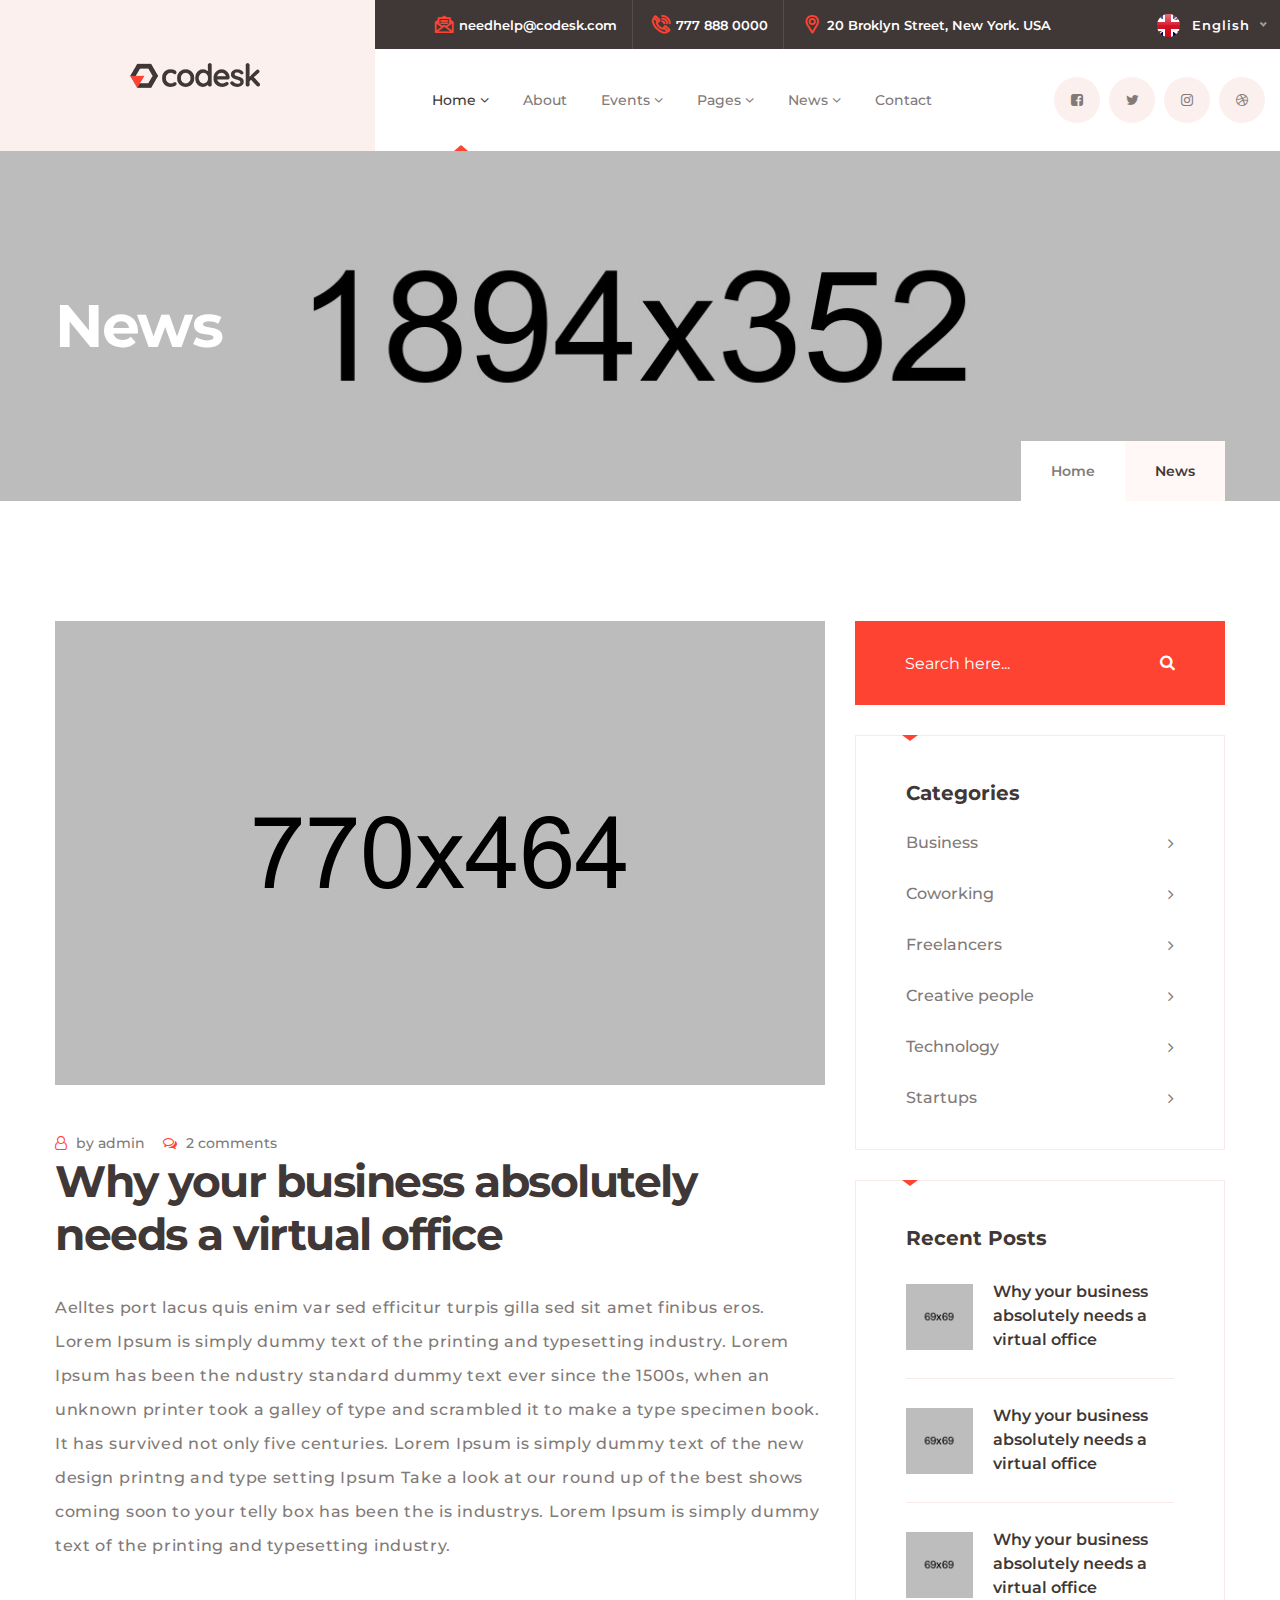
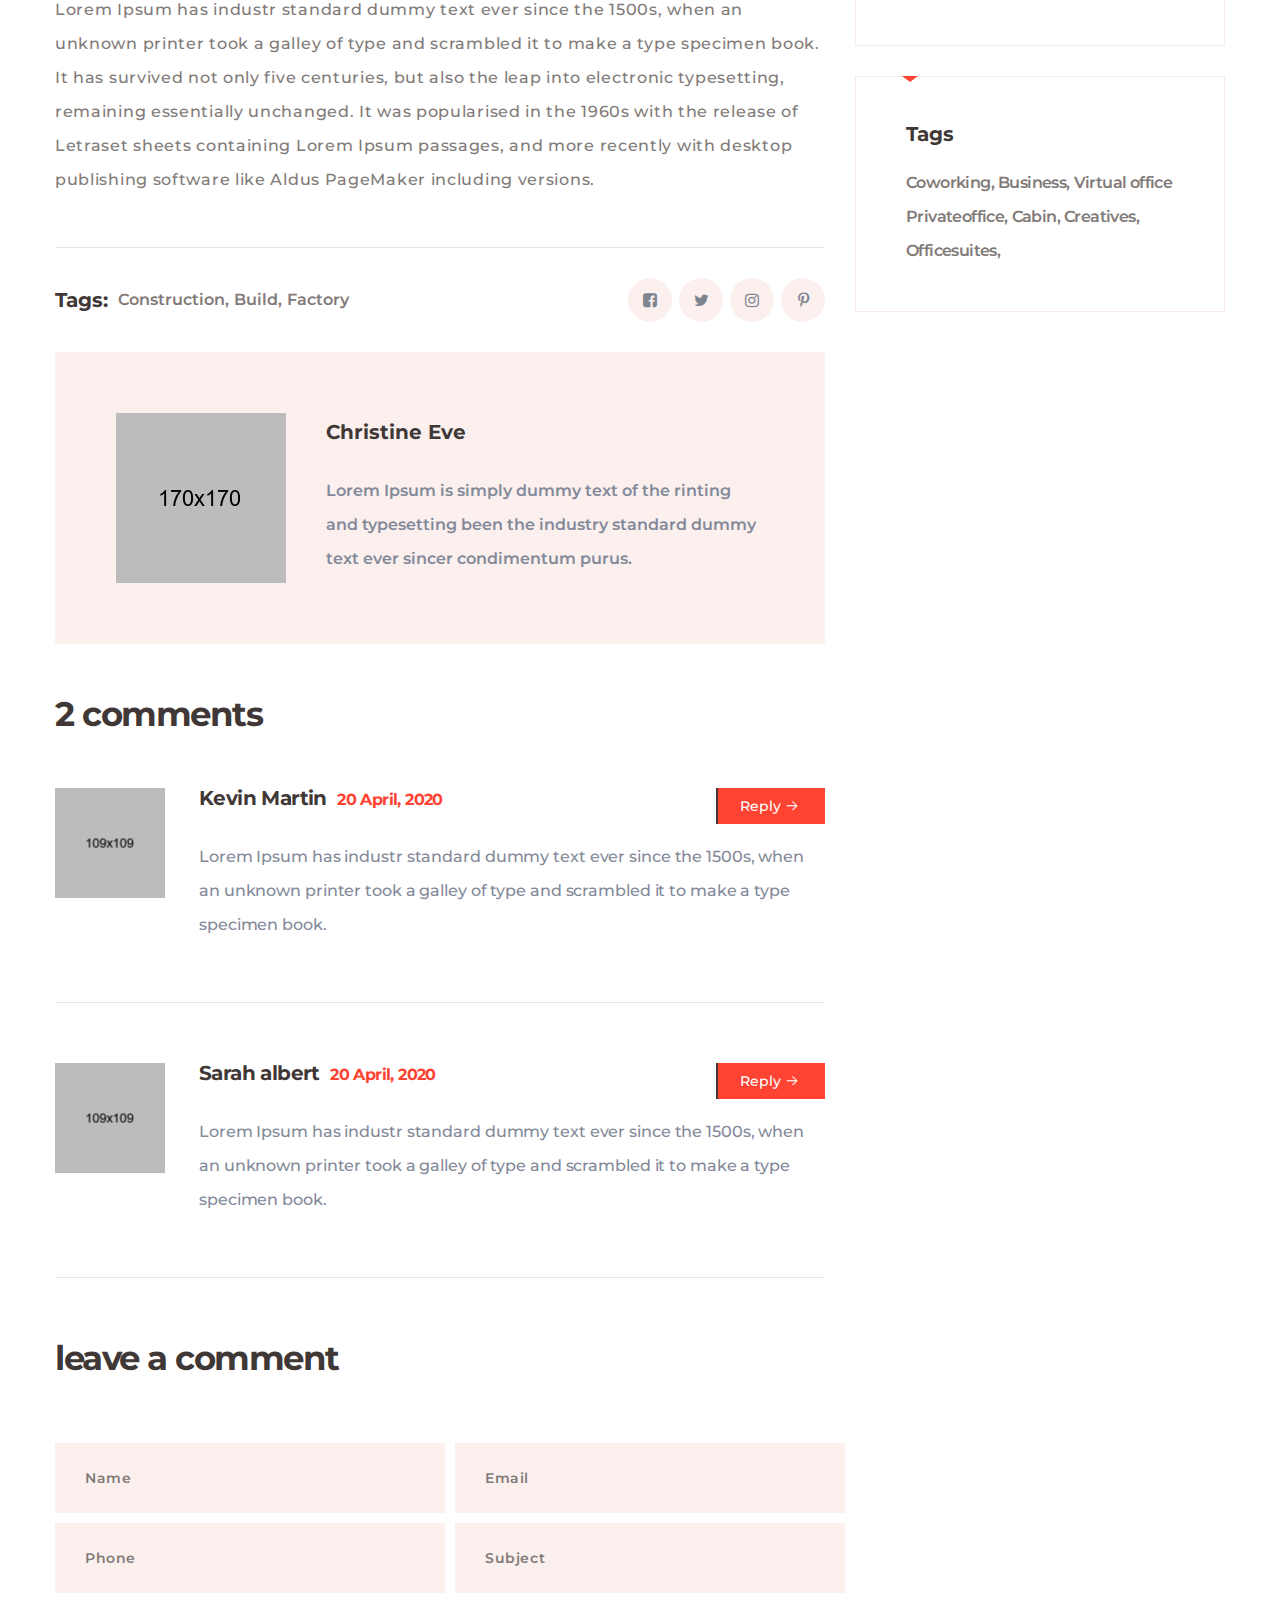
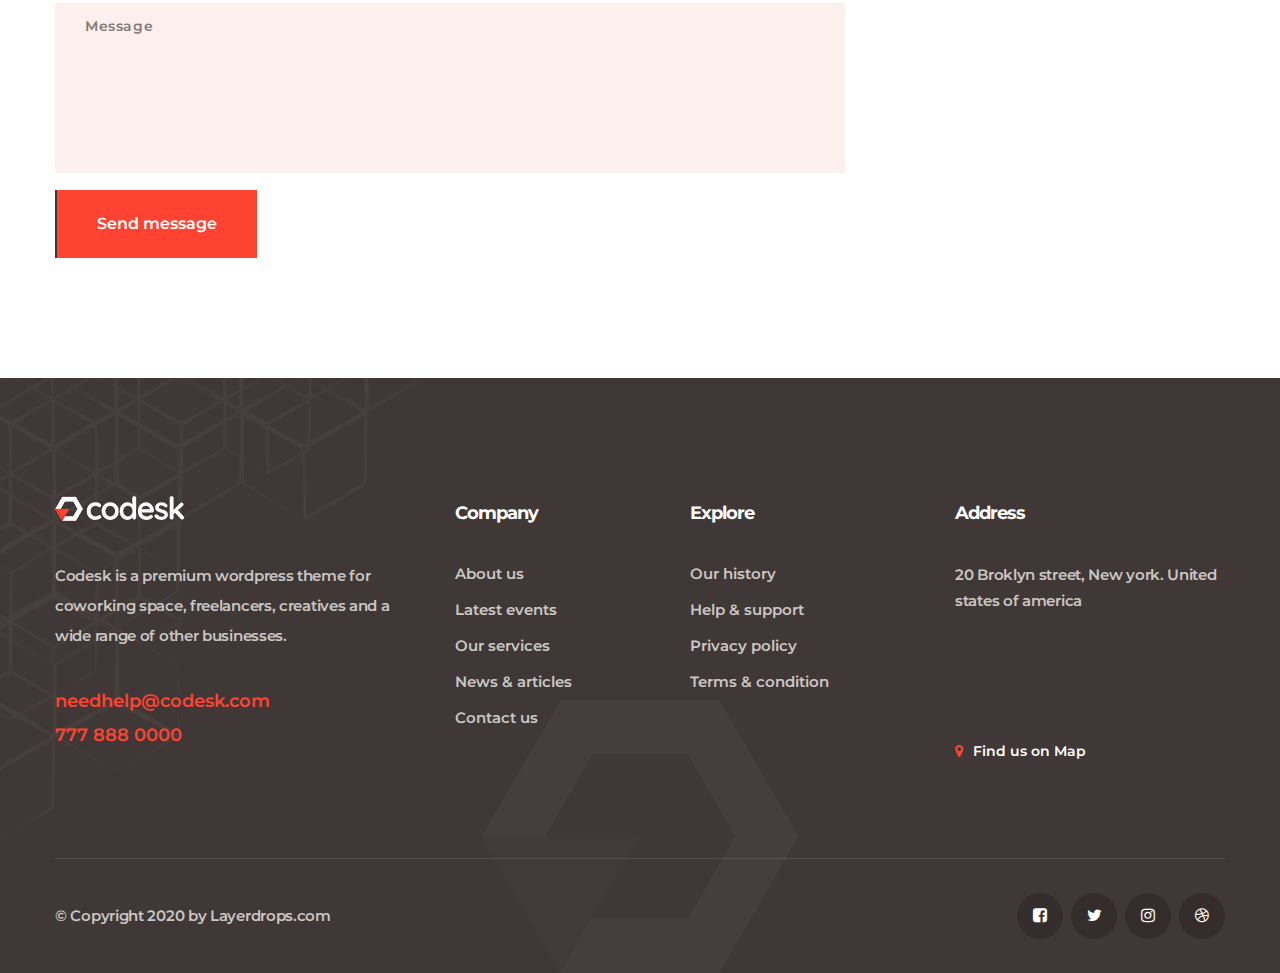
<file: single-news.html>
<!doctype html>
<html lang="en">

<head>
   
    <!--====== Required meta tags ======-->
    <meta charset="utf-8">
    <meta http-equiv="x-ua-compatible" content="ie=edge">
    <meta name="description" content="">
    <meta name="viewport" content="width=device-width, initial-scale=1, shrink-to-fit=no">
    
    <!--====== Title ======-->
    <title>Codesk - Coworking Space HTML Template</title>
    
    <!--====== Favicon Icon ======-->
    <link rel="shortcut icon" href="assets/images/we-know-logo.png" type="image/png">

    <!--====== Bootstrap css ======-->
    <link rel="stylesheet" href="assets/css/bootstrap.min.css">
    
    <!--====== Fontawesome css ======-->
    <link rel="stylesheet" href="assets/css/font-awesome.min.css">
    
    <!--====== flaticon css ======-->
    <link rel="stylesheet" href="assets/css/flaticon.css">
    
    <!--====== nice select css ======-->
    <link rel="stylesheet" href="assets/css/nice-select.css">
    
    <!--====== animate css ======-->
    <link rel="stylesheet" href="assets/css/animate.min.css">
    
    <!--====== Magnific Popup css ======-->
    <link rel="stylesheet" href="assets/css/magnific-popup.css">
    
    <!--====== Slick css ======-->
    <link rel="stylesheet" href="assets/css/slick.css">
    
    <!--====== Default css ======-->
    <link rel="stylesheet" href="assets/css/default.css">
    
    <!--====== Style css ======-->
    <link rel="stylesheet" href="assets/css/style.css">
  
  
</head>

<body>

    <!-- PRELOADER -->
    <div class="preloader">
        <div class="lds-ellipsis">
            <span></span>
            <span></span>
            <span></span>
        </div>
    </div>
    <!-- END PRELOADER -->

    <!--====== OFFCANVAS MENU PART START ======-->

    <div class="off_canvars_overlay">
                
    </div>
    <div class="offcanvas_menu">
        <div class="container-fluid">
            <div class="row">
                <div class="col-12">
                    <div class="offcanvas_menu_wrapper">
                        <div class="canvas_close">
                            <a href="javascript:void(0)"><i class="fa fa-times"></i></a>  
                        </div>
                        <div class="offcanvas-social">
                            <ul class="text-center">
                                <li><a href="$"><i class="fa fa-facebook-square"></i></a></li>
                                <li><a href="$"><i class="fa fa-twitter"></i></a></li>
                                <li><a href="$"><i class="fa fa-instagram"></i></a></li>
                                <li><a href="$"><i class="fa fa-dribbble"></i></a></li>
                            </ul>
                        </div>
                        <div id="menu" class="text-left ">
                            <ul class="offcanvas_main_menu">
                                <li class="menu-item-has-children active">
                                    <a href="#">Home</a>
                                    <ul class="sub-menu">
                                        <li><a href="index.html">Home 1</a></li>
                                        <li><a href="index-2.html">Home 2</a></li>
                                        <li><a href="index-3.html">Home 3</a></li>
                                        <li class="menu-item-has-children">
                                            <a href="#">Header Versions</a>
                                            <ul class="sub-menu">
                                                <li><a href="index.html">Header Style 1r</a></li>
                                                <li><a href="index-2.html">Header Style 2</a></li>
                                                <li><a href="index-3.html">Header Style 3</a></li>
                                            </ul>
                                        </li>
                                    </ul>
                                </li>
                                <li class="menu-item-has-children active">
                                    <a href="#">Pages</a>
                                    <ul class="sub-menu">
                                        <li><a href="about.html">About</a></li>
                                        <li><a href="our-team.html">Our Team</a></li>
                                        <li><a href="our-history.html">Our history</a></li>
                                        <li><a href="testimonials.html">testimonials</a></li>
                                    </ul>
                                </li>
                                <li class="menu-item-has-children active">
                                    <a href="#">Services</a>
                                    <ul class="sub-menu">
                                        <li><a href="services.html">Services</a></li>
                                        <li><a href="single-service.html">single service</a></li>
                                    </ul>
                                </li>
                                <li class="menu-item-has-children active">
                                    <a href="#">Recent Projects</a>
                                    <ul class="sub-menu">
                                        <li><a href="projects.html">Projects</a></li>
                                        <li><a href="single-project.html">single project</a></li>
                                    </ul>
                                </li>
                                <li class="menu-item-has-children active">
                                    <a href="#">Blog</a>
                                    <ul class="sub-menu">
                                        <li><a href="posts.html">posts</a></li>
                                        <li><a href="single-post.html">single post</a></li>
                                    </ul>
                                </li>
                                <li class="menu-item-has-children active">
                                    <a href="#">Contact</a>
                                </li>
                            </ul>
                        </div>
                        <div class="offcanvas_footer">
                            <span><a href="mailto:tanvirahmed8282@gmail.com"><i class="fa fa-envelope-o"></i> layerdrops@gmail.com</a></span>
                        </div>
                    </div>
                </div>
            </div>
        </div>
    </div>

    <!--====== OFFCANVAS MENU PART ENDS ======-->
   
    <!--====== HEADER PART START ======-->
    
    <header class="header-area">
        <div class="header-top-area">
            <div class="container-fluid">
                <div class="row">
                    <div class="col-lg-12">
                        <div class="header-top">
                            <ul>
                                <li><a href="mailto:needhelp@codesk.com"><i class="flaticon-message"></i> needhelp@codesk.com</a></li>
                                <li><a href="tel:7778880000"><i class="flaticon-phone-call"></i> 777 888 0000</a></li>
                                <li><a href="#"><i class="flaticon-placeholder"></i> 20 Broklyn Street, New York. USA</a></li>
                            </ul>
                            <div class="dropdown d-none d-md-block">
                                <img src="assets/images/map.png" alt="">
                                <select>
                                    <option value="1">English</option>
                                    <option value="2">Bangla</option>
                                    <option value="3">urdu</option>
                                    <option value="4">Hindi</option>
                                </select>
                            </div>
                        </div>
                    </div>
                </div>
            </div>
        </div>
        <div class="main-header">
            <div class="container-fluid">
                <div class="row">
                    <div class="col-lg-12">
                        <div class="main-header-item d-flex justify-content-between align-items-center">
                            <div class="main-header-menus  d-flex">
                                <div class="header-logo">
                                    <a href="index.html"><img src="assets/images/logo.png" alt="logo"></a>
                                </div>
                                <div class="header-menu d-none d-lg-block">
                                    <ul>
                                        <li>
                                            <a class="active" href="#">Home <i class="fa fa-angle-down"></i></a>
                                            <ul class="sub-menu">
                                                <li><a href="index.html">Home 1</a></li>
                                                <li><a href="index-2.html">Home 2</a></li>
                                                <li><a href="index-3.html">Home 3</a></li>
                                                <li>
                                                    <a href="#">Header Versions</a>
                                                    <ul class="sub-menu">
                                                        <li><a href="index.html">Header Style 1</a></li>
                                                        <li><a href="index-2.html">Header Style 2</a></li>
                                                        <li><a href="index-3.html">Header Style 3</a></li>
                                                    </ul>
                                                </li>
                                            </ul>
                                        </li>
                                        <li>
                                            <a href="about.html">About</a>
                                        </li>
                                        <li>
                                            <a href="#">Events  <i class="fa fa-angle-down"></i></a>
                                            <ul class="sub-menu">
                                                <li><a href="events.html">Events</a></li>
                                                <li><a href="single-event.html">single event</a></li>
                                            </ul>
                                        </li>
                                        <li>
                                            <a href="#">Pages  <i class="fa fa-angle-down"></i></a>
                                            <ul class="sub-menu">
                                                <li><a href="team.html">team</a></li>
                                                <li><a href="pricing.html">pricing</a></li>
                                                <li><a href="book-a-tour.html">book a tour</a></li>
                                                <li><a href="gallery.html">gallery</a></li>
                                            </ul>
                                        </li>
                                        <li>
                                            <a href="#">News  <i class="fa fa-angle-down"></i></a>
                                            <ul class="sub-menu">
                                                <li><a href="news.html">news</a></li>
                                                <li><a href="single-news.html">single news</a></li>
                                            </ul>
                                        </li>
                                        <li><a href="contact.html">Contact</a></li>
                                    </ul>
                                </div>
                            </div>
                            <div class="header-social d-flex align-items-center">
                                <ul class="d-none d-lg-block">
                                    <li><a href="$"><i class="fa fa-facebook-square"></i></a></li>
                                    <li><a href="$"><i class="fa fa-twitter"></i></a></li>
                                    <li><a href="$"><i class="fa fa-instagram"></i></a></li>
                                    <li><a href="$"><i class="fa fa-dribbble"></i></a></li>
                                </ul>
                                <div class="toggle-btn ml-30 canvas_open d-lg-none d-block">
                                    <i class="fa fa-bars"></i>
                                </div>
                            </div>
                        </div>
                    </div>
                </div>
            </div>
        </div>
    </header>
    
    <!--====== HEADER PART ENDS ======-->

    <!--====== PAGE TITLE PART START ======-->

    <div class="page-title-area bg_cover" style="background-image: url(assets/images/page-title-bg.jpg);">
        <div class="container">
            <div class="row">
                <div class="col-lg-12">
                    <div class="page-title-content">
                        <h3 class="title">News</h3>
                        <nav aria-label="breadcrumb">
                            <ol class="breadcrumb">
                                <li class="breadcrumb-item"><a href="index.html">Home</a></li>
                                <li class="breadcrumb-item active" aria-current="page">News</li>
                            </ol>
                        </nav>
                    </div>
                </div>
            </div>
        </div>
    </div>
    
    <!--====== PAGE TITLE PART ENDS ======-->

    <!--====== BLOG DETAILS PART ENDS ======-->

    <section class="blog-details">
        <div class="container">
            <div class="row justify-content-center">
                <div class="col-lg-8">
                    <div class="blog-details__main">
                        <div class="blog-details__image">
                            <img src="assets/images/blog-details-thumb.jpg" alt="thumb">
                        </div><!-- /.blog-details__image -->
                        <div class="blog-details__content">
                            <div class="blog-one__meta">
                                <a href="#"><i class="fa fa-user-o"></i> by admin</a>
                                <a href="#"><i class="fa fa-comments-o"></i> 2 comments</a>
                            </div><!-- /.blog-one__meta -->
                            <h3>Why your business absolutely needs a virtual office</h3>
                            <p>Aelltes port lacus quis enim var sed efficitur turpis gilla sed sit amet finibus eros. Lorem Ipsum is simply dummy text of the printing and typesetting industry. Lorem Ipsum has been the ndustry standard dummy text ever since the 1500s, when an unknown printer took a galley of type and scrambled it to make a type specimen book. It has survived not only five centuries. Lorem Ipsum is simply dummy text of the new design printng and type setting Ipsum Take a look at our round up of the best shows coming soon to your telly box has been the is industrys. Lorem Ipsum is simply dummy text of the printing and typesetting industry.</p>
                            <p>Lorem Ipsum has industr standard dummy text ever since the 1500s, when an unknown printer took a galley of type and scrambled it to make a type specimen book. It has survived not only five centuries, but also the leap into electronic typesetting, remaining essentially unchanged. It was popularised in the 1960s with the release of Letraset sheets containing Lorem Ipsum passages, and more recently with desktop publishing software like Aldus PageMaker including versions.</p>
                        </div><!-- /.blog-details__content -->
                        <div class="blog-details__meta">
                            <div class="blog-details__tags">
                                <span>Tags: </span> <a href="#">Construction,</a> <a href="#">Build,</a> <a                                    href="#">Factory</a>
                            </div><!-- /.blog-details__tags -->
                            <div class="blog-details__share">
                                <ul>
                                    <li><a href="#"><i class="fa fa-facebook-square"></i></a></li>
                                    <li><a href="#"><i class="fa fa-twitter"></i></a></li>
                                    <li><a href="#"><i class="fa fa-instagram"></i></a></li>
                                    <li><a href="#"><i class="fa fa-pinterest-p"></i></a></li>
                                </ul>
                            </div><!-- /.blog-details__share -->
                        </div><!-- /.blog-details__meta -->
                    </div><!-- /.blog-details__main -->

                    <div class="blog-author">
                        <div class="blog-author__image">
                            <img src="assets/images/author.jpg" alt="author">
                        </div><!-- /.blog-author__image -->
                        <div class="blog-author__content">
                            <h3>Christine Eve </h3>
                            <p>Lorem Ipsum is simply dummy text of the rinting and typesetting been the industry standard dummy text ever sincer condimentum purus.</p>
                        </div><!-- /.blog-author__content -->
                    </div><!-- /.blog-author -->

                    <div class="comment-one">
                        <h3 class="comment-one__block-title">2 Comments</h3><!-- /.comment-one__block-title -->
                        <div class="comment-one__single">
                            <div class="comment-one__image">
                                <img src="assets/images/comment-1-1.jpg" alt="">
                            </div><!-- /.comment-one__image -->
                            <div class="comment-one__content">
                                <h3>Kevin Martin <span class="comment-one__date">20 April, 2020</span></h3>
                                
                                <p>Lorem Ipsum has industr standard dummy text ever since the 1500s, when an unknown printer took a galley of type and scrambled it to make a type specimen book. </p>
                            </div><!-- /.comment-one__content -->
                            <div class="blog-btn">
                                <a href="#" class="main-btn main-btn-2">Reply <i class="flaticon-right-arrow"></i></a>
                            </div>
                            <!-- /.thm-btn comment-one__btn -->
                        </div><!-- /.comment-one__single -->
                        <div class="comment-one__single">
                            <div class="comment-one__image">
                                <img src="assets/images/comment-1-2.jpg" alt="">
                            </div><!-- /.comment-one__image -->
                            <div class="comment-one__content">
                                <h3>Sarah albert <span class="comment-one__date">20 April, 2020</span></h3>
                                <p>Lorem Ipsum has industr standard dummy text ever since the 1500s, when an unknown printer took a galley of type and scrambled it to make a type specimen book. </p>
                            </div><!-- /.comment-one__content -->
                            <div class="blog-btn">
                                <a href="#" class="main-btn main-btn-2">Reply <i class="flaticon-right-arrow"></i></a>
                            </div>
                            <!-- /.thm-btn comment-one__btn -->
                        </div><!-- /.comment-one__single -->
                    </div><!-- /.comment-one -->
                    <div class="comment-form">
                        <h3 class="comment-one__block-title">Leave a Comment</h3><!-- /.comment-one__block-title -->
                        <form  action="#" class="contact-one__form">
                            <div class="row">
                                <div class="col-lg-6">
                                    <div class="input-box">
                                        <input type="text" placeholder="name" name="name">
                                    </div>
                                </div><!-- /.col-lg-6 -->
                                <div class="col-lg-6">
                                    <div class="input-box">
                                        <input type="text" placeholder="Email" name="email">
                                    </div>
                                </div><!-- /.col-lg-6 -->
                                <div class="col-lg-6">
                                    <div class="input-box">
                                        <input type="text" placeholder="Phone" name="number">
                                    </div>
                                </div><!-- /.col-lg-6 -->
                                <div class="col-lg-6">
                                    <div class="input-box">
                                        <input type="text" placeholder="Subject" name="subject">
                                    </div>
                                </div><!-- /.col-lg-6 -->
                                <div class="col-lg-12">
                                    <div class="input-box">
                                        <textarea placeholder="Message" name="message"></textarea>
                                    </div>
                                </div><!-- /.col-lg-12 -->
                                <div class="col-lg-12 text-left">
                                    <div class="input-box">
                                        <button type="submit" class="main-btn main-btn-2">Send message</button>
                                    </div>
                                    <!-- /.thm-btn contact-one__btn -->
                                </div><!-- /.col-lg-12 -->
                            </div><!-- /.row -->
                        </form><!-- /.contact-one__form -->
                    </div><!-- /.comment-form -->
                </div><!-- /.col-lg-8 -->
                <div class="col-lg-4 col-md-6 col-sm-7">
                    <div class="sidebar">
                        <div class="sidebar__single sidebar__search">
                            <form action="#" class="sidebar__search-form">
                                <input type="text" name="search" placeholder="Search here...">
                                <button type="submit"><i class="fa fa-search"></i></button>
                            </form>
                        </div><!-- /.sidebar__single -->
                        <div class="sidebar__single sidebar__category">
                            <h3 class="sidebar__title">Categories</h3><!-- /.sidebar__title -->
                            <ul class="sidebar__category-list">
                                <li class="sidebar__category-list-item"><a href="#">Business <i class="fa fa-angle-right"></i></a></li>
                                <li class="sidebar__category-list-item"><a href="#">Coworking <i class="fa fa-angle-right"></i></a></li>
                                <li class="sidebar__category-list-item"><a href="#">Freelancers <i class="fa fa-angle-right"></i></a></li>
                                <li class="sidebar__category-list-item"><a href="#">Creative people <i class="fa fa-angle-right"></i></a></li>
                                <li class="sidebar__category-list-item"><a href="#">Technology <i class="fa fa-angle-right"></i></a></li>
                                <li class="sidebar__category-list-item"><a href="#">Startups <i class="fa fa-angle-right"></i></a></li>
                            </ul><!-- /.sidebar__category-list -->
                        </div><!-- /.sidebar__single -->
                        <div class="sidebar__single sidebar__post">
                            <h3 class="sidebar__title">Recent Posts</h3><!-- /.sidebar__title -->
                            <div class="sidebar__post-wrap">
                                <div class="sidebar__post__single">
                                    <div class="sidebar__post-image">
                                        <div class="inner-block"><img src="assets/images/post-1.png"
                                                alt="Awesome Image" /></div>
                                        <!-- /.inner-block -->
                                    </div><!-- /.sidebar__post-image -->
                                    <div class="sidebar__post-content">
                                        <h4 class="sidebar__post-title"><a href="single-post.html">Why your business absolutely needs a virtual office</a></h4>
                                        <!-- /.sidebar__post-title -->
                                    </div><!-- /.sidebar__post-content -->
                                </div><!-- /.sidebar__post__single -->
                                <div class="sidebar__post__single">
                                    <div class="sidebar__post-image">
                                        <div class="inner-block"><img src="assets/images/post-2.png"
                                                alt="Awesome Image" /></div>
                                        <!-- /.inner-block -->
                                    </div><!-- /.sidebar__post-image -->
                                    <div class="sidebar__post-content">
                                        <h4 class="sidebar__post-title"><a href="single-post.html">Why your business absolutely needs a virtual office</a></h4>
                                        <!-- /.sidebar__post-title -->
                                    </div><!-- /.sidebar__post-content -->
                                </div><!-- /.sidebar__post__single -->
                                <div class="sidebar__post__single item">
                                    <div class="sidebar__post-image">
                                        <div class="inner-block"><img src="assets/images/post-3.png"
                                                alt="Awesome Image" /></div>
                                        <!-- /.inner-block -->
                                    </div><!-- /.sidebar__post-image -->
                                    <div class="sidebar__post-content">
                                        <h4 class="sidebar__post-title"><a href="single-post.html">Why your business absolutely needs a virtual office</a></h4>
                                        <!-- /.sidebar__post-title -->
                                    </div><!-- /.sidebar__post-content -->
                                </div><!-- /.sidebar__post__single -->
                            </div><!-- /.sidebar__post-wrap -->
                        </div><!-- /.sidebar__single -->
                        <div class="sidebar__single sidebar__tags">
                            <h3 class="sidebar__title">Tags</h3><!-- /.sidebar__title -->
                            <ul class="sidebar__tags-list">
                                <li class="sidebar__tags-list-item"><a href="#">Coworking,</a></li>
                                <li class="sidebar__tags-list-item"><a href="#">Business,</a></li>
                                <li class="sidebar__tags-list-item"><a href="#">Virtual office</a></li>
                                <li class="sidebar__tags-list-item"><a href="#">Privateoffice,</a></li>
                                <li class="sidebar__tags-list-item"><a href="#">Cabin,</a></li>
                                <li class="sidebar__tags-list-item"><a href="#">Creatives,</a></li>
                                <li class="sidebar__tags-list-item"><a href="#">Officesuites,</a></li>
                            </ul><!-- /.sidebar__category-list -->
                        </div><!-- /.sidebar__single -->
                    </div><!-- /.sidebar -->
                </div><!-- /.col-lg-4 -->
            </div><!-- /.row -->
        </div><!-- /.container -->
    </section><!-- /.blog-details -->

    <!--====== BLOG DETAILSSTART ======-->
    
    <!--====== FOOTER PART START ======-->
    
    <section class="footer-area">
        <div class="container">
            <div class="row">
                <div class="col-lg-4 col-md-6 col-sm-8">
                    <div class="footer-about mt-30">
                        <div class="logo">
                            <a href="#"><img src="assets/images/logo-2.png" alt="logo"></a>
                        </div>
                        <p>Codesk is a premium wordpress theme for coworking space, freelancers, creatives and a wide range of other businesses.</p>
                        <ul>
                            <li><a href="mailto:needhelp@codesk.com">needhelp@codesk.com</a></li>
                            <li><a href="tel:7778880000">777 888 0000</a></li>
                        </ul>
                    </div>
                </div>
                <div class="col-lg-2 col-md-6 col-sm-6">
                    <div class="footer-list mt-30">
                        <h4 class="title">Company</h4>
                        <ul>
                            <li><a href="#">About us</a></li>
                            <li><a href="#">Latest events</a></li>
                            <li><a href="#">Our services</a></li>
                            <li><a href="#">News & articles</a></li>
                            <li><a href="#">Contact us</a></li>
                        </ul>
                    </div>
                </div>
                <div class="col-lg-3 col-md-6 col-sm-6">
                    <div class="footer-list pl-35 mt-30">
                        <h4 class="title">Explore</h4>
                        <ul>
                            <li><a href="#">Our history</a></li>
                            <li><a href="#">Help & support</a></li>
                            <li><a href="#">Privacy policy</a></li>
                            <li><a href="#">Terms & condition</a></li>
                        </ul>
                    </div>
                </div>
                <div class="col-lg-3 col-md-6">
                    <div class="footer-address mt-30">
                        <h3 class="title">Address</h3>
                        <p>20 Broklyn street, New york. United states of america</p>
                        <iframe src="https://www.google.com/maps/embed?pb=!1m14!1m12!1m3!1d14612.97540392891!2d90.497437!3d23.70298445!2m3!1f0!2f0!3f0!3m2!1i1024!2i768!4f13.1!5e0!3m2!1sen!2sbd!4v1590471441805!5m2!1sen!2sbd" width="600" height="450" style="border:0;" allowfullscreen="" aria-hidden="false" tabindex="0"></iframe>
                        <span><i class="fa fa-map-marker"></i> Find us on Map</span>
                    </div>
                </div>
            </div>
        </div>
        <div class="footer-copyright-area">
            <div class="container">
                <div class="row">
                    <div class="col-lg-12">
                        <div class="footer-copyright d-block d-md-flex justify-content-between align-items-center">
                            <p>© Copyright 2020 by Layerdrops.com</p>
                            <ul>
                                <li><a href="#"><i class="fa fa-facebook-square"></i></a></li>
                                <li><a href="#"><i class="fa fa-twitter"></i></a></li>
                                <li><a href="#"><i class="fa fa-instagram"></i></a></li>
                                <li><a href="#"><i class="fa fa-dribbble"></i></a></li>
                            </ul>
                        </div>
                    </div>
                </div>
            </div>
        </div>
        <div class="footer-pattern">
            <img src="assets/images/footer-pattern.png" alt="">
        </div>
        <div class="footer-logo">
            <img src="assets/images/footer-logo.png" alt="">
        </div>
    </section>
    
    <!--====== FOOTER PART ENDS ======-->
    
    <!--====== GO TO TOP PART START ======-->
    
    <div class="go-top-area">
        <div class="go-top-wrap">
            <div class="go-top-btn-wrap">
                <div class="go-top go-top-btn">
                    <i class="fa fa-angle-double-up"></i>
                    <i class="fa fa-angle-double-up"></i>
                </div>
            </div>
        </div>
    </div>
    
    <!--====== GO TO TOP PART ENDS ======-->
    
    
    


    
    <!--====== jquery js ======-->
    <script src="assets/js/vendor/modernizr-3.6.0.min.js"></script>
    <script src="assets/js/vendor/jquery-3.5.0.js"></script>

    <!--====== Bootstrap js ======-->
    <script src="assets/js/bootstrap.min.js"></script>
    <script src="assets/js/popper.min.js"></script>
    
    <!--====== Slick js ======-->
    <script src="assets/js/slick.min.js"></script>
    
    <!--====== odometer js ======-->
    <script src="assets/js/jquery.counterup.min.js"></script>
    <script src="assets/js/jquery.waypoints.min.js"></script>
    
    <!--====== wow js ======-->
    <script src="assets/js/wow.js"></script>
    
    <!--====== nice select js ======-->
    <script src="assets/js/jquery.nice-select.min.js"></script>
    
    <!--====== Magnific Popup js ======-->
    <script src="assets/js/jquery.magnific-popup.min.js"></script>
    
    <!--====== Main js ======-->
    <script src="assets/js/main.js"></script>

</body>

</html>
</file>
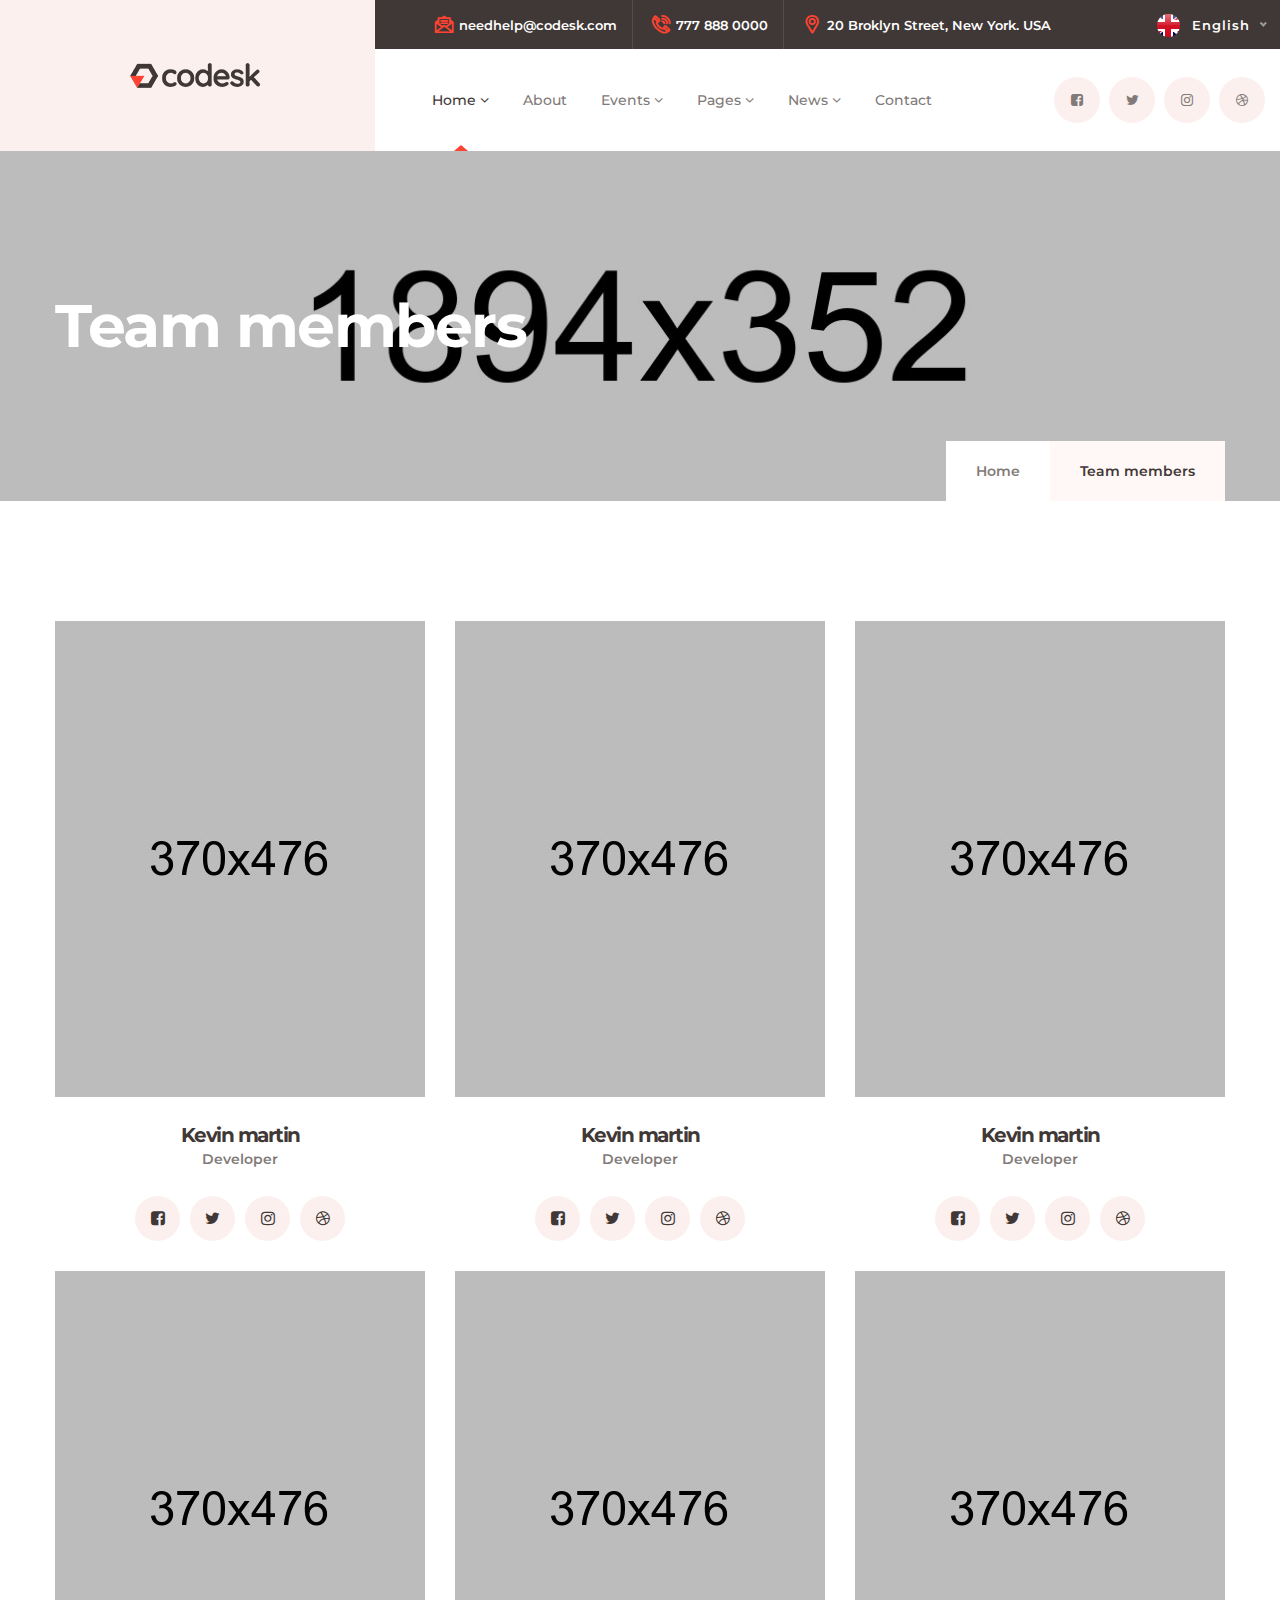
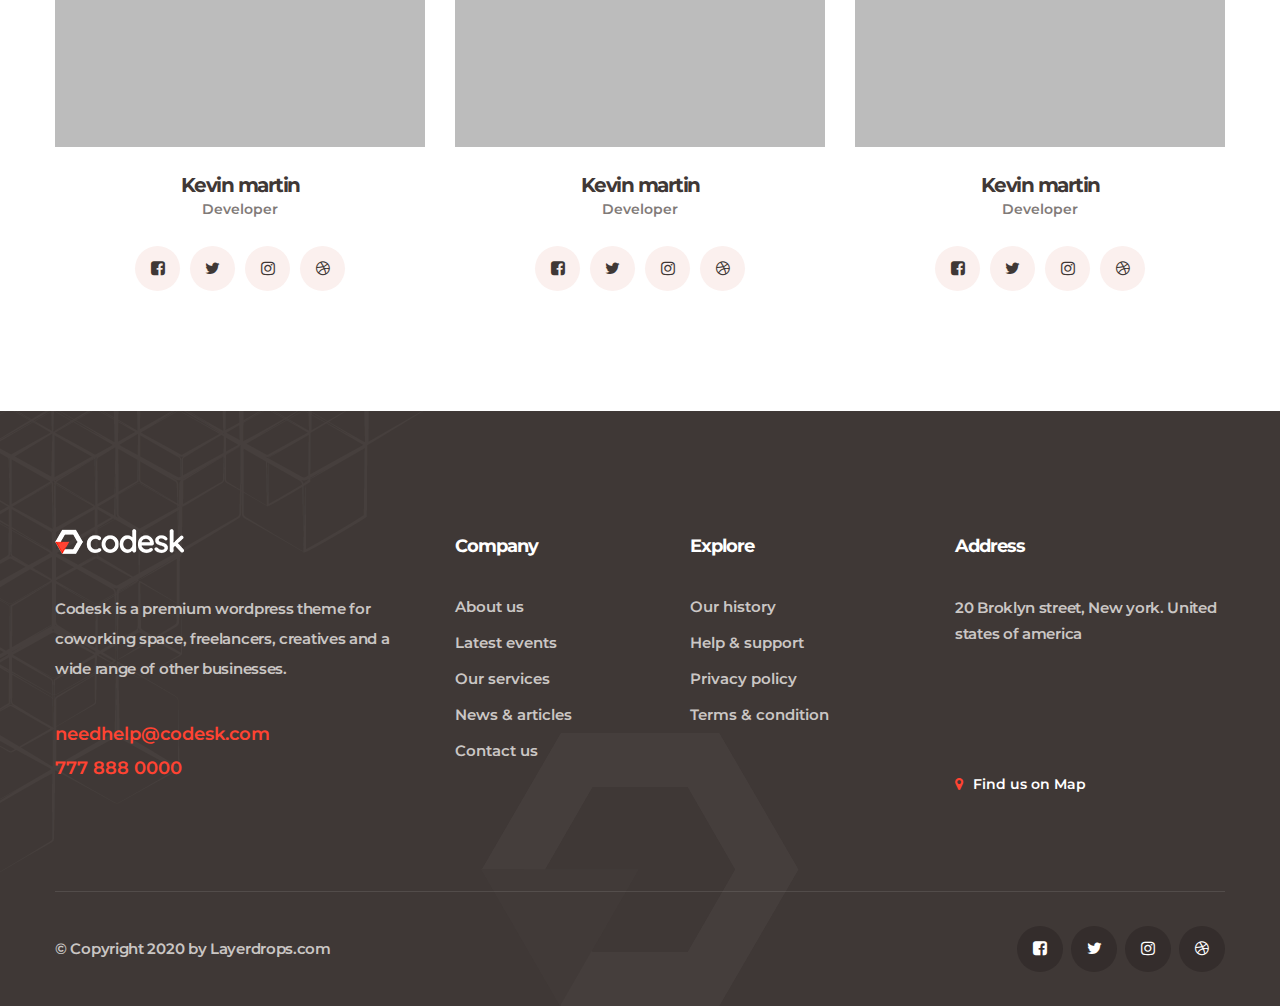
<file: team.html>
<!doctype html>
<html lang="en">

<head>
   
    <!--====== Required meta tags ======-->
    <meta charset="utf-8">
    <meta http-equiv="x-ua-compatible" content="ie=edge">
    <meta name="description" content="">
    <meta name="viewport" content="width=device-width, initial-scale=1, shrink-to-fit=no">
    
    <!--====== Title ======-->
    <title>Codesk - Coworking Space HTML Template</title>
    
    <!--====== Favicon Icon ======-->
    <link rel="shortcut icon" href="assets/images/we-know-logo.png" type="image/png">

    <!--====== Bootstrap css ======-->
    <link rel="stylesheet" href="assets/css/bootstrap.min.css">
    
    <!--====== Fontawesome css ======-->
    <link rel="stylesheet" href="assets/css/font-awesome.min.css">
    
    <!--====== flaticon css ======-->
    <link rel="stylesheet" href="assets/css/flaticon.css">
    
    <!--====== nice select css ======-->
    <link rel="stylesheet" href="assets/css/nice-select.css">
    
    <!--====== animate css ======-->
    <link rel="stylesheet" href="assets/css/animate.min.css">
    
    <!--====== Magnific Popup css ======-->
    <link rel="stylesheet" href="assets/css/magnific-popup.css">
    
    <!--====== Slick css ======-->
    <link rel="stylesheet" href="assets/css/slick.css">
    
    <!--====== Default css ======-->
    <link rel="stylesheet" href="assets/css/default.css">
    
    <!--====== Style css ======-->
    <link rel="stylesheet" href="assets/css/style.css">
  
  
</head>

<body>

    <!-- PRELOADER -->
    <div class="preloader">
        <div class="lds-ellipsis">
            <span></span>
            <span></span>
            <span></span>
        </div>
    </div>
    <!-- END PRELOADER -->

    <!--====== OFFCANVAS MENU PART START ======-->

    <div class="off_canvars_overlay">
                
    </div>
    <div class="offcanvas_menu">
        <div class="container-fluid">
            <div class="row">
                <div class="col-12">
                    <div class="offcanvas_menu_wrapper">
                        <div class="canvas_close">
                            <a href="javascript:void(0)"><i class="fa fa-times"></i></a>  
                        </div>
                        <div class="offcanvas-social">
                            <ul class="text-center">
                                <li><a href="$"><i class="fa fa-facebook-square"></i></a></li>
                                <li><a href="$"><i class="fa fa-twitter"></i></a></li>
                                <li><a href="$"><i class="fa fa-instagram"></i></a></li>
                                <li><a href="$"><i class="fa fa-dribbble"></i></a></li>
                            </ul>
                        </div>
                        <div id="menu" class="text-left ">
                            <ul class="offcanvas_main_menu">
                                <li class="menu-item-has-children active">
                                    <a href="#">Home</a>
                                    <ul class="sub-menu">
                                        <li><a href="index.html">Home 1</a></li>
                                        <li><a href="index-2.html">Home 2</a></li>
                                        <li><a href="index-3.html">Home 3</a></li>
                                        <li class="menu-item-has-children">
                                            <a href="#">Header Versions</a>
                                            <ul class="sub-menu">
                                                <li><a href="index.html">Header Style 1r</a></li>
                                                <li><a href="index-2.html">Header Style 2</a></li>
                                                <li><a href="index-3.html">Header Style 3</a></li>
                                            </ul>
                                        </li>
                                    </ul>
                                </li>
                                <li class="menu-item-has-children active">
                                    <a href="#">Pages</a>
                                    <ul class="sub-menu">
                                        <li><a href="about.html">About</a></li>
                                        <li><a href="our-team.html">Our Team</a></li>
                                        <li><a href="our-history.html">Our history</a></li>
                                        <li><a href="testimonials.html">testimonials</a></li>
                                    </ul>
                                </li>
                                <li class="menu-item-has-children active">
                                    <a href="#">Services</a>
                                    <ul class="sub-menu">
                                        <li><a href="services.html">Services</a></li>
                                        <li><a href="single-service.html">single service</a></li>
                                    </ul>
                                </li>
                                <li class="menu-item-has-children active">
                                    <a href="#">Recent Projects</a>
                                    <ul class="sub-menu">
                                        <li><a href="projects.html">Projects</a></li>
                                        <li><a href="single-project.html">single project</a></li>
                                    </ul>
                                </li>
                                <li class="menu-item-has-children active">
                                    <a href="#">Blog</a>
                                    <ul class="sub-menu">
                                        <li><a href="posts.html">posts</a></li>
                                        <li><a href="single-post.html">single post</a></li>
                                    </ul>
                                </li>
                                <li class="menu-item-has-children active">
                                    <a href="#">Contact</a>
                                </li>
                            </ul>
                        </div>
                        <div class="offcanvas_footer">
                            <span><a href="mailto:tanvirahmed8282@gmail.com"><i class="fa fa-envelope-o"></i> layerdrops@gmail.com</a></span>
                        </div>
                    </div>
                </div>
            </div>
        </div>
    </div>

    <!--====== OFFCANVAS MENU PART ENDS ======-->
   
    <!--====== HEADER PART START ======-->
    
    <header class="header-area">
        <div class="header-top-area">
            <div class="container-fluid">
                <div class="row">
                    <div class="col-lg-12">
                        <div class="header-top">
                            <ul>
                                <li><a href="mailto:needhelp@codesk.com"><i class="flaticon-message"></i> needhelp@codesk.com</a></li>
                                <li><a href="tel:7778880000"><i class="flaticon-phone-call"></i> 777 888 0000</a></li>
                                <li><a href="#"><i class="flaticon-placeholder"></i> 20 Broklyn Street, New York. USA</a></li>
                            </ul>
                            <div class="dropdown d-none d-md-block">
                                <img src="assets/images/map.png" alt="">
                                <select>
                                    <option value="1">English</option>
                                    <option value="2">Bangla</option>
                                    <option value="3">urdu</option>
                                    <option value="4">Hindi</option>
                                </select>
                            </div>
                        </div>
                    </div>
                </div>
            </div>
        </div>
        <div class="main-header">
            <div class="container-fluid">
                <div class="row">
                    <div class="col-lg-12">
                        <div class="main-header-item d-flex justify-content-between align-items-center">
                            <div class="main-header-menus  d-flex">
                                <div class="header-logo">
                                    <a href="index.html"><img src="assets/images/logo.png" alt="logo"></a>
                                </div>
                                <div class="header-menu d-none d-lg-block">
                                    <ul>
                                        <li>
                                            <a class="active" href="#">Home <i class="fa fa-angle-down"></i></a>
                                            <ul class="sub-menu">
                                                <li><a href="index.html">Home 1</a></li>
                                                <li><a href="index-2.html">Home 2</a></li>
                                                <li><a href="index-3.html">Home 3</a></li>
                                                <li>
                                                    <a href="#">Header Versions</a>
                                                    <ul class="sub-menu">
                                                        <li><a href="index.html">Header Style 1</a></li>
                                                        <li><a href="index-2.html">Header Style 2</a></li>
                                                        <li><a href="index-3.html">Header Style 3</a></li>
                                                    </ul>
                                                </li>
                                            </ul>
                                        </li>
                                        <li>
                                            <a href="about.html">About</a>
                                        </li>
                                        <li>
                                            <a href="#">Events  <i class="fa fa-angle-down"></i></a>
                                            <ul class="sub-menu">
                                                <li><a href="events.html">Events</a></li>
                                                <li><a href="single-event.html">single event</a></li>
                                            </ul>
                                        </li>
                                        <li>
                                            <a href="#">Pages  <i class="fa fa-angle-down"></i></a>
                                            <ul class="sub-menu">
                                                <li><a href="team.html">team</a></li>
                                                <li><a href="pricing.html">pricing</a></li>
                                                <li><a href="book-a-tour.html">book a tour</a></li>
                                                <li><a href="gallery.html">gallery</a></li>
                                            </ul>
                                        </li>
                                        <li>
                                            <a href="#">News  <i class="fa fa-angle-down"></i></a>
                                            <ul class="sub-menu">
                                                <li><a href="news.html">news</a></li>
                                                <li><a href="single-news.html">single news</a></li>
                                            </ul>
                                        </li>
                                        <li><a href="contact.html">Contact</a></li>
                                    </ul>
                                </div>
                            </div>
                            <div class="header-social d-flex align-items-center">
                                <ul class="d-none d-lg-block">
                                    <li><a href="$"><i class="fa fa-facebook-square"></i></a></li>
                                    <li><a href="$"><i class="fa fa-twitter"></i></a></li>
                                    <li><a href="$"><i class="fa fa-instagram"></i></a></li>
                                    <li><a href="$"><i class="fa fa-dribbble"></i></a></li>
                                </ul>
                                <div class="toggle-btn ml-30 canvas_open d-lg-none d-block">
                                    <i class="fa fa-bars"></i>
                                </div>
                            </div>
                        </div>
                    </div>
                </div>
            </div>
        </div>
    </header>
    
    <!--====== HEADER PART ENDS ======-->

    <!--====== PAGE TITLE PART START ======-->

    <div class="page-title-area bg_cover" style="background-image: url(assets/images/page-title-bg.jpg);">
        <div class="container">
            <div class="row">
                <div class="col-lg-12">
                    <div class="page-title-content">
                        <h3 class="title">Team members</h3>
                        <nav aria-label="breadcrumb">
                            <ol class="breadcrumb">
                                <li class="breadcrumb-item"><a href="index.html">Home</a></li>
                                <li class="breadcrumb-item active" aria-current="page">Team members</li>
                            </ol>
                        </nav>
                    </div>
                </div>
            </div>
        </div>
    </div>
    
    <!--====== PAGE TITLE PART ENDS ======-->

    <!--====== TEAM PART START ======-->
    
    <section class="team-area team-page">
        <div class="container">
            <div class="row justify-content-center">
                <div class="col-lg-4 col-md-6 col-sm-7">
                    <div class="team-item mt-30">
                        <div class="team-thumb">
                            <img src="assets/images/team-1.jpg" alt="team">
                        </div>
                        <div class="team-content text-center">
                            <h4 class="title">Kevin martin</h4>
                            <span>Developer</span>
                            <ul>
                                <li><a href="#"><i class="fa fa-facebook-square"></i></a></li>
                                <li><a href="#"><i class="fa fa-twitter"></i></a></li>
                                <li><a href="#"><i class="fa fa-instagram"></i></a></li>
                                <li><a href="#"><i class="fa fa-dribbble"></i></a></li>
                            </ul>
                        </div>
                    </div>
                </div>
                <div class="col-lg-4 col-md-6 col-sm-7">
                    <div class="team-item mt-30">
                        <div class="team-thumb">
                            <img src="assets/images/team-2.jpg" alt="team">
                        </div>
                        <div class="team-content text-center">
                            <h4 class="title">Kevin martin</h4>
                            <span>Developer</span>
                            <ul>
                                <li><a href="#"><i class="fa fa-facebook-square"></i></a></li>
                                <li><a href="#"><i class="fa fa-twitter"></i></a></li>
                                <li><a href="#"><i class="fa fa-instagram"></i></a></li>
                                <li><a href="#"><i class="fa fa-dribbble"></i></a></li>
                            </ul>
                        </div>
                    </div>
                </div>
                <div class="col-lg-4 col-md-6 col-sm-7">
                    <div class="team-item mt-30">
                        <div class="team-thumb">
                            <img src="assets/images/team-3.jpg" alt="team">
                        </div>
                        <div class="team-content text-center">
                            <h4 class="title">Kevin martin</h4>
                            <span>Developer</span>
                            <ul>
                                <li><a href="#"><i class="fa fa-facebook-square"></i></a></li>
                                <li><a href="#"><i class="fa fa-twitter"></i></a></li>
                                <li><a href="#"><i class="fa fa-instagram"></i></a></li>
                                <li><a href="#"><i class="fa fa-dribbble"></i></a></li>
                            </ul>
                        </div>
                    </div>
                </div>
                <div class="col-lg-4 col-md-6 col-sm-7">
                    <div class="team-item mt-30">
                        <div class="team-thumb">
                            <img src="assets/images/team-4.jpg" alt="team">
                        </div>
                        <div class="team-content text-center">
                            <h4 class="title">Kevin martin</h4>
                            <span>Developer</span>
                            <ul>
                                <li><a href="#"><i class="fa fa-facebook-square"></i></a></li>
                                <li><a href="#"><i class="fa fa-twitter"></i></a></li>
                                <li><a href="#"><i class="fa fa-instagram"></i></a></li>
                                <li><a href="#"><i class="fa fa-dribbble"></i></a></li>
                            </ul>
                        </div>
                    </div>
                </div>
                <div class="col-lg-4 col-md-6 col-sm-7">
                    <div class="team-item mt-30">
                        <div class="team-thumb">
                            <img src="assets/images/team-5.jpg" alt="team">
                        </div>
                        <div class="team-content text-center">
                            <h4 class="title">Kevin martin</h4>
                            <span>Developer</span>
                            <ul>
                                <li><a href="#"><i class="fa fa-facebook-square"></i></a></li>
                                <li><a href="#"><i class="fa fa-twitter"></i></a></li>
                                <li><a href="#"><i class="fa fa-instagram"></i></a></li>
                                <li><a href="#"><i class="fa fa-dribbble"></i></a></li>
                            </ul>
                        </div>
                    </div>
                </div>
                <div class="col-lg-4 col-md-6 col-sm-7">
                    <div class="team-item mt-30">
                        <div class="team-thumb">
                            <img src="assets/images/team-6.jpg" alt="team">
                        </div>
                        <div class="team-content text-center">
                            <h4 class="title">Kevin martin</h4>
                            <span>Developer</span>
                            <ul>
                                <li><a href="#"><i class="fa fa-facebook-square"></i></a></li>
                                <li><a href="#"><i class="fa fa-twitter"></i></a></li>
                                <li><a href="#"><i class="fa fa-instagram"></i></a></li>
                                <li><a href="#"><i class="fa fa-dribbble"></i></a></li>
                            </ul>
                        </div>
                    </div>
                </div>
            </div>
        </div>
    </section>
    
    <!--====== TEAM PART ENDS ======-->

    <!--====== FOOTER PART START ======-->
    
    <section class="footer-area">
        <div class="container">
            <div class="row">
                <div class="col-lg-4 col-md-6 col-sm-8">
                    <div class="footer-about mt-30">
                        <div class="logo">
                            <a href="#"><img src="assets/images/logo-2.png" alt="logo"></a>
                        </div>
                        <p>Codesk is a premium wordpress theme for coworking space, freelancers, creatives and a wide range of other businesses.</p>
                        <ul>
                            <li><a href="mailto:needhelp@codesk.com">needhelp@codesk.com</a></li>
                            <li><a href="tel:7778880000">777 888 0000</a></li>
                        </ul>
                    </div>
                </div>
                <div class="col-lg-2 col-md-6 col-sm-6">
                    <div class="footer-list mt-30">
                        <h4 class="title">Company</h4>
                        <ul>
                            <li><a href="#">About us</a></li>
                            <li><a href="#">Latest events</a></li>
                            <li><a href="#">Our services</a></li>
                            <li><a href="#">News & articles</a></li>
                            <li><a href="#">Contact us</a></li>
                        </ul>
                    </div>
                </div>
                <div class="col-lg-3 col-md-6 col-sm-6">
                    <div class="footer-list pl-35 mt-30">
                        <h4 class="title">Explore</h4>
                        <ul>
                            <li><a href="#">Our history</a></li>
                            <li><a href="#">Help & support</a></li>
                            <li><a href="#">Privacy policy</a></li>
                            <li><a href="#">Terms & condition</a></li>
                        </ul>
                    </div>
                </div>
                <div class="col-lg-3 col-md-6">
                    <div class="footer-address mt-30">
                        <h3 class="title">Address</h3>
                        <p>20 Broklyn street, New york. United states of america</p>
                        <iframe src="https://www.google.com/maps/embed?pb=!1m14!1m12!1m3!1d14612.97540392891!2d90.497437!3d23.70298445!2m3!1f0!2f0!3f0!3m2!1i1024!2i768!4f13.1!5e0!3m2!1sen!2sbd!4v1590471441805!5m2!1sen!2sbd" width="600" height="450" style="border:0;" allowfullscreen="" aria-hidden="false" tabindex="0"></iframe>
                        <span><i class="fa fa-map-marker"></i> Find us on Map</span>
                    </div>
                </div>
            </div>
        </div>
        <div class="footer-copyright-area">
            <div class="container">
                <div class="row">
                    <div class="col-lg-12">
                        <div class="footer-copyright d-block d-md-flex justify-content-between align-items-center">
                            <p>© Copyright 2020 by Layerdrops.com</p>
                            <ul>
                                <li><a href="#"><i class="fa fa-facebook-square"></i></a></li>
                                <li><a href="#"><i class="fa fa-twitter"></i></a></li>
                                <li><a href="#"><i class="fa fa-instagram"></i></a></li>
                                <li><a href="#"><i class="fa fa-dribbble"></i></a></li>
                            </ul>
                        </div>
                    </div>
                </div>
            </div>
        </div>
        <div class="footer-pattern">
            <img src="assets/images/footer-pattern.png" alt="">
        </div>
        <div class="footer-logo">
            <img src="assets/images/footer-logo.png" alt="">
        </div>
    </section>
    
    <!--====== FOOTER PART ENDS ======-->
    
    <!--====== GO TO TOP PART START ======-->
    
    <div class="go-top-area">
        <div class="go-top-wrap">
            <div class="go-top-btn-wrap">
                <div class="go-top go-top-btn">
                    <i class="fa fa-angle-double-up"></i>
                    <i class="fa fa-angle-double-up"></i>
                </div>
            </div>
        </div>
    </div>
    
    <!--====== GO TO TOP PART ENDS ======-->
    
    
    

    
    <!--====== jquery js ======-->
    <script src="assets/js/vendor/modernizr-3.6.0.min.js"></script>
    <script src="assets/js/vendor/jquery-3.5.0.js"></script>

    <!--====== Bootstrap js ======-->
    <script src="assets/js/bootstrap.min.js"></script>
    <script src="assets/js/popper.min.js"></script>
    
    <!--====== Slick js ======-->
    <script src="assets/js/slick.min.js"></script>
    
    <!--====== odometer js ======-->
    <script src="assets/js/jquery.counterup.min.js"></script>
    <script src="assets/js/jquery.waypoints.min.js"></script>
    
    <!--====== wow js ======-->
    <script src="assets/js/wow.js"></script>
    
    <!--====== nice select js ======-->
    <script src="assets/js/jquery.nice-select.min.js"></script>
    
    <!--====== Magnific Popup js ======-->
    <script src="assets/js/jquery.magnific-popup.min.js"></script>
    
    <!--====== Main js ======-->
    <script src="assets/js/main.js"></script>

</body>

</html>
</file>
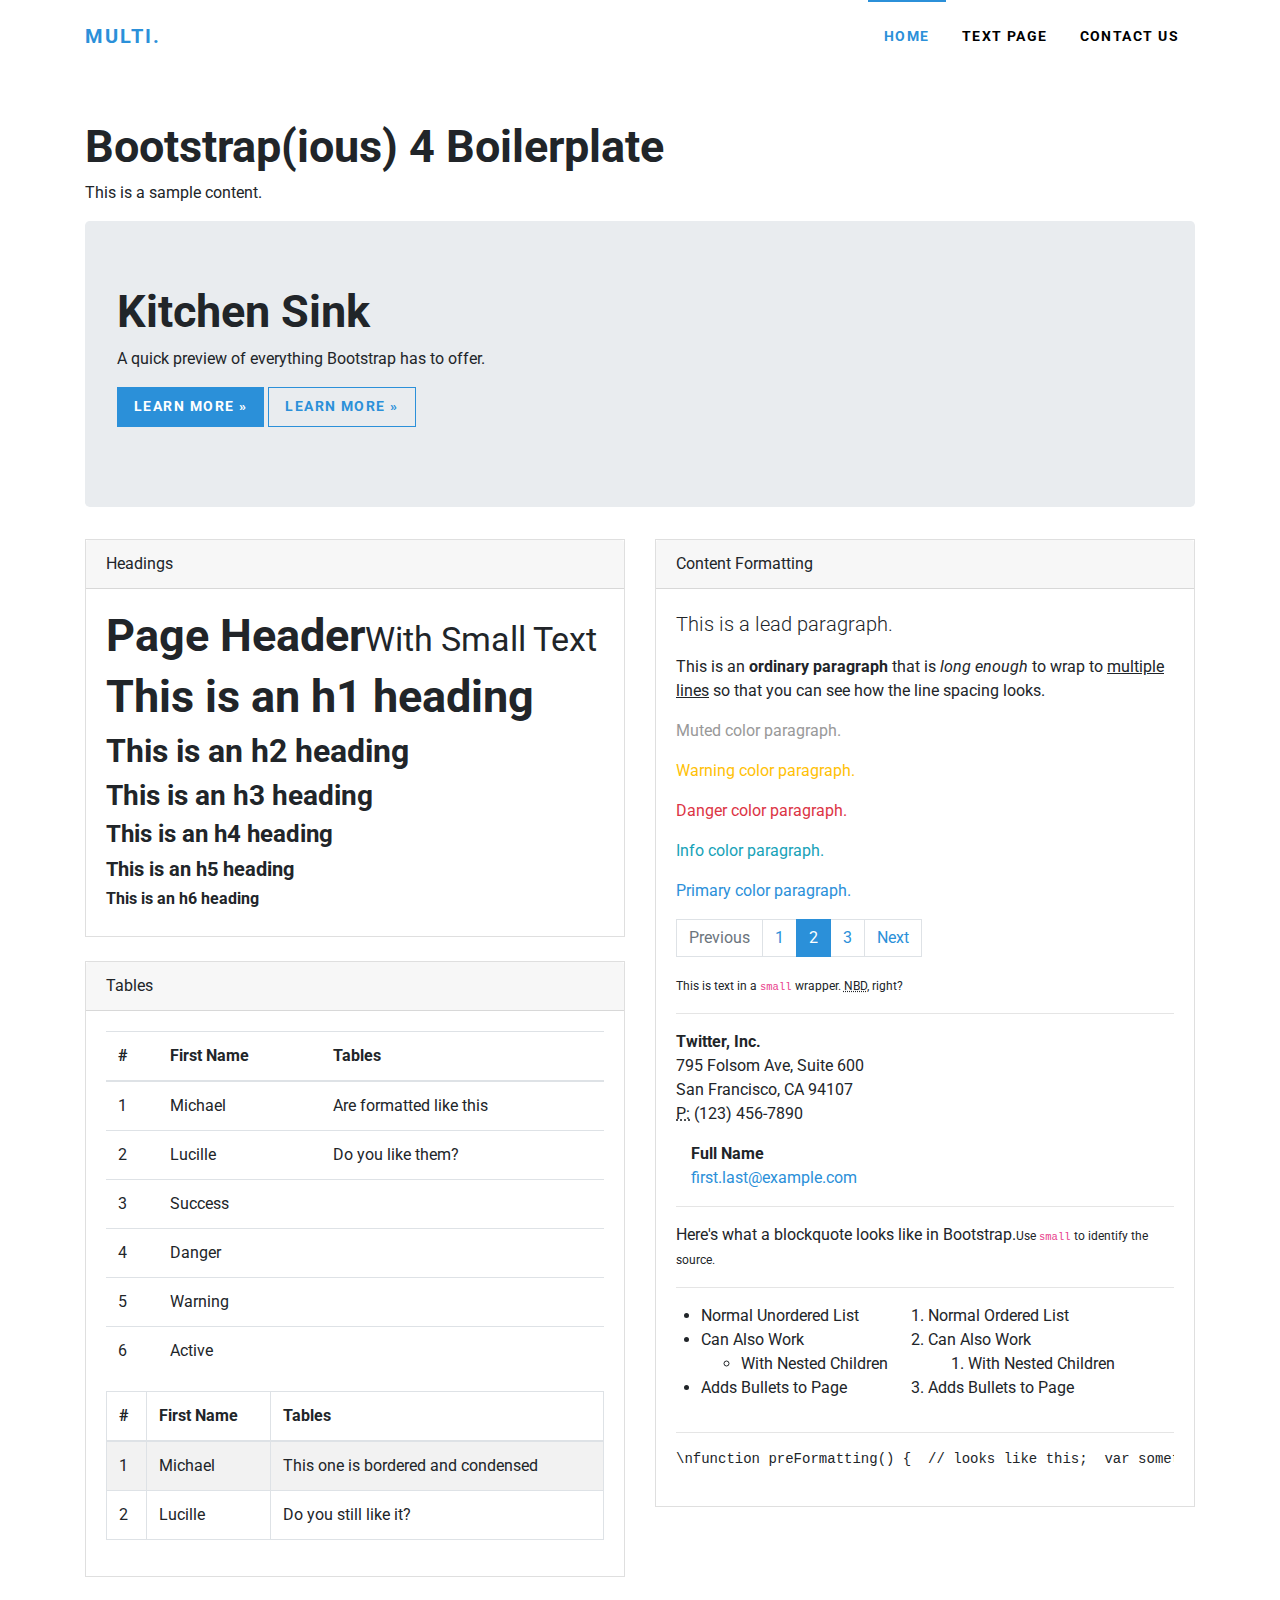
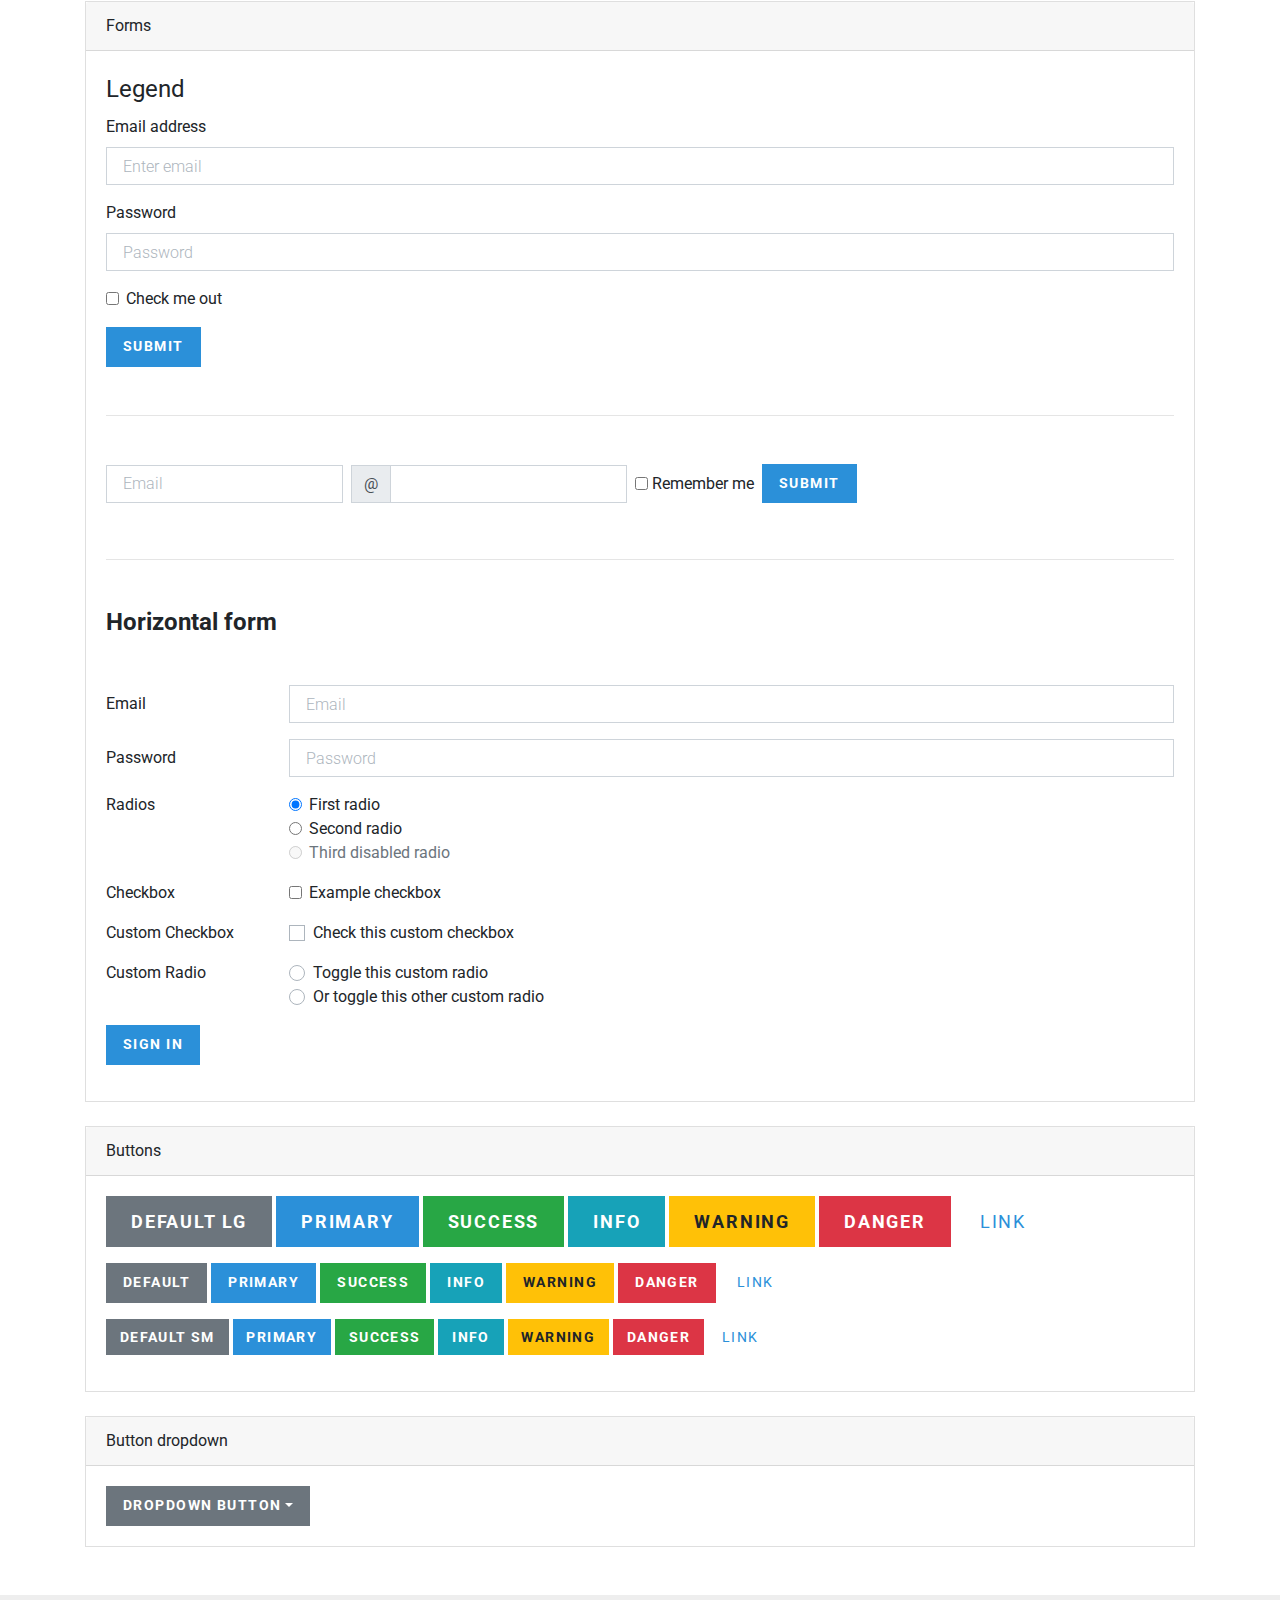
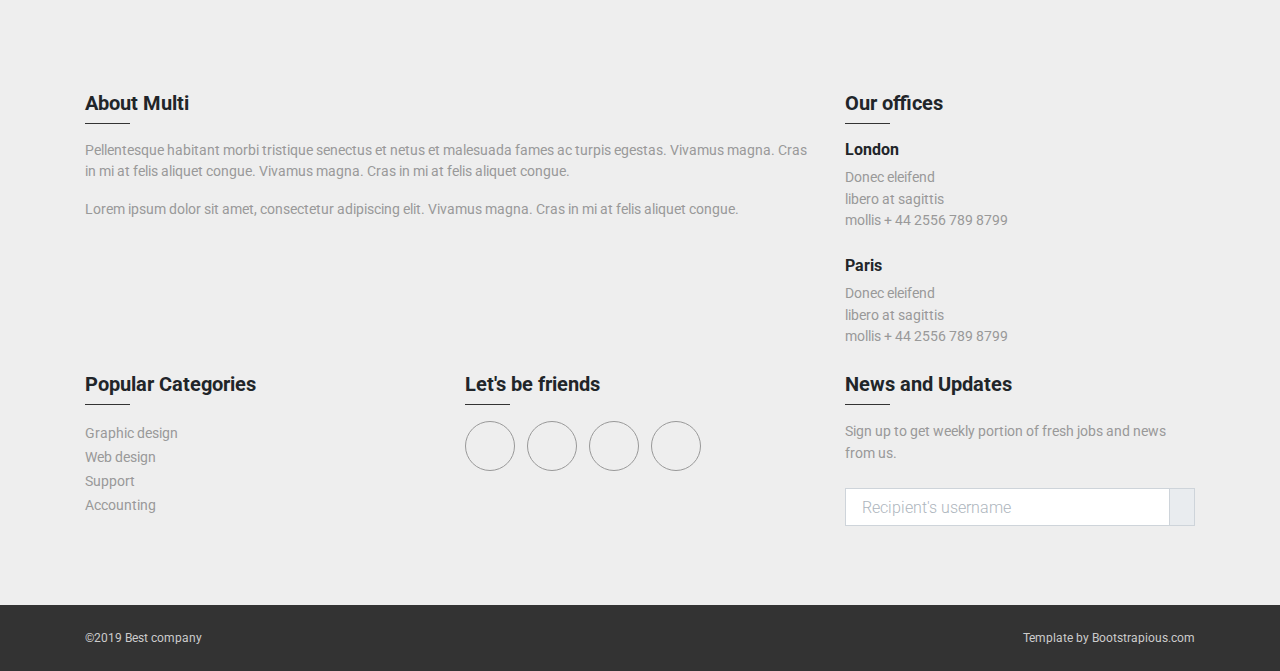
<file: test.html>
<!DOCTYPE html>
<html>
  <head>
    <meta charset="utf-8">
    <meta http-equiv="X-UA-Compatible" content="IE=edge">
    <title>Multi - Multipurpose Bootstrap theme by Bootstrapious.com</title>
    <meta name="description" content="">
    <meta name="viewport" content="width=device-width, initial-scale=1">
    <meta name="robots" content="all,follow">
    <!-- Bootstrap CSS-->
    <link rel="stylesheet" href="vendor/bootstrap/css/bootstrap.min.css">
    <!-- Google fonts-->
    <link rel="stylesheet" href="https://fonts.googleapis.com/css?family=Roboto:300,400,700">
    <!-- Icon fonts-->
    <link rel="stylesheet" href="css/pe-icon-7-stroke.css">
    <!-- Lightbox CSS-->
    <link rel="stylesheet" href="vendor/lightbox2/css/lightbox.min.css">
    <!-- Leaflet CSS-->
    <link rel="stylesheet" href="vendor/leaflet/leaflet.css">
    <!-- theme stylesheet-->
    <link rel="stylesheet" href="css/style.default.css" id="theme-stylesheet">
    <!-- Custom stylesheet - for your changes-->
    <link rel="stylesheet" href="css/custom.css">
    <!-- Favicon-->
    <link rel="shortcut icon" href="img/favicon.png">
    <!-- Tweaks for older IEs--><!--[if lt IE 9]>
        <script src="https://oss.maxcdn.com/html5shiv/3.7.3/html5shiv.min.js"></script>
        <script src="https://oss.maxcdn.com/respond/1.4.2/respond.min.js"></script><![endif]-->
  </head>
  <body>
    <!-- navbar-->
    <header class="header">
      <nav class="navbar navbar-expand-lg py-lg-0">
        <div class="container"><a href="index.html" class="navbar-brand text-uppercase font-weight-bold">Multi.</a>
          <button type="button" data-toggle="collapse" data-target="#navbarSupportedContent" aria-controls="navbarSupportedContent" aria-expanded="false" aria-label="Toggle navigation" class="navbar-toggler navbar-toggler-right small"><span class="text-uppercase mr-2">Menu</span><i class="fas fa-bars"></i></button>
          <div id="navbarSupportedContent" class="collapse navbar-collapse">
            <ul class="navbar-nav ml-auto d-lg-flex align-items-lg-center">
              <li class="nav-item"><a href="index.html" class="nav-link font-weight-bold text-uppercase px-lg-3 py-lg-4 active">Home </a>
              </li>
              <li class="nav-item"><a href="text.html" class="nav-link font-weight-bold text-uppercase px-lg-3 py-lg-4">Text page </a>
              </li>
              <li class="nav-item"><a href="contact.html" class="nav-link font-weight-bold text-uppercase px-lg-3 py-lg-4">Contact US </a>
              </li>
              <li class="nav-item mt-4 mt-lg-0">
            </ul>
          </div>
        </div>
      </nav>
    </header>
    <div id="loginModal" tabindex="-1" role="dialog" aria-lebelledby="loginModalLabel" aria-hidden="true" class="modal fade">
      <div role="document" class="modal-dialog modal-sm">
        <div class="modal-content rounded-0">
          <div class="modal-header">
            <h5 id="loginModalLabel" class="text-uppercase modal-title m-0">Customers login</h5>
            <button type="button" data-dismiss="modal" aria-label="Close" class="close"><span aria-hidden="true" class="small text-muted">&times;</span></button>
          </div>
          <div class="modal-body">
            <form action="">
              <div class="form-group">
                <input type="email" placeholder="email" class="form-control">
              </div>
              <div class="form-group">
                <input type="password" placeholder="password" class="form-control">
              </div>
              <div class="form-group text-center">
                <button type="submit" class="btn btn-outline-primary nav-btn btn-sm"> <i class="fas fa-sign-out-alt mr-2"></i>Login </button>
              </div>
            </form>
            <div class="text-center">   
              <p class="text-muted small">Not registered yet?</p>
              <p class="small text-muted"> <a href="#" class="font-weight-bold">Register now!</a> It is easy and done in 1 minute and gives you access to special discounts and much more!</p>
            </div>
          </div>
        </div>
      </div>
    </div>
    <div class="container py-5">
      <h1>Bootstrap(ious) 4 Boilerplate</h1>
      <p>This is a sample content.</p>
      <div class="jumbotron">
        <h1>Kitchen Sink</h1>
        <p>A quick preview of everything Bootstrap has to offer.</p>
        <p><a href="#" class="btn btn-primary btn-large">Learn more »</a> <a href="#" class="btn btn-outline-primary btn-large">Learn more »</a></p>
      </div>
      <div class="row">
        <div class="col-lg-6">
          <div id="headings" class="card mb-4">
            <div class="card-header">Headings</div>
            <div class="card-body">
              <h1 class="page-header">Page Header<small>With Small Text</small></h1>
              <h1>This is an h1 heading</h1>
              <h2>This is an h2 heading</h2>
              <h3>This is an h3 heading</h3>
              <h4>This is an h4 heading</h4>
              <h5>This is an h5 heading</h5>
              <h6>This is an h6 heading</h6>
            </div>
          </div>
          <div id="tables" class="card mb-4">
            <div class="card-header">Tables</div>
            <div class="card-body">
              <table class="table table-hover">
                <thead>
                  <tr>
                    <th>#</th>
                    <th>First Name</th>
                    <th>Tables</th>
                  </tr>
                </thead>
                <tbody>
                  <tr>
                    <td>1</td>
                    <td>Michael</td>
                    <td>Are formatted like this</td>
                  </tr>
                  <tr>
                    <td>2</td>
                    <td>Lucille</td>
                    <td>Do you like them?</td>
                  </tr>
                  <tr class="success">
                    <td>3</td>
                    <td>Success</td>
                    <td></td>
                  </tr>
                  <tr class="danger">
                    <td>4</td>
                    <td>Danger</td>
                    <td></td>
                  </tr>
                  <tr class="warning">
                    <td>5</td>
                    <td>Warning</td>
                    <td></td>
                  </tr>
                  <tr class="active">
                    <td>6</td>
                    <td>Active</td>
                    <td></td>
                  </tr>
                </tbody>
              </table>
              <table class="table table-striped table-bordered table-condensed">
                <thead>
                  <tr>
                    <th>#</th>
                    <th>First Name</th>
                    <th>Tables</th>
                  </tr>
                </thead>
                <tbody>
                  <tr>
                    <td>1</td>
                    <td>Michael</td>
                    <td>This one is bordered and condensed</td>
                  </tr>
                  <tr>
                    <td>2</td>
                    <td>Lucille</td>
                    <td>Do you still like it?</td>
                  </tr>
                </tbody>
              </table>
            </div>
          </div>
        </div>
        <div class="col-lg-6">
          <div id="content-formatting" class="card mb-4">
            <div class="card-header">Content Formatting</div>
            <div class="card-body">
              <p class="lead">This is a lead paragraph.</p>
              <p>This is an <b>ordinary paragraph</b> that is <i>long enough</i> to wrap to 
                <u>multiple lines</u> so that you can see how the line spacing looks.
              </p>
              <p class="text-muted">Muted color paragraph.</p>
              <p class="text-warning">Warning color paragraph.</p>
              <p class="text-danger">Danger color paragraph.</p>
              <p class="text-info">Info color paragraph.</p>
              <p class="text-primary">Primary color paragraph.</p>
              <nav aria-label="...">
                <ul class="pagination">
                  <li class="page-item disabled"><span class="page-link">Previous</span></li>
                  <li class="page-item"><a href="#" class="page-link">1</a></li>
                  <li class="page-item active"><span class="page-link">2<span class="sr-only">(current)</span></span></li>
                  <li class="page-item"><a href="#" class="page-link">3</a></li>
                  <li class="page-item"><a href="#" class="page-link">Next</a></li>
                </ul>
              </nav>
              <p><small>This is text in a <code>small</code> wrapper. <abbr title="No Big Deal">NBD</abbr>, right?</small></p>
              <hr>
              <address><strong>Twitter, Inc.</strong><br> 795 Folsom Ave, Suite 600<br> San Francisco, CA 94107<br><abbr title="Phone">P:</abbr> (123) 456-7890</address>
              <address class="col-6"><strong>Full Name</strong><br><a href="mailto:#">first.last@example.com</a></address>
              <hr>
              <blockquote>Here's what a blockquote looks like in Bootstrap.<small>Use <code>small</code> to identify the source.</small></blockquote>
              <hr>
              <div class="row">
                <div class="col-xs-6">
                  <ul>
                    <li>Normal Unordered List</li>
                    <li>Can Also Work
                      <ul>
                        <li>With Nested Children</li>
                      </ul>
                    </li>
                    <li>Adds Bullets to Page</li>
                  </ul>
                </div>
                <div class="col-xs-6">
                  <ol>
                    <li>Normal Ordered List</li>
                    <li>Can Also Work
                      <ol>
                        <li>With Nested Children</li>
                      </ol>
                    </li>
                    <li>Adds Bullets to Page</li>
                  </ol>
                </div>
              </div>
              <hr>
              <pre>\nfunction preFormatting() {  // looks like this;  var something = somethingElse;  return true;}                        </pre>
            </div>
          </div>
        </div>
      </div>
      <div id="forms" class="card mb-4">
        <div class="card-header">Forms</div>
        <div class="card-body">
          <form>
            <fieldset>
              <legend>Legend</legend>
              <div class="form-group">
                <label for="exampleInputEmail">Email address</label>
                <input id="exampleInputEmail" type="text" placeholder="Enter email" class="form-control">
              </div>
              <div class="form-group">
                <label for="exampleInputPassword">Password</label>
                <input id="exampleInputPassword" type="password" placeholder="Password" class="form-control">
              </div>
              <div class="form-check form-group">
                <input id="checkbox-1" type="checkbox" class="form-check-input">
                <label for="checkbox-1" class="form-check-label">Check me out</label>
              </div>
              <button type="submit" class="btn btn-primary">Submit</button>
            </fieldset>
          </form>
          <hr class="my-5">
          <form class="form-inline">
            <input type="text" placeholder="Email" class="form-control mb-2 mr-sm-2">
            <label for="inlineFormInputGroupUsername2" class="sr-only">Username</label>
            <div class="input-group mb-2 mr-sm-2">
              <div class="input-group-prepend">
                <div class="input-group-text">@</div>
              </div>
              <input id="inlineFormInputGroupUsername2" type="text" class="form-control">
            </div>
            <div class="form-check mb-2 mr-sm-2">
              <input id="inlineFormCheck" type="checkbox" class="form-check-input">
              <label for="inlineFormCheck" class="form-check-label">Remember me</label>
            </div>
            <button type="submit" class="btn btn-primary mb-2">Submit</button>
          </form>
          <hr class="my-5">
          <h4 class="mb-5">Horizontal form</h4>
          <form>
            <div class="form-group row">
              <label for="inputEmail3" class="col-sm-2 col-form-label">Email</label>
              <div class="col-sm-10">
                <input id="inputEmail3" type="email" placeholder="Email" class="form-control">
              </div>
            </div>
            <div class="form-group row">
              <label for="inputPassword3" class="col-sm-2 col-form-label">Password</label>
              <div class="col-sm-10">
                <input id="inputPassword3" type="password" placeholder="Password" class="form-control">
              </div>
            </div>
            <fieldset class="form-group">
              <div class="row">
                <legend class="col-form-label col-sm-2 pt-0">Radios</legend>
                <div class="col-sm-10">
                  <div class="form-check">
                    <input id="gridRadios1" type="radio" name="gridRadios" value="option1" checked="" class="form-check-input">
                    <label for="gridRadios1" class="form-check-label">First radio</label>
                  </div>
                  <div class="form-check">
                    <input id="gridRadios2" type="radio" name="gridRadios" value="option2" class="form-check-input">
                    <label for="gridRadios2" class="form-check-label">Second radio</label>
                  </div>
                  <div class="form-check disabled">
                    <input id="gridRadios3" type="radio" name="gridRadios" value="option3" disabled="" class="form-check-input">
                    <label for="gridRadios3" class="form-check-label">Third disabled radio</label>
                  </div>
                </div>
              </div>
            </fieldset>
            <div class="form-group row">
              <div class="col-sm-2">Checkbox</div>
              <div class="col-sm-10">
                <div class="form-check">
                  <input id="gridCheck1" type="checkbox" class="form-check-input">
                  <label for="gridCheck1" class="form-check-label">Example checkbox</label>
                </div>
              </div>
            </div>
            <div class="form-group row">                                   
              <div class="col-sm-2">Custom Checkbox</div>
              <div class="col-sm-10">
                <div class="custom-control custom-checkbox">
                  <input id="customCheck1" type="checkbox" class="custom-control-input">
                  <label for="customCheck1" class="custom-control-label">Check this custom checkbox</label>
                </div>
              </div>
            </div>
            <div class="form-group row">                                   
              <div class="col-sm-2">Custom Radio</div>
              <div class="col-sm-10">
                <div class="custom-control custom-radio">
                  <input id="customRadio1" type="radio" name="customRadio" class="custom-control-input">
                  <label for="customRadio1" class="custom-control-label">Toggle this custom radio</label>
                </div>
                <div class="custom-control custom-radio">
                  <input id="customRadio2" type="radio" name="customRadio" class="custom-control-input">
                  <label for="customRadio2" class="custom-control-label">Or toggle this other custom radio</label>
                </div>
              </div>
            </div>
            <div class="form-group row">
              <div class="col-sm-10">
                <button type="submit" class="btn btn-primary">Sign in</button>
              </div>
            </div>
          </form>
        </div>
      </div>
      <div id="buttons" class="card mb-4">
        <div class="card-header">Buttons</div>
        <div class="card-body">
          <p>
            <button type="button" class="btn btn-lg btn-secondary">Default Lg</button>
            <button type="button" class="btn btn-lg btn-primary">Primary</button>
            <button type="button" class="btn btn-lg btn-success">Success</button>
            <button type="button" class="btn btn-lg btn-info">Info</button>
            <button type="button" class="btn btn-lg btn-warning">Warning</button>
            <button type="button" class="btn btn-lg btn-danger">Danger</button>
            <button type="button" class="btn btn-lg btn-link">Link</button>
          </p>
          <p>
            <button type="button" class="btn btn-secondary">Default </button>
            <button type="button" class="btn btn-primary">Primary</button>
            <button type="button" class="btn btn-success">Success</button>
            <button type="button" class="btn btn-info">Info</button>
            <button type="button" class="btn btn-warning">Warning</button>
            <button type="button" class="btn btn-danger">Danger</button>
            <button type="button" class="btn btn-link">Link</button>
          </p>
          <p>
            <button type="button" class="btn btn-sm btn-secondary">Default Sm</button>
            <button type="button" class="btn btn-sm btn-primary">Primary</button>
            <button type="button" class="btn btn-sm btn-success">Success</button>
            <button type="button" class="btn btn-sm btn-info">Info</button>
            <button type="button" class="btn btn-sm btn-warning">Warning</button>
            <button type="button" class="btn btn-sm btn-danger">Danger</button>
            <button type="button" class="btn btn-sm btn-link">Link</button>
          </p>
        </div>
      </div>
      <div class="card">
        <div class="card-header">Button dropdown</div>
        <div class="card-body">
          <div class="dropdown">
            <button id="dropdownMenuButton" type="button" data-toggle="dropdown" aria-haspopup="true" aria-expanded="false" class="btn btn-secondary dropdown-toggle">Dropdown button</button>
            <div aria-labelledby="dropdownMenuButton" class="dropdown-menu"><a href="#" class="dropdown-item">Action</a><a href="#" class="dropdown-item">Another action</a><a href="#" class="dropdown-item">Something else here</a></div>
          </div>
        </div>
      </div>
    </div>
    <footer style="background: #eee;" class="pt-5">
      <div class="container py-5">
        <div class="row">
          <div class="col-lg-8 col-md-6 mb-4">
            <h5 class="lined lined-dark mb-3">About Multi</h5>
            <p class="text-muted text-small">Pellentesque habitant morbi tristique senectus et netus et malesuada fames ac turpis egestas. Vivamus magna. Cras in mi at felis aliquet congue. Vivamus magna. Cras in mi at felis aliquet congue.</p>
            <p class="text-muted text-small">Lorem ipsum dolor sit amet, consectetur adipiscing elit. Vivamus magna. Cras in mi at felis aliquet congue.</p>
          </div>
          <div class="col-lg-4 col-md-6 mb-4">
            <h5 class="lined lined-dark mb-3">Our offices</h5>
            <h6>London</h6>
            <p class="text-muted mb-0 text-small">Donec eleifend</p>
            <p class="text-muted mb-0 text-small">libero at sagittis</p>
            <p class="text-muted mb-4 text-small">mollis + 44 2556 789 8799 </p>
            <h6>Paris</h6>
            <p class="text-muted mb-0 text-small">Donec eleifend</p>
            <p class="text-muted mb-0 text-small">libero at sagittis</p>
            <p class="text-muted mb-0 text-small">mollis + 44 2556 789 8799 </p>
          </div>
          <div class="col-lg-4 col-md-6 mb-4">
            <h5 class="lined lined-dark mb-3">Popular Categories</h5>
            <ul class="list-unstyled">
              <li><a href="#" class="footer-link text-small">Graphic design</a></li>
              <li><a href="#" class="footer-link text-small">Web design</a></li>
              <li><a href="#" class="footer-link text-small">Support</a></li>
              <li><a href="#" class="footer-link text-small">Accounting</a></li>
            </ul>
          </div>
          <div class="col-lg-4 col-md-6 mb-4">
            <h5 class="lined lined-dark mb-3">Let's be friends</h5>
            <ul class="list-inline">
              <li class="list-inline-item"><a href="#" class="social-link"><i class="fab fa-facebook-f"></i></a></li>
              <li class="list-inline-item"><a href="#" class="social-link"><i class="fab fa-google-plus-g"></i></a></li>
              <li class="list-inline-item"><a href="#" class="social-link"><i class="fab fa-twitter"></i></a></li>
              <li class="list-inline-item"><a href="#" class="social-link"><i class="fas fa-envelope"></i></a></li>
            </ul>
          </div>
          <div class="col-lg-4 col-md-6">
            <h5 class="lined lined-dark mb-3">News and Updates</h5>
            <p class="text-muted mb-4 text-small">Sign up to get weekly portion of fresh jobs and news from us.
              <form action="#">
                <div class="input-group mb-3">
                  <input type="text" placeholder="Recipient's username" aria-label="Recipient's username" aria-describedby="basic-addon2" class="form-control">
                  <div class="input-group-append">
                    <button id="basic-addon2" type="submit" class="input-group-text"><i class="fas fa-paper-plane"></i></button>
                  </div>
                </div>
              </form>
            </p>
          </div>
        </div>
      </div>
      <div class="bg-dark py-4">    
        <div class="container">
          <div class="row">
            <div class="col-lg-6 text-center text-lg-left mb-1 mb-lg-0">
              <p class="small text-gray mb-0">©2019 Best company</p>
            </div>
            <div class="col-lg-6 text-center text-lg-right">
              <p class="small text-gray mb-0">Template by <a href="https://bootstrapious.com" class="text-gray">Bootstrapious.com</a></p>
            </div>
          </div>
        </div>
      </div>
    </footer>
    <!-- JavaScript files-->
    <script src="vendor/jquery/jquery.min.js"></script>
    <script src="vendor/bootstrap/js/bootstrap.bundle.min.js"></script>
    <script src="vendor/lightbox2/js/lightbox.min.js"></script>
    <script src="vendor/leaflet/leaflet.js"></script>
    <script src="js/front.js"></script>
    <!-- FontAwesome CSS - loading as last, so it doesn't block rendering-->
    <link rel="stylesheet" href="https://use.fontawesome.com/releases/v5.7.1/css/all.css" integrity="sha384-fnmOCqbTlWIlj8LyTjo7mOUStjsKC4pOpQbqyi7RrhN7udi9RwhKkMHpvLbHG9Sr" crossorigin="anonymous">
  </body>
</html>
</file>
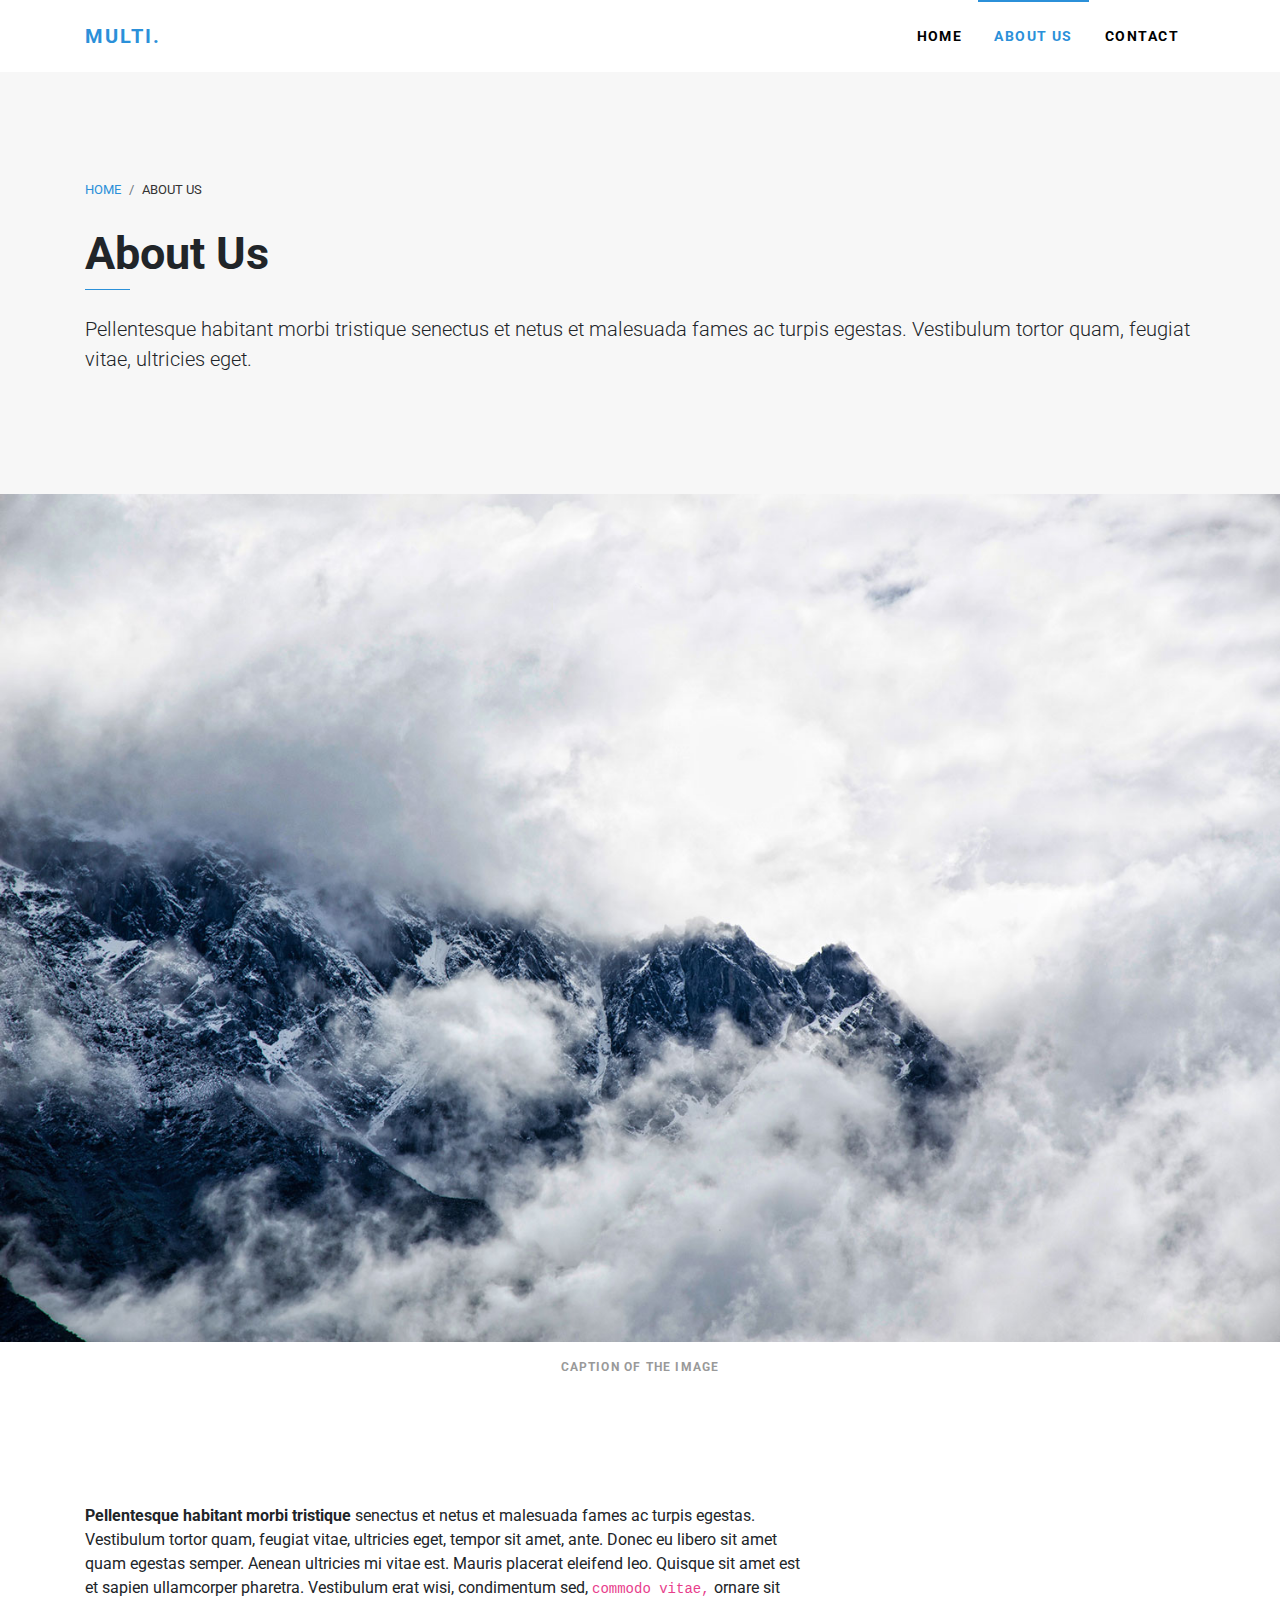
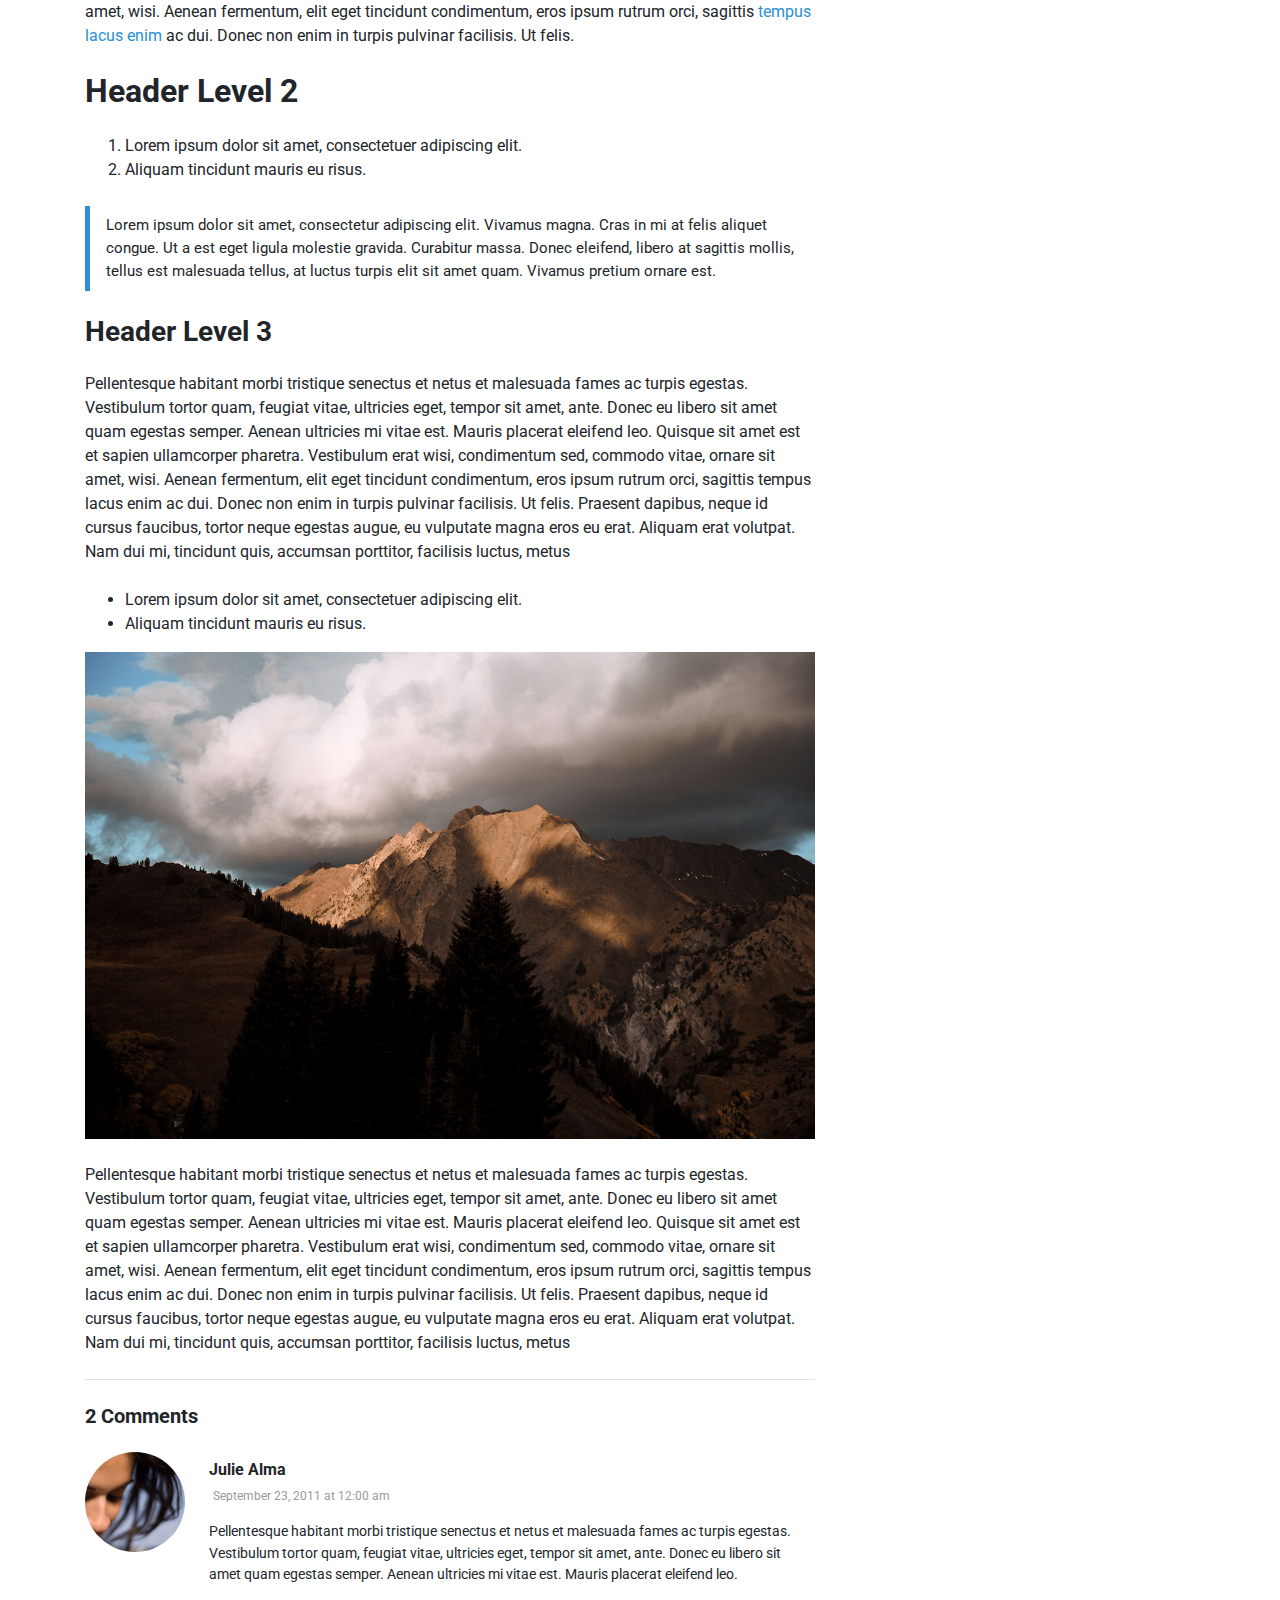
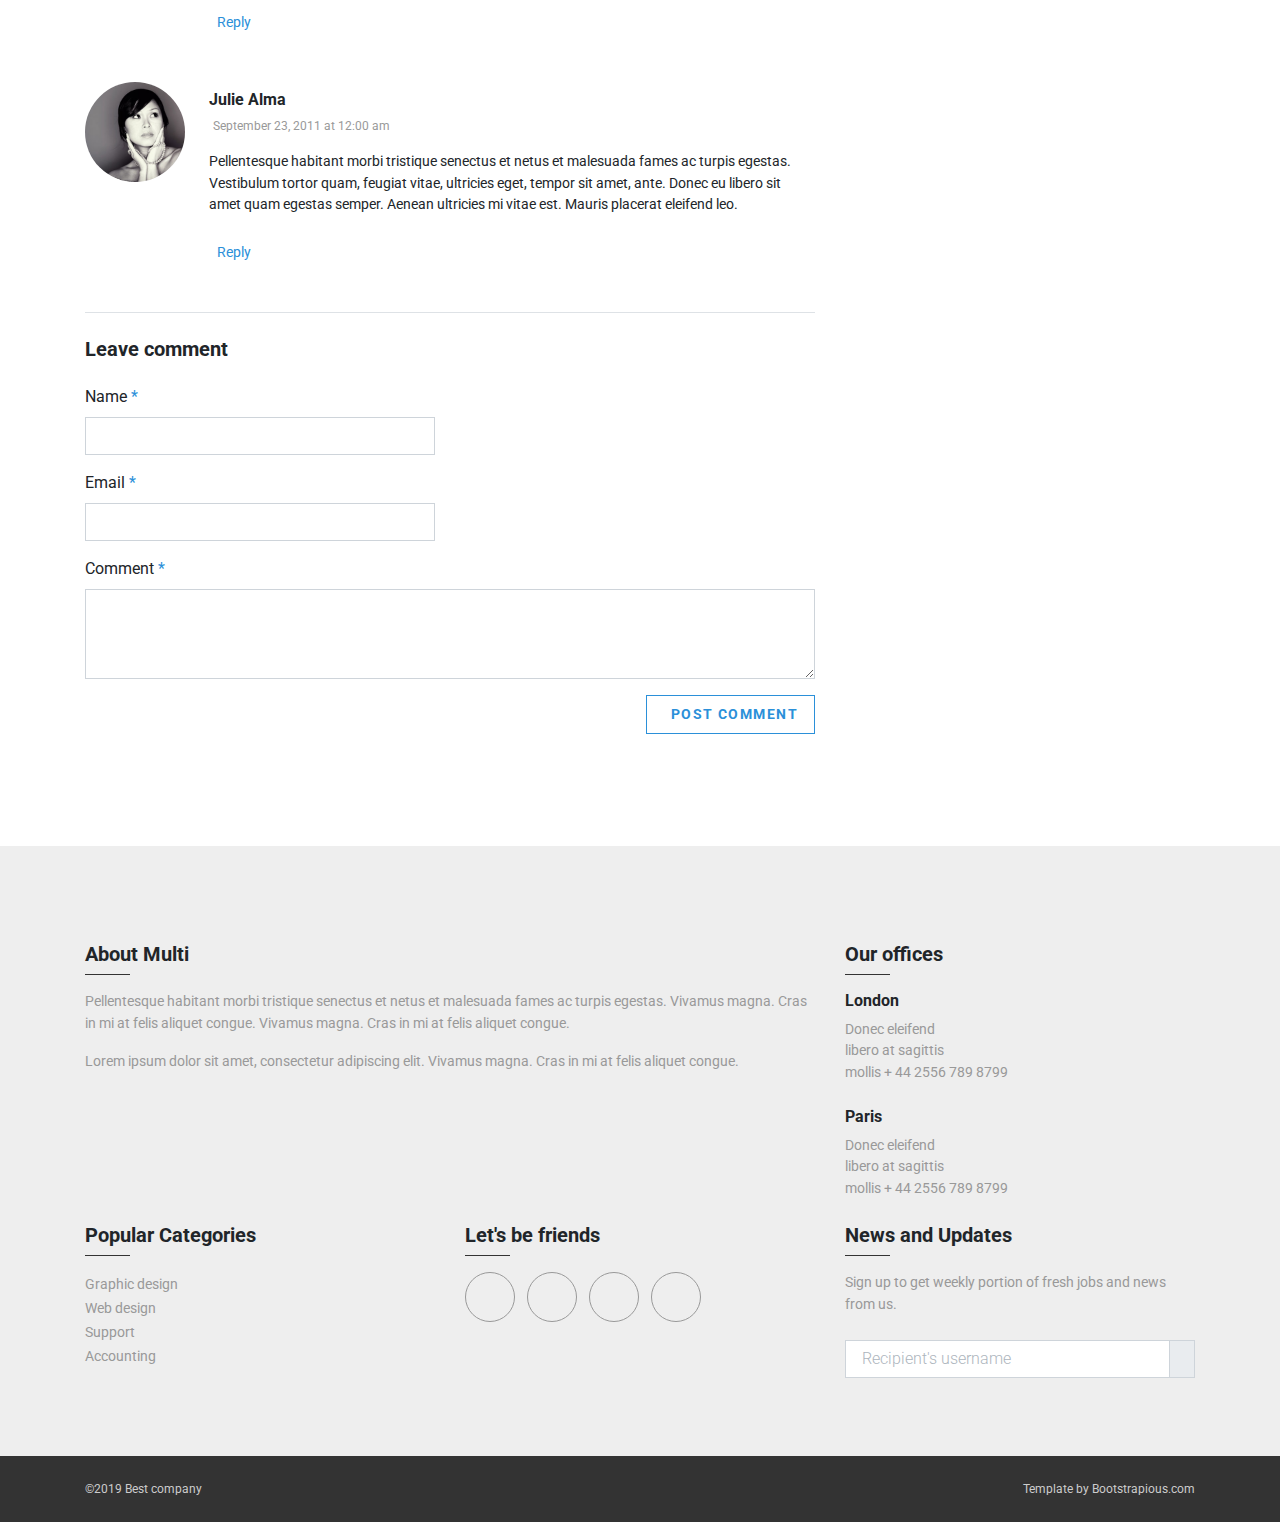
<file: text.html>
<!DOCTYPE html>
<html>
  <head>
    <meta charset="utf-8">
    <meta http-equiv="X-UA-Compatible" content="IE=edge">
    <title>Multi - Multipurpose Bootstrap theme by Bootstrapious.com</title>
    <meta name="description" content="">
    <meta name="viewport" content="width=device-width, initial-scale=1">
    <meta name="robots" content="all,follow">
    <!-- Bootstrap CSS-->
    <link rel="stylesheet" href="vendor/bootstrap/css/bootstrap.min.css">
    <!-- Google fonts-->
    <link rel="stylesheet" href="https://fonts.googleapis.com/css?family=Roboto:300,400,700">
    <!-- Icon fonts-->
    <link rel="stylesheet" href="css/pe-icon-7-stroke.css">
    <!-- Lightbox CSS-->
    <link rel="stylesheet" href="vendor/lightbox2/css/lightbox.min.css">
    <!-- Leaflet CSS-->
    <link rel="stylesheet" href="vendor/leaflet/leaflet.css">
    <!-- theme stylesheet-->
    <link rel="stylesheet" href="css/style.default.css" id="theme-stylesheet">
    <!-- Custom stylesheet - for your changes-->
    <link rel="stylesheet" href="css/custom.css">
    <!-- Favicon-->
    <link rel="shortcut icon" href="img/favicon.png">
    <!-- Tweaks for older IEs--><!--[if lt IE 9]>
        <script src="https://oss.maxcdn.com/html5shiv/3.7.3/html5shiv.min.js"></script>
        <script src="https://oss.maxcdn.com/respond/1.4.2/respond.min.js"></script><![endif]-->
  </head>
  <body>
    <!-- navbar-->
    <header class="header">
      <nav class="navbar navbar-expand-lg py-lg-0">
        <div class="container"><a href="index.html" class="navbar-brand text-uppercase font-weight-bold">Multi.</a>
          <button type="button" data-toggle="collapse" data-target="#navbarSupportedContent" aria-controls="navbarSupportedContent" aria-expanded="false" aria-label="Toggle navigation" class="navbar-toggler navbar-toggler-right small"><span class="text-uppercase mr-2">Menu</span><i class="fas fa-bars"></i></button>
          <div id="navbarSupportedContent" class="collapse navbar-collapse">
            <ul class="navbar-nav ml-auto d-lg-flex align-items-lg-center">
              <li class="nav-item"><a href="index.html" class="nav-link font-weight-bold text-uppercase px-lg-3 py-lg-4">Home </a>
              </li>
              <li class="nav-item"><a href="text.html" class="nav-link font-weight-bold text-uppercase px-lg-3 py-lg-4 active">ABOUT US </a>
              </li>
              <li class="nav-item"><a href="contact.html" class="nav-link font-weight-bold text-uppercase px-lg-3 py-lg-4">Contact </a>
              </li>
            </ul>
          </div>
        </div>
      </nav>
    </header>
    <div id="loginModal" tabindex="-1" role="dialog" aria-lebelledby="loginModalLabel" aria-hidden="true" class="modal fade">
      <div role="document" class="modal-dialog modal-sm">
        <div class="modal-content rounded-0">
          <div class="modal-header">
            <h5 id="loginModalLabel" class="text-uppercase modal-title m-0">Customers login</h5>
            <button type="button" data-dismiss="modal" aria-label="Close" class="close"><span aria-hidden="true" class="small text-muted">&times;</span></button>
          </div>
          <div class="modal-body">
            <form action="">
              <div class="form-group">
                <input type="email" placeholder="email" class="form-control">
              </div>
              <div class="form-group">
                <input type="password" placeholder="password" class="form-control">
              </div>
              <div class="form-group text-center">
                <button type="submit" class="btn btn-outline-primary nav-btn btn-sm"> <i class="fas fa-sign-out-alt mr-2"></i>Login </button>
              </div>
            </form>
            <div class="text-center">   
              <p class="text-muted small">Not registered yet?</p>
              <p class="small text-muted"> <a href="#" class="font-weight-bold">Register now!</a> It is easy and done in 1 minute and gives you access to special discounts and much more!</p>
            </div>
          </div>
        </div>
      </div>
    </div>
    <section class="py-5 bg-cover bg-gray">
      <div class="container py-5">
        <div aria-label="breadcrumb" class="nav">
          <ol class="breadcrumb">
            <li class="breadcrumb-item"><a href="./">Home</a></li>
            <li aria-current="page" class="breadcrumb-item active">ABOUT US</li>
          </ol>
        </div>
        <h1 class="lined">About Us</h1>
        <p class="lead my-4">Pellentesque habitant morbi tristique senectus et netus et malesuada fames ac turpis egestas. Vestibulum tortor quam, feugiat vitae, ultricies eget.</p>
      </div>
    </section>
    <figure><img src="img/jumbotron1.jpg" alt="" class="w-100">
      <figcaption class="text-muted text-center py-3 text-uppercase font-weight-bold small">Caption of the Image </figcaption>
    </figure>
    <section class="py-5">
      <div class="container py-5">
        <div class="row">
          <div class="col-lg-8">
            <p> <strong>Pellentesque habitant morbi tristique</strong> senectus et netus et malesuada fames ac turpis egestas. Vestibulum tortor quam, feugiat vitae, ultricies eget, tempor sit amet, ante. Donec eu libero sit amet quam egestas semper. Aenean ultricies mi vitae est. Mauris placerat eleifend leo. Quisque sit amet est et sapien ullamcorper pharetra. Vestibulum erat wisi, condimentum sed, <code>commodo vitae,</code> ornare sit amet, wisi. Aenean fermentum, elit eget tincidunt condimentum, eros ipsum rutrum orci, sagittis <a href="#">tempus lacus enim</a> ac dui. Donec non enim in turpis pulvinar facilisis. Ut felis.</p>
            <h2 class="my-4">Header Level 2</h2>
            <ol>
              <li>Lorem ipsum dolor sit amet, consectetuer adipiscing elit.</li>
              <li>Aliquam tincidunt mauris eu risus.</li>
            </ol>
            <blockquote class="blockquote my-4">Lorem ipsum dolor sit amet, consectetur adipiscing elit. Vivamus magna. Cras in mi at felis aliquet congue. Ut a est eget ligula molestie gravida. Curabitur massa. Donec eleifend, libero at sagittis mollis, tellus est malesuada tellus, at luctus turpis elit sit amet quam. Vivamus pretium ornare est.</blockquote>
            <h3 class="mb-4">Header Level 3</h3>
            <p class="mb-4">Pellentesque habitant morbi tristique senectus et netus et malesuada fames ac turpis egestas. Vestibulum tortor quam, feugiat vitae, ultricies eget, tempor sit amet, ante. Donec eu libero sit amet quam egestas semper. Aenean ultricies mi vitae est. Mauris placerat eleifend leo. Quisque sit amet est et sapien ullamcorper pharetra. Vestibulum erat wisi, condimentum sed, commodo vitae, ornare sit amet, wisi. Aenean fermentum, elit eget tincidunt condimentum, eros ipsum rutrum orci, sagittis tempus lacus enim ac dui. Donec non enim in turpis pulvinar facilisis. Ut felis. Praesent dapibus, neque id cursus faucibus, tortor neque egestas augue, eu vulputate magna eros eu erat. Aliquam erat volutpat. Nam dui mi, tincidunt quis, accumsan porttitor, facilisis luctus, metus</p>
            <ul>
              <li>Lorem ipsum dolor sit amet, consectetuer adipiscing elit.</li>
              <li>Aliquam tincidunt mauris eu risus.</li>
            </ul><img src="img/blog1.jpg" alt="Example blog post alt" class="img-fluid mb-4">
            <p>Pellentesque habitant morbi tristique senectus et netus et malesuada fames ac turpis egestas. Vestibulum tortor quam, feugiat vitae, ultricies eget, tempor sit amet, ante. Donec eu libero sit amet quam egestas semper. Aenean ultricies mi vitae est. Mauris placerat eleifend leo. Quisque sit amet est et sapien ullamcorper pharetra. Vestibulum erat wisi, condimentum sed, commodo vitae, ornare sit amet, wisi. Aenean fermentum, elit eget tincidunt condimentum, eros ipsum rutrum orci, sagittis tempus lacus enim ac dui. Donec non enim in turpis pulvinar facilisis. Ut felis. Praesent dapibus, neque id cursus faucibus, tortor neque egestas augue, eu vulputate magna eros eu erat. Aliquam erat volutpat. Nam dui mi, tincidunt quis, accumsan porttitor, facilisis luctus, metus</p>
            <div class="border-bottom my-4"></div>
            <h5 class="mb-4">2 Comments</h5>
            <div class="media mb-5"><img src="img/blog-avatar.jpg" alt="" width="100" class="rounded-circle">
              <div class="media-body ml-4">
                <h6 class="my-2">Julie Alma</h6>
                <p class="small text-muted"> <i class="far fa-clock mr-1"></i>September 23, 2011 at 12:00 am</p>
                <p class="text-small mb-4">Pellentesque habitant morbi tristique senectus et netus et malesuada fames ac turpis egestas. Vestibulum tortor quam, feugiat vitae, ultricies eget, tempor sit amet, ante. Donec eu libero sit amet quam egestas semper. Aenean ultricies mi vitae est. Mauris placerat eleifend leo.</p><a href="#" class="text-small"><i class="fas fa-reply mr-2"></i>Reply</a>
              </div>
            </div>
            <div class="media mb-5"><img src="img/blog-avatar2.jpg" alt="" width="100" class="rounded-circle">
              <div class="media-body ml-4">
                <h6 class="my-2">Julie Alma</h6>
                <p class="small text-muted"> <i class="far fa-clock mr-1"></i>September 23, 2011 at 12:00 am</p>
                <p class="text-small mb-4">Pellentesque habitant morbi tristique senectus et netus et malesuada fames ac turpis egestas. Vestibulum tortor quam, feugiat vitae, ultricies eget, tempor sit amet, ante. Donec eu libero sit amet quam egestas semper. Aenean ultricies mi vitae est. Mauris placerat eleifend leo.</p><a href="#" class="text-small"><i class="fas fa-reply mr-2"></i>Reply</a>
              </div>
            </div>
            <div class="border-bottom my-4"></div>
            <h5 class="mb-4">Leave comment</h5>
            <form id="contact-form" method="post" action="contact.php" class="contact-form form">
              <div class="row">
                <div class="form-group col-lg-6">
                  <label for="name" class="font-weight-normal">Name <span class="text-primary">*</span></label>
                  <input id="name" type="text" name="name" required class="form-control">
                </div>
              </div>
              <div class="row">
                <div class="form-group col-lg-6">
                  <label for="email" class="font-weight-normal">Email <span class="text-primary">*</span></label>
                  <input id="email" type="email" name="email" required class="form-control">
                </div>
              </div>
              <div class="row">
                <div class="form-group col-lg-12">
                  <label for="message" class="font-weight-normal">Comment <span class="text-primary">*</span></label>
                  <textarea id="message" rows="3" name="message" class="form-control"></textarea>
                </div>
                <div class="form-group col-lg-12 text-right">
                  <button type="submit" class="btn btn-outline-primary"> <i class="far fa-comment mr-2"> </i>Post comment</button>
                </div>
              </div>
            </form>
          </div>
        </div>
      </div>
    </section>
    <footer style="background: #eee;" class="pt-5">
      <div class="container py-5">
        <div class="row">
          <div class="col-lg-8 col-md-6 mb-4">
            <h5 class="lined lined-dark mb-3">About Multi</h5>
            <p class="text-muted text-small">Pellentesque habitant morbi tristique senectus et netus et malesuada fames ac turpis egestas. Vivamus magna. Cras in mi at felis aliquet congue. Vivamus magna. Cras in mi at felis aliquet congue.</p>
            <p class="text-muted text-small">Lorem ipsum dolor sit amet, consectetur adipiscing elit. Vivamus magna. Cras in mi at felis aliquet congue.</p>
          </div>
          <div class="col-lg-4 col-md-6 mb-4">
            <h5 class="lined lined-dark mb-3">Our offices</h5>
            <h6>London</h6>
            <p class="text-muted mb-0 text-small">Donec eleifend</p>
            <p class="text-muted mb-0 text-small">libero at sagittis</p>
            <p class="text-muted mb-4 text-small">mollis + 44 2556 789 8799 </p>
            <h6>Paris</h6>
            <p class="text-muted mb-0 text-small">Donec eleifend</p>
            <p class="text-muted mb-0 text-small">libero at sagittis</p>
            <p class="text-muted mb-0 text-small">mollis + 44 2556 789 8799 </p>
          </div>
          <div class="col-lg-4 col-md-6 mb-4">
            <h5 class="lined lined-dark mb-3">Popular Categories</h5>
            <ul class="list-unstyled">
              <li><a href="#" class="footer-link text-small">Graphic design</a></li>
              <li><a href="#" class="footer-link text-small">Web design</a></li>
              <li><a href="#" class="footer-link text-small">Support</a></li>
              <li><a href="#" class="footer-link text-small">Accounting</a></li>
            </ul>
          </div>
          <div class="col-lg-4 col-md-6 mb-4">
            <h5 class="lined lined-dark mb-3">Let's be friends</h5>
            <ul class="list-inline">
              <li class="list-inline-item"><a href="#" class="social-link"><i class="fab fa-facebook-f"></i></a></li>
              <li class="list-inline-item"><a href="#" class="social-link"><i class="fab fa-google-plus-g"></i></a></li>
              <li class="list-inline-item"><a href="#" class="social-link"><i class="fab fa-twitter"></i></a></li>
              <li class="list-inline-item"><a href="#" class="social-link"><i class="fas fa-envelope"></i></a></li>
            </ul>
          </div>
          <div class="col-lg-4 col-md-6">
            <h5 class="lined lined-dark mb-3">News and Updates</h5>
            <p class="text-muted mb-4 text-small">Sign up to get weekly portion of fresh jobs and news from us.
              <form action="#">
                <div class="input-group mb-3">
                  <input type="text" placeholder="Recipient's username" aria-label="Recipient's username" aria-describedby="basic-addon2" class="form-control">
                  <div class="input-group-append">
                    <button id="basic-addon2" type="submit" class="input-group-text"><i class="fas fa-paper-plane"></i></button>
                  </div>
                </div>
              </form>
            </p>
          </div>
        </div>
      </div>
      <div class="bg-dark py-4">    
        <div class="container">
          <div class="row">
            <div class="col-lg-6 text-center text-lg-left mb-1 mb-lg-0">
              <p class="small text-gray mb-0">©2019 Best company</p>
            </div>
            <div class="col-lg-6 text-center text-lg-right">
              <p class="small text-gray mb-0">Template by <a href="https://bootstrapious.com" class="text-gray">Bootstrapious.com</a></p>
            </div>
          </div>
        </div>
      </div>
    </footer>
    <!-- JavaScript files-->
    <script src="vendor/jquery/jquery.min.js"></script>
    <script src="vendor/bootstrap/js/bootstrap.bundle.min.js"></script>
    <script src="vendor/lightbox2/js/lightbox.min.js"></script>
    <script src="vendor/leaflet/leaflet.js"></script>
    <script src="js/front.js"></script>
    <!-- FontAwesome CSS - loading as last, so it doesn't block rendering-->
    <link rel="stylesheet" href="https://use.fontawesome.com/releases/v5.7.1/css/all.css" integrity="sha384-fnmOCqbTlWIlj8LyTjo7mOUStjsKC4pOpQbqyi7RrhN7udi9RwhKkMHpvLbHG9Sr" crossorigin="anonymous">
  </body>
</html>
</file>
<file: css/pe-icon-7-stroke.css>
@font-face {
	font-family: 'Pe-icon-7-stroke';
	src:url('../fonts/Pe-icon-7-stroke.eot?d7yf1v');
	src:url('../fonts/Pe-icon-7-stroke.eot?#iefixd7yf1v') format('embedded-opentype'),
		url('../fonts/Pe-icon-7-stroke.woff?d7yf1v') format('woff'),
		url('../fonts/Pe-icon-7-stroke.ttf?d7yf1v') format('truetype'),
		url('../fonts/Pe-icon-7-stroke.svg?d7yf1v#Pe-icon-7-stroke') format('svg');
	font-weight: normal;
	font-style: normal;
}

[class^="pe-7s-"], [class*=" pe-7s-"] {
	display: inline-block;
	font-family: 'Pe-icon-7-stroke';
	speak: none;
	font-style: normal;
	font-weight: normal;
	font-variant: normal;
	text-transform: none;
	line-height: 1;

	/* Better Font Rendering =========== */
	-webkit-font-smoothing: antialiased;
	-moz-osx-font-smoothing: grayscale;
}

.pe-7s-album:before {
	content: "\e6aa";
}
.pe-7s-arc:before {
	content: "\e6ab";
}
.pe-7s-back-2:before {
	content: "\e6ac";
}
.pe-7s-bandaid:before {
	content: "\e6ad";
}
.pe-7s-car:before {
	content: "\e6ae";
}
.pe-7s-diamond:before {
	content: "\e6af";
}
.pe-7s-door-lock:before {
	content: "\e6b0";
}
.pe-7s-eyedropper:before {
	content: "\e6b1";
}
.pe-7s-female:before {
	content: "\e6b2";
}
.pe-7s-gym:before {
	content: "\e6b3";
}
.pe-7s-hammer:before {
	content: "\e6b4";
}
.pe-7s-headphones:before {
	content: "\e6b5";
}
.pe-7s-helm:before {
	content: "\e6b6";
}
.pe-7s-hourglass:before {
	content: "\e6b7";
}
.pe-7s-leaf:before {
	content: "\e6b8";
}
.pe-7s-magic-wand:before {
	content: "\e6b9";
}
.pe-7s-male:before {
	content: "\e6ba";
}
.pe-7s-map-2:before {
	content: "\e6bb";
}
.pe-7s-next-2:before {
	content: "\e6bc";
}
.pe-7s-paint-bucket:before {
	content: "\e6bd";
}
.pe-7s-pendrive:before {
	content: "\e6be";
}
.pe-7s-photo:before {
	content: "\e6bf";
}
.pe-7s-piggy:before {
	content: "\e6c0";
}
.pe-7s-plugin:before {
	content: "\e6c1";
}
.pe-7s-refresh-2:before {
	content: "\e6c2";
}
.pe-7s-rocket:before {
	content: "\e6c3";
}
.pe-7s-settings:before {
	content: "\e6c4";
}
.pe-7s-shield:before {
	content: "\e6c5";
}
.pe-7s-smile:before {
	content: "\e6c6";
}
.pe-7s-usb:before {
	content: "\e6c7";
}
.pe-7s-vector:before {
	content: "\e6c8";
}
.pe-7s-wine:before {
	content: "\e6c9";
}
.pe-7s-cloud-upload:before {
	content: "\e68a";
}
.pe-7s-cash:before {
	content: "\e68c";
}
.pe-7s-close:before {
	content: "\e680";
}
.pe-7s-bluetooth:before {
	content: "\e68d";
}
.pe-7s-cloud-download:before {
	content: "\e68b";
}
.pe-7s-way:before {
	content: "\e68e";
}
.pe-7s-close-circle:before {
	content: "\e681";
}
.pe-7s-id:before {
	content: "\e68f";
}
.pe-7s-angle-up:before {
	content: "\e682";
}
.pe-7s-wristwatch:before {
	content: "\e690";
}
.pe-7s-angle-up-circle:before {
	content: "\e683";
}
.pe-7s-world:before {
	content: "\e691";
}
.pe-7s-angle-right:before {
	content: "\e684";
}
.pe-7s-volume:before {
	content: "\e692";
}
.pe-7s-angle-right-circle:before {
	content: "\e685";
}
.pe-7s-users:before {
	content: "\e693";
}
.pe-7s-angle-left:before {
	content: "\e686";
}
.pe-7s-user-female:before {
	content: "\e694";
}
.pe-7s-angle-left-circle:before {
	content: "\e687";
}
.pe-7s-up-arrow:before {
	content: "\e695";
}
.pe-7s-angle-down:before {
	content: "\e688";
}
.pe-7s-switch:before {
	content: "\e696";
}
.pe-7s-angle-down-circle:before {
	content: "\e689";
}
.pe-7s-scissors:before {
	content: "\e697";
}
.pe-7s-wallet:before {
	content: "\e600";
}
.pe-7s-safe:before {
	content: "\e698";
}
.pe-7s-volume2:before {
	content: "\e601";
}
.pe-7s-volume1:before {
	content: "\e602";
}
.pe-7s-voicemail:before {
	content: "\e603";
}
.pe-7s-video:before {
	content: "\e604";
}
.pe-7s-user:before {
	content: "\e605";
}
.pe-7s-upload:before {
	content: "\e606";
}
.pe-7s-unlock:before {
	content: "\e607";
}
.pe-7s-umbrella:before {
	content: "\e608";
}
.pe-7s-trash:before {
	content: "\e609";
}
.pe-7s-tools:before {
	content: "\e60a";
}
.pe-7s-timer:before {
	content: "\e60b";
}
.pe-7s-ticket:before {
	content: "\e60c";
}
.pe-7s-target:before {
	content: "\e60d";
}
.pe-7s-sun:before {
	content: "\e60e";
}
.pe-7s-study:before {
	content: "\e60f";
}
.pe-7s-stopwatch:before {
	content: "\e610";
}
.pe-7s-star:before {
	content: "\e611";
}
.pe-7s-speaker:before {
	content: "\e612";
}
.pe-7s-signal:before {
	content: "\e613";
}
.pe-7s-shuffle:before {
	content: "\e614";
}
.pe-7s-shopbag:before {
	content: "\e615";
}
.pe-7s-share:before {
	content: "\e616";
}
.pe-7s-server:before {
	content: "\e617";
}
.pe-7s-search:before {
	content: "\e618";
}
.pe-7s-film:before {
	content: "\e6a5";
}
.pe-7s-science:before {
	content: "\e619";
}
.pe-7s-disk:before {
	content: "\e6a6";
}
.pe-7s-ribbon:before {
	content: "\e61a";
}
.pe-7s-repeat:before {
	content: "\e61b";
}
.pe-7s-refresh:before {
	content: "\e61c";
}
.pe-7s-add-user:before {
	content: "\e6a9";
}
.pe-7s-refresh-cloud:before {
	content: "\e61d";
}
.pe-7s-paperclip:before {
	content: "\e69c";
}
.pe-7s-radio:before {
	content: "\e61e";
}
.pe-7s-note2:before {
	content: "\e69d";
}
.pe-7s-print:before {
	content: "\e61f";
}
.pe-7s-network:before {
	content: "\e69e";
}
.pe-7s-prev:before {
	content: "\e620";
}
.pe-7s-mute:before {
	content: "\e69f";
}
.pe-7s-power:before {
	content: "\e621";
}
.pe-7s-medal:before {
	content: "\e6a0";
}
.pe-7s-portfolio:before {
	content: "\e622";
}
.pe-7s-like2:before {
	content: "\e6a1";
}
.pe-7s-plus:before {
	content: "\e623";
}
.pe-7s-left-arrow:before {
	content: "\e6a2";
}
.pe-7s-play:before {
	content: "\e624";
}
.pe-7s-key:before {
	content: "\e6a3";
}
.pe-7s-plane:before {
	content: "\e625";
}
.pe-7s-joy:before {
	content: "\e6a4";
}
.pe-7s-photo-gallery:before {
	content: "\e626";
}
.pe-7s-pin:before {
	content: "\e69b";
}
.pe-7s-phone:before {
	content: "\e627";
}
.pe-7s-plug:before {
	content: "\e69a";
}
.pe-7s-pen:before {
	content: "\e628";
}
.pe-7s-right-arrow:before {
	content: "\e699";
}
.pe-7s-paper-plane:before {
	content: "\e629";
}
.pe-7s-delete-user:before {
	content: "\e6a7";
}
.pe-7s-paint:before {
	content: "\e62a";
}
.pe-7s-bottom-arrow:before {
	content: "\e6a8";
}
.pe-7s-notebook:before {
	content: "\e62b";
}
.pe-7s-note:before {
	content: "\e62c";
}
.pe-7s-next:before {
	content: "\e62d";
}
.pe-7s-news-paper:before {
	content: "\e62e";
}
.pe-7s-musiclist:before {
	content: "\e62f";
}
.pe-7s-music:before {
	content: "\e630";
}
.pe-7s-mouse:before {
	content: "\e631";
}
.pe-7s-more:before {
	content: "\e632";
}
.pe-7s-moon:before {
	content: "\e633";
}
.pe-7s-monitor:before {
	content: "\e634";
}
.pe-7s-micro:before {
	content: "\e635";
}
.pe-7s-menu:before {
	content: "\e636";
}
.pe-7s-map:before {
	content: "\e637";
}
.pe-7s-map-marker:before {
	content: "\e638";
}
.pe-7s-mail:before {
	content: "\e639";
}
.pe-7s-mail-open:before {
	content: "\e63a";
}
.pe-7s-mail-open-file:before {
	content: "\e63b";
}
.pe-7s-magnet:before {
	content: "\e63c";
}
.pe-7s-loop:before {
	content: "\e63d";
}
.pe-7s-look:before {
	content: "\e63e";
}
.pe-7s-lock:before {
	content: "\e63f";
}
.pe-7s-lintern:before {
	content: "\e640";
}
.pe-7s-link:before {
	content: "\e641";
}
.pe-7s-like:before {
	content: "\e642";
}
.pe-7s-light:before {
	content: "\e643";
}
.pe-7s-less:before {
	content: "\e644";
}
.pe-7s-keypad:before {
	content: "\e645";
}
.pe-7s-junk:before {
	content: "\e646";
}
.pe-7s-info:before {
	content: "\e647";
}
.pe-7s-home:before {
	content: "\e648";
}
.pe-7s-help2:before {
	content: "\e649";
}
.pe-7s-help1:before {
	content: "\e64a";
}
.pe-7s-graph3:before {
	content: "\e64b";
}
.pe-7s-graph2:before {
	content: "\e64c";
}
.pe-7s-graph1:before {
	content: "\e64d";
}
.pe-7s-graph:before {
	content: "\e64e";
}
.pe-7s-global:before {
	content: "\e64f";
}
.pe-7s-gleam:before {
	content: "\e650";
}
.pe-7s-glasses:before {
	content: "\e651";
}
.pe-7s-gift:before {
	content: "\e652";
}
.pe-7s-folder:before {
	content: "\e653";
}
.pe-7s-flag:before {
	content: "\e654";
}
.pe-7s-filter:before {
	content: "\e655";
}
.pe-7s-file:before {
	content: "\e656";
}
.pe-7s-expand1:before {
	content: "\e657";
}
.pe-7s-exapnd2:before {
	content: "\e658";
}
.pe-7s-edit:before {
	content: "\e659";
}
.pe-7s-drop:before {
	content: "\e65a";
}
.pe-7s-drawer:before {
	content: "\e65b";
}
.pe-7s-download:before {
	content: "\e65c";
}
.pe-7s-display2:before {
	content: "\e65d";
}
.pe-7s-display1:before {
	content: "\e65e";
}
.pe-7s-diskette:before {
	content: "\e65f";
}
.pe-7s-date:before {
	content: "\e660";
}
.pe-7s-cup:before {
	content: "\e661";
}
.pe-7s-culture:before {
	content: "\e662";
}
.pe-7s-crop:before {
	content: "\e663";
}
.pe-7s-credit:before {
	content: "\e664";
}
.pe-7s-copy-file:before {
	content: "\e665";
}
.pe-7s-config:before {
	content: "\e666";
}
.pe-7s-compass:before {
	content: "\e667";
}
.pe-7s-comment:before {
	content: "\e668";
}
.pe-7s-coffee:before {
	content: "\e669";
}
.pe-7s-cloud:before {
	content: "\e66a";
}
.pe-7s-clock:before {
	content: "\e66b";
}
.pe-7s-check:before {
	content: "\e66c";
}
.pe-7s-chat:before {
	content: "\e66d";
}
.pe-7s-cart:before {
	content: "\e66e";
}
.pe-7s-camera:before {
	content: "\e66f";
}
.pe-7s-call:before {
	content: "\e670";
}
.pe-7s-calculator:before {
	content: "\e671";
}
.pe-7s-browser:before {
	content: "\e672";
}
.pe-7s-box2:before {
	content: "\e673";
}
.pe-7s-box1:before {
	content: "\e674";
}
.pe-7s-bookmarks:before {
	content: "\e675";
}
.pe-7s-bicycle:before {
	content: "\e676";
}
.pe-7s-bell:before {
	content: "\e677";
}
.pe-7s-battery:before {
	content: "\e678";
}
.pe-7s-ball:before {
	content: "\e679";
}
.pe-7s-back:before {
	content: "\e67a";
}
.pe-7s-attention:before {
	content: "\e67b";
}
.pe-7s-anchor:before {
	content: "\e67c";
}
.pe-7s-albums:before {
	content: "\e67d";
}
.pe-7s-alarm:before {
	content: "\e67e";
}
.pe-7s-airplay:before {
	content: "\e67f";
}
</file>
<file: vendor/leaflet/leaflet.css>
/* required styles */

.leaflet-pane,
.leaflet-tile,
.leaflet-marker-icon,
.leaflet-marker-shadow,
.leaflet-tile-container,
.leaflet-pane > svg,
.leaflet-pane > canvas,
.leaflet-zoom-box,
.leaflet-image-layer,
.leaflet-layer {
	position: absolute;
	left: 0;
	top: 0;
	}
.leaflet-container {
	overflow: hidden;
	}
.leaflet-tile,
.leaflet-marker-icon,
.leaflet-marker-shadow {
	-webkit-user-select: none;
	   -moz-user-select: none;
	        user-select: none;
	  -webkit-user-drag: none;
	}
/* Prevents IE11 from highlighting tiles in blue */
.leaflet-tile::selection {
	background: transparent;
}
/* Safari renders non-retina tile on retina better with this, but Chrome is worse */
.leaflet-safari .leaflet-tile {
	image-rendering: -webkit-optimize-contrast;
	}
/* hack that prevents hw layers "stretching" when loading new tiles */
.leaflet-safari .leaflet-tile-container {
	width: 1600px;
	height: 1600px;
	-webkit-transform-origin: 0 0;
	}
.leaflet-marker-icon,
.leaflet-marker-shadow {
	display: block;
	}
/* .leaflet-container svg: reset svg max-width decleration shipped in Joomla! (joomla.org) 3.x */
/* .leaflet-container img: map is broken in FF if you have max-width: 100% on tiles */
.leaflet-container .leaflet-overlay-pane svg,
.leaflet-container .leaflet-marker-pane img,
.leaflet-container .leaflet-shadow-pane img,
.leaflet-container .leaflet-tile-pane img,
.leaflet-container img.leaflet-image-layer,
.leaflet-container .leaflet-tile {
	max-width: none !important;
	max-height: none !important;
	}

.leaflet-container.leaflet-touch-zoom {
	-ms-touch-action: pan-x pan-y;
	touch-action: pan-x pan-y;
	}
.leaflet-container.leaflet-touch-drag {
	-ms-touch-action: pinch-zoom;
	/* Fallback for FF which doesn't support pinch-zoom */
	touch-action: none;
	touch-action: pinch-zoom;
}
.leaflet-container.leaflet-touch-drag.leaflet-touch-zoom {
	-ms-touch-action: none;
	touch-action: none;
}
.leaflet-container {
	-webkit-tap-highlight-color: transparent;
}
.leaflet-container a {
	-webkit-tap-highlight-color: rgba(51, 181, 229, 0.4);
}
.leaflet-tile {
	filter: inherit;
	visibility: hidden;
	}
.leaflet-tile-loaded {
	visibility: inherit;
	}
.leaflet-zoom-box {
	width: 0;
	height: 0;
	-moz-box-sizing: border-box;
	     box-sizing: border-box;
	z-index: 800;
	}
/* workaround for https://bugzilla.mozilla.org/show_bug.cgi?id=888319 */
.leaflet-overlay-pane svg {
	-moz-user-select: none;
	}

.leaflet-pane         { z-index: 400; }

.leaflet-tile-pane    { z-index: 200; }
.leaflet-overlay-pane { z-index: 400; }
.leaflet-shadow-pane  { z-index: 500; }
.leaflet-marker-pane  { z-index: 600; }
.leaflet-tooltip-pane   { z-index: 650; }
.leaflet-popup-pane   { z-index: 700; }

.leaflet-map-pane canvas { z-index: 100; }
.leaflet-map-pane svg    { z-index: 200; }

.leaflet-vml-shape {
	width: 1px;
	height: 1px;
	}
.lvml {
	behavior: url(#default#VML);
	display: inline-block;
	position: absolute;
	}


/* control positioning */

.leaflet-control {
	position: relative;
	z-index: 800;
	pointer-events: visiblePainted; /* IE 9-10 doesn't have auto */
	pointer-events: auto;
	}
.leaflet-top,
.leaflet-bottom {
	position: absolute;
	z-index: 1000;
	pointer-events: none;
	}
.leaflet-top {
	top: 0;
	}
.leaflet-right {
	right: 0;
	}
.leaflet-bottom {
	bottom: 0;
	}
.leaflet-left {
	left: 0;
	}
.leaflet-control {
	float: left;
	clear: both;
	}
.leaflet-right .leaflet-control {
	float: right;
	}
.leaflet-top .leaflet-control {
	margin-top: 10px;
	}
.leaflet-bottom .leaflet-control {
	margin-bottom: 10px;
	}
.leaflet-left .leaflet-control {
	margin-left: 10px;
	}
.leaflet-right .leaflet-control {
	margin-right: 10px;
	}


/* zoom and fade animations */

.leaflet-fade-anim .leaflet-tile {
	will-change: opacity;
	}
.leaflet-fade-anim .leaflet-popup {
	opacity: 0;
	-webkit-transition: opacity 0.2s linear;
	   -moz-transition: opacity 0.2s linear;
	        transition: opacity 0.2s linear;
	}
.leaflet-fade-anim .leaflet-map-pane .leaflet-popup {
	opacity: 1;
	}
.leaflet-zoom-animated {
	-webkit-transform-origin: 0 0;
	    -ms-transform-origin: 0 0;
	        transform-origin: 0 0;
	}
.leaflet-zoom-anim .leaflet-zoom-animated {
	will-change: transform;
	}
.leaflet-zoom-anim .leaflet-zoom-animated {
	-webkit-transition: -webkit-transform 0.25s cubic-bezier(0,0,0.25,1);
	   -moz-transition:    -moz-transform 0.25s cubic-bezier(0,0,0.25,1);
	        transition:         transform 0.25s cubic-bezier(0,0,0.25,1);
	}
.leaflet-zoom-anim .leaflet-tile,
.leaflet-pan-anim .leaflet-tile {
	-webkit-transition: none;
	   -moz-transition: none;
	        transition: none;
	}

.leaflet-zoom-anim .leaflet-zoom-hide {
	visibility: hidden;
	}


/* cursors */

.leaflet-interactive {
	cursor: pointer;
	}
.leaflet-grab {
	cursor: -webkit-grab;
	cursor:    -moz-grab;
	cursor:         grab;
	}
.leaflet-crosshair,
.leaflet-crosshair .leaflet-interactive {
	cursor: crosshair;
	}
.leaflet-popup-pane,
.leaflet-control {
	cursor: auto;
	}
.leaflet-dragging .leaflet-grab,
.leaflet-dragging .leaflet-grab .leaflet-interactive,
.leaflet-dragging .leaflet-marker-draggable {
	cursor: move;
	cursor: -webkit-grabbing;
	cursor:    -moz-grabbing;
	cursor:         grabbing;
	}

/* marker & overlays interactivity */
.leaflet-marker-icon,
.leaflet-marker-shadow,
.leaflet-image-layer,
.leaflet-pane > svg path,
.leaflet-tile-container {
	pointer-events: none;
	}

.leaflet-marker-icon.leaflet-interactive,
.leaflet-image-layer.leaflet-interactive,
.leaflet-pane > svg path.leaflet-interactive,
svg.leaflet-image-layer.leaflet-interactive path {
	pointer-events: visiblePainted; /* IE 9-10 doesn't have auto */
	pointer-events: auto;
	}

/* visual tweaks */

.leaflet-container {
	background: #ddd;
	outline: 0;
	}
.leaflet-container a {
	color: #0078A8;
	}
.leaflet-container a.leaflet-active {
	outline: 2px solid orange;
	}
.leaflet-zoom-box {
	border: 2px dotted #38f;
	background: rgba(255,255,255,0.5);
	}


/* general typography */
.leaflet-container {
	font: 12px/1.5 "Helvetica Neue", Arial, Helvetica, sans-serif;
	}


/* general toolbar styles */

.leaflet-bar {
	box-shadow: 0 1px 5px rgba(0,0,0,0.65);
	border-radius: 4px;
	}
.leaflet-bar a,
.leaflet-bar a:hover {
	background-color: #fff;
	border-bottom: 1px solid #ccc;
	width: 26px;
	height: 26px;
	line-height: 26px;
	display: block;
	text-align: center;
	text-decoration: none;
	color: black;
	}
.leaflet-bar a,
.leaflet-control-layers-toggle {
	background-position: 50% 50%;
	background-repeat: no-repeat;
	display: block;
	}
.leaflet-bar a:hover {
	background-color: #f4f4f4;
	}
.leaflet-bar a:first-child {
	border-top-left-radius: 4px;
	border-top-right-radius: 4px;
	}
.leaflet-bar a:last-child {
	border-bottom-left-radius: 4px;
	border-bottom-right-radius: 4px;
	border-bottom: none;
	}
.leaflet-bar a.leaflet-disabled {
	cursor: default;
	background-color: #f4f4f4;
	color: #bbb;
	}

.leaflet-touch .leaflet-bar a {
	width: 30px;
	height: 30px;
	line-height: 30px;
	}
.leaflet-touch .leaflet-bar a:first-child {
	border-top-left-radius: 2px;
	border-top-right-radius: 2px;
	}
.leaflet-touch .leaflet-bar a:last-child {
	border-bottom-left-radius: 2px;
	border-bottom-right-radius: 2px;
	}

/* zoom control */

.leaflet-control-zoom-in,
.leaflet-control-zoom-out {
	font: bold 18px 'Lucida Console', Monaco, monospace;
	text-indent: 1px;
	}

.leaflet-touch .leaflet-control-zoom-in, .leaflet-touch .leaflet-control-zoom-out  {
	font-size: 22px;
	}


/* layers control */

.leaflet-control-layers {
	box-shadow: 0 1px 5px rgba(0,0,0,0.4);
	background: #fff;
	border-radius: 5px;
	}
.leaflet-control-layers-toggle {
	background-image: url(images/layers.png);
	width: 36px;
	height: 36px;
	}
.leaflet-retina .leaflet-control-layers-toggle {
	background-image: url(images/layers-2x.png);
	background-size: 26px 26px;
	}
.leaflet-touch .leaflet-control-layers-toggle {
	width: 44px;
	height: 44px;
	}
.leaflet-control-layers .leaflet-control-layers-list,
.leaflet-control-layers-expanded .leaflet-control-layers-toggle {
	display: none;
	}
.leaflet-control-layers-expanded .leaflet-control-layers-list {
	display: block;
	position: relative;
	}
.leaflet-control-layers-expanded {
	padding: 6px 10px 6px 6px;
	color: #333;
	background: #fff;
	}
.leaflet-control-layers-scrollbar {
	overflow-y: scroll;
	overflow-x: hidden;
	padding-right: 5px;
	}
.leaflet-control-layers-selector {
	margin-top: 2px;
	position: relative;
	top: 1px;
	}
.leaflet-control-layers label {
	display: block;
	}
.leaflet-control-layers-separator {
	height: 0;
	border-top: 1px solid #ddd;
	margin: 5px -10px 5px -6px;
	}

/* Default icon URLs */
.leaflet-default-icon-path {
	background-image: url(images/marker-icon.png);
	}


/* attribution and scale controls */

.leaflet-container .leaflet-control-attribution {
	background: #fff;
	background: rgba(255, 255, 255, 0.7);
	margin: 0;
	}
.leaflet-control-attribution,
.leaflet-control-scale-line {
	padding: 0 5px;
	color: #333;
	}
.leaflet-control-attribution a {
	text-decoration: none;
	}
.leaflet-control-attribution a:hover {
	text-decoration: underline;
	}
.leaflet-container .leaflet-control-attribution,
.leaflet-container .leaflet-control-scale {
	font-size: 11px;
	}
.leaflet-left .leaflet-control-scale {
	margin-left: 5px;
	}
.leaflet-bottom .leaflet-control-scale {
	margin-bottom: 5px;
	}
.leaflet-control-scale-line {
	border: 2px solid #777;
	border-top: none;
	line-height: 1.1;
	padding: 2px 5px 1px;
	font-size: 11px;
	white-space: nowrap;
	overflow: hidden;
	-moz-box-sizing: border-box;
	     box-sizing: border-box;

	background: #fff;
	background: rgba(255, 255, 255, 0.5);
	}
.leaflet-control-scale-line:not(:first-child) {
	border-top: 2px solid #777;
	border-bottom: none;
	margin-top: -2px;
	}
.leaflet-control-scale-line:not(:first-child):not(:last-child) {
	border-bottom: 2px solid #777;
	}

.leaflet-touch .leaflet-control-attribution,
.leaflet-touch .leaflet-control-layers,
.leaflet-touch .leaflet-bar {
	box-shadow: none;
	}
.leaflet-touch .leaflet-control-layers,
.leaflet-touch .leaflet-bar {
	border: 2px solid rgba(0,0,0,0.2);
	background-clip: padding-box;
	}


/* popup */

.leaflet-popup {
	position: absolute;
	text-align: center;
	margin-bottom: 20px;
	}
.leaflet-popup-content-wrapper {
	padding: 1px;
	text-align: left;
	border-radius: 12px;
	}
.leaflet-popup-content {
	margin: 13px 19px;
	line-height: 1.4;
	}
.leaflet-popup-content p {
	margin: 18px 0;
	}
.leaflet-popup-tip-container {
	width: 40px;
	height: 20px;
	position: absolute;
	left: 50%;
	margin-left: -20px;
	overflow: hidden;
	pointer-events: none;
	}
.leaflet-popup-tip {
	width: 17px;
	height: 17px;
	padding: 1px;

	margin: -10px auto 0;

	-webkit-transform: rotate(45deg);
	   -moz-transform: rotate(45deg);
	    -ms-transform: rotate(45deg);
	        transform: rotate(45deg);
	}
.leaflet-popup-content-wrapper,
.leaflet-popup-tip {
	background: white;
	color: #333;
	box-shadow: 0 3px 14px rgba(0,0,0,0.4);
	}
.leaflet-container a.leaflet-popup-close-button {
	position: absolute;
	top: 0;
	right: 0;
	padding: 4px 4px 0 0;
	border: none;
	text-align: center;
	width: 18px;
	height: 14px;
	font: 16px/14px Tahoma, Verdana, sans-serif;
	color: #c3c3c3;
	text-decoration: none;
	font-weight: bold;
	background: transparent;
	}
.leaflet-container a.leaflet-popup-close-button:hover {
	color: #999;
	}
.leaflet-popup-scrolled {
	overflow: auto;
	border-bottom: 1px solid #ddd;
	border-top: 1px solid #ddd;
	}

.leaflet-oldie .leaflet-popup-content-wrapper {
	zoom: 1;
	}
.leaflet-oldie .leaflet-popup-tip {
	width: 24px;
	margin: 0 auto;

	-ms-filter: "progid:DXImageTransform.Microsoft.Matrix(M11=0.70710678, M12=0.70710678, M21=-0.70710678, M22=0.70710678)";
	filter: progid:DXImageTransform.Microsoft.Matrix(M11=0.70710678, M12=0.70710678, M21=-0.70710678, M22=0.70710678);
	}
.leaflet-oldie .leaflet-popup-tip-container {
	margin-top: -1px;
	}

.leaflet-oldie .leaflet-control-zoom,
.leaflet-oldie .leaflet-control-layers,
.leaflet-oldie .leaflet-popup-content-wrapper,
.leaflet-oldie .leaflet-popup-tip {
	border: 1px solid #999;
	}


/* div icon */

.leaflet-div-icon {
	background: #fff;
	border: 1px solid #666;
	}


/* Tooltip */
/* Base styles for the element that has a tooltip */
.leaflet-tooltip {
	position: absolute;
	padding: 6px;
	background-color: #fff;
	border: 1px solid #fff;
	border-radius: 3px;
	color: #222;
	white-space: nowrap;
	-webkit-user-select: none;
	-moz-user-select: none;
	-ms-user-select: none;
	user-select: none;
	pointer-events: none;
	box-shadow: 0 1px 3px rgba(0,0,0,0.4);
	}
.leaflet-tooltip.leaflet-clickable {
	cursor: pointer;
	pointer-events: auto;
	}
.leaflet-tooltip-top:before,
.leaflet-tooltip-bottom:before,
.leaflet-tooltip-left:before,
.leaflet-tooltip-right:before {
	position: absolute;
	pointer-events: none;
	border: 6px solid transparent;
	background: transparent;
	content: "";
	}

/* Directions */

.leaflet-tooltip-bottom {
	margin-top: 6px;
}
.leaflet-tooltip-top {
	margin-top: -6px;
}
.leaflet-tooltip-bottom:before,
.leaflet-tooltip-top:before {
	left: 50%;
	margin-left: -6px;
	}
.leaflet-tooltip-top:before {
	bottom: 0;
	margin-bottom: -12px;
	border-top-color: #fff;
	}
.leaflet-tooltip-bottom:before {
	top: 0;
	margin-top: -12px;
	margin-left: -6px;
	border-bottom-color: #fff;
	}
.leaflet-tooltip-left {
	margin-left: -6px;
}
.leaflet-tooltip-right {
	margin-left: 6px;
}
.leaflet-tooltip-left:before,
.leaflet-tooltip-right:before {
	top: 50%;
	margin-top: -6px;
	}
.leaflet-tooltip-left:before {
	right: 0;
	margin-right: -12px;
	border-left-color: #fff;
	}
.leaflet-tooltip-right:before {
	left: 0;
	margin-left: -12px;
	border-right-color: #fff;
	}
</file>
<file: css/custom.css>
/* your styles go here */
</file>
<file: css/style.css>
.intro {
  border: .1px solid black;
  padding: 2rem;
  width:60%;
  border-radius: 1rem;
  background-color: #000;
  opacity: 0.6;
}

.entry {
  color: #fff;
  font-family: 'Roboto Condensed', sans-serif;
}

.menu {
  z-index: 4;
}


.sticky {
  position: fixed;
  top: 0;
  width: 100%;
  z-index: 32;
  background-color: #f2f2f2;
  margin-bottom: 25px;
}

.diplay {
        display: none;
        transition: left 0.3s ease-in;
}

#arrows {
	display: none;
	color: #3385ff;
}

#bars,
#arrows {
color: #3385ff;
font-size: 15px;
}
</file>
<file: css/mediaQueries.css>
@media only screen and (max-width: 978px) {
.intro {
  width: 80%;
}
    .list {
    }
    .navbar-collapse {
        position: absolute;
        top: 0;
        left: 0;
        background-color: #f2f2f2;
        padding-left: 15px;
        padding-right: 15px;
        padding-bottom: 15px;
        min-width: 100%;
        z-index: 4;
        margin-top: 3rem;
    }
    .navbar-collapse.collapsing {
        height: auto;
        -webkit-transition: left 0.3s ease;
        -o-transition: left 0.3s ease;
        -moz-transition: left 0.3s ease;
        transition: left 0.3s ease;
        left: -100%;
    }
    .navbar-collapse.show {
        left: 0;
        -webkit-transition: left 0.3s ease-in;
        -o-transition: left 0.3s ease-in;
        -moz-transition: left 0.3s ease-in;
        transition: left 0.3s ease-in;
    }
}

 @media only screen and (max-width: 570px) {
.entry {
   font-size: 20px;
}
.navbar-collapse ul li a {
    font-size: 10px;
}
}

 @media only screen and (max-width: 300px) {
.entry {
   font-size: 18px;
}


}


@media (max-width: 768px) {


}
</file>
<file: assets/css/flaticon.css>
/*
  	Flaticon icon font: Flaticon
  	Creation date: 22/05/2020 09:58
  	*/

@font-face {
  font-family: "Flaticon";
  src: url("../fonts/Flaticon.eot");
  src: url("../fonts/Flaticon.eot?#iefix") format("embedded-opentype"),
       url("../fonts/Flaticon.woff2") format("woff2"),
       url("../fonts/Flaticon.woff") format("woff"),
       url("../fonts/Flaticon.ttf") format("truetype"),
       url("../fonts/Flaticon.svg#Flaticon") format("svg");
  font-weight: normal;
  font-style: normal;
}

@media screen and (-webkit-min-device-pixel-ratio:0) {
  @font-face {
    font-family: "Flaticon";
    src: url("../fonts/Flaticon.svg#Flaticon") format("svg");
  }
}

[class^="flaticon-"]:before, [class*=" flaticon-"]:before,
[class^="flaticon-"]:after, [class*=" flaticon-"]:after {   
  font-family: Flaticon;
font-style: normal;
}

.flaticon-message:before { content: "\f100"; }
.flaticon-phone-call:before { content: "\f101"; }
.flaticon-placeholder:before { content: "\f102"; }
.flaticon-right-arrow:before { content: "\f103"; }
.flaticon-arrow:before { content: "\f104"; }
.flaticon-computer:before { content: "\f105"; }
.flaticon-workspace:before { content: "\f106"; }
.flaticon-meeting:before { content: "\f107"; }
.flaticon-plus:before { content: "\f108"; }
.flaticon-minus:before { content: "\f109"; }
.flaticon-wifi:before { content: "\f10a"; }
.flaticon-tray:before { content: "\f10b"; }
.flaticon-parking:before { content: "\f10c"; }
.flaticon-room:before { content: "\f10d"; }
.flaticon-cctv:before { content: "\f10e"; }
.flaticon-menu:before { content: "\f10f"; }
.flaticon-calendar:before { content: "\f110"; }
.flaticon-alarm-clock:before { content: "\f111"; }
.flaticon-map:before { content: "\f112"; }
</file>
<file: assets/css/nice-select.css>
.nice-select {
  -webkit-tap-highlight-color: transparent;
  background-color: #fff;
  border-radius: 5px;
  border: solid 1px #e8e8e8;
  box-sizing: border-box;
  clear: both;
  cursor: pointer;
  display: block;
  float: left;
  font-family: inherit;
  font-size: 14px;
  font-weight: normal;
  height: 42px;
  line-height: 40px;
  outline: none;
  padding-left: 18px;
  padding-right: 30px;
  position: relative;
  text-align: left !important;
  -webkit-transition: all 0.2s ease-in-out;
  transition: all 0.2s ease-in-out;
  -webkit-user-select: none;
     -moz-user-select: none;
      -ms-user-select: none;
          user-select: none;
  white-space: nowrap;
  width: auto; }
  .nice-select:hover {
    border-color: #dbdbdb; }
  .nice-select:active, .nice-select.open, .nice-select:focus {
    border-color: #999; }
  .nice-select:after {
    border-bottom: 2px solid #999;
    border-right: 2px solid #999;
    content: '';
    display: block;
    height: 5px;
    margin-top: -4px;
    pointer-events: none;
    position: absolute;
    right: 12px;
    top: 50%;
    -webkit-transform-origin: 66% 66%;
        -ms-transform-origin: 66% 66%;
            transform-origin: 66% 66%;
    -webkit-transform: rotate(45deg);
        -ms-transform: rotate(45deg);
            transform: rotate(45deg);
    -webkit-transition: all 0.15s ease-in-out;
    transition: all 0.15s ease-in-out;
    width: 5px; }
  .nice-select.open:after {
    -webkit-transform: rotate(-135deg);
        -ms-transform: rotate(-135deg);
            transform: rotate(-135deg); }
  .nice-select.open .list {
    opacity: 1;
    pointer-events: auto;
    -webkit-transform: scale(1) translateY(0);
        -ms-transform: scale(1) translateY(0);
            transform: scale(1) translateY(0); }
  .nice-select.disabled {
    border-color: #ededed;
    color: #999;
    pointer-events: none; }
    .nice-select.disabled:after {
      border-color: #cccccc; }
  .nice-select.wide {
    width: 100%; }
    .nice-select.wide .list {
      left: 0 !important;
      right: 0 !important; }
  .nice-select.right {
    float: right; }
    .nice-select.right .list {
      left: auto;
      right: 0; }
  .nice-select.small {
    font-size: 12px;
    height: 36px;
    line-height: 34px; }
    .nice-select.small:after {
      height: 4px;
      width: 4px; }
    .nice-select.small .option {
      line-height: 34px;
      min-height: 34px; }
  .nice-select .list {
    background-color: #fff;
    border-radius: 5px;
    box-shadow: 0 0 0 1px rgba(68, 68, 68, 0.11);
    box-sizing: border-box;
    margin-top: 4px;
    opacity: 0;
    overflow: hidden;
    padding: 0;
    pointer-events: none;
    position: absolute;
    top: 100%;
    left: 0;
    -webkit-transform-origin: 50% 0;
        -ms-transform-origin: 50% 0;
            transform-origin: 50% 0;
    -webkit-transform: scale(0.75) translateY(-21px);
        -ms-transform: scale(0.75) translateY(-21px);
            transform: scale(0.75) translateY(-21px);
    -webkit-transition: all 0.2s cubic-bezier(0.5, 0, 0, 1.25), opacity 0.15s ease-out;
    transition: all 0.2s cubic-bezier(0.5, 0, 0, 1.25), opacity 0.15s ease-out;
    z-index: 9; }
    .nice-select .list:hover .option:not(:hover) {
      background-color: transparent !important; }
  .nice-select .option {
    cursor: pointer;
    font-weight: 400;
    line-height: 40px;
    list-style: none;
    min-height: 40px;
    outline: none;
    padding-left: 18px;
    padding-right: 29px;
    text-align: left;
    -webkit-transition: all 0.2s;
    transition: all 0.2s; }
    .nice-select .option:hover, .nice-select .option.focus, .nice-select .option.selected.focus {
      background-color: #f6f6f6; }
    .nice-select .option.selected {
      font-weight: bold; }
    .nice-select .option.disabled {
      background-color: transparent;
      color: #999;
      cursor: default; }

.no-csspointerevents .nice-select .list {
  display: none; }

.no-csspointerevents .nice-select.open .list {
  display: block; }
</file>
<file: assets/css/default.css>
/* Deafult Margin & Padding */
/*-- Margin Top --*/
.mt-5 {
	margin-top: 5px;
}
.mt-10 {
	margin-top: 10px;
}
.mt-15 {
	margin-top: 15px;
}
.mt-20 {
	margin-top: 20px;
}
.mt-25 {
	margin-top: 25px;
}
.mt-30 {
	margin-top: 30px;
}
.mt-35 {
	margin-top: 35px;
}
.mt-40 {
	margin-top: 40px;
}
.mt-45 {
	margin-top: 45px;
}
.mt-50 {
	margin-top: 50px;
}
.mt-55 {
	margin-top: 55px;
}
.mt-60 {
	margin-top: 60px;
}
.mt-65 {
	margin-top: 65px;
}
.mt-70 {
	margin-top: 70px;
}
.mt-75 {
	margin-top: 75px;
}
.mt-80 {
	margin-top: 80px;
}
.mt-85 {
	margin-top: 85px;
}
.mt-90 {
	margin-top: 90px;
}
.mt-95 {
	margin-top: 95px;
}
.mt-100 {
	margin-top: 100px;
}
.mt-105 {
	margin-top: 105px;
}
.mt-110 {
	margin-top: 110px;
}
.mt-115 {
	margin-top: 115px;
}
.mt-120 {
	margin-top: 120px;
}
.mt-125 {
	margin-top: 125px;
}
.mt-130 {
	margin-top: 130px;
}
.mt-135 {
	margin-top: 135px;
}
.mt-140 {
	margin-top: 140px;
}
.mt-145 {
	margin-top: 145px;
}
.mt-150 {
	margin-top: 150px;
}
.mt-155 {
	margin-top: 155px;
}
.mt-160 {
	margin-top: 160px;
}
.mt-165 {
	margin-top: 165px;
}
.mt-170 {
	margin-top: 170px;
}
.mt-175 {
	margin-top: 175px;
}
.mt-180 {
	margin-top: 180px;
}
.mt-185 {
	margin-top: 185px;
}
.mt-190 {
	margin-top: 190px;
}
.mt-195 {
	margin-top: 195px;
}
.mt-200 {
	margin-top: 200px;
}
/*-- Margin Bottom --*/

.mb-5 {
	margin-bottom: 5px;
}
.mb-10 {
	margin-bottom: 10px;
}
.mb-15 {
	margin-bottom: 15px;
}
.mb-20 {
	margin-bottom: 20px;
}
.mb-25 {
	margin-bottom: 25px;
}
.mb-30 {
	margin-bottom: 30px;
}
.mb-35 {
	margin-bottom: 35px;
}
.mb-40 {
	margin-bottom: 40px;
}
.mb-45 {
	margin-bottom: 45px;
}
.mb-50 {
	margin-bottom: 50px;
}
.mb-55 {
	margin-bottom: 55px;
}
.mb-60 {
	margin-bottom: 60px;
}
.mb-65 {
	margin-bottom: 65px;
}
.mb-70 {
	margin-bottom: 70px;
}
.mb-75 {
	margin-bottom: 75px;
}
.mb-80 {
	margin-bottom: 80px;
}
.mb-85 {
	margin-bottom: 85px;
}
.mb-90 {
	margin-bottom: 90px;
}
.mb-95 {
	margin-bottom: 95px;
}
.mb-100 {
	margin-bottom: 100px;
}
.mb-105 {
	margin-bottom: 105px;
}
.mb-110 {
	margin-bottom: 110px;
}
.mb-115 {
	margin-bottom: 115px;
}
.mb-120 {
	margin-bottom: 120px;
}
.mb-125 {
	margin-bottom: 125px;
}
.mb-130 {
	margin-bottom: 130px;
}
.mb-135 {
	margin-bottom: 135px;
}
.mb-140 {
	margin-bottom: 140px;
}
.mb-145 {
	margin-bottom: 145px;
}
.mb-150 {
	margin-bottom: 150px;
}
.mb-155 {
	margin-bottom: 155px;
}
.mb-160 {
	margin-bottom: 160px;
}
.mb-165 {
	margin-bottom: 165px;
}
.mb-170 {
	margin-bottom: 170px;
}
.mb-175 {
	margin-bottom: 175px;
}
.mb-180 {
	margin-bottom: 180px;
}
.mb-185 {
	margin-bottom: 185px;
}
.mb-190 {
	margin-bottom: 190px;
}
.mb-195 {
	margin-bottom: 195px;
}
.mb-200 {
	margin-bottom: 200px;
}
/*-- margin left --*/
.ml-5 {
	margin-left: 5px;
}
.ml-10 {
	margin-left: 10px;
}
.ml-15 {
	margin-left: 15px;
}
.ml-20 {
	margin-left: 20px;
}
.ml-25 {
	margin-left: 25px;
}
.ml-30 {
	margin-left: 30px;
}
.ml-35 {
	margin-left: 35px;
}
.ml-40 {
	margin-left: 40px;
}
.ml-45 {
	margin-left: 45px;
}
.ml-50 {
	margin-left: 50px;
}
.ml-55 {
	margin-left: 55px;
}
.ml-60 {
	margin-left: 60px;
}
.ml-65 {
	margin-left: 65px;
}
.ml-70 {
	margin-left: 70px;
}
.ml-75 {
	margin-left: 75px;
}
.ml-80 {
	margin-left: 80px;
}
.ml-85 {
	margin-left: 85px;
}
.ml-90 {
	margin-left: 90px;
}
.ml-95 {
	margin-left: 95px;
}
.ml-100 {
	margin-left: 100px;
}
.ml-105 {
	margin-left: 105px;
}
.ml-110 {
	margin-left: 110px;
}
.ml-115 {
	margin-left: 115px;
}
.ml-120 {
	margin-left: 120px;
}
.ml-125 {
	margin-left: 125px;
}
.ml-130 {
	margin-left: 130px;
}
.ml-135 {
	margin-left: 135px;
}
.ml-140 {
	margin-left: 140px;
}
.ml-145 {
	margin-left: 145px;
}
.ml-150 {
	margin-left: 150px;
}
.ml-155 {
	margin-left: 155px;
}
.ml-160 {
	margin-left: 160px;
}
.ml-165 {
	margin-left: 165px;
}
.ml-170 {
	margin-left: 170px;
}
.ml-175 {
	margin-left: 175px;
}
.ml-180 {
	margin-left: 180px;
}
.ml-185 {
	margin-left: 185px;
}
.ml-190 {
	margin-left: 190px;
}
.ml-195 {
	margin-left: 195px;
}
.ml-200 {
	margin-left: 200px;
}
/*-- margin right --*/
.mr-5 {
	margin-right: 5px;
}
.mr-10 {
	margin-right: 10px;
}
.mr-15 {
	margin-right: 15px;
}
.mr-20 {
	margin-right: 20px;
}
.mr-25 {
	margin-right: 25px;
}
.mr-30 {
	margin-right: 30px;
}
.mr-35 {
	margin-right: 35px;
}
.mr-40 {
	margin-right: 40px;
}
.mr-45 {
	margin-right: 45px;
}
.mr-50 {
	margin-right: 50px;
}
.mr-55 {
	margin-right: 55px;
}
.mr-60 {
	margin-right: 60px;
}
.mr-65 {
	margin-right: 65px;
}
.mr-70 {
	margin-right: 70px;
}
.mr-75 {
	margin-right: 75px;
}
.mr-80 {
	margin-right: 80px;
}
.mr-85 {
	margin-right: 85px;
}
.mr-90 {
	margin-right: 90px;
}
.mr-95 {
	margin-right: 95px;
}
.mr-100 {
	margin-right: 100px;
}
.mr-105 {
	margin-right: 105px;
}
.mr-110 {
	margin-right: 110px;
}
.mr-115 {
	margin-right: 115px;
}
.mr-120 {
	margin-right: 120px;
}
.mr-125 {
	margin-right: 125px;
}
.mr-130 {
	margin-right: 130px;
}
.mr-135 {
	margin-right: 135px;
}
.mr-140 {
	margin-right: 140px;
}
.mr-145 {
	margin-right: 145px;
}
.mr-150 {
	margin-right: 150px;
}
.mr-155 {
	margin-right: 155px;
}
.mr-160 {
	margin-right: 160px;
}
.mr-165 {
	margin-right: 165px;
}
.mr-170 {
	margin-right: 170px;
}
.mr-175 {
	margin-right: 175px;
}
.mr-180 {
	margin-right: 180px;
}
.mr-185 {
	margin-right: 185px;
}
.mr-190 {
	margin-right: 190px;
}
.mr-195 {
	margin-right: 195px;
}
.mr-200 {
	margin-right: 200px;
}


/*-- Padding Top --*/

.pt-5 {
	padding-top: 5px;
}
.pt-10 {
	padding-top: 10px;
}
.pt-15 {
	padding-top: 15px;
}
.pt-20 {
	padding-top: 20px;
}
.pt-25 {
	padding-top: 25px;
}
.pt-30 {
	padding-top: 30px;
}
.pt-35 {
	padding-top: 35px;
}
.pt-40 {
	padding-top: 40px;
}
.pt-45 {
	padding-top: 45px;
}
.pt-50 {
	padding-top: 50px;
}
.pt-55 {
	padding-top: 55px;
}
.pt-60 {
	padding-top: 60px;
}
.pt-65 {
	padding-top: 65px;
}
.pt-70 {
	padding-top: 70px;
}
.pt-75 {
	padding-top: 75px;
}
.pt-80 {
	padding-top: 80px;
}
.pt-85 {
	padding-top: 85px;
}
.pt-90 {
	padding-top: 90px;
}
.pt-95 {
	padding-top: 95px;
}
.pt-100 {
	padding-top: 100px;
}
.pt-105 {
	padding-top: 105px;
}
.pt-110 {
	padding-top: 110px;
}
.pt-115 {
	padding-top: 115px;
}
.pt-120 {
	padding-top: 120px;
}
.pt-125 {
	padding-top: 125px;
}
.pt-130 {
	padding-top: 130px;
}
.pt-135 {
	padding-top: 135px;
}
.pt-140 {
	padding-top: 140px;
}
.pt-145 {
	padding-top: 145px;
}
.pt-150 {
	padding-top: 150px;
}
.pt-155 {
	padding-top: 155px;
}
.pt-160 {
	padding-top: 160px;
}
.pt-165 {
	padding-top: 165px;
}
.pt-170 {
	padding-top: 170px;
}
.pt-175 {
	padding-top: 175px;
}
.pt-180 {
	padding-top: 180px;
}
.pt-185 {
	padding-top: 185px;
}
.pt-190 {
	padding-top: 190px;
}
.pt-195 {
	padding-top: 195px;
}
.pt-200 {
	padding-top: 200px;
}
/*-- Padding Bottom --*/

.pb-5 {
	padding-bottom: 5px;
}
.pb-10 {
	padding-bottom: 10px;
}
.pb-15 {
	padding-bottom: 15px;
}
.pb-20 {
	padding-bottom: 20px;
}
.pb-25 {
	padding-bottom: 25px;
}
.pb-30 {
	padding-bottom: 30px;
}
.pb-35 {
	padding-bottom: 35px;
}
.pb-40 {
	padding-bottom: 40px;
}
.pb-45 {
	padding-bottom: 45px;
}
.pb-50 {
	padding-bottom: 50px;
}
.pb-55 {
	padding-bottom: 55px;
}
.pb-60 {
	padding-bottom: 60px;
}
.pb-65 {
	padding-bottom: 65px;
}
.pb-70 {
	padding-bottom: 70px;
}
.pb-75 {
	padding-bottom: 75px;
}
.pb-80 {
	padding-bottom: 80px;
}
.pb-85 {
	padding-bottom: 85px;
}
.pb-90 {
	padding-bottom: 90px;
}
.pb-95 {
	padding-bottom: 95px;
}
.pb-100 {
	padding-bottom: 100px;
}
.pb-105 {
	padding-bottom: 105px;
}
.pb-110 {
	padding-bottom: 110px;
}
.pb-115 {
	padding-bottom: 115px;
}
.pb-120 {
	padding-bottom: 120px;
}
.pb-125 {
	padding-bottom: 125px;
}
.pb-130 {
	padding-bottom: 130px;
}
.pb-135 {
	padding-bottom: 135px;
}
.pb-140 {
	padding-bottom: 140px;
}
.pb-145 {
	padding-bottom: 145px;
}
.pb-150 {
	padding-bottom: 150px;
}
.pb-155 {
	padding-bottom: 155px;
}
.pb-160 {
	padding-bottom: 160px;
}
.pb-165 {
	padding-bottom: 165px;
}
.pb-170 {
	padding-bottom: 170px;
}
.pb-175 {
	padding-bottom: 175px;
}
.pb-180 {
	padding-bottom: 180px;
}
.pb-185 {
	padding-bottom: 185px;
}
.pb-190 {
	padding-bottom: 190px;
}
.pb-195 {
	padding-bottom: 195px;
}
.pb-200 {
	padding-bottom: 200px;
}

/*-- Padding left --*/

.pl-0 {
	padding-left: 0px;
}
.pl-5 {
	padding-left: 5px;
}
.pl-10 {
	padding-left: 10px;
}
.pl-15 {
	padding-left: 15px;
}
.pl-20 {
	padding-left: 20px;
}
.pl-25 {
	padding-left: 25px;
}
.pl-30 {
	padding-left: 30px;
}
.pl-35 {
	padding-left: 35px;
}
.pl-40 {
	padding-left: 40px;
}
.pl-45 {
	padding-left: 45px;
}
.pl-50 {
	padding-left: 50px;
}
.pl-55 {
	padding-left: 55px;
}
.pl-60 {
	padding-left: 60px;
}
.pl-65 {
	padding-left: 65px;
}
.pl-70 {
	padding-left: 70px;
}
.pl-75 {
	padding-left: 75px;
}
.pl-80 {
	padding-left: 80px;
}
.pl-85 {
	padding-left: 85px;
}
.pl-90 {
	padding-left: 90px;
}
.pl-100 {
	padding-left: 100px;
}
.pl-105 {
	padding-left: 105px;
}
.pl-110 {
	padding-left: 110px;
}
.pl-115 {
	padding-left: 115px;
}
.pl-120 {
	padding-left: 120px;
}
.pl-125 {
	padding-left: 125px;
}
/*-- Padding right --*/

.pr-0 {
	padding-right: 0px;
}
.pr-5 {
	padding-right: 5px;
}
.pr-10 {
	padding-right: 10px;
}
.pr-15 {
	padding-right: 15px;
}
.pr-20 {
	padding-right: 20px;
}
.pr-25 {
	padding-right: 25px;
}
.pr-30 {
	padding-right: 30px;
}
.pr-35 {
	padding-right: 35px;
}
.pr-40 {
	padding-right: 40px;
}
.pr-45 {
	padding-right: 45px;
}
.pr-50 {
	padding-right: 50px;
}
.pr-55 {
	padding-right: 55px;
}
.pr-60 {
	padding-right: 60px;
}
.pr-65 {
	padding-right: 65px;
}
.pr-70 {
	padding-right: 70px;
}
.pr-75 {
	padding-right: 75px;
}
.pr-80 {
	padding-right: 80px;
}
.pr-85 {
	padding-right: 85px;
}
.pr-90 {
	padding-right: 90px;
}
.pr-95 {
	padding-right: 95px;
}
.pr-100 {
	padding-right: 100px;
}
.pr-105 {
	padding-right: 105px;
}
/* Background Color */

.gray-bg {
	background: #f6f6f6;
}
.white-bg {
	background: #fff;
}
.black-bg {
	background: #222;
}
/* Color */

.white {
	color: #fff;
}
.black {
	color: #222;
}
/* black overlay */

[data-overlay] {
	position: relative;
}
[data-overlay]::before {
	background: #000 none repeat scroll 0 0;
	content: "";
	height: 100%;
	left: 0;
	position: absolute;
	top: 0;
	width: 100%;
	z-index: 1;
}
[data-overlay="3"]::before {
	opacity: 0.3;
}
[data-overlay="4"]::before {
	opacity: 0.4;
}
[data-overlay="5"]::before {
	opacity: 0.5;
}
[data-overlay="6"]::before {
	opacity: 0.6;
}
[data-overlay="7"]::before {
	opacity: 0.7;
}
[data-overlay="8"]::before {
	opacity: 0.8;
}
[data-overlay="9"]::before {
	opacity: 0.9;
}
</file>
<file: assets/css/style.css>
/*-----------------------------------------------------------------------------------

    Template Name: Codesk - Creative Office Space HRML5 Template
    Template URI: site.com
    Description: Codesk - Creative Office Space HRML5 Template
    Author: MD THAHERIL ISLAM
    Author Email: tanvirahmed8282@gmail.com
    Author URI: site.com
    Version: 1.0

-----------------------------------------------------------------------------------

    CSS INDEX
    ===================

    01. Theme default CSS
	02. Header
    03. Hero
	04. Footer

-----------------------------------------------------------------------------------*/
/*===========================
    1. COMMON css 
===========================*/
@import url("https://fonts.googleapis.com/css2?family=Montserrat:ital,wght@0,100;0,300;0,400;0,500;0,600;0,700;0,800;0,900;1,300;1,400;1,500;1,600;1,700;1,800&display=swap");
body {
  font-family: "Montserrat", sans-serif;
  font-weight: normal;
  font-style: normal;
  color: #817a78;
  overflow-x: hidden; }

* {
  margin: 0;
  padding: 0;
  -webkit-box-sizing: border-box;
  -moz-box-sizing: border-box;
  box-sizing: border-box; }

img {
  max-width: 100%; }

a:focus,
input:focus,
textarea:focus,
button:focus {
  text-decoration: none;
  outline: none; }

a:focus,
a:hover {
  text-decoration: none; }

i,
span,
a {
  display: inline-block; }

h1,
h2,
h3,
h4,
h5,
h6 {
  font-family: "Montserrat", sans-serif;
  font-weight: 700;
  color: #3f3836;
  margin: 0px;
  letter-spacing: -1.5px; }

h1 {
  font-size: 48px; }

h2 {
  font-size: 36px; }

h3 {
  font-size: 28px; }

h4 {
  font-size: 22px; }

h5 {
  font-size: 18px; }

h6 {
  font-size: 16px; }

ul, ol {
  margin: 0px;
  padding: 0px;
  list-style-type: none; }

p {
  font-size: 16px;
  font-weight: 600;
  line-height: 34px;
  color: #817a78;
  margin: 0px;
  letter-spacing: -.3px; }

.bg_cover {
  background-position: center center;
  background-size: cover;
  background-repeat: no-repeat;
  width: 100%;
  height: 100%; }

.slick-slide {
  outline: 0; }

/*===== All Button Style =====*/
.main-btn {
  display: inline-block;
  font-weight: 600;
  text-align: center;
  white-space: nowrap;
  vertical-align: middle;
  -webkit-user-select: none;
  -moz-user-select: none;
  -ms-user-select: none;
  user-select: none;
  border-left: 2px solid #fff;
  padding: 0 40px;
  font-size: 16px;
  line-height: 68px;
  border-radius: 0px;
  color: #fff;
  cursor: pointer;
  z-index: 5;
  -webkit-transition: all 0.4s ease-out 0s;
  -moz-transition: all 0.4s ease-out 0s;
  -ms-transition: all 0.4s ease-out 0s;
  -o-transition: all 0.4s ease-out 0s;
  transition: all 0.4s ease-out 0s;
  background-color: #ff4332;
  position: relative; }
  .main-btn::before {
    position: absolute;
    content: '';
    left: auto;
    top: 0;
    right: 0;
    height: 100%;
    width: 0px;
    background: #fff;
    z-index: -1;
    -webkit-transition: all 0.4s ease-out 0s;
    -moz-transition: all 0.4s ease-out 0s;
    -ms-transition: all 0.4s ease-out 0s;
    -o-transition: all 0.4s ease-out 0s;
    transition: all 0.4s ease-out 0s; }
  .main-btn:hover {
    color: #ff4332; }
    .main-btn:hover::before {
      width: 100%;
      left: 0;
      right: auto; }
  .main-btn.main-btn-2 {
    border-left-color: #3f3836; }
    .main-btn.main-btn-2::before {
      background: #3f3836; }
    .main-btn.main-btn-2:hover {
      color: #fff; }

/*Loader Css*/
.preloader {
  background-color: #fff;
  bottom: 0;
  height: 100%;
  left: 0;
  position: fixed;
  right: 0;
  top: 0;
  width: 100%;
  z-index: 999999; }

.lds-ellipsis {
  margin: 0 auto;
  position: relative;
  top: 50%;
  -moz-transform: translateY(-50%);
  -webkit-transform: translateY(-50%);
  transform: translateY(-50%);
  width: 64px;
  text-align: center;
  z-index: 9999; }

.lds-ellipsis span {
  display: inline-block;
  width: 15px;
  height: 15px;
  border-radius: 50%;
  background: #ff4332;
  -webkit-animation: ball-pulse-sync .6s 0s infinite ease-in-out;
  animation: ball-pulse-sync .6s 0s infinite ease-in-out; }

.lds-ellipsis span:nth-child(1) {
  -webkit-animation: ball-pulse-sync .6s -.14s infinite ease-in-out;
  animation: ball-pulse-sync 0.6s -0.14s infinite ease-in-out; }

.lds-ellipsis span:nth-child(2) {
  -webkit-animation: ball-pulse-sync .6s -70ms infinite ease-in-out;
  animation: ball-pulse-sync 0.6s -70ms infinite ease-in-out; }

@-webkit-keyframes ball-pulse-sync {
  33% {
    -webkit-transform: translateY(10px);
    transform: translateY(10px); }
  66% {
    -webkit-transform: translateY(-10px);
    transform: translateY(-10px); }
  100% {
    -webkit-transform: translateY(0);
    transform: translateY(0); } }
@keyframes ball-pulse-sync {
  33% {
    -webkit-transform: translateY(10px);
    transform: translateY(10px); }
  66% {
    -webkit-transform: translateY(-10px);
    transform: translateY(-10px); }
  100% {
    -webkit-transform: translateY(0);
    transform: translateY(0); } }
@keyframes bubbleMover {
  0% {
    -webkit-transform: translateY(0px) translateX(0) rotate(0);
    transform: translateY(0px) translateX(0) rotate(0); }
  30% {
    -webkit-transform: translateY(30px) translateX(50px) rotate(15deg);
    transform: translateY(30px) translateX(50px) rotate(15deg);
    -webkit-transform-origin: center center;
    transform-origin: center center; }
  50% {
    -webkit-transform: translateY(50px) translateX(100px) rotate(45deg);
    transform: translateY(50px) translateX(100px) rotate(45deg);
    -webkit-transform-origin: right bottom;
    transform-origin: right bottom; }
  80% {
    -webkit-transform: translateY(30px) translateX(50px) rotate(15deg);
    transform: translateY(30px) translateX(50px) rotate(15deg);
    -webkit-transform-origin: left top;
    transform-origin: left top; }
  100% {
    -webkit-transform: translateY(0px) translateX(0) rotate(0);
    transform: translateY(0px) translateX(0) rotate(0);
    -webkit-transform-origin: center center;
    transform-origin: center center; } }
@keyframes bubbleMover2 {
  0% {
    -webkit-transform: translateY(0px) translateX(0) rotate(0);
    transform: translateY(0px) translateX(0) rotate(0); }
  30% {
    transform: translateY(10px) translateX(20px) rotate(5deg);
    -webkit-transform-origin: center center;
    transform-origin: center center; }
  50% {
    transform: translateY(20px) translateX(40px) rotate(20deg);
    -webkit-transform-origin: right bottom;
    transform-origin: right bottom; }
  80% {
    transform: translateY(30px) translateX(40px) rotate(5deg);
    -webkit-transform-origin: left top;
    transform-origin: left top; }
  100% {
    -webkit-transform: translateY(0px) translateX(0) rotate(0);
    transform: translateY(0px) translateX(0) rotate(0);
    -webkit-transform-origin: center center;
    transform-origin: center center; } }
@keyframes pusher {
  33% {
    transform: scale(0.7); }
  66% {
    transform: scale(1); }
  100% {
    transform: scale(0.7); } }
/*===========================
    2.HEADER css 
===========================*/
.header-area .header-top-area {
  background: #3f3836;
  z-index: 9999;
  position: relative; }
  .header-area .header-top-area::before {
    position: absolute;
    content: '';
    left: 0;
    top: 0;
    height: 100%;
    min-width: 375px;
    background: #fbf0ee; }
    @media only screen and (min-width: 992px) and (max-width: 1200px) {
      .header-area .header-top-area::before {
        min-width: 265px; } }
    @media only screen and (min-width: 768px) and (max-width: 991px) {
      .header-area .header-top-area::before {
        display: none; } }
    @media (max-width: 767px) {
      .header-area .header-top-area::before {
        display: none; } }
  .header-area .header-top-area .header-top {
    display: flex;
    justify-content: space-between;
    align-items: center;
    margin-left: 420px; }
    @media only screen and (min-width: 992px) and (max-width: 1200px) {
      .header-area .header-top-area .header-top {
        margin-left: 280px; } }
    @media only screen and (min-width: 768px) and (max-width: 991px) {
      .header-area .header-top-area .header-top {
        margin-left: 0; } }
    @media (max-width: 767px) {
      .header-area .header-top-area .header-top {
        margin-left: 0;
        display: none; } }
    @media only screen and (min-width: 576px) and (max-width: 767px) {
      .header-area .header-top-area .header-top {
        margin-left: 0;
        display: block; } }
    .header-area .header-top-area .header-top ul li {
      display: inline-block; }
      .header-area .header-top-area .header-top ul li a {
        font-size: 13px;
        display: flex;
        align-items: center;
        font-weight: 600;
        color: #fff;
        padding-right: 40px;
        padding-left: 40px;
        border-right: 1px solid #534c4a;
        line-height: 48px; }
        @media only screen and (min-width: 1200px) and (max-width: 1600px) {
          .header-area .header-top-area .header-top ul li a {
            padding-left: 15px;
            padding-right: 15px; } }
        @media only screen and (min-width: 992px) and (max-width: 1200px) {
          .header-area .header-top-area .header-top ul li a {
            padding-left: 8px;
            padding-right: 8px;
            font-size: 12px; } }
        @media only screen and (min-width: 768px) and (max-width: 991px) {
          .header-area .header-top-area .header-top ul li a {
            padding-left: 15px;
            padding-right: 15px;
            font-size: 12px; } }
        @media (max-width: 767px) {
          .header-area .header-top-area .header-top ul li a {
            padding-left: 6px;
            padding-right: 6px;
            font-size: 12px; } }
        .header-area .header-top-area .header-top ul li a i {
          color: #ff4332;
          font-size: 18px;
          margin-right: 6px; }
      .header-area .header-top-area .header-top ul li:first-child a {
        padding-left: 0; }
      .header-area .header-top-area .header-top ul li:last-child a {
        padding-right: 0;
        border-right: 0; }
    .header-area .header-top-area .header-top .dropdown {
      position: relative; }
      .header-area .header-top-area .header-top .dropdown img {
        position: absolute;
        left: -5px;
        top: 50%;
        transform: translateY(-50%); }
      .header-area .header-top-area .header-top .dropdown .nice-select {
        background-color: transparent;
        border: 0;
        font-size: 13px;
        font-weight: 600;
        text-transform: capitalize;
        color: #fff;
        height: auto;
        line-height: 40px;
        padding: 0 15px 0 30px;
        letter-spacing: 1px;
        z-index: 999; }
        @media (max-width: 767px) {
          .header-area .header-top-area .header-top .dropdown .nice-select {
            display: none; } }
        @media only screen and (min-width: 576px) and (max-width: 767px) {
          .header-area .header-top-area .header-top .dropdown .nice-select {
            display: block; } }
        .header-area .header-top-area .header-top .dropdown .nice-select .list {
          width: 100%; }
          .header-area .header-top-area .header-top .dropdown .nice-select .list .option {
            color: #3f3836;
            display: block; }
        .header-area .header-top-area .header-top .dropdown .nice-select::after {
          right: 0; }
.header-area.header-2-area .main-header {
  top: 30px;
  background: transparent; }
  .header-area.header-2-area .main-header.sticky {
    top: 0;
    box-shadow: none; }
    .header-area.header-2-area .main-header.sticky .main-header-item {
      box-shadow: 0px 5px 5px 0px rgba(0, 0, 0, 0.04); }
  .header-area.header-2-area .main-header::before {
    display: none; }
  .header-area.header-2-area .main-header .main-header-item {
    background: #fff;
    padding: 0 40px;
    position: relative; }
    .header-area.header-2-area .main-header .main-header-item::before {
      position: absolute;
      content: '';
      left: -10px;
      top: 0;
      height: 100%;
      width: 10px;
      background: #ff4332; }
    .header-area.header-2-area .main-header .main-header-item::after {
      position: absolute;
      content: '';
      right: -10px;
      top: 0;
      height: 100%;
      width: 10px;
      background: #ff4332; }
    .header-area.header-2-area .main-header .main-header-item .header-logo {
      margin-top: 0;
      background-color: transparent;
      min-width: auto;
      margin-right: 35px; }
    .header-area.header-2-area .main-header .main-header-item .header-social .info {
      padding-left: 50px;
      position: relative; }
      @media (max-width: 767px) {
        .header-area.header-2-area .main-header .main-header-item .header-social .info {
          display: none; } }
      @media only screen and (min-width: 576px) and (max-width: 767px) {
        .header-area.header-2-area .main-header .main-header-item .header-social .info {
          display: block; } }
      .header-area.header-2-area .main-header .main-header-item .header-social .info::before {
        position: absolute;
        content: '';
        left: -50px;
        top: 50%;
        transform: translateY(-50%);
        width: 1px;
        height: 58px;
        background: #f7eae8; }
        @media only screen and (min-width: 992px) and (max-width: 1200px) {
          .header-area.header-2-area .main-header .main-header-item .header-social .info::before {
            left: -30px; } }
      .header-area.header-2-area .main-header .main-header-item .header-social .info i {
        position: absolute;
        left: 0;
        top: 50%;
        transform: translateY(-50%);
        font-size: 30px;
        color: #ff4332; }
      .header-area.header-2-area .main-header .main-header-item .header-social .info .title {
        font-size: 16px;
        font-weight: 700;
        color: #3f3836; }
      .header-area.header-2-area .main-header .main-header-item .header-social .info span {
        font-size: 13px;
        font-weight: 500;
        color: #817a78; }
    .header-area.header-2-area .main-header .main-header-item .header-menu ul li > a {
      margin: 0 21px 0 20px; }
      @media only screen and (min-width: 992px) and (max-width: 1200px) {
        .header-area.header-2-area .main-header .main-header-item .header-menu ul li > a {
          margin: 0 10px; } }
    .header-area.header-2-area .main-header .main-header-item .header-menu ul li .sub-menu > li > a {
      margin: 0; }
.header-area.header-2-area.header-3-area .main-header {
  background: #fff;
  border-bottom: 1px solid #f7eae7;
  top: 50px; }
  @media (max-width: 767px) {
    .header-area.header-2-area.header-3-area .main-header {
      top: 0; } }
  @media only screen and (min-width: 576px) and (max-width: 767px) {
    .header-area.header-2-area.header-3-area .main-header {
      top: 50px; } }
  .header-area.header-2-area.header-3-area .main-header.sticky {
    top: 0; }
  .header-area.header-2-area.header-3-area .main-header .main-header-item {
    padding: 0; }
    .header-area.header-2-area.header-3-area .main-header .main-header-item::before {
      display: none; }
    .header-area.header-2-area.header-3-area .main-header .main-header-item::after {
      display: none; }
    .header-area.header-2-area.header-3-area .main-header .main-header-item .header-menu ul li > a {
      margin: 0 32px; }
.header-area.header-2-area.header-3-area .header-top-3-area {
  background: #fff;
  border-bottom: 1px solid #f7eae7; }
  .header-area.header-2-area.header-3-area .header-top-3-area::before {
    display: none; }
  .header-area.header-2-area.header-3-area .header-top-3-area .header-top {
    margin-left: 0; }
    .header-area.header-2-area.header-3-area .header-top-3-area .header-top ul li a {
      color: #817a78;
      border-right-color: #f7eae7;
      padding-right: 38px;
      padding-left: 38px; }
      @media only screen and (min-width: 768px) and (max-width: 991px) {
        .header-area.header-2-area.header-3-area .header-top-3-area .header-top ul li a {
          padding-left: 10px;
          padding-right: 10px; } }
      @media (max-width: 767px) {
        .header-area.header-2-area.header-3-area .header-top-3-area .header-top ul li a {
          padding-left: 10px;
          padding-right: 10px;
          font-size: 10px; } }
    .header-area.header-2-area.header-3-area .header-top-3-area .header-top ul li:first-child a {
      padding-left: 0; }
    .header-area.header-2-area.header-3-area .header-top-3-area .header-top ul li:last-child a {
      padding-right: 0; }
    .header-area.header-2-area.header-3-area .header-top-3-area .header-top .dropdown .nice-select {
      color: #3f3836; }

.main-header {
  background: #fff;
  position: absolute;
  left: 0;
  top: 49px;
  right: 0;
  z-index: 999; }
  @media (max-width: 767px) {
    .main-header {
      top: 0; } }
  @media only screen and (min-width: 576px) and (max-width: 767px) {
    .main-header {
      top: 49px; } }
  .main-header::before {
    position: absolute;
    content: '';
    left: 0;
    top: 0;
    height: 100%;
    min-width: 10%;
    background: #fbf0ee; }
  .main-header .main-header-item .header-logo {
    background: #fbf0ee;
    min-width: 360px;
    text-align: center;
    margin-top: -50px;
    display: flex;
    align-items: center;
    justify-content: center; }
    @media only screen and (min-width: 992px) and (max-width: 1200px) {
      .main-header .main-header-item .header-logo {
        min-width: 250px; } }
    @media only screen and (min-width: 768px) and (max-width: 991px) {
      .main-header .main-header-item .header-logo {
        margin-top: 0;
        line-height: 70px;
        min-width: auto;
        padding-right: 15px; } }
    @media (max-width: 767px) {
      .main-header .main-header-item .header-logo {
        margin-top: 0;
        line-height: 70px;
        min-width: auto;
        padding-right: 15px; } }
  .main-header .main-header-item .header-btn a {
    background: #ff4332;
    line-height: 70px;
    padding: 0 60px 0 85px;
    color: #fff;
    font-size: 14px;
    font-weight: 700;
    text-transform: uppercase;
    letter-spacing: 1px;
    position: relative;
    border-right: 10px solid #fff;
    white-space: nowrap;
    z-index: 5;
    -webkit-transition: all 0.4s ease-out 0s;
    -moz-transition: all 0.4s ease-out 0s;
    -ms-transition: all 0.4s ease-out 0s;
    -o-transition: all 0.4s ease-out 0s;
    transition: all 0.4s ease-out 0s; }
    @media only screen and (min-width: 992px) and (max-width: 1200px) {
      .main-header .main-header-item .header-btn a {
        padding: 0 30px 0 55px; } }
    @media (max-width: 767px) {
      .main-header .main-header-item .header-btn a {
        padding: 0 20px; } }
    .main-header .main-header-item .header-btn a::before {
      position: absolute;
      content: '';
      left: 60px;
      top: 50%;
      transform: translateY(-50%);
      height: 2px;
      width: 15px;
      background: #fff;
      -webkit-transition: all 0.4s ease-out 0s;
      -moz-transition: all 0.4s ease-out 0s;
      -ms-transition: all 0.4s ease-out 0s;
      -o-transition: all 0.4s ease-out 0s;
      transition: all 0.4s ease-out 0s; }
      @media only screen and (min-width: 992px) and (max-width: 1200px) {
        .main-header .main-header-item .header-btn a::before {
          left: 30px; } }
      @media (max-width: 767px) {
        .main-header .main-header-item .header-btn a::before {
          display: none; } }
      @media only screen and (min-width: 576px) and (max-width: 767px) {
        .main-header .main-header-item .header-btn a::before {
          display: block; } }
    .main-header .main-header-item .header-btn a:hover {
      color: #fff;
      background: #192437; }
      .main-header .main-header-item .header-btn a:hover::before {
        background: #fff; }
  .main-header .main-header-item .header-menu ul {
    padding: 0 0px 0 30px; }
    @media only screen and (min-width: 1200px) and (max-width: 1600px) {
      .main-header .main-header-item .header-menu ul {
        padding: 0 0 0 37px; } }
    @media only screen and (min-width: 992px) and (max-width: 1200px) {
      .main-header .main-header-item .header-menu ul {
        padding: 0 15px; } }
    .main-header .main-header-item .header-menu ul li {
      display: inline-block;
      position: relative; }
      .main-header .main-header-item .header-menu ul li > a {
        line-height: 102px;
        font-size: 14px;
        color: #817a78;
        text-transform: capitalize;
        font-weight: 500;
        margin: 0 28px 0 30px;
        -webkit-transition: all 0.3s ease-out 0s;
        -moz-transition: all 0.3s ease-out 0s;
        -ms-transition: all 0.3s ease-out 0s;
        -o-transition: all 0.3s ease-out 0s;
        transition: all 0.3s ease-out 0s;
        position: relative; }
        .main-header .main-header-item .header-menu ul li > a::before {
          position: absolute;
          content: '';
          bottom: 0;
          left: 50%;
          transform: translateX(-50%);
          width: 0;
          height: 0;
          border-left: 7px solid transparent;
          border-right: 7px solid transparent;
          border-bottom: 6px solid #ff4332;
          opacity: 0;
          -webkit-transition: all 0.3s ease-out 0s;
          -moz-transition: all 0.3s ease-out 0s;
          -ms-transition: all 0.3s ease-out 0s;
          -o-transition: all 0.3s ease-out 0s;
          transition: all 0.3s ease-out 0s; }
        @media only screen and (min-width: 1200px) and (max-width: 1600px) {
          .main-header .main-header-item .header-menu ul li > a {
            margin: 0 10px 0 20px; } }
        @media only screen and (min-width: 992px) and (max-width: 1200px) {
          .main-header .main-header-item .header-menu ul li > a {
            margin: 0 10px 0 10px; } }
        .main-header .main-header-item .header-menu ul li > a.active {
          color: #3f3836;
          font-weight: 500; }
          .main-header .main-header-item .header-menu ul li > a.active::before {
            opacity: 1; }
      .main-header .main-header-item .header-menu ul li .sub-menu {
        position: absolute;
        left: 30px;
        top: 110%;
        width: 200px;
        background-color: #fff;
        opacity: 0;
        visibility: hidden;
        -webkit-transition: all 0.3s ease-out 0s;
        -moz-transition: all 0.3s ease-out 0s;
        -ms-transition: all 0.3s ease-out 0s;
        -o-transition: all 0.3s ease-out 0s;
        transition: all 0.3s ease-out 0s;
        z-index: 99;
        -webkit-box-shadow: 0 2px 6px 0 rgba(0, 0, 0, 0.16);
        -moz-box-shadow: 0 2px 6px 0 rgba(0, 0, 0, 0.16);
        box-shadow: 0 2px 6px 0 rgba(0, 0, 0, 0.16);
        border-top: 4px solid #ff4332;
        padding: 0; }
        @media only screen and (min-width: 1200px) and (max-width: 1600px) {
          .main-header .main-header-item .header-menu ul li .sub-menu {
            left: 20px; } }
        @media only screen and (min-width: 992px) and (max-width: 1200px) {
          .main-header .main-header-item .header-menu ul li .sub-menu {
            left: 15px; } }
        @media only screen and (min-width: 768px) and (max-width: 991px) {
          .main-header .main-header-item .header-menu ul li .sub-menu {
            position: relative !important;
            width: 100% !important;
            left: 0 !important;
            top: auto !important;
            opacity: 1 !important;
            visibility: visible !important;
            display: none;
            right: auto;
            -webkit-transform: translateX(0%);
            -moz-transform: translateX(0%);
            -ms-transform: translateX(0%);
            -o-transform: translateX(0%);
            transform: translateX(0%);
            -webkit-transition: all 0s ease-out 0s;
            -moz-transition: all 0s ease-out 0s;
            -ms-transition: all 0s ease-out 0s;
            -o-transition: all 0s ease-out 0s;
            transition: all 0s ease-out 0s;
            -webkit-box-shadow: none;
            -moz-box-shadow: none;
            box-shadow: none;
            text-align: left;
            border-top: 0; } }
        @media (max-width: 767px) {
          .main-header .main-header-item .header-menu ul li .sub-menu {
            position: relative !important;
            width: 100% !important;
            left: 0 !important;
            top: auto !important;
            opacity: 1 !important;
            visibility: visible !important;
            display: none;
            right: auto;
            -webkit-transform: translateX(0%);
            -moz-transform: translateX(0%);
            -ms-transform: translateX(0%);
            -o-transform: translateX(0%);
            transform: translateX(0%);
            -webkit-transition: all 0s ease-out 0s;
            -moz-transition: all 0s ease-out 0s;
            -ms-transition: all 0s ease-out 0s;
            -o-transition: all 0s ease-out 0s;
            transition: all 0s ease-out 0s;
            -webkit-box-shadow: none;
            -moz-box-shadow: none;
            box-shadow: none;
            text-align: left;
            border-top: 0; } }
        .main-header .main-header-item .header-menu ul li .sub-menu > li {
          position: relative;
          display: block; }
          .main-header .main-header-item .header-menu ul li .sub-menu > li a {
            display: block;
            padding: 10px 24px;
            margin: 0;
            position: relative;
            color: #222;
            -webkit-transition: all 0.3s ease-out 0s;
            -moz-transition: all 0.3s ease-out 0s;
            -ms-transition: all 0.3s ease-out 0s;
            -o-transition: all 0.3s ease-out 0s;
            transition: all 0.3s ease-out 0s;
            border-radius: 0;
            margin: 0 0;
            line-height: 30px;
            border-top: 1px solid #ff4332; }
            .main-header .main-header-item .header-menu ul li .sub-menu > li a::before {
              display: none; }
            .main-header .main-header-item .header-menu ul li .sub-menu > li a i {
              float: right;
              font-size: 14px;
              margin-top: 5px; }
              @media only screen and (min-width: 768px) and (max-width: 991px) {
                .main-header .main-header-item .header-menu ul li .sub-menu > li a i {
                  display: none; } }
              @media (max-width: 767px) {
                .main-header .main-header-item .header-menu ul li .sub-menu > li a i {
                  display: none; } }
          .main-header .main-header-item .header-menu ul li .sub-menu > li .sub-menu {
            right: auto;
            left: 100%;
            top: 0;
            opacity: 0;
            visibility: hidden;
            -webkit-transition: all 0.3s ease-out 0s;
            -moz-transition: all 0.3s ease-out 0s;
            -ms-transition: all 0.3s ease-out 0s;
            -o-transition: all 0.3s ease-out 0s;
            transition: all 0.3s ease-out 0s; }
            @media only screen and (min-width: 768px) and (max-width: 991px) {
              .main-header .main-header-item .header-menu ul li .sub-menu > li .sub-menu {
                padding-left: 30px; } }
            @media (max-width: 767px) {
              .main-header .main-header-item .header-menu ul li .sub-menu > li .sub-menu {
                padding-left: 30px; } }
            .main-header .main-header-item .header-menu ul li .sub-menu > li .sub-menu li:hover .sub-menu {
              top: 0 !important; }
          .main-header .main-header-item .header-menu ul li .sub-menu > li:hover .sub-menu {
            top: 0%;
            opacity: 1;
            visibility: visible; }
          .main-header .main-header-item .header-menu ul li .sub-menu > li:hover > a {
            background-color: #3f3836;
            color: #fff !important; }
      .main-header .main-header-item .header-menu ul li:hover > a {
        color: #3f3836;
        font-weight: 500; }
        .main-header .main-header-item .header-menu ul li:hover > a::before {
          opacity: 1; }
      .main-header .main-header-item .header-menu ul li:hover .sub-menu {
        opacity: 1;
        visibility: visible;
        top: 100%; }
      .main-header .main-header-item .header-menu ul li:last-child a {
        margin-right: 0 !important; }
  .main-header .main-header-item .header-social {
    position: relative; }
    .main-header .main-header-item .header-social ul li {
      display: inline-block; }
      .main-header .main-header-item .header-social ul li a {
        height: 46px;
        width: 46px;
        text-align: center;
        line-height: 46px;
        border-radius: 50%;
        background: #fbf0ee;
        font-size: 14px;
        color: #817a78;
        margin-left: 5px;
        -webkit-transition: all 0.3s ease-out 0s;
        -moz-transition: all 0.3s ease-out 0s;
        -ms-transition: all 0.3s ease-out 0s;
        -o-transition: all 0.3s ease-out 0s;
        transition: all 0.3s ease-out 0s; }
        .main-header .main-header-item .header-social ul li a:hover {
          background: #ff4332;
          color: #fff; }
  .main-header .main-header-item .toggle-btn {
    font-size: 24px;
    color: #817a78;
    display: none;
    cursor: pointer; }
    @media only screen and (min-width: 768px) and (max-width: 991px) {
      .main-header .main-header-item .toggle-btn {
        display: block; } }
    @media (max-width: 767px) {
      .main-header .main-header-item .toggle-btn {
        display: block; } }
  .main-header.sticky {
    position: fixed;
    left: 0;
    top: 0;
    right: 0;
    z-index: 999;
    animation: sticky  1.2s;
    box-shadow: 0px 5px 5px 0px rgba(0, 0, 0, 0.04); }
    .main-header.sticky .main-header-item .header-logo {
      margin-top: 0; }

.off_canvars_overlay {
  width: 100%;
  height: 100%;
  position: fixed;
  z-index: 9998;
  opacity: 0;
  visibility: hidden;
  cursor: crosshair;
  background: #232323;
  top: 0; }
  .off_canvars_overlay.active {
    opacity: .5;
    visibility: visible; }

.offcanvas_menu {
  display: none; }
  @media only screen and (min-width: 768px) and (max-width: 991px) {
    .offcanvas_menu {
      display: block; } }
  @media (max-width: 767px) {
    .offcanvas_menu {
      display: block; } }

.offcanvas_menu_wrapper {
  width: 290px;
  position: fixed;
  background: #fff;
  z-index: 9999;
  top: 0;
  height: 100vh;
  transition: .5s;
  left: 0;
  margin-left: -300px;
  padding: 50px 15px 30px;
  overflow-y: auto; }
  .offcanvas_menu_wrapper.active {
    margin-left: 0; }
  .offcanvas_menu_wrapper .slinky-theme-default {
    background: inherit;
    min-height: 300px;
    overflow-y: auto; }
  .offcanvas_menu_wrapper .header-btn {
    margin-bottom: 30px; }
    .offcanvas_menu_wrapper .header-btn a {
      color: #222; }
      .offcanvas_menu_wrapper .header-btn a:hover {
        color: #222; }

.offcanvas_main_menu li {
  position: relative; }
  .offcanvas_main_menu li:last-child {
    margin: 0; }
  .offcanvas_main_menu li span.menu-expand {
    position: absolute;
    right: 0; }
  .offcanvas_main_menu li a {
    font-size: 14px;
    font-weight: 500;
    text-transform: capitalize;
    display: block;
    padding-bottom: 10px;
    margin-bottom: 10px;
    border-bottom: 1px solid #ededed;
    color: #222;
    -webkit-transition: all 0.3s ease-out 0s;
    -moz-transition: all 0.3s ease-out 0s;
    -ms-transition: all 0.3s ease-out 0s;
    -o-transition: all 0.3s ease-out 0s;
    transition: all 0.3s ease-out 0s; }
    .offcanvas_main_menu li a:hover {
      color: #ff4332; }
  .offcanvas_main_menu li ul.sub-menu {
    padding-left: 20px; }

.offcanvas_footer {
  margin-top: 50px;
  padding-bottom: 50px;
  text-align: center; }
  .offcanvas_footer span a {
    font-size: 14px;
    color: #222;
    -webkit-transition: all 0.3s ease-out 0s;
    -moz-transition: all 0.3s ease-out 0s;
    -ms-transition: all 0.3s ease-out 0s;
    -o-transition: all 0.3s ease-out 0s;
    transition: all 0.3s ease-out 0s; }
    .offcanvas_footer span a:hover {
      color: #ff4332; }

.canvas_close {
  position: absolute;
  top: 10px;
  right: 13px; }
  .canvas_close a {
    font-size: 18px;
    text-transform: uppercase;
    font-weight: 500;
    width: 32px;
    height: 32px;
    display: block;
    text-align: center;
    line-height: 30px;
    border: 1px solid #ededed;
    border-radius: 50%;
    color: #222;
    -webkit-transition: all 0.3s ease-out 0s;
    -moz-transition: all 0.3s ease-out 0s;
    -ms-transition: all 0.3s ease-out 0s;
    -o-transition: all 0.3s ease-out 0s;
    transition: all 0.3s ease-out 0s; }
    .canvas_close a:hover {
      background: #ff4332;
      border-color: #ff4332;
      color: #fff; }

.canvas_open a {
  font-size: 26px;
  width: 50px;
  height: 42px;
  display: block;
  line-height: 39px;
  text-align: center;
  border: 1px solid #232323;
  color: #222;
  -webkit-transition: all 0.3s ease-out 0s;
  -moz-transition: all 0.3s ease-out 0s;
  -ms-transition: all 0.3s ease-out 0s;
  -o-transition: all 0.3s ease-out 0s;
  transition: all 0.3s ease-out 0s; }
  .canvas_open a:hover {
    color: #ff4332;
    border-color: #ff4332; }

.offcanvas-social {
  margin-bottom: 40px; }
  .offcanvas-social ul li {
    display: inline-block; }
    .offcanvas-social ul li a {
      height: 40px;
      width: 40px;
      text-align: center;
      line-height: 38px;
      color: #ff4332;
      border: 1px solid #eaeaea;
      border-radius: 50%;
      margin: 0 5px;
      -webkit-transition: all 0.3s ease-out 0s;
      -moz-transition: all 0.3s ease-out 0s;
      -ms-transition: all 0.3s ease-out 0s;
      -o-transition: all 0.3s ease-out 0s;
      transition: all 0.3s ease-out 0s; }
      .offcanvas-social ul li a:hover {
        background: #ff4332;
        border-color: #ff4332;
        color: #fff; }

@-webkit-keyframes sticky {
  0% {
    top: -200px; }
  100% {
    top: 0; } }
@keyframes sticky {
  0% {
    top: -200px; }
  100% {
    top: 0; } }
/*===========================
    3.BANNER css 
===========================*/
.banner-area {
  height: 810px;
  position: relative; }
  .banner-area .banner-social {
    position: absolute;
    right: -40px;
    top: 50%;
    transform: translateY(-50%) rotate(-90deg); }
    @media (max-width: 767px) {
      .banner-area .banner-social {
        display: none; } }
    @media only screen and (min-width: 576px) and (max-width: 767px) {
      .banner-area .banner-social {
        display: block; } }
    .banner-area .banner-social ul {
      display: flex; }
      .banner-area .banner-social ul li a {
        font-weight: 600;
        color: #fff;
        margin: 0 14px; }
        .banner-area .banner-social ul li a:hover {
          text-decoration: underline; }
  .banner-area .banner-slide-number {
    position: relative; }
    .banner-area .banner-slide-number span {
      font-size: 200px;
      font-weight: 700;
      opacity: .15;
      color: #fff;
      position: absolute;
      right: 0;
      top: -280px; }
  .banner-area .banner-content {
    position: relative;
    overflow: hidden; }
    .banner-area .banner-content::before {
      position: absolute;
      content: '';
      left: 0;
      top: 5px;
      width: 2px;
      height: 312px;
      background: #ff4332; }
    .banner-area .banner-content > span {
      font-size: 20px;
      font-weight: 600;
      color: #fff;
      display: flex;
      align-items: center;
      padding-left: 30px; }
      @media (max-width: 767px) {
        .banner-area .banner-content > span {
          padding-left: 5px; } }
      @media only screen and (min-width: 576px) and (max-width: 767px) {
        .banner-area .banner-content > span {
          padding-left: 30px; } }
      .banner-area .banner-content > span img {
        padding-right: 10px; }
    .banner-area .banner-content .title {
      font-size: 90px;
      line-height: 90px;
      color: #fff;
      padding-left: 30px;
      padding-top: 12px;
      padding-bottom: 40px; }
      @media only screen and (min-width: 992px) and (max-width: 1200px) {
        .banner-area .banner-content .title {
          font-size: 70px;
          line-height: 80px; } }
      @media only screen and (min-width: 768px) and (max-width: 991px) {
        .banner-area .banner-content .title {
          font-size: 76px;
          line-height: 86px; } }
      @media (max-width: 767px) {
        .banner-area .banner-content .title {
          font-size: 42px;
          line-height: 52px;
          padding-left: 5px; } }
      @media only screen and (min-width: 576px) and (max-width: 767px) {
        .banner-area .banner-content .title {
          font-size: 55px;
          line-height: 65px;
          padding-left: 30px; } }

.banner-slide {
  position: relative;
  margin-top: 102px; }
  @media only screen and (min-width: 768px) and (max-width: 991px) {
    .banner-slide {
      margin-top: 70px; } }
  @media (max-width: 767px) {
    .banner-slide {
      margin-top: 70px; } }
  .banner-slide .slick-arrow {
    position: absolute;
    bottom: 0;
    z-index: 99;
    height: 80px;
    width: 95px;
    background: #fff;
    text-align: center;
    line-height: 80px;
    color: #817a78;
    cursor: pointer;
    font-size: 18px;
    -webkit-transition: all 0.3s ease-out 0s;
    -moz-transition: all 0.3s ease-out 0s;
    -ms-transition: all 0.3s ease-out 0s;
    -o-transition: all 0.3s ease-out 0s;
    transition: all 0.3s ease-out 0s; }
    .banner-slide .slick-arrow:hover {
      background: #fff8f7;
      color: #ff4332; }
    .banner-slide .slick-arrow.prev {
      left: calc((100% - 1170px) / 2); }
      @media only screen and (min-width: 992px) and (max-width: 1200px) {
        .banner-slide .slick-arrow.prev {
          left: calc((100% - 930px) / 2); } }
      @media only screen and (min-width: 768px) and (max-width: 991px) {
        .banner-slide .slick-arrow.prev {
          left: 0; } }
    .banner-slide .slick-arrow.next {
      left: calc((100% - 980px) / 2); }
      @media only screen and (min-width: 992px) and (max-width: 1200px) {
        .banner-slide .slick-arrow.next {
          left: calc((100% - 740px) / 2); } }
      @media only screen and (min-width: 768px) and (max-width: 991px) {
        .banner-slide .slick-arrow.next {
          left: 95px; } }
  .banner-slide.banner-slide-2 {
    margin-top: 0; }
    .banner-slide.banner-slide-2 .banner-area {
      height: 960px;
      position: relative; }
      .banner-slide.banner-slide-2 .banner-area .banner-content {
        margin-bottom: -120px; }
        .banner-slide.banner-slide-2 .banner-area .banner-content::before {
          display: none; }
        .banner-slide.banner-slide-2 .banner-area .banner-content .title {
          font-size: 90px;
          line-height: 90px;
          font-weight: 900;
          letter-spacing: -2.8px;
          padding-left: 0;
          padding-bottom: 28px; }
          @media only screen and (min-width: 992px) and (max-width: 1200px) {
            .banner-slide.banner-slide-2 .banner-area .banner-content .title {
              font-size: 70px;
              line-height: 80px; } }
          @media only screen and (min-width: 768px) and (max-width: 991px) {
            .banner-slide.banner-slide-2 .banner-area .banner-content .title {
              font-size: 54px;
              line-height: 64px; } }
          @media (max-width: 767px) {
            .banner-slide.banner-slide-2 .banner-area .banner-content .title {
              font-size: 32px;
              line-height: 42px;
              letter-spacing: 0; } }
          @media only screen and (min-width: 576px) and (max-width: 767px) {
            .banner-slide.banner-slide-2 .banner-area .banner-content .title {
              font-size: 54px;
              line-height: 64px; } }
          .banner-slide.banner-slide-2 .banner-area .banner-content .title span {
            color: #ff4332; }
        .banner-slide.banner-slide-2 .banner-area .banner-content p {
          font-size: 20px;
          font-weight: 600;
          color: #fff;
          line-height: 36px;
          padding: 0 60px 43px; }
          @media (max-width: 767px) {
            .banner-slide.banner-slide-2 .banner-area .banner-content p {
              padding: 0 0 43px;
              font-size: 16px; } }
          @media only screen and (min-width: 576px) and (max-width: 767px) {
            .banner-slide.banner-slide-2 .banner-area .banner-content p {
              padding: 0 50px 43px; } }
      .banner-slide.banner-slide-2 .banner-area .banner-logo {
        position: absolute;
        left: 50%;
        top: 205px;
        transform: translateX(-50%);
        z-index: -1; }

.banner-slide-3 {
  margin-top: 0; }

.banner-slide-3 {
  position: relative;
  margin-top: 0px; }
  @media only screen and (min-width: 768px) and (max-width: 991px) {
    .banner-slide-3 {
      margin-top: 0px; } }
  @media (max-width: 767px) {
    .banner-slide-3 {
      margin-top: 0px; } }
  .banner-slide-3 .slick-arrow {
    position: absolute;
    top: 50%;
    transform: translateY(-50%);
    z-index: 99;
    height: 45px;
    width: 45px;
    background: #fff;
    text-align: center;
    line-height: 45px;
    color: #817a78;
    cursor: pointer;
    font-size: 16px;
    -webkit-transition: all 0.3s ease-out 0s;
    -moz-transition: all 0.3s ease-out 0s;
    -ms-transition: all 0.3s ease-out 0s;
    -o-transition: all 0.3s ease-out 0s;
    transition: all 0.3s ease-out 0s;
    opacity: 0;
    box-shadow: 0px 20px 20px 0px rgba(63, 56, 54, 0.04); }
    .banner-slide-3 .slick-arrow:hover {
      background: #fff8f7;
      color: #ff4332; }
    .banner-slide-3 .slick-arrow.prev {
      left: 0px; }
    .banner-slide-3 .slick-arrow.next {
      right: 0px; }
  .banner-slide-3:hover .slick-arrow {
    opacity: 1; }
    .banner-slide-3:hover .slick-arrow.prev {
      left: 30px; }
    .banner-slide-3:hover .slick-arrow.next {
      right: 30px; }

.banner-3-area {
  height: 820px;
  margin-top: 103px;
  position: relative;
  z-index: 10; }
  @media only screen and (min-width: 768px) and (max-width: 991px) {
    .banner-3-area {
      margin-top: 70px; } }
  @media (max-width: 767px) {
    .banner-3-area {
      margin-top: 70px; } }
  .banner-3-area .banner-content {
    overflow: hidden; }
    .banner-3-area .banner-content span {
      font-size: 20px;
      font-weight: 600;
      color: #ff4332;
      display: flex;
      align-items: center; }
      .banner-3-area .banner-content span img {
        padding-right: 9px; }
    .banner-3-area .banner-content .title {
      font-size: 90px;
      line-height: 90px;
      padding-top: 8px;
      padding-bottom: 40px; }
      @media (max-width: 767px) {
        .banner-3-area .banner-content .title {
          font-size: 44px;
          line-height: 54px; } }
      @media only screen and (min-width: 576px) and (max-width: 767px) {
        .banner-3-area .banner-content .title {
          font-size: 60px;
          line-height: 70px; } }
  .banner-3-area .banner-line {
    position: absolute;
    top: 0;
    left: 0;
    z-index: -1; }
    .banner-3-area .banner-line img {
      width: 100%; }
      @media only screen and (min-width: 1200px) and (max-width: 1600px) {
        .banner-3-area .banner-line img {
          width: 65%; } }
      @media only screen and (min-width: 992px) and (max-width: 1200px) {
        .banner-3-area .banner-line img {
          width: 60%; } }
      @media only screen and (min-width: 768px) and (max-width: 991px) {
        .banner-3-area .banner-line img {
          width: 60%; } }
      @media (max-width: 767px) {
        .banner-3-area .banner-line img {
          width: 60%; } }
  .banner-3-area .banner-dot {
    position: absolute;
    top: 100px;
    left: 50%;
    transform: translateX(-50%);
    z-index: -1;
    animation: mapMover linear infinite 5s; }
  .banner-3-area .banner-thumb {
    position: absolute;
    right: 100px;
    top: 50%;
    transform: translateY(-50%);
    z-index: -1;
    text-align: right;
    animation: ImgBounce 2s ease-in-out 0s infinite alternate;
    display: flex;
    justify-content: flex-end;
    width: 48%; }
    @media only screen and (min-width: 1200px) and (max-width: 1600px) {
      .banner-3-area .banner-thumb {
        right: 0; } }
    @media only screen and (min-width: 992px) and (max-width: 1200px) {
      .banner-3-area .banner-thumb {
        right: 0; } }
    @media only screen and (min-width: 768px) and (max-width: 991px) {
      .banner-3-area .banner-thumb {
        display: none; } }
    @media (max-width: 767px) {
      .banner-3-area .banner-thumb {
        display: none; } }
    .banner-3-area .banner-thumb img {
      width: 100%; }

@-webkit-keyframes ImgBounce {
  0% {
    -webkit-transform: translateY(-45%);
    transform: translateY(-45%); }
  100% {
    -webkit-transform: translateY(-55%);
    transform: translateY(-55%); } }
@keyframes ImgBounce {
  0% {
    -webkit-transform: translateY(-45%);
    transform: translateY(-45%); }
  100% {
    -webkit-transform: translateY(-55%);
    transform: translateY(-55%); } }
@keyframes mapMover {
  0% {
    transform: translateY(-50%) translateX(0); }
  50% {
    transform: translateY(-55%) translateX(-20px); }
  100% {
    transform: translateY(-50%) translateX(0); } }
.page-title-area {
  margin-top: 102px; }
  @media only screen and (min-width: 768px) and (max-width: 991px) {
    .page-title-area {
      margin-top: 70px; } }
  @media (max-width: 767px) {
    .page-title-area {
      margin-top: 70px; } }
  .page-title-area .page-title-content {
    height: 350px;
    display: flex;
    align-items: center;
    position: relative; }
    .page-title-area .page-title-content .title {
      font-size: 60px;
      color: #fff; }
    .page-title-area .page-title-content nav {
      position: absolute;
      right: 0;
      bottom: 0; }
      .page-title-area .page-title-content nav ol {
        padding: 0;
        margin: 0;
        border-radius: 0; }
        .page-title-area .page-title-content nav ol li {
          line-height: 60px;
          padding: 0 30px;
          background: #fff8f7;
          font-size: 14px;
          font-weight: 600;
          color: #3f3836; }
          .page-title-area .page-title-content nav ol li a {
            color: #817a78; }
          .page-title-area .page-title-content nav ol li::before {
            display: none; }
          .page-title-area .page-title-content nav ol li:first-child {
            background: #fff; }

/*===========================
    4.BEST CREATIVE css 
===========================*/
.best-creative-area .best-creative-bg {
  background: #fbf0ee;
  padding-bottom: 20px;
  position: relative; }
  .best-creative-area .best-creative-bg::before {
    position: absolute;
    content: '';
    left: 0;
    top: 0;
    height: 100%;
    width: 100%;
    background-image: url(../images/line.png); }
  .best-creative-area .best-creative-bg .best-creative-content {
    padding-left: 80px;
    padding-top: 68px;
    padding-bottom: 80px; }
    @media only screen and (min-width: 992px) and (max-width: 1200px) {
      .best-creative-area .best-creative-bg .best-creative-content {
        padding-left: 60px; } }
    @media only screen and (min-width: 768px) and (max-width: 991px) {
      .best-creative-area .best-creative-bg .best-creative-content {
        padding-left: 50px;
        padding-right: 50px; } }
    @media (max-width: 767px) {
      .best-creative-area .best-creative-bg .best-creative-content {
        padding-left: 30px;
        padding-right: 30px; } }
    .best-creative-area .best-creative-bg .best-creative-content .title {
      font-size: 44px;
      color: #3f3836;
      letter-spacing: -1.5px; }
      @media only screen and (min-width: 992px) and (max-width: 1200px) {
        .best-creative-area .best-creative-bg .best-creative-content .title {
          font-size: 36px; } }
      @media (max-width: 767px) {
        .best-creative-area .best-creative-bg .best-creative-content .title {
          font-size: 26px; } }
      @media only screen and (min-width: 576px) and (max-width: 767px) {
        .best-creative-area .best-creative-bg .best-creative-content .title {
          font-size: 38px; } }
    .best-creative-area .best-creative-bg .best-creative-content p {
      letter-spacing: -.7px;
      padding-top: 30px;
      padding-right: 35px; }
      @media only screen and (min-width: 992px) and (max-width: 1200px) {
        .best-creative-area .best-creative-bg .best-creative-content p {
          padding-right: 0; } }
      @media only screen and (min-width: 768px) and (max-width: 991px) {
        .best-creative-area .best-creative-bg .best-creative-content p {
          padding-right: 0; } }
      @media (max-width: 767px) {
        .best-creative-area .best-creative-bg .best-creative-content p {
          font-size: 15px;
          padding-right: 0; } }
  .best-creative-area .best-creative-bg .best-creative-list .best-creative-seats {
    background: #ff4332;
    margin-left: 50px;
    padding-left: 155px;
    padding-top: 44px;
    padding-bottom: 34px;
    position: relative; }
    @media only screen and (min-width: 992px) and (max-width: 1200px) {
      .best-creative-area .best-creative-bg .best-creative-list .best-creative-seats {
        margin-left: 0; } }
    @media only screen and (min-width: 768px) and (max-width: 991px) {
      .best-creative-area .best-creative-bg .best-creative-list .best-creative-seats {
        margin-right: 50px; } }
    @media (max-width: 767px) {
      .best-creative-area .best-creative-bg .best-creative-list .best-creative-seats {
        margin-right: 30px;
        margin-left: 30px;
        padding-left: 30px; } }
    @media only screen and (min-width: 576px) and (max-width: 767px) {
      .best-creative-area .best-creative-bg .best-creative-list .best-creative-seats {
        margin-right: 30px;
        margin-left: 30px;
        padding-left: 155px; } }
    .best-creative-area .best-creative-bg .best-creative-list .best-creative-seats i {
      position: absolute;
      content: '';
      left: 60px;
      top: 50%;
      transform: translateY(-50%);
      font-size: 60px;
      color: #fff; }
      @media (max-width: 767px) {
        .best-creative-area .best-creative-bg .best-creative-list .best-creative-seats i {
          position: static;
          transform: translateY(0); } }
      @media only screen and (min-width: 576px) and (max-width: 767px) {
        .best-creative-area .best-creative-bg .best-creative-list .best-creative-seats i {
          position: absolute;
          transform: translateY(-50%); } }
    .best-creative-area .best-creative-bg .best-creative-list .best-creative-seats .title {
      color: #fff;
      font-size: 44px;
      font-weight: 600;
      line-height: 36px; }
    .best-creative-area .best-creative-bg .best-creative-list .best-creative-seats p {
      font-size: 18px;
      font-weight: 500;
      color: #ffe2df; }
    .best-creative-area .best-creative-bg .best-creative-list .best-creative-seats > span {
      position: absolute;
      top: -56px;
      left: 0;
      background: #fff;
      line-height: 56px;
      padding: 0 60px;
      font-size: 14px;
      font-weight: 700;
      font-style: italic;
      color: #3f3836; }
      @media (max-width: 767px) {
        .best-creative-area .best-creative-bg .best-creative-list .best-creative-seats > span {
          padding: 0 10px; } }
      @media only screen and (min-width: 576px) and (max-width: 767px) {
        .best-creative-area .best-creative-bg .best-creative-list .best-creative-seats > span {
          padding: 0 30px; } }
  .best-creative-area .best-creative-bg .best-creative-list .best-creative-list-item {
    margin-left: 105px;
    padding-top: 47px; }
    @media only screen and (min-width: 992px) and (max-width: 1200px) {
      .best-creative-area .best-creative-bg .best-creative-list .best-creative-list-item {
        margin-left: 60px; } }
    @media only screen and (min-width: 768px) and (max-width: 991px) {
      .best-creative-area .best-creative-bg .best-creative-list .best-creative-list-item {
        margin-left: 50px; } }
    @media (max-width: 767px) {
      .best-creative-area .best-creative-bg .best-creative-list .best-creative-list-item {
        margin-left: 30px; } }
    .best-creative-area .best-creative-bg .best-creative-list .best-creative-list-item ul li {
      font-size: 18px;
      font-weight: 600;
      color: #3f3836;
      line-height: 40px;
      letter-spacing: -.8px; }
      @media (max-width: 767px) {
        .best-creative-area .best-creative-bg .best-creative-list .best-creative-list-item ul li {
          font-size: 16px; } }
      .best-creative-area .best-creative-bg .best-creative-list .best-creative-list-item ul li i {
        color: #ff4332;
        padding-right: 28px; }
        @media (max-width: 767px) {
          .best-creative-area .best-creative-bg .best-creative-list .best-creative-list-item ul li i {
            padding-right: 7px; } }

.odometer-formatting-mark {
  display: none; }

/*===========================
    5.SPACE TO MAKE css 
===========================*/
.space-to-make-area {
  position: relative;
  z-index: 10; }
  .space-to-make-area .shape-pattern {
    position: absolute;
    right: 0;
    bottom: 0;
    text-align: right;
    z-index: -1; }
  .space-to-make-area .shape-pattern-2 {
    position: absolute;
    right: 285px;
    top: 0;
    z-index: -1;
    animation: bubbleMover2 linear infinite 5s; }
  .space-to-make-area .space-to-make-thumb {
    margin-right: 70px;
    position: relative; }
    @media only screen and (min-width: 992px) and (max-width: 1200px) {
      .space-to-make-area .space-to-make-thumb {
        margin-right: 0; } }
    @media only screen and (min-width: 768px) and (max-width: 991px) {
      .space-to-make-area .space-to-make-thumb {
        margin-right: 0; } }
    @media (max-width: 767px) {
      .space-to-make-area .space-to-make-thumb {
        margin-right: 0; } }
    .space-to-make-area .space-to-make-thumb::before {
      position: absolute;
      content: '';
      left: -60px;
      top: 50%;
      transform: translateY(-50%);
      height: 520px;
      width: 60px;
      background: #fbf0ee; }
    .space-to-make-area .space-to-make-thumb img {
      width: 100%; }
    .space-to-make-area .space-to-make-thumb .thumb-content {
      position: absolute;
      left: -30px;
      bottom: 20px;
      background: #ff4332;
      text-align: center;
      height: 170px;
      width: 170px;
      padding-top: 48px; }
      .space-to-make-area .space-to-make-thumb .thumb-content span {
        color: #fff;
        font-size: 18px;
        font-weight: 700; }
  .space-to-make-area .space-to-make-content .title {
    font-size: 44px;
    padding-bottom: 41px; }
    @media only screen and (min-width: 768px) and (max-width: 991px) {
      .space-to-make-area .space-to-make-content .title {
        margin-top: 30px; } }
    @media (max-width: 767px) {
      .space-to-make-area .space-to-make-content .title {
        margin-top: 30px;
        font-size: 38px; } }
    @media only screen and (min-width: 576px) and (max-width: 767px) {
      .space-to-make-area .space-to-make-content .title {
        margin-top: 30px;
        font-size: 44px; } }
  .space-to-make-area .space-to-make-content p {
    padding-bottom: 9px;
    padding-right: 30px; }
    @media only screen and (min-width: 992px) and (max-width: 1200px) {
      .space-to-make-area .space-to-make-content p {
        padding-right: 0; } }
    @media only screen and (min-width: 768px) and (max-width: 991px) {
      .space-to-make-area .space-to-make-content p {
        padding-right: 0; } }
    @media (max-width: 767px) {
      .space-to-make-area .space-to-make-content p {
        padding-right: 0; } }
    .space-to-make-area .space-to-make-content p.text {
      padding-top: 29px;
      padding-bottom: 28px; }
  .space-to-make-area .space-to-make-content .space-to-make-item {
    padding-left: 92px;
    position: relative; }
    @media only screen and (min-width: 992px) and (max-width: 1200px) {
      .space-to-make-area .space-to-make-content .space-to-make-item {
        padding-left: 70px; } }
    .space-to-make-area .space-to-make-content .space-to-make-item a i {
      position: absolute;
      left: 0;
      top: 50%;
      transform: translateY(-50%);
      font-size: 60px;
      color: #ff4332;
      -webkit-transition: all 0.3s ease-out 0s;
      -moz-transition: all 0.3s ease-out 0s;
      -ms-transition: all 0.3s ease-out 0s;
      -o-transition: all 0.3s ease-out 0s;
      transition: all 0.3s ease-out 0s; }
    .space-to-make-area .space-to-make-content .space-to-make-item a span {
      font-weight: 700;
      font-size: 20px;
      line-height: 30px;
      color: #3f3836;
      letter-spacing: -.7px;
      -webkit-transition: all 0.3s ease-out 0s;
      -moz-transition: all 0.3s ease-out 0s;
      -ms-transition: all 0.3s ease-out 0s;
      -o-transition: all 0.3s ease-out 0s;
      transition: all 0.3s ease-out 0s; }
      @media only screen and (min-width: 992px) and (max-width: 1200px) {
        .space-to-make-area .space-to-make-content .space-to-make-item a span {
          font-size: 18px; } }
      @media (max-width: 767px) {
        .space-to-make-area .space-to-make-content .space-to-make-item a span {
          font-size: 18px; } }
    .space-to-make-area .space-to-make-content .space-to-make-item a:hover i {
      transform: scale(0.9) translateY(-50%); }
    .space-to-make-area .space-to-make-content .space-to-make-item a:hover span {
      color: #ff4332; }

/*===========================
    6.TRUSTED css 
===========================*/
.trusted-area {
  position: relative;
  padding-top: 106px;
  padding-bottom: 220px;
  background-attachment: fixed;
  background-size: 100% 100%; }
  .trusted-area::before {
    position: absolute;
    content: '';
    left: 0;
    top: 0;
    height: 100%;
    width: 100%;
    background-color: rgba(52, 45, 44, 0.7); }
  .trusted-area .trusted-item .title {
    font-size: 64px;
    color: #fff;
    padding-bottom: 44px; }
    @media only screen and (min-width: 992px) and (max-width: 1200px) {
      .trusted-area .trusted-item .title {
        font-size: 52px; } }
    @media only screen and (min-width: 768px) and (max-width: 991px) {
      .trusted-area .trusted-item .title {
        font-size: 48px; } }
    @media (max-width: 767px) {
      .trusted-area .trusted-item .title {
        font-size: 26px; } }
    @media only screen and (min-width: 576px) and (max-width: 767px) {
      .trusted-area .trusted-item .title {
        font-size: 44px; } }

/*===========================
    6.BENEFITS css 
===========================*/
.benefits-area {
  position: relative;
  margin-bottom: 120px; }
  .benefits-area::before {
    position: absolute;
    content: '';
    right: 0;
    top: 0;
    height: 100%;
    width: 30%;
    background: #ff4332;
    z-index: -2; }
    @media only screen and (min-width: 768px) and (max-width: 991px) {
      .benefits-area::before {
        width: 0; } }
    @media (max-width: 767px) {
      .benefits-area::before {
        width: 0; } }
  .benefits-area .benefits-thumb {
    margin-right: -100px;
    margin-top: -100px; }
    @media only screen and (min-width: 768px) and (max-width: 991px) {
      .benefits-area .benefits-thumb {
        margin-right: 0;
        margin-top: 0; } }
    @media (max-width: 767px) {
      .benefits-area .benefits-thumb {
        margin-right: 0;
        margin-top: 0; } }
    .benefits-area .benefits-thumb img {
      width: 100%; }
  .benefits-area .benefits-content {
    padding: 91px 0px 100px 100px;
    margin-left: -30px;
    position: relative;
    z-index: 9; }
    @media only screen and (min-width: 992px) and (max-width: 1200px) {
      .benefits-area .benefits-content {
        padding: 91px 0 100px 30px; } }
    @media only screen and (min-width: 768px) and (max-width: 991px) {
      .benefits-area .benefits-content {
        padding: 30px;
        margin-left: 0; } }
    @media (max-width: 767px) {
      .benefits-area .benefits-content {
        padding: 30px;
        margin-left: 0; } }
    .benefits-area .benefits-content::before {
      position: absolute;
      content: '';
      left: 0;
      top: 0;
      height: 100%;
      width: 100%;
      background: #ff4332;
      z-index: -1; }
    .benefits-area .benefits-content .title {
      color: #fff;
      font-size: 44px; }
      @media (max-width: 767px) {
        .benefits-area .benefits-content .title {
          font-size: 30px; } }
      @media only screen and (min-width: 576px) and (max-width: 767px) {
        .benefits-area .benefits-content .title {
          font-size: 44px; } }
  .benefits-area .benefits-pattern {
    position: absolute;
    top: 0;
    right: 0;
    z-index: -1; }
  .benefits-area .benefits-dot {
    position: absolute;
    left: 215px;
    bottom: 0;
    z-index: -1;
    animation: bubbleMover linear infinite 5s; }
    @media only screen and (min-width: 1200px) and (max-width: 1600px) {
      .benefits-area .benefits-dot {
        left: 0;
        bottom: 0; } }

.faq-accrodion {
  margin-top: 56px;
  margin-right: 0px;
  background: #ff4332; }
  @media only screen and (min-width: 768px) and (max-width: 991px) {
    .faq-accrodion {
      margin-top: 30px;
      margin-right: 0; } }
  @media (max-width: 767px) {
    .faq-accrodion {
      margin-top: 30px;
      margin-right: 0; } }
  .faq-accrodion .accrodion {
    position: relative;
    -webkit-transition: all .4s ease;
    transition: all .4s ease;
    background-color: #fff; }
    .faq-accrodion .accrodion::before {
      content: '';
      position: absolute;
      top: -1px;
      bottom: -1px;
      left: 0px;
      right: 0px;
      border-radius: 0px;
      -webkit-transform: scaleX(0);
      transform: scaleX(0);
      background-image: -webkit-gradient(linear, left top, right top, from(var(--thm-primary)), to(var(--thm-base)));
      background-image: linear-gradient(90deg, var(--thm-primary) 0%, var(--thm-base) 100%);
      -webkit-transition: -webkit-transform .4s ease;
      transition: -webkit-transform .4s ease;
      border-radius: 5px;
      transition: transform .4s ease;
      transition: transform .4s ease, -webkit-transform .4s ease; }
    .faq-accrodion .accrodion + .accrodion {
      margin-top: 10px; }
    .faq-accrodion .accrodion.active {
      box-shadow: 0px 10px 30px 0px rgba(0, 0, 0, 0.05); }
      .faq-accrodion .accrodion.active .accrodion-inner {
        background-color: transparent;
        border-color: #f7eae8; }
      .faq-accrodion .accrodion.active::before {
        -webkit-transform: scaleX(1);
        transform: scaleX(1); }
      .faq-accrodion .accrodion.active .accrodion-title {
        padding-bottom: 0; }
        .faq-accrodion .accrodion.active .accrodion-title h4 {
          color: #3f3836; }
        .faq-accrodion .accrodion.active .accrodion-title::before {
          opacity: 0; }
        .faq-accrodion .accrodion.active .accrodion-title::after {
          opacity: 1;
          color: #ff4332; }
    .faq-accrodion .accrodion .accrodion-inner {
      background-color: transparent;
      padding: 25px 0;
      border-style: solid;
      border-width: 1px;
      border-color: #f7eae8;
      position: relative;
      -webkit-transition: all .4s ease;
      transition: all .4s ease;
      border-radius: 0px; }
    .faq-accrodion .accrodion .accrodion-title {
      padding: 0px 38px;
      cursor: pointer;
      position: relative;
      -webkit-transition: all .4s ease;
      transition: all .4s ease; }
      @media (max-width: 767px) {
        .faq-accrodion .accrodion .accrodion-title {
          padding: 0 38px 0 20px; } }
      .faq-accrodion .accrodion .accrodion-title::before {
        content: '+';
        font-size: 32px;
        color: #3f3836;
        text-align: center;
        display: -webkit-box;
        display: flex;
        -webkit-box-pack: center;
        justify-content: center;
        -webkit-box-align: center;
        align-items: center;
        position: absolute;
        top: 50%;
        right: 30px;
        -webkit-transform: translateY(-50%);
        transform: translateY(-50%);
        opacity: 1;
        -webkit-transition: all 500ms ease;
        transition: all 500ms ease; }
        @media (max-width: 767px) {
          .faq-accrodion .accrodion .accrodion-title::before {
            right: 20px; } }
      .faq-accrodion .accrodion .accrodion-title::after {
        content: '-';
        font-weight: 400;
        font-size: 32px;
        color: #3f3836;
        text-align: center;
        display: -webkit-box;
        display: flex;
        -webkit-box-pack: center;
        justify-content: center;
        -webkit-box-align: center;
        align-items: center;
        position: absolute;
        top: 50%;
        right: 30px;
        -webkit-transform: translateY(-50%);
        transform: translateY(-50%);
        opacity: 0;
        -webkit-transition: all 500ms ease;
        transition: all 500ms ease; }
        @media (max-width: 767px) {
          .faq-accrodion .accrodion .accrodion-title::after {
            right: 20px; } }
      .faq-accrodion .accrodion .accrodion-title h4 {
        margin: 0;
        color: #3f3836;
        font-size: 16px;
        font-weight: 700;
        letter-spacing: 0; }
    .faq-accrodion .accrodion .accrodion-content .inner {
      padding: 0 38px;
      padding-right: 30px;
      padding-top: 29px;
      padding-bottom: 0px; }
      @media only screen and (min-width: 992px) and (max-width: 1200px) {
        .faq-accrodion .accrodion .accrodion-content .inner {
          padding: 15px 38px 0 40px; } }
      @media (max-width: 767px) {
        .faq-accrodion .accrodion .accrodion-content .inner {
          padding: 0 10px 0 20px; } }
      @media only screen and (min-width: 576px) and (max-width: 767px) {
        .faq-accrodion .accrodion .accrodion-content .inner {
          padding: 0 38px 0 20px; } }
    .faq-accrodion .accrodion .accrodion-content p {
      margin: 0;
      color: #817a78;
      font-size: 15px;
      line-height: 32px;
      font-weight: 500; }

/*===========================
    7.SERVICES css 
===========================*/
.services-area {
  background: #fbf0ee;
  position: relative;
  z-index: 10; }
  .services-area .services-pattern {
    position: absolute;
    top: 0;
    left: 0;
    z-index: -1; }
  .services-area .services-dot {
    position: absolute;
    right: 180px;
    bottom: -60px;
    z-index: -1;
    animation: pusher linear infinite 10s; }
    @media only screen and (min-width: 1200px) and (max-width: 1600px) {
      .services-area .services-dot {
        right: 0; } }
    @media only screen and (min-width: 992px) and (max-width: 1200px) {
      .services-area .services-dot {
        right: 0; } }
    @media only screen and (min-width: 768px) and (max-width: 991px) {
      .services-area .services-dot {
        right: 0; } }
    @media (max-width: 767px) {
      .services-area .services-dot {
        right: 0; } }
  .services-area .services-title {
    margin-top: 22px; }
    .services-area .services-title .title {
      font-size: 44px; }
      @media only screen and (min-width: 992px) and (max-width: 1200px) {
        .services-area .services-title .title {
          font-size: 36px; } }
      @media (max-width: 767px) {
        .services-area .services-title .title {
          font-size: 30px; } }
  .services-area .single-services {
    padding: 35px 32px 38px 48px;
    background: #fff;
    border: 1px solid #f7eae8;
    -webkit-transition: all 0.3s ease-out 0s;
    -moz-transition: all 0.3s ease-out 0s;
    -ms-transition: all 0.3s ease-out 0s;
    -o-transition: all 0.3s ease-out 0s;
    transition: all 0.3s ease-out 0s; }
    @media only screen and (min-width: 992px) and (max-width: 1200px) {
      .services-area .single-services {
        padding: 35px 30px 38px 30px; } }
    .services-area .single-services i {
      font-size: 60px;
      color: #ff4332;
      -webkit-transition: all 0.3s ease-out 0s;
      -moz-transition: all 0.3s ease-out 0s;
      -ms-transition: all 0.3s ease-out 0s;
      -o-transition: all 0.3s ease-out 0s;
      transition: all 0.3s ease-out 0s; }
    .services-area .single-services .title {
      font-size: 22px;
      line-height: 30px;
      letter-spacing: 0;
      padding-top: 5px;
      padding-bottom: 22px;
      -webkit-transition: all 0.3s ease-out 0s;
      -moz-transition: all 0.3s ease-out 0s;
      -ms-transition: all 0.3s ease-out 0s;
      -o-transition: all 0.3s ease-out 0s;
      transition: all 0.3s ease-out 0s; }
      @media only screen and (min-width: 992px) and (max-width: 1200px) {
        .services-area .single-services .title {
          font-size: 18px; } }
      @media only screen and (min-width: 768px) and (max-width: 991px) {
        .services-area .single-services .title {
          font-size: 18px; } }
      @media (max-width: 767px) {
        .services-area .single-services .title {
          font-size: 20px; } }
    .services-area .single-services p {
      font-weight: 500;
      padding-right: 10px; }
      @media only screen and (min-width: 992px) and (max-width: 1200px) {
        .services-area .single-services p {
          font-size: 15px;
          padding-right: 0; } }
      @media only screen and (min-width: 768px) and (max-width: 991px) {
        .services-area .single-services p {
          padding-right: 0; } }
      @media (max-width: 767px) {
        .services-area .single-services p {
          padding-right: 0; } }
    .services-area .single-services:hover i {
      transform: scale(0.9); }
    .services-area .single-services:hover .title {
      color: #ff4332; }
    .services-area .single-services:hover {
      box-shadow: 0px 20px 20px 0px rgba(63, 56, 54, 0.04); }
  .services-area .services-book {
    border: 4px solid #3f3836;
    padding: 62px 95px 64px; }
    @media only screen and (min-width: 992px) and (max-width: 1200px) {
      .services-area .services-book {
        padding: 62px 30px 64px; } }
    @media (max-width: 767px) {
      .services-area .services-book {
        padding: 62px 30px 64px; } }
    .services-area .services-book .title {
      font-size: 34px;
      padding-bottom: 31px; }

.services-box-area {
  position: relative;
  z-index: 10;
  padding-bottom: 111px; }
  .services-box-area .services-pattern {
    position: absolute;
    top: 0;
    left: 0;
    z-index: -1; }
  .services-box-area .single-services {
    padding: 35px 32px 38px 48px;
    background: #fff;
    border: 1px solid #f7eae8;
    -webkit-transition: all 0.3s ease-out 0s;
    -moz-transition: all 0.3s ease-out 0s;
    -ms-transition: all 0.3s ease-out 0s;
    -o-transition: all 0.3s ease-out 0s;
    transition: all 0.3s ease-out 0s; }
    @media only screen and (min-width: 992px) and (max-width: 1200px) {
      .services-box-area .single-services {
        padding: 35px 30px 38px 30px; } }
    @media (max-width: 767px) {
      .services-box-area .single-services {
        padding: 20px; } }
    .services-box-area .single-services i {
      font-size: 60px;
      color: #ff4332;
      -webkit-transition: all 0.3s ease-out 0s;
      -moz-transition: all 0.3s ease-out 0s;
      -ms-transition: all 0.3s ease-out 0s;
      -o-transition: all 0.3s ease-out 0s;
      transition: all 0.3s ease-out 0s; }
    .services-box-area .single-services a {
      display: block; }
    .services-box-area .single-services .title {
      font-size: 22px;
      line-height: 30px;
      letter-spacing: 0;
      padding-top: 5px;
      padding-bottom: 22px;
      -webkit-transition: all 0.3s ease-out 0s;
      -moz-transition: all 0.3s ease-out 0s;
      -ms-transition: all 0.3s ease-out 0s;
      -o-transition: all 0.3s ease-out 0s;
      transition: all 0.3s ease-out 0s; }
      @media only screen and (min-width: 992px) and (max-width: 1200px) {
        .services-box-area .single-services .title {
          font-size: 18px; } }
      @media only screen and (min-width: 768px) and (max-width: 991px) {
        .services-box-area .single-services .title {
          font-size: 18px; } }
      @media (max-width: 767px) {
        .services-box-area .single-services .title {
          font-size: 16px; } }
    .services-box-area .single-services p {
      font-weight: 500;
      -webkit-transition: all 0.3s ease-out 0s;
      -moz-transition: all 0.3s ease-out 0s;
      -ms-transition: all 0.3s ease-out 0s;
      -o-transition: all 0.3s ease-out 0s;
      transition: all 0.3s ease-out 0s;
      padding-right: 10px; }
      @media only screen and (min-width: 992px) and (max-width: 1200px) {
        .services-box-area .single-services p {
          font-size: 14px;
          padding-right: 0; } }
      @media only screen and (min-width: 768px) and (max-width: 991px) {
        .services-box-area .single-services p {
          padding-right: 0; } }
      @media (max-width: 767px) {
        .services-box-area .single-services p {
          padding-right: 0; } }
    .services-box-area .single-services.active, .services-box-area .single-services:hover {
      background: #ff4332;
      border-color: #ff4332;
      box-shadow: 0px 20px 20px 0px rgba(63, 56, 54, 0.04); }
      .services-box-area .single-services.active i, .services-box-area .single-services:hover i {
        color: #fff; }
      .services-box-area .single-services.active .title, .services-box-area .single-services:hover .title {
        color: #fff; }
      .services-box-area .single-services.active p, .services-box-area .single-services:hover p {
        color: #fff; }

/*===========================
    8.GALLERY css 
===========================*/
.gallery-area {
  background: #3f3836;
  padding-top: 110px;
  position: relative;
  z-index: 11; }
  .gallery-area .gallery-title {
    padding-bottom: 120px; }
    .gallery-area .gallery-title .title {
      color: #fff;
      font-size: 44px; }
      @media (max-width: 767px) {
        .gallery-area .gallery-title .title {
          font-size: 30px; } }
  .gallery-area .gallery-itmes {
    border-top: 2px solid #eee;
    border-bottom: 2px solid #eee; }
    .gallery-area .gallery-itmes .gallery-thumb {
      border: 3px solid #eeeeee;
      position: relative;
      -webkit-transition: all 0.3s ease-out 0s;
      -moz-transition: all 0.3s ease-out 0s;
      -ms-transition: all 0.3s ease-out 0s;
      -o-transition: all 0.3s ease-out 0s;
      transition: all 0.3s ease-out 0s; }
      .gallery-area .gallery-itmes .gallery-thumb img {
        width: 100%; }
      .gallery-area .gallery-itmes .gallery-thumb a {
        position: absolute;
        left: 50%;
        top: 50%;
        transform: translate(-50%, -50%);
        height: 116px;
        width: 122px;
        -webkit-transition: all 0.3s ease-out 0s;
        -moz-transition: all 0.3s ease-out 0s;
        -ms-transition: all 0.3s ease-out 0s;
        -o-transition: all 0.3s ease-out 0s;
        transition: all 0.3s ease-out 0s;
        opacity: 0;
        line-height: 116px; }
      .gallery-area .gallery-itmes .gallery-thumb::before {
        position: absolute;
        content: '';
        left: 0;
        top: 0;
        height: 100%;
        width: 100%;
        background-color: rgba(52, 45, 44, 0.4);
        transform: scaleX(0);
        -webkit-transition: all 0.3s ease-out 0s;
        -moz-transition: all 0.3s ease-out 0s;
        -ms-transition: all 0.3s ease-out 0s;
        -o-transition: all 0.3s ease-out 0s;
        transition: all 0.3s ease-out 0s; }
      .gallery-area .gallery-itmes .gallery-thumb:hover a {
        opacity: 1; }
      .gallery-area .gallery-itmes .gallery-thumb:hover::before {
        transform: scaleX(1);
        box-shadow: 0px 15px 40px 0px rgba(63, 56, 54, 0.2); }
  .gallery-area .gallery-active .col-lg-3 {
    padding-left: 0;
    padding-right: 0; }
  .gallery-area.gallery-page {
    background: #fff;
    padding-bottom: 120px;
    padding-top: 90px; }
    .gallery-area.gallery-page .gallery-itmes {
      border: 0; }
      .gallery-area.gallery-page .gallery-itmes .gallery-thumb {
        border: 0; }

/*===========================
    9.FUN FACTS css 
===========================*/
.fun-facts-area {
  background: #fbf0ee;
  position: relative;
  z-index: 10;
  overflow: hidden;
  position: relative; }
  .fun-facts-area::before {
    position: absolute;
    content: '';
    left: 0;
    top: 0;
    height: 100%;
    width: 100%;
    background-image: url(../images/line.png);
    background-size: 70% 100%;
    background-position: center;
    background-repeat: no-repeat; }
  .fun-facts-area .fun-facts-pattern {
    position: absolute;
    right: 0;
    top: 0;
    z-index: -1; }
  .fun-facts-area .fun-dots {
    position: absolute;
    top: -115px;
    left: 0;
    z-index: -1;
    animation: pusher linear infinite 5s; }
  .fun-facts-area .fun-facts-item {
    background-color: transparent;
    padding-top: 36px;
    border: 1px solid transparent;
    -webkit-transition: all 0.3s ease-out 0s;
    -moz-transition: all 0.3s ease-out 0s;
    -ms-transition: all 0.3s ease-out 0s;
    -o-transition: all 0.3s ease-out 0s;
    transition: all 0.3s ease-out 0s; }
    .fun-facts-area .fun-facts-item .title {
      font-weight: 400;
      font-size: 100px;
      color: #ff4332; }
      @media only screen and (min-width: 768px) and (max-width: 991px) {
        .fun-facts-area .fun-facts-item .title {
          display: block; } }
    .fun-facts-area .fun-facts-item > span {
      font-size: 18px;
      font-weight: 500;
      line-height: 30px;
      padding: 14px 75px 64px; }
      @media only screen and (min-width: 992px) and (max-width: 1200px) {
        .fun-facts-area .fun-facts-item > span {
          padding: 14px 30px 64px; } }
      @media (max-width: 767px) {
        .fun-facts-area .fun-facts-item > span {
          padding: 14px 30px 64px; } }
      @media only screen and (min-width: 576px) and (max-width: 767px) {
        .fun-facts-area .fun-facts-item > span {
          padding: 14px 65px 64px; } }
    .fun-facts-area .fun-facts-item.active, .fun-facts-area .fun-facts-item:hover {
      background: #fff;
      box-shadow: 0px 20px 20px 0px rgba(63, 56, 54, 0.04);
      border: 1px solid #f7eae8; }

/*===========================
    10.WE KNOWS css 
===========================*/
.we-knows-area {
  padding-top: 111px;
  position: relative;
  z-index: 10; }
  .we-knows-area .we-knows-content .title {
    font-size: 44px; }
    @media only screen and (min-width: 992px) and (max-width: 1200px) {
      .we-knows-area .we-knows-content .title {
        font-size: 38px; } }
    @media (max-width: 767px) {
      .we-knows-area .we-knows-content .title {
        font-size: 26px; } }
    @media only screen and (min-width: 576px) and (max-width: 767px) {
      .we-knows-area .we-knows-content .title {
        font-size: 44px; } }
  .we-knows-area .we-knows-content p {
    margin-right: -2px;
    padding-top: 39px;
    padding-bottom: 50px; }
  .we-knows-area .we-knows-content img {
    width: 100%; }
  .we-knows-area .we-knows-item .we-knows-item-content {
    width: 50%;
    padding: 53px 60px 60px;
    background: #ff4332;
    margin-right: 5px; }
    @media only screen and (min-width: 992px) and (max-width: 1200px) {
      .we-knows-area .we-knows-item .we-knows-item-content {
        padding: 43px 30px 50px; } }
    @media (max-width: 767px) {
      .we-knows-area .we-knows-item .we-knows-item-content {
        padding: 30px;
        width: 100%; } }
    @media only screen and (min-width: 576px) and (max-width: 767px) {
      .we-knows-area .we-knows-item .we-knows-item-content {
        padding: 30px;
        width: 50%; } }
    .we-knows-area .we-knows-item .we-knows-item-content .title {
      font-size: 24px;
      color: #fff;
      line-height: 30px;
      padding-right: 15px;
      padding-bottom: 18px; }
      @media only screen and (min-width: 992px) and (max-width: 1200px) {
        .we-knows-area .we-knows-item .we-knows-item-content .title {
          font-size: 19px; } }
    .we-knows-area .we-knows-item .we-knows-item-content a {
      background: #3f3836;
      padding: 0 20px;
      line-height: 36px;
      font-size: 14px;
      font-weight: 600; }
      .we-knows-area .we-knows-item .we-knows-item-content a i {
        padding-left: 6px; }
  .we-knows-area .we-knows-item .we-knows-item-thumb {
    margin-left: 5px;
    width: 50%; }
    @media (max-width: 767px) {
      .we-knows-area .we-knows-item .we-knows-item-thumb {
        width: 100%; } }
    @media only screen and (min-width: 576px) and (max-width: 767px) {
      .we-knows-area .we-knows-item .we-knows-item-thumb {
        width: 50%; } }
    .we-knows-area .we-knows-item .we-knows-item-thumb img {
      width: 100%; }
  .we-knows-area .we-knows-item.item-2 .we-knows-item-content {
    margin-right: 0;
    margin-left: 5px;
    background: #3f3836; }
    .we-knows-area .we-knows-item.item-2 .we-knows-item-content a {
      background: #ff4332; }
  .we-knows-area .we-knows-item.item-2 .we-knows-item-thumb {
    margin-left: 0;
    margin-right: 5px; }
  .we-knows-area .we-knows-center {
    position: relative; }
    .we-knows-area .we-knows-center .we-know-logo {
      position: absolute;
      left: 50%;
      top: 50%;
      transform: translate(-50%, -50%);
      height: 100px;
      width: 100px;
      background: #fff;
      text-align: center;
      line-height: 100px; }
  .we-knows-area .we-know-line {
    position: absolute;
    top: 145px;
    left: 180px;
    z-index: -1;
    animation: bubbleMover2 linear infinite 5s; }
    @media only screen and (min-width: 1200px) and (max-width: 1600px) {
      .we-knows-area .we-know-line {
        left: 0; } }

/*===========================
    11.CODESK CHANGING css 
===========================*/
.codesk-changing-area {
  position: relative;
  padding-top: 107px;
  padding-bottom: 116px;
  background-attachment: fixed; }
  .codesk-changing-area::before {
    position: absolute;
    content: '';
    left: 0;
    top: 0;
    height: 100%;
    width: 100%;
    background-color: rgba(63, 56, 54, 0.7); }
  .codesk-changing-area .codesk-changing-text .title {
    font-size: 64px;
    color: #fff; }
    @media only screen and (min-width: 992px) and (max-width: 1200px) {
      .codesk-changing-area .codesk-changing-text .title {
        font-size: 52px; } }
    @media only screen and (min-width: 768px) and (max-width: 991px) {
      .codesk-changing-area .codesk-changing-text .title {
        margin-bottom: 30px; } }
    @media (max-width: 767px) {
      .codesk-changing-area .codesk-changing-text .title {
        margin-bottom: 30px;
        font-size: 28px; } }
    @media only screen and (min-width: 576px) and (max-width: 767px) {
      .codesk-changing-area .codesk-changing-text .title {
        margin-bottom: 30px;
        font-size: 50px; } }
  .codesk-changing-area .codesk-changing-play a {
    width: 122px;
    height: 116px;
    line-height: 116px;
    font-size: 20px; }

/*===========================
    12.TESTIMONIAL css 
===========================*/
.testimonial-title-area {
  background: #ff4332;
  position: relative;
  z-index: 11; }
  .testimonial-title-area::before {
    position: absolute;
    content: '';
    left: 50%;
    bottom: -11px;
    transform: translateX(-50%);
    width: 0;
    height: 0;
    border-left: 15px solid transparent;
    border-right: 15px solid transparent;
    border-top: 11px solid #ff4332; }
  .testimonial-title-area .testimonial-title .title {
    line-height: 160px;
    font-size: 44px;
    color: #fff; }
    @media (max-width: 767px) {
      .testimonial-title-area .testimonial-title .title {
        font-size: 26px; } }
    @media only screen and (min-width: 576px) and (max-width: 767px) {
      .testimonial-title-area .testimonial-title .title {
        font-size: 44px; } }

.testimonial-area {
  background: #fbf0ee;
  padding-top: 120px;
  padding-bottom: 117px;
  position: relative;
  z-index: 10; }
  .testimonial-area .testimonial-pattern {
    position: absolute;
    top: 0;
    left: 0;
    z-index: -1; }
  .testimonial-area .testimonial-item {
    background: #fff;
    border: 1px solid #f7eae8;
    margin-bottom: 40px;
    position: relative;
    -webkit-transition: all 0.3s ease-out 0s;
    -moz-transition: all 0.3s ease-out 0s;
    -ms-transition: all 0.3s ease-out 0s;
    -o-transition: all 0.3s ease-out 0s;
    transition: all 0.3s ease-out 0s; }
    .testimonial-area .testimonial-item .icon {
      position: absolute;
      top: 0;
      left: 20px; }
    .testimonial-area .testimonial-item p {
      line-height: 30px;
      color: #817a78;
      font-weight: 500;
      padding: 51px 60px 25px; }
      @media only screen and (min-width: 768px) and (max-width: 991px) {
        .testimonial-area .testimonial-item p {
          padding: 51px 40px 25px; } }
      @media (max-width: 767px) {
        .testimonial-area .testimonial-item p {
          padding: 51px 20px 25px; } }
      @media only screen and (min-width: 576px) and (max-width: 767px) {
        .testimonial-area .testimonial-item p {
          padding: 51px 55px 25px; } }
    .testimonial-area .testimonial-item .title {
      font-size: 20px; }
    .testimonial-area .testimonial-item span {
      display: block;
      font-size: 13px;
      font-weight: 600;
      color: #ff4332;
      padding-top: 4px;
      padding-bottom: 24px; }
    .testimonial-area .testimonial-item > img {
      margin-bottom: -38px;
      display: inline-block; }
  .testimonial-area .testimonial-active .slick-current .testimonial-item {
    box-shadow: 0px 20px 20px 0px rgba(63, 56, 54, 0.04); }

/*===========================
    13.CTA css 
===========================*/
.cta-area {
  position: relative; }
  .cta-area::before {
    position: absolute;
    content: '';
    left: 0;
    top: 0;
    height: 260px;
    width: 100%;
    background: #fbf0ee; }
  .cta-area .cta-bg {
    background: #ff4332;
    padding: 86px 100px 100px;
    position: relative;
    z-index: 10;
    overflow: hidden; }
    @media (max-width: 767px) {
      .cta-area .cta-bg {
        padding: 30px; } }
    .cta-area .cta-bg .cta-dot {
      position: absolute;
      left: 260px;
      bottom: 135px;
      z-index: -1;
      animation: bubbleMover2 linear infinite 5s; }
    .cta-area .cta-bg .cta-dot-2 {
      position: absolute;
      right: -3px;
      bottom: -3px;
      z-index: -1; }
    .cta-area .cta-bg .cta-dot-3 {
      position: absolute;
      right: -45px;
      bottom: -150px;
      z-index: -1;
      animation: pusher linear infinite 10s; }
    .cta-area .cta-bg .cta-text .title {
      font-size: 44px;
      color: #fff;
      padding-bottom: 70px;
      padding-top: 5px; }
      @media only screen and (min-width: 992px) and (max-width: 1200px) {
        .cta-area .cta-bg .cta-text .title {
          font-size: 36px; } }
      @media only screen and (min-width: 768px) and (max-width: 991px) {
        .cta-area .cta-bg .cta-text .title {
          padding-bottom: 30px; } }
      @media (max-width: 767px) {
        .cta-area .cta-bg .cta-text .title {
          padding-bottom: 30px;
          font-size: 26px; } }
      @media only screen and (min-width: 576px) and (max-width: 767px) {
        .cta-area .cta-bg .cta-text .title {
          padding-bottom: 30px;
          font-size: 44px; } }
    .cta-area .cta-bg .cta-text a {
      background: #3f3836; }
    .cta-area .cta-bg .cta-text p {
      color: #ffe2df;
      line-height: 34px;
      padding-left: 30px; }
      @media only screen and (min-width: 992px) and (max-width: 1200px) {
        .cta-area .cta-bg .cta-text p {
          padding-left: 0; } }
      @media only screen and (min-width: 768px) and (max-width: 991px) {
        .cta-area .cta-bg .cta-text p {
          margin-top: 30px;
          padding-left: 0; } }
      @media (max-width: 767px) {
        .cta-area .cta-bg .cta-text p {
          margin-top: 30px;
          padding-left: 0; } }

.cta-2-area {
  background: #ff4332;
  padding-top: 111px;
  padding-bottom: 111px;
  position: relative;
  z-index: 10; }
  .cta-2-area .cta-dot {
    position: absolute;
    right: 0;
    bottom: 0;
    z-index: -1; }
    @media (max-width: 767px) {
      .cta-2-area .cta-dot {
        display: none; } }
  .cta-2-area .cta-dot-2 {
    position: absolute;
    top: 0;
    left: 400px;
    z-index: -1;
    animation: bubbleMover2 linear infinite 5s; }
  .cta-2-area .cta-content .title {
    font-size: 44px;
    color: #fff; }
    @media only screen and (min-width: 992px) and (max-width: 1200px) {
      .cta-2-area .cta-content .title {
        font-size: 36px; } }
    @media (max-width: 767px) {
      .cta-2-area .cta-content .title {
        font-size: 36px; } }
  .cta-2-area .cta-content p {
    color: #fff;
    font-weight: 500;
    padding-left: 90px; }
    @media only screen and (min-width: 992px) and (max-width: 1200px) {
      .cta-2-area .cta-content p {
        padding-left: 10px; } }
    @media only screen and (min-width: 768px) and (max-width: 991px) {
      .cta-2-area .cta-content p {
        padding-left: 0px;
        margin-top: 30px;
        margin-bottom: 30px; } }
    @media (max-width: 767px) {
      .cta-2-area .cta-content p {
        padding-left: 0px;
        margin-top: 30px;
        margin-bottom: 30px; } }
  .cta-2-area .cta-content a {
    background: #3f3836; }

/*===========================
    14.NEWS css 
===========================*/
.news-area {
  padding-top: 110px;
  position: relative;
  z-index: 10; }
  .news-area .shape-pattern {
    position: absolute;
    right: 0;
    bottom: 0;
    z-index: -1; }
  .news-area .news-title {
    padding-bottom: 19px; }
    .news-area .news-title .title {
      font-size: 44px; }
      @media (max-width: 767px) {
        .news-area .news-title .title {
          font-size: 26px; } }
      @media only screen and (min-width: 576px) and (max-width: 767px) {
        .news-area .news-title .title {
          font-size: 44px; } }
  .news-area .news-item {
    padding: 63px 60px 50px;
    position: relative;
    z-index: 10; }
    @media only screen and (min-width: 992px) and (max-width: 1200px) {
      .news-area .news-item {
        padding: 63px 30px 20px; } }
    @media (max-width: 767px) {
      .news-area .news-item {
        padding: 30px; } }
    @media only screen and (min-width: 576px) and (max-width: 767px) {
      .news-area .news-item {
        padding: 63px 60px 50px; } }
    .news-area .news-item::before {
      position: absolute;
      content: '';
      left: 0;
      top: 0;
      height: 100%;
      width: 100%;
      background: #fff;
      border: 1px solid #f7eae8;
      z-index: -1;
      -webkit-transition: all 0.3s ease-out 0s;
      -moz-transition: all 0.3s ease-out 0s;
      -ms-transition: all 0.3s ease-out 0s;
      -o-transition: all 0.3s ease-out 0s;
      transition: all 0.3s ease-out 0s; }
    .news-area .news-item .item {
      position: relative; }
      .news-area .news-item .item img {
        position: absolute;
        left: 0;
        top: 50%;
        transform: translateY(-50%);
        border: 4px solid #f7eae8;
        -webkit-transition: all 0.3s ease-out 0s;
        -moz-transition: all 0.3s ease-out 0s;
        -ms-transition: all 0.3s ease-out 0s;
        -o-transition: all 0.3s ease-out 0s;
        transition: all 0.3s ease-out 0s; }
      .news-area .news-item .item ul {
        padding-left: 90px; }
        .news-area .news-item .item ul li {
          font-size: 14px;
          font-weight: 600;
          line-height: 30px;
          -webkit-transition: all 0.3s ease-out 0s;
          -moz-transition: all 0.3s ease-out 0s;
          -ms-transition: all 0.3s ease-out 0s;
          -o-transition: all 0.3s ease-out 0s;
          transition: all 0.3s ease-out 0s; }
          .news-area .news-item .item ul li i {
            color: #ff4332;
            padding-right: 6px;
            -webkit-transition: all 0.3s ease-out 0s;
            -moz-transition: all 0.3s ease-out 0s;
            -ms-transition: all 0.3s ease-out 0s;
            -o-transition: all 0.3s ease-out 0s;
            transition: all 0.3s ease-out 0s; }
    .news-area .news-item .title {
      font-size: 24px;
      line-height: 36px;
      padding-top: 43px;
      padding-bottom: 29px;
      letter-spacing: -1px;
      -webkit-transition: all 0.3s ease-out 0s;
      -moz-transition: all 0.3s ease-out 0s;
      -ms-transition: all 0.3s ease-out 0s;
      -o-transition: all 0.3s ease-out 0s;
      transition: all 0.3s ease-out 0s; }
      @media (max-width: 767px) {
        .news-area .news-item .title {
          font-size: 22px; } }
      @media only screen and (min-width: 576px) and (max-width: 767px) {
        .news-area .news-item .title {
          font-size: 24px; } }
    .news-area .news-item a {
      font-size: 20px;
      color: #ff4332;
      -webkit-transition: all 0.3s ease-out 0s;
      -moz-transition: all 0.3s ease-out 0s;
      -ms-transition: all 0.3s ease-out 0s;
      -o-transition: all 0.3s ease-out 0s;
      transition: all 0.3s ease-out 0s; }
    .news-area .news-item.active::before, .news-area .news-item:hover::before {
      opacity: 0; }
    .news-area .news-item.active .item img, .news-area .news-item:hover .item img {
      border-color: #ff4332; }
    .news-area .news-item.active .item ul li, .news-area .news-item:hover .item ul li {
      color: #fff; }
      .news-area .news-item.active .item ul li i, .news-area .news-item:hover .item ul li i {
        color: #fff; }
    .news-area .news-item.active .title, .news-area .news-item:hover .title {
      color: #fff; }
    .news-area .news-item.active a, .news-area .news-item:hover a {
      color: #fff; }

.news-2-area {
  padding-top: 111px;
  padding-bottom: 120px;
  position: relative;
  z-index: 10; }
  .news-2-area .news-pattern {
    position: absolute;
    top: 0;
    right: 0;
    z-index: -1; }
  .news-2-area .news-title {
    padding-bottom: 19px; }
    .news-2-area .news-title .title {
      font-size: 44px; }
  .news-2-area .news-item {
    -webkit-transition: all 0.3s ease-out 0s;
    -moz-transition: all 0.3s ease-out 0s;
    -ms-transition: all 0.3s ease-out 0s;
    -o-transition: all 0.3s ease-out 0s;
    transition: all 0.3s ease-out 0s; }
    .news-2-area .news-item .news-thumb {
      overflow: hidden; }
      .news-2-area .news-item .news-thumb img {
        width: 100%;
        -webkit-transition: all 0.3s ease-out 0s;
        -moz-transition: all 0.3s ease-out 0s;
        -ms-transition: all 0.3s ease-out 0s;
        -o-transition: all 0.3s ease-out 0s;
        transition: all 0.3s ease-out 0s; }
    .news-2-area .news-item .news-content {
      border: 1px solid #f7eae8;
      border-top: 0;
      padding: 53px 60px 50px; }
      @media only screen and (min-width: 992px) and (max-width: 1200px) {
        .news-2-area .news-item .news-content {
          padding: 53px 30px 50px; } }
      @media (max-width: 767px) {
        .news-2-area .news-item .news-content {
          padding: 30px; } }
      @media only screen and (min-width: 576px) and (max-width: 767px) {
        .news-2-area .news-item .news-content {
          padding: 53px 60px 50px; } }
      .news-2-area .news-item .news-content ul li {
        display: inline-block;
        font-size: 14px;
        font-weight: 500;
        color: #817a78;
        margin-right: 12px; }
        .news-2-area .news-item .news-content ul li:last-child {
          margin-right: 0; }
        .news-2-area .news-item .news-content ul li i {
          padding-right: 6px;
          color: #ff4332; }
      .news-2-area .news-item .news-content .title {
        font-size: 24px;
        line-height: 36px;
        padding-top: 16px;
        padding-bottom: 30px;
        -webkit-transition: all 0.3s ease-out 0s;
        -moz-transition: all 0.3s ease-out 0s;
        -ms-transition: all 0.3s ease-out 0s;
        -o-transition: all 0.3s ease-out 0s;
        transition: all 0.3s ease-out 0s; }
      .news-2-area .news-item .news-content a {
        font-size: 20px;
        color: #ff4332; }
    .news-2-area .news-item:hover {
      box-shadow: 0px 20px 20px 0px rgba(63, 56, 54, 0.04); }
      .news-2-area .news-item:hover .news-thumb img {
        transform: scale(1.1) rotate(3deg); }
      .news-2-area .news-item:hover .news-content .title {
        color: #ff4332; }
  .news-2-area.news-page {
    padding-top: 90px;
    margin-top: 0; }

/*--------------------------------------------------------------
# Blog Details
--------------------------------------------------------------*/
.blog-details {
  padding-top: 120px;
  padding-bottom: 120px; }

.blog-details__content {
  padding-top: 23px; }
  .blog-details__content h3 {
    margin: 0;
    font-size: 44px;
    color: #3f3836;
    font-weight: 700;
    margin-bottom: 30px;
    padding-right: 50px; }
    @media only screen and (min-width: 992px) and (max-width: 1200px) {
      .blog-details__content h3 {
        font-size: 40px;
        padding-right: 0; } }
    @media only screen and (min-width: 768px) and (max-width: 991px) {
      .blog-details__content h3 {
        padding-right: 0; } }
    @media (max-width: 767px) {
      .blog-details__content h3 {
        padding-right: 0;
        font-size: 30px; } }
  .blog-details__content p {
    font-size: 16px;
    line-height: 34px;
    color: #817a78;
    font-weight: 500;
    letter-spacing: .7px; }
  .blog-details__content .blog-one__meta a {
    color: #817a78;
    margin-right: 14px;
    font-size: 14px;
    font-weight: 500; }
    .blog-details__content .blog-one__meta a i {
      color: #ff4332;
      padding-right: 5px; }

.blog-details__content p + p {
  margin-top: 30px; }

.blog-details__image {
  margin-bottom: 23px; }

.blog-details__image > img {
  width: 100%; }

.blog-details__image {
  position: relative; }
  .blog-details__image > span {
    position: absolute;
    left: 50%;
    transform: translateX(-50%);
    bottom: -20px;
    background: #fff;
    line-height: 40px;
    padding: 0 40px;
    box-shadow: 0px 10px 30px 0px rgba(0, 0, 0, 0.05);
    font-size: 12px;
    text-transform: uppercase;
    letter-spacing: 1px;
    color: #7e8591;
    white-space: nowrap; }
    .blog-details__image > span span {
      color: #ff4332; }

.blog-author {
  background-color: #fbf0ee;
  border-radius: 0px;
  border: 1px solid #fbf0ee;
  display: -webkit-box;
  display: flex;
  -webkit-box-align: center;
  align-items: center;
  padding: 60px;
  margin-bottom: 50px; }
  @media only screen and (min-width: 992px) and (max-width: 1200px) {
    .blog-author {
      padding: 30px; } }
  @media only screen and (min-width: 768px) and (max-width: 991px) {
    .blog-author {
      padding: 30px; } }
  @media (max-width: 767px) {
    .blog-author {
      padding: 20px;
      display: block; } }
  @media only screen and (min-width: 576px) and (max-width: 767px) {
    .blog-author {
      display: flex; } }

.blog-author__image > img {
  min-width: 170px;
  border-radius: 0px; }
  @media (max-width: 767px) {
    .blog-author__image > img {
      min-width: 100%; } }
  @media only screen and (min-width: 576px) and (max-width: 767px) {
    .blog-author__image > img {
      min-width: 170px; } }

.blog-author__content {
  padding-left: 40px; }
  @media (max-width: 767px) {
    .blog-author__content {
      padding-left: 0;
      margin-top: 20px; } }
  @media only screen and (min-width: 576px) and (max-width: 767px) {
    .blog-author__content {
      padding-left: 20px;
      margin-top: 0px; } }

.blog-author__content h3 {
  margin: 0;
  font-size: 20px;
  font-weight: 700;
  color: #3f3836;
  margin-bottom: 30px;
  letter-spacing: 0; }

.blog-author__content p {
  margin: 0;
  color: #838999;
  font-size: 16px;
  line-height: 34px;
  font-weight: 600;
  letter-spacing: 0; }

.blog-details__meta {
  display: -webkit-box;
  display: flex;
  -webkit-box-align: center;
  align-items: center;
  -webkit-box-pack: justify;
  justify-content: space-between;
  border-top: 1px solid #e4e4ee;
  padding-top: 30px;
  padding-bottom: 30px;
  margin-top: 50px;
  flex-wrap: wrap; }

.blog-details__tags {
  display: -webkit-box;
  display: flex;
  -webkit-box-align: center;
  align-items: center; }

.blog-details__tags span {
  color: #3f3836;
  font-size: 20px;
  font-weight: 700;
  text-transform: capitalize;
  margin: 0;
  margin-right: 10px; }

.blog-details__tags a {
  color: #817a78;
  font-size: 16px;
  font-weight: 600;
  -webkit-transition: 500ms;
  transition: 500ms; }
  @media (max-width: 767px) {
    .blog-details__tags a {
      font-size: 14px; } }

.blog-details__tags a:hover {
  color: #ff4332; }

.blog-details__tags a + a {
  margin-left: 5px; }

.blog-details__share {
  display: -webkit-box;
  display: flex;
  -webkit-box-align: center;
  align-items: center; }

.blog-details__share ul li {
  display: inline-block;
  margin-left: 3px; }
  .blog-details__share ul li a {
    display: -webkit-box;
    display: flex;
    -webkit-box-align: center;
    align-items: center;
    -webkit-box-pack: center;
    justify-content: center;
    width: 44px;
    height: 44px;
    background: #fbf0ee;
    background-size: 200% auto;
    font-size: 16px;
    border-radius: 50%;
    color: #7e8591;
    position: relative;
    overflow: hidden;
    -webkit-transition: all 0.3s ease-out 0s;
    -moz-transition: all 0.3s ease-out 0s;
    -ms-transition: all 0.3s ease-out 0s;
    -o-transition: all 0.3s ease-out 0s;
    transition: all 0.3s ease-out 0s; }
    .blog-details__share ul li a:hover {
      background: #ff4332;
      color: #fff; }

.blog-details__share a::before {
  content: '';
  position: absolute;
  top: 0;
  left: 0;
  right: 0;
  bottom: 0;
  border-radius: 50%;
  -webkit-transform: translateY(100%) rotate(180deg) perspective(44px);
  transform: translateY(100%) rotate(180deg) perspective(44px);
  background-image: linear-gradient(117deg, var(--thm-base) 0%, var(--thm-primary) 100%);
  -webkit-transition: -webkit-transform 500ms ease;
  transition: -webkit-transform 500ms ease;
  transition: transform 500ms ease;
  transition: transform 500ms ease, -webkit-transform 500ms ease; }

.blog-details__share a:hover::before {
  -webkit-transform: translateY(0%) rotate(0deg) perspective(44px);
  transform: translateY(0%) rotate(0deg) perspective(44px); }

.blog-details__share a i {
  position: relative;
  z-index: 20; }

.blog-details__share a + a {
  margin-left: 10px; }

.comment-one {
  margin-bottom: 45px; }

.comment-one__block-title {
  margin: 0;
  margin-bottom: 54px;
  font-size: 34px;
  font-weight: 700;
  text-transform: lowercase;
  color: #3f3836; }

.comment-one__single {
  display: -webkit-box;
  display: flex;
  position: relative;
  border-bottom: 1px solid #e4e4ee;
  padding-bottom: 60px;
  margin-bottom: 60px; }
  @media (max-width: 767px) {
    .comment-one__single {
      display: block; } }
  @media only screen and (min-width: 576px) and (max-width: 767px) {
    .comment-one__single {
      display: flex; } }

.comment-one__btn {
  position: absolute;
  top: 0;
  right: 0;
  padding: 8px 29px;
  font-size: 14px; }

.comment-one__content .comment-one__date span {
  margin-left: 5px;
  margin-right: 5px; }

.comment-one__image {
  min-width: 110px; }
  @media (max-width: 767px) {
    .comment-one__image {
      width: 100%; } }
  @media only screen and (min-width: 576px) and (max-width: 767px) {
    .comment-one__image {
      width: 110px; } }

.comment-one__image > img {
  border-radius: 0%;
  width: 100%; }

.comment-one__content {
  padding-left: 34px;
  position: relative; }
  @media only screen and (min-width: 992px) and (max-width: 1200px) {
    .comment-one__content {
      padding-left: 30px; } }
  @media (max-width: 767px) {
    .comment-one__content {
      padding-left: 0px;
      padding-top: 20px;
      padding-bottom: 20px; } }
  @media only screen and (min-width: 576px) and (max-width: 767px) {
    .comment-one__content {
      padding-left: 20px;
      padding-top: 0;
      padding-bottom: 0; } }

.comment-one__single {
  position: relative; }

.comment-one__single .blog-btn {
  position: absolute;
  right: 0;
  top: 0; }
  @media (max-width: 767px) {
    .comment-one__single .blog-btn {
      position: static; } }
  @media only screen and (min-width: 576px) and (max-width: 767px) {
    .comment-one__single .blog-btn {
      position: absolute; } }
  .comment-one__single .blog-btn a {
    line-height: 36px;
    padding: 0 20px 0 22px;
    overflow: hidden;
    font-size: 14px;
    font-weight: 500; }
    .comment-one__single .blog-btn a i {
      padding-right: 6px; }

.comment-one__content > h3 {
  margin: 0;
  font-size: 20px;
  color: #3f3836;
  line-height: 1em;
  font-weight: 700;
  letter-spacing: -.6px; }
  @media (max-width: 767px) {
    .comment-one__content > h3 {
      font-size: 18px; } }
  .comment-one__content > h3 .comment-one__date {
    color: #ff4332;
    font-size: 16px;
    font-weight: 700;
    margin: 0;
    display: inline;
    padding-left: 5px; }
    @media (max-width: 767px) {
      .comment-one__content > h3 .comment-one__date {
        font-size: 14px; } }

.comment-one__content p {
  color: #838999;
  margin: 0;
  font-size: 16px;
  line-height: 34px;
  font-weight: 500;
  padding-top: 30px;
  letter-spacing: -.1px; }

.comment-form .contact-one__form .input-box {
  margin-top: 10px;
  margin-right: -20px; }
  @media only screen and (min-width: 768px) and (max-width: 991px) {
    .comment-form .contact-one__form .input-box {
      margin-right: 0; } }
  @media (max-width: 767px) {
    .comment-form .contact-one__form .input-box {
      margin-right: 0; } }
  .comment-form .contact-one__form .input-box input {
    width: 100%;
    height: 70px;
    background: #fbf0ee;
    border-radius: 0px;
    border: 0;
    padding-left: 30px;
    color: #817a78;
    font-weight: 600;
    letter-spacing: .6px;
    font-size: 14px;
    text-transform: capitalize; }
    .comment-form .contact-one__form .input-box input::placeholder {
      opacity: 1;
      color: #817a78; }
  .comment-form .contact-one__form .input-box textarea {
    width: 100%;
    height: 170px;
    background: #fbf0ee;
    border-radius: 0px;
    border: 0;
    padding-left: 30px;
    padding-top: 13px;
    color: #817a78;
    resize: none;
    font-weight: 600;
    letter-spacing: .6px;
    font-size: 14px;
    text-transform: capitalize; }
    .comment-form .contact-one__form .input-box textarea::placeholder {
      opacity: 1;
      color: #817a78; }
  .comment-form .contact-one__form .input-box button {
    border: 0;
    border-left: 2px solid #3f3836; }

/*--------------------------------------------------------------
# Sidebar
--------------------------------------------------------------*/
@media (max-width: 991px) {
  .sidebar {
    margin-top: 50px; } }
.sidebar__title {
  margin: 0;
  color: #3f3836;
  font-size: 20px;
  font-weight: 700;
  text-transform: capitalize;
  margin-bottom: 30px;
  letter-spacing: 0; }

.sidebar__single:not(.sidebar__search) {
  padding: 45px 50px 43px;
  background-color: #fff;
  border: 1px solid #f7eae8;
  border-radius: 0px;
  position: relative; }
  .sidebar__single:not(.sidebar__search)::before {
    position: absolute;
    content: '';
    left: 46px;
    top: -1px;
    width: 0;
    height: 0;
    border-left: 8px solid transparent;
    border-right: 8px solid transparent;
    border-top: 6px solid #ff4332; }

@media (max-width: 1199px) {
  .sidebar__single:not(.sidebar__search) {
    padding: 20px; } }
.sidebar__single + .sidebar__single {
  margin-top: 30px; }

.sidebar__post__single + .sidebar__post__single {
  margin-top: 50px; }

.sidebar__post__single {
  position: relative; }
  .sidebar__post__single::before {
    position: absolute;
    content: '';
    left: 0;
    bottom: -25px;
    width: 100%;
    height: 1px;
    background: #f7eae8; }
  .sidebar__post__single.item::before {
    display: none; }

.sidebar__post-image,
.sidebar__post-content {
  display: table-cell;
  vertical-align: middle; }

.sidebar__post-image {
  min-width: 66px; }

.sidebar__post-image .inner-block {
  width: 100%; }

.sidebar__post-image .inner-block > img {
  width: 100%;
  border-radius: 0%; }

.sidebar__post-content {
  padding-left: 20px; }

.sidebar__post-title {
  margin: 0;
  font-size: 16px;
  line-height: 28px;
  font-weight: 400;
  color: #838999; }

.sidebar__post-title a {
  -webkit-transition: all .4s ease;
  transition: all .4s ease;
  line-height: 24px;
  color: #3f3836;
  padding-right: 10px;
  font-size: 16px;
  font-weight: 600;
  letter-spacing: 0; }
  @media only screen and (min-width: 992px) and (max-width: 1200px) {
    .sidebar__post-title a {
      font-size: 15px; } }
  @media (max-width: 767px) {
    .sidebar__post-title a {
      padding-right: 0;
      font-size: 15px; } }

.sidebar__post-title a:hover {
  color: #ff4332; }

.sidebar__category-list {
  margin: 0;
  padding: 0;
  list-style: none; }

.sidebar__category-list-item {
  line-height: 1em; }

.sidebar__category-list-item a {
  color: #817a78;
  font-size: 16px;
  font-weight: 500;
  display: block;
  position: relative;
  -webkit-transition: all .4s ease;
  transition: all .4s ease;
  position: relative; }
  .sidebar__category-list-item a i {
    position: absolute;
    right: 0;
    top: 50%;
    transform: translateY(-50%); }

.sidebar__category-list-item a:hover {
  color: #ff4332; }

.sidebar__category-list-item + .sidebar__category-list-item {
  margin-top: 35px; }

.sidebar__tags-list {
  margin: 0;
  padding: 0;
  list-style: none;
  margin-top: -10px; }

.sidebar__tags-list-item {
  display: inline-block;
  vertical-align: middle;
  line-height: 1em; }

.sidebar__tags-list-item a {
  display: block;
  color: #817a78;
  font-size: 16px;
  font-weight: 600;
  line-height: 34px;
  -webkit-transition: all .4s ease;
  transition: all .4s ease;
  letter-spacing: -.6px; }
  @media only screen and (min-width: 992px) and (max-width: 1200px) {
    .sidebar__tags-list-item a {
      font-size: 14px;
      line-height: 26px; } }

.sidebar__tags-list-item a:hover {
  color: #ff4332; }

.sidebar__search-form {
  width: 100%;
  height: 84px;
  position: relative;
  border-radius: px;
  background: #ff4332; }

.sidebar__search-form input {
  width: 100%;
  height: 100%;
  border: none;
  outline: none;
  color: #fff;
  padding-left: 50px;
  padding-right: 50px;
  background-color: transparent; }

.sidebar__search-form ::-webkit-input-placeholder {
  opacity: 1;
  color: #fff; }

.sidebar__search-form :-ms-input-placeholder {
  opacity: 1;
  color: #fff; }

.sidebar__search-form ::-ms-input-placeholder {
  opacity: 1;
  color: #fff; }

.sidebar__search-form ::-moz-placeholder {
  opacity: 1;
  color: #fff; }

.sidebar__search-form ::placeholder {
  opacity: 1;
  color: #fff; }

.sidebar__search-form button[type=submit] {
  background-color: transparent;
  border: none;
  outline: none;
  position: absolute;
  top: 50%;
  right: 50px;
  -webkit-transform: translateY(-50%);
  transform: translateY(-50%);
  cursor: pointer;
  padding: 0;
  -webkit-transition: all .4s ease;
  transition: all .4s ease; }

.sidebar__search-form button[type=submit] i {
  font-size: 16px;
  color: #fff;
  -webkit-transition: all .4s ease;
  transition: all .4s ease; }

/*===========================
    15.COMPANY LOGOS css 
===========================*/
.company-logos-area {
  background: #fbf0ee;
  padding-top: 120px;
  padding-bottom: 110px;
  position: relative; }
  .company-logos-area::before {
    position: absolute;
    content: '';
    left: 50%;
    transform: translateX(-50%);
    top: 0;
    height: 100%;
    width: 100%;
    background-image: url(../images/line-2.png);
    background-size: 70% 100%;
    background-position: center;
    background-repeat: no-repeat; }
  .company-logos-area .company-logos-text .title {
    font-size: 44px; }
    @media only screen and (min-width: 768px) and (max-width: 991px) {
      .company-logos-area .company-logos-text .title {
        margin-bottom: 20px; } }
    @media (max-width: 767px) {
      .company-logos-area .company-logos-text .title {
        margin-bottom: 20px;
        font-size: 26px; } }
    @media only screen and (min-width: 576px) and (max-width: 767px) {
      .company-logos-area .company-logos-text .title {
        margin-bottom: 20px;
        font-size: 44px; } }
  .company-logos-area .logo-item {
    cursor: pointer; }
    @media (max-width: 767px) {
      .company-logos-area .logo-item {
        text-align: center;
        margin-top: 30px; } }
    @media only screen and (min-width: 576px) and (max-width: 767px) {
      .company-logos-area .logo-item {
        text-align: left;
        margin-top: 30px; } }
    .company-logos-area .logo-item img {
      opacity: .3;
      -webkit-transition: all 0.3s ease-out 0s;
      -moz-transition: all 0.3s ease-out 0s;
      -ms-transition: all 0.3s ease-out 0s;
      -o-transition: all 0.3s ease-out 0s;
      transition: all 0.3s ease-out 0s; }
    .company-logos-area .logo-item:hover img {
      opacity: 1; }

/*===========================
    16.FOOTER css 
===========================*/
.footer-area {
  background: #3f3836;
  padding-top: 88px;
  position: relative;
  z-index: 10; }
  .footer-area .footer-pattern {
    position: absolute;
    top: 0;
    left: 0;
    z-index: -1; }
  .footer-area .footer-logo {
    position: absolute;
    bottom: 0;
    left: 50%;
    transform: translateX(-50%);
    z-index: -1; }
  .footer-area .footer-about p {
    color: #cac6c4;
    font-size: 15px;
    line-height: 30px;
    padding-right: 35px;
    padding-top: 40px;
    padding-bottom: 33px; }
    @media only screen and (min-width: 992px) and (max-width: 1200px) {
      .footer-area .footer-about p {
        padding-right: 0; } }
    @media only screen and (min-width: 768px) and (max-width: 991px) {
      .footer-area .footer-about p {
        padding-right: 0; } }
    @media (max-width: 767px) {
      .footer-area .footer-about p {
        padding-right: 0; } }
  .footer-area .footer-about ul li a {
    font-weight: 600;
    font-size: 18px;
    line-height: 34px;
    color: #ff4332; }
  @media only screen and (min-width: 768px) and (max-width: 991px) {
    .footer-area .footer-list {
      padding-left: 0; } }
  @media (max-width: 767px) {
    .footer-area .footer-list {
      padding-left: 0; } }
  .footer-area .footer-list .title {
    color: #fff;
    font-size: 18px;
    letter-spacing: -1px;
    padding-top: 7px;
    padding-bottom: 31px; }
  .footer-area .footer-list ul li a {
    font-size: 15px;
    font-weight: 600;
    color: #cbc7c5;
    line-height: 36px;
    -webkit-transition: all 0.3s ease-out 0s;
    -moz-transition: all 0.3s ease-out 0s;
    -ms-transition: all 0.3s ease-out 0s;
    -o-transition: all 0.3s ease-out 0s;
    transition: all 0.3s ease-out 0s; }
    .footer-area .footer-list ul li a:hover {
      color: #ff4332; }
  .footer-area .footer-address .title {
    color: #fff;
    font-size: 18px;
    letter-spacing: -1px;
    padding-top: 7px;
    padding-bottom: 37px; }
  .footer-area .footer-address p {
    font-size: 15px;
    color: #cbc7c5;
    font-weight: 600;
    line-height: 26px;
    padding-bottom: 20px; }
  .footer-area .footer-address iframe {
    width: 100%;
    height: 95px; }
  .footer-area .footer-address span {
    font-size: 14px;
    font-weight: 600;
    color: #fff;
    padding-top: 5px; }
    .footer-area .footer-address span i {
      color: #ff4332;
      padding-right: 6px; }

.footer-copyright-area {
  margin-top: 95px; }
  .footer-copyright-area .footer-copyright {
    border-top: 1px solid rgba(255, 255, 255, 0.1);
    padding: 34px 0; }
    @media (max-width: 767px) {
      .footer-copyright-area .footer-copyright {
        text-align: center; } }
    .footer-copyright-area .footer-copyright p {
      font-size: 15px;
      font-weight: 600;
      color: #cac6c4; }
      @media (max-width: 767px) {
        .footer-copyright-area .footer-copyright p {
          padding-bottom: 15px; } }
    .footer-copyright-area .footer-copyright ul li {
      display: inline-block; }
      .footer-copyright-area .footer-copyright ul li a {
        height: 46px;
        width: 46px;
        text-align: center;
        line-height: 46px;
        border-radius: 50%;
        text-align: center;
        background: #342d2c;
        color: #fff;
        margin-left: 4px;
        -webkit-transition: all 0.3s ease-out 0s;
        -moz-transition: all 0.3s ease-out 0s;
        -ms-transition: all 0.3s ease-out 0s;
        -o-transition: all 0.3s ease-out 0s;
        transition: all 0.3s ease-out 0s; }
        @media (max-width: 767px) {
          .footer-copyright-area .footer-copyright ul li a {
            margin: 0 3px; } }
        .footer-copyright-area .footer-copyright ul li a:hover {
          background: #ff4332; }

/*===== Go Top =====*/
.go-top-area {
  position: relative;
  z-index: 999; }
  .go-top-area .go-top {
    position: fixed;
    cursor: pointer;
    top: 0;
    right: 24px;
    color: #ffffff;
    background-color: #ff4332;
    z-index: 9999;
    width: 40px;
    text-align: center;
    height: 42px;
    line-height: 42px;
    opacity: 0;
    visibility: hidden;
    -webkit-transition: all 0.9s ease-out 0s;
    -moz-transition: all 0.9s ease-out 0s;
    -ms-transition: all 0.9s ease-out 0s;
    -o-transition: all 0.9s ease-out 0s;
    transition: all 0.9s ease-out 0s;
    border-radius: 10px; }
    .go-top-area .go-top i {
      position: absolute;
      top: 50%;
      left: -4px;
      right: 0;
      margin: 0 auto;
      font-size: 15px;
      -webkit-transform: translateY(-50%);
      -moz-transform: translateY(-50%);
      -ms-transform: translateY(-50%);
      -o-transform: translateY(-50%);
      transform: translateY(-50%);
      -webkit-transition: all 0.5s ease-out 0s;
      -moz-transition: all 0.5s ease-out 0s;
      -ms-transition: all 0.5s ease-out 0s;
      -o-transition: all 0.5s ease-out 0s;
      transition: all 0.5s ease-out 0s; }
      .go-top-area .go-top i:last-child {
        opacity: 0;
        visibility: hidden;
        top: 60%; }
    .go-top-area .go-top::before {
      content: '';
      position: absolute;
      top: 0;
      left: 0;
      width: 100%;
      height: 100%;
      z-index: -1;
      background-color: #ff4332;
      opacity: 0;
      visibility: hidden;
      -webkit-transition: all 0.5s ease-out 0s;
      -moz-transition: all 0.5s ease-out 0s;
      -ms-transition: all 0.5s ease-out 0s;
      -o-transition: all 0.5s ease-out 0s;
      transition: all 0.5s ease-out 0s;
      border-radius: 10px; }
    .go-top-area .go-top:focus, .go-top-area .go-top:hover {
      color: #fff; }
      .go-top-area .go-top:focus::before, .go-top-area .go-top:hover::before {
        opacity: 1;
        visibility: visible; }
      .go-top-area .go-top:focus i:first-child, .go-top-area .go-top:hover i:first-child {
        opacity: 0;
        top: 0;
        visibility: hidden; }
      .go-top-area .go-top:focus i:last-child, .go-top-area .go-top:hover i:last-child {
        opacity: 1;
        visibility: visible;
        top: 50%; }
    .go-top-area .go-top.active {
      top: 98%;
      -webkit-transform: translateY(-98%);
      -moz-transform: translateY(-98%);
      -ms-transform: translateY(-98%);
      -o-transform: translateY(-98%);
      transform: translateY(-98%);
      opacity: 1;
      visibility: visible;
      border-radius: 10px;
      right: 20px; }
      @media only screen and (min-width: 992px) and (max-width: 1200px) {
        .go-top-area .go-top.active {
          top: 93%; } }
      @media only screen and (min-width: 768px) and (max-width: 991px) {
        .go-top-area .go-top.active {
          top: 93%; } }

.go-top-wrap {
  position: relative; }
  .go-top-wrap .go-top-btn {
    display: inline-block;
    width: 40px;
    height: 40px;
    line-height: 40px;
    text-align: center;
    color: #fff;
    top: 3px;
    z-index: 1;
    background: #ff4332;
    border-radius: 10px; }
    .go-top-wrap .go-top-btn i {
      font-size: 20px;
      font-weight: 700;
      padding-left: 4px;
      color: #fff; }
    .go-top-wrap .go-top-btn::after {
      z-index: -1;
      content: "";
      position: absolute;
      left: 0;
      top: 0;
      width: 40px;
      height: 40px;
      -webkit-animation: ripple 1.6s ease-out infinite;
      -moz-animation: ripple 1.6s ease-out infinite;
      -o-animation: ripple 1.6s ease-out infinite;
      animation: ripple 1.6s ease-out infinite;
      opacity: 0;
      background: #ff4332;
      border-radius: 10px; }
    .go-top-wrap .go-top-btn:hover {
      background-color: #222;
      color: #fff; }

@keyframes ripple {
  0%, 35% {
    -webkit-transform: scale(0);
    -moz-transform: scale(0);
    -ms-transform: scale(0);
    -o-transform: scale(0);
    transform: scale(0);
    opacity: 1; }
  50% {
    -webkit-transform: scale(1.5);
    -moz-transform: scale(1.5);
    -ms-transform: scale(1.5);
    -o-transform: scale(1.5);
    transform: scale(1.5);
    opacity: 0.8; }
  100% {
    opacity: 0;
    -webkit-transform: scale(2);
    -moz-transform: scale(2);
    -ms-transform: scale(2);
    -o-transform: scale(2);
    transform: scale(2); } }
@-webkit-keyframes ripple {
  0%, 35% {
    -webkit-transform: scale(0);
    -moz-transform: scale(0);
    -ms-transform: scale(0);
    -o-transform: scale(0);
    transform: scale(0);
    opacity: 1; }
  50% {
    -webkit-transform: scale(1.5);
    -moz-transform: scale(1.5);
    -ms-transform: scale(1.5);
    -o-transform: scale(1.5);
    transform: scale(1.5);
    opacity: 0.8; }
  100% {
    opacity: 0;
    -webkit-transform: scale(2);
    -moz-transform: scale(2);
    -ms-transform: scale(2);
    -o-transform: scale(2);
    transform: scale(2); } }
.sing-area {
  z-index: 11;
  position: relative; }
  .sing-area .footer-sing-up {
    margin-top: 0;
    margin-bottom: -60px; }

@-webkit-keyframes footer-shape {
  0% {
    right: 100px; }
  50% {
    right: 0; }
  100% {
    right: 100px; } }
@keyframes footer-shape {
  0% {
    right: 100px; }
  50% {
    right: 0; }
  100% {
    right: 100px; } }
.map-area {
  margin-bottom: -7px; }
  .map-area iframe {
    width: 100%;
    height: 560px; }

/*===========================
    17.SUB css 
===========================*/
.sub-area {
  background: #ff4332;
  padding-top: 85px;
  padding-bottom: 110px;
  position: relative; }
  .sub-area::before {
    position: absolute;
    content: '';
    left: 0;
    top: 0;
    height: 100%;
    width: 100%;
    background-image: url(../images/line-4.png);
    background-size: 70% 100%;
    background-position: center;
    background-repeat: no-repeat; }
  .sub-area .sub-item {
    padding-left: 100px;
    position: relative; }
    .sub-area .sub-item i {
      position: absolute;
      left: 0;
      top: -12px;
      font-size: 64px;
      color: #fff;
      -webkit-transition: all 0.3s ease-out 0s;
      -moz-transition: all 0.3s ease-out 0s;
      -ms-transition: all 0.3s ease-out 0s;
      -o-transition: all 0.3s ease-out 0s;
      transition: all 0.3s ease-out 0s; }
    .sub-area .sub-item .title {
      font-size: 22px;
      color: #fff;
      letter-spacing: -1px; }
    .sub-area .sub-item p {
      color: #fff;
      padding-top: 40px; }
    .sub-area .sub-item:hover i {
      transform: scale(0.9); }

/*===========================
    18.FIND SPACE css 
===========================*/
.find-space-area {
  padding-top: 111px;
  padding-bottom: 120px;
  position: relative;
  z-index: 10; }
  .find-space-area .find-pattern {
    position: absolute;
    top: 0;
    right: 0;
    z-index: -1; }
  .find-space-area .find-space-title {
    padding-bottom: 30px; }
    .find-space-area .find-space-title .title {
      font-size: 44px; }
  .find-space-area .find-space-item {
    margin-right: -5px;
    min-width: 25%; }
    @media only screen and (min-width: 768px) and (max-width: 991px) {
      .find-space-area .find-space-item {
        margin-right: 0; } }
    @media (max-width: 767px) {
      .find-space-area .find-space-item {
        margin-right: 0;
        min-width: 100%; } }
    .find-space-area .find-space-item .find-space-thumb {
      min-width: 285px; }
      @media only screen and (min-width: 992px) and (max-width: 1200px) {
        .find-space-area .find-space-item .find-space-thumb {
          min-width: 225px; } }
      @media only screen and (min-width: 768px) and (max-width: 991px) {
        .find-space-area .find-space-item .find-space-thumb {
          min-width: 50%; } }
      @media (max-width: 767px) {
        .find-space-area .find-space-item .find-space-thumb {
          min-width: 50%; } }
      .find-space-area .find-space-item .find-space-thumb img {
        width: 100%; }
    .find-space-area .find-space-item .find-space-content {
      border: 1px solid #f7eae8;
      padding: 34px 55px 31px 50px;
      background: #fff;
      transform: scale(0);
      height: 316px; }
      @media only screen and (min-width: 992px) and (max-width: 1200px) {
        .find-space-area .find-space-item .find-space-content {
          padding: 34px 20px 31px;
          height: 249px; } }
      @media only screen and (min-width: 768px) and (max-width: 991px) {
        .find-space-area .find-space-item .find-space-content {
          transform: scale(1);
          height: auto; } }
      @media (max-width: 767px) {
        .find-space-area .find-space-item .find-space-content {
          padding: 34px 20px 31px;
          transform: scale(1);
          height: auto;
          margin-right: 0 !important; } }
      @media only screen and (min-width: 576px) and (max-width: 767px) {
        .find-space-area .find-space-item .find-space-content {
          padding: 34px 20px 31px; } }
      .find-space-area .find-space-item .find-space-content .title {
        font-size: 22px;
        line-height: 30px; }
      .find-space-area .find-space-item .find-space-content p {
        font-weight: 500;
        padding-top: 22px;
        padding-bottom: 8px; }
        @media only screen and (min-width: 992px) and (max-width: 1200px) {
          .find-space-area .find-space-item .find-space-content p {
            padding-top: 15px; } }
      .find-space-area .find-space-item .find-space-content a {
        font-size: 20px;
        color: #ff4332; }
    .find-space-area .find-space-item.active {
      min-width: 50%; }
      .find-space-area .find-space-item.active .find-space-content {
        transform: scale(1);
        margin-right: 15px; }
  .find-space-area .find-space-preview {
    margin-left: -15px; }
    @media only screen and (min-width: 768px) and (max-width: 991px) {
      .find-space-area .find-space-preview {
        margin-left: 0; } }
    @media (max-width: 767px) {
      .find-space-area .find-space-preview {
        margin-left: 0; } }
    @media only screen and (min-width: 768px) and (max-width: 991px) {
      .find-space-area .find-space-preview .thumb {
        width: 50%;
        margin: 0; } }
    @media (max-width: 767px) {
      .find-space-area .find-space-preview .thumb {
        margin: 0; } }
    .find-space-area .find-space-preview .thumb img {
      width: 100%; }

/*===========================
    19.LEADING css 
===========================*/
.leading-area {
  padding-bottom: 120px;
  position: relative;
  z-index: 10; }
  .leading-area .leading-line {
    position: absolute;
    top: -80px;
    left: 195px;
    z-index: -1;
    animation: bubbleMover2 linear infinite 5s; }
    @media only screen and (min-width: 1200px) and (max-width: 1600px) {
      .leading-area .leading-line {
        left: 0; } }
  .leading-area .leading-dot {
    position: absolute;
    right: 55px;
    bottom: -30px;
    z-index: -1;
    animation: pusher linear infinite 10s; }
    @media only screen and (min-width: 1200px) and (max-width: 1600px) {
      .leading-area .leading-dot {
        right: 0px;
        bottom: -50px; } }
    @media only screen and (min-width: 992px) and (max-width: 1200px) {
      .leading-area .leading-dot {
        right: 0px;
        bottom: -60px; } }
  .leading-area .leading-thumb {
    position: relative; }
    .leading-area .leading-thumb::before {
      position: absolute;
      content: '';
      left: -50px;
      top: 50%;
      transform: translateY(-50%);
      width: 50px;
      height: 90%;
      background: #fbf0ee; }
    .leading-area .leading-thumb img {
      width: 100%; }
  .leading-area .leading-content {
    margin-top: -4px; }
    @media only screen and (min-width: 992px) and (max-width: 1200px) {
      .leading-area .leading-content {
        margin-left: 0;
        margin-top: 0; } }
    @media only screen and (min-width: 768px) and (max-width: 991px) {
      .leading-area .leading-content {
        margin-left: 0;
        margin-top: 30px; } }
    @media (max-width: 767px) {
      .leading-area .leading-content {
        margin-left: 0;
        margin-top: 30px; } }
    .leading-area .leading-content .title {
      font-size: 44px;
      padding-bottom: 20px; }
      @media (max-width: 767px) {
        .leading-area .leading-content .title {
          font-size: 32px; } }
      @media only screen and (min-width: 576px) and (max-width: 767px) {
        .leading-area .leading-content .title {
          font-size: 44px; } }
    .leading-area .leading-content p {
      padding-bottom: 16px;
      padding-top: 20px; }
    .leading-area .leading-content .list-item {
      padding-top: 30px; }
      .leading-area .leading-content .list-item .item {
        background: #fbf0ee;
        padding: 30px; }
        .leading-area .leading-content .list-item .item span {
          font-weight: 700;
          color: #3f3836;
          letter-spacing: -.5px; }
          @media only screen and (min-width: 992px) and (max-width: 1200px) {
            .leading-area .leading-content .list-item .item span {
              font-size: 15px; } }
          .leading-area .leading-content .list-item .item span i {
            height: 40px;
            width: 40px;
            text-align: center;
            line-height: 40px;
            background: #ff4332;
            text-align: center;
            line-height: 40px;
            color: #fff;
            font-size: 14px;
            margin-right: 18px;
            -webkit-transition: all 0.3s ease-out 0s;
            -moz-transition: all 0.3s ease-out 0s;
            -ms-transition: all 0.3s ease-out 0s;
            -o-transition: all 0.3s ease-out 0s;
            transition: all 0.3s ease-out 0s; }
        .leading-area .leading-content .list-item .item.item-2 {
          background-color: #fff; }
        .leading-area .leading-content .list-item .item:hover span i {
          transform: scale(1.1); }

/*===========================
    20.BRAND css 
===========================*/
.brand-area {
  position: relative;
  padding-bottom: 120px;
  background-attachment: fixed; }
  .brand-area::before {
    position: absolute;
    content: '';
    left: 0;
    top: 0;
    height: 100%;
    width: 100%;
    background-color: rgba(52, 45, 44, 0.7); }
  .brand-area .brand-box {
    padding-top: 118px;
    padding-bottom: 118px;
    border-bottom: 1px solid rgba(255, 255, 255, 0.6); }
    .brand-area .brand-box .brand-item {
      text-align: center; }
      .brand-area .brand-box .brand-item img {
        display: inline-block;
        opacity: .2;
        -webkit-transition: all 0.3s ease-out 0s;
        -moz-transition: all 0.3s ease-out 0s;
        -ms-transition: all 0.3s ease-out 0s;
        -o-transition: all 0.3s ease-out 0s;
        transition: all 0.3s ease-out 0s; }
        .brand-area .brand-box .brand-item img:hover {
          opacity: .6; }
  .brand-area .brand-content {
    padding-top: 110px; }
    .brand-area .brand-content .title {
      font-size: 54px;
      color: #fff;
      padding-bottom: 56px; }
      @media only screen and (min-width: 992px) and (max-width: 1200px) {
        .brand-area .brand-content .title {
          font-size: 44px; } }
      @media only screen and (min-width: 768px) and (max-width: 991px) {
        .brand-area .brand-content .title {
          font-size: 44px; } }
      @media (max-width: 767px) {
        .brand-area .brand-content .title {
          font-size: 34px; } }

/*===========================
    22.JOIN COMMUNITY css 
===========================*/
.join-community-area {
  background: #ff4332;
  padding: 120px 0px;
  position: relative;
  z-index: 10; }
  .join-community-area::before {
    position: absolute;
    content: '';
    right: 0;
    top: 0;
    height: 100%;
    min-width: 900px;
    background-image: url(../images/community-bg.jpg);
    background-size: cover;
    background-position: center;
    background-repeat: no-repeat; }
    @media only screen and (min-width: 1200px) and (max-width: 1600px) {
      .join-community-area::before {
        min-width: 680px; } }
    @media only screen and (min-width: 992px) and (max-width: 1200px) {
      .join-community-area::before {
        min-width: 530px; } }
    @media only screen and (min-width: 768px) and (max-width: 991px) {
      .join-community-area::before {
        min-width: 0; } }
    @media (max-width: 767px) {
      .join-community-area::before {
        min-width: 0; } }
  .join-community-area .join-community-content .title {
    font-size: 44px;
    color: #fff;
    padding-right: 100px; }
    @media only screen and (min-width: 992px) and (max-width: 1200px) {
      .join-community-area .join-community-content .title {
        padding-right: 40px; } }
    @media (max-width: 767px) {
      .join-community-area .join-community-content .title {
        padding-right: 0px;
        font-size: 32px; } }
    @media only screen and (min-width: 576px) and (max-width: 767px) {
      .join-community-area .join-community-content .title {
        padding-right: 100px;
        font-size: 44px; } }
  .join-community-area .join-community-content p {
    color: #ffe2df;
    padding: 40px 110px 50px 0; }
    @media only screen and (min-width: 992px) and (max-width: 1200px) {
      .join-community-area .join-community-content p {
        padding: 40px 40px 50px 0; } }
    @media (max-width: 767px) {
      .join-community-area .join-community-content p {
        padding: 40px 0px 50px 0; } }
    @media only screen and (min-width: 576px) and (max-width: 767px) {
      .join-community-area .join-community-content p {
        padding: 40px 110px 50px 0; } }
  .join-community-area .join-community-content a {
    background: #3f3836; }
  .join-community-area .join-community-counter {
    position: absolute;
    right: 670px;
    top: 50%;
    transform: translateY(-50%); }
    @media only screen and (min-width: 1200px) and (max-width: 1600px) {
      .join-community-area .join-community-counter {
        right: 450px; } }
    @media only screen and (min-width: 992px) and (max-width: 1200px) {
      .join-community-area .join-community-counter {
        right: 300px; } }
    @media only screen and (min-width: 768px) and (max-width: 991px) {
      .join-community-area .join-community-counter {
        display: none; } }
    @media (max-width: 767px) {
      .join-community-area .join-community-counter {
        display: none; } }
    .join-community-area .join-community-counter .item {
      width: 230px;
      background: #fff;
      padding-left: 55px;
      padding-right: 35px;
      padding-top: 47px;
      padding-bottom: 56px; }
      .join-community-area .join-community-counter .item .title {
        font-size: 44px;
        color: #ff4332; }
      .join-community-area .join-community-counter .item p {
        font-size: 14px;
        font-weight: 600;
        line-height: 24px;
        color: #3f3836; }
      .join-community-area .join-community-counter .item.item-2 {
        background: #f7eae8; }
  .join-community-area .community-logo {
    position: absolute;
    left: 145px;
    top: 0;
    z-index: -1; }
    @media only screen and (min-width: 1200px) and (max-width: 1600px) {
      .join-community-area .community-logo {
        left: 0; } }

/*===========================
    23.UPPCOMING EVENTS css 
===========================*/
.upcoming-events-area {
  background: #fbf0ee;
  padding-top: 114px;
  padding-bottom: 120px;
  position: relative;
  z-index: 10; }
  .upcoming-events-area .events-pattern {
    position: absolute;
    left: 0;
    top: 0;
    z-index: -1; }
  .upcoming-events-area .upcoming-events-title {
    padding-bottom: 38px; }
    .upcoming-events-area .upcoming-events-title .title {
      font-size: 44px; }
  .upcoming-events-area .upcoming-events-item .item {
    background: #fff;
    padding: 30px;
    border: 1px solid #f7eae8;
    -webkit-transition: all 0.3s ease-out 0s;
    -moz-transition: all 0.3s ease-out 0s;
    -ms-transition: all 0.3s ease-out 0s;
    -o-transition: all 0.3s ease-out 0s;
    transition: all 0.3s ease-out 0s; }
    .upcoming-events-area .upcoming-events-item .item:hover {
      box-shadow: 0px 20px 20px 0px rgba(63, 56, 54, 0.04); }
  .upcoming-events-area .upcoming-events-content .thumb {
    min-width: 130px;
    position: relative; }
    @media (max-width: 767px) {
      .upcoming-events-area .upcoming-events-content .thumb {
        min-width: auto;
        max-width: 130px; } }
    .upcoming-events-area .upcoming-events-content .thumb .date {
      position: absolute;
      right: -26px;
      bottom: 0;
      height: 52px;
      width: 52px;
      text-align: center;
      background: #ff4332; }
      .upcoming-events-area .upcoming-events-content .thumb .date span {
        color: #fff;
        font-size: 13px;
        font-weight: 700;
        line-height: 15px;
        padding-top: 10px; }
  @media (max-width: 767px) {
    .upcoming-events-area .upcoming-events-content .content {
      margin-left: 0;
      padding: 30px 0; } }
  .upcoming-events-area .upcoming-events-content .content ul li {
    display: inline-block;
    font-size: 14px;
    color: #817a78;
    font-weight: 500;
    margin-right: 22px; }
    .upcoming-events-area .upcoming-events-content .content ul li i {
      color: #ff4332;
      padding-right: 6px; }
    .upcoming-events-area .upcoming-events-content .content ul li:last-child {
      margin-right: 0; }
  .upcoming-events-area .upcoming-events-content .content .title {
    font-size: 24px;
    padding-top: 7px; }
  .upcoming-events-area .upcoming-events-content .content p {
    font-weight: 500;
    padding-top: 14px; }
    @media only screen and (min-width: 992px) and (max-width: 1200px) {
      .upcoming-events-area .upcoming-events-content .content p {
        font-size: 15px; } }
  @media only screen and (min-width: 768px) and (max-width: 991px) {
    .upcoming-events-area .events-btn {
      margin-top: 30px; } }
  .upcoming-events-area.events-page {
    background-color: transparent;
    padding-top: 100px; }

.event-details-area {
  padding-top: 111px; }
  @media only screen and (min-width: 768px) and (max-width: 991px) {
    .event-details-area .event-details-content {
      margin-bottom: 30px; } }
  @media (max-width: 767px) {
    .event-details-area .event-details-content {
      margin-bottom: 30px; } }
  .event-details-area .event-details-content .title {
    font-size: 44px;
    padding-right: 30px;
    padding-bottom: 34px; }
    @media (max-width: 767px) {
      .event-details-area .event-details-content .title {
        font-size: 30px; } }
  .event-details-area .event-details-content p {
    font-weight: 500;
    padding-right: 10px; }
    .event-details-area .event-details-content p.text {
      padding-top: 31px; }
  .event-details-area .event-details-thumb {
    margin-top: 8px; }
    .event-details-area .event-details-thumb img {
      width: 100%; }

.event-info-area {
  padding-bottom: 120px; }
  .event-info-area .event-info-item {
    padding: 55px 60px 60px;
    background: #3f3836; }
    @media only screen and (min-width: 992px) and (max-width: 1200px) {
      .event-info-area .event-info-item {
        padding: 55px 30px 60px; } }
    @media (max-width: 767px) {
      .event-info-area .event-info-item {
        padding: 55px 30px 60px; } }
    @media only screen and (min-width: 576px) and (max-width: 767px) {
      .event-info-area .event-info-item {
        padding: 55px 60px 60px; } }
    .event-info-area .event-info-item .title {
      color: #fff;
      font-size: 24px; }
    .event-info-area .event-info-item p {
      font-weight: 500;
      color: #cbc7c5;
      line-height: 30px;
      padding-right: 7px;
      padding-top: 32px;
      padding-bottom: 33px; }
      @media only screen and (min-width: 992px) and (max-width: 1200px) {
        .event-info-area .event-info-item p {
          padding-right: 0;
          font-size: 15px; } }
    .event-info-area .event-info-item .info ul li {
      font-weight: 700;
      color: #fff;
      line-height: 40px; }
      .event-info-area .event-info-item .info ul li i {
        color: #ff4332;
        padding-right: 10px;
        font-size: 20px; }
    .event-info-area .event-info-item .social {
      padding-top: 26px; }
      .event-info-area .event-info-item .social ul li {
        display: inline-block; }
        .event-info-area .event-info-item .social ul li a {
          background: #342d2c;
          height: 46px;
          width: 46px;
          text-align: center;
          line-height: 46px;
          border-radius: 50%;
          color: #fff;
          margin-right: 4px;
          -webkit-transition: all 0.3s ease-out 0s;
          -moz-transition: all 0.3s ease-out 0s;
          -ms-transition: all 0.3s ease-out 0s;
          -o-transition: all 0.3s ease-out 0s;
          transition: all 0.3s ease-out 0s; }
          .event-info-area .event-info-item .social ul li a:hover {
            background: #ff4332; }
    .event-info-area .event-info-item.item-2 {
      background: #ff4332; }
      .event-info-area .event-info-item.item-2 p {
        color: #fff;
        padding-right: 0; }
      .event-info-area .event-info-item.item-2 .info ul li {
        line-height: 26px;
        padding: 15px 0 15px 33px;
        position: relative; }
        @media (max-width: 767px) {
          .event-info-area .event-info-item.item-2 .info ul li {
            font-size: 15px; } }
        .event-info-area .event-info-item.item-2 .info ul li i {
          color: #fff;
          font-size: 20px;
          position: absolute;
          left: 0;
          top: 15px; }
  .event-info-area .event-info-map iframe {
    width: 100%;
    height: 490px; }

/*===========================
    24.UPPCOMING EVENTS css 
===========================*/
.join-thousands-area {
  padding-top: 111px;
  padding-bottom: 120px;
  position: relative;
  z-index: 5; }
  .join-thousands-area .thousands-line {
    position: absolute;
    top: 0;
    right: 0;
    z-index: -1; }
  .join-thousands-area .thousands-dot {
    position: absolute;
    bottom: 105px;
    right: 320px;
    z-index: -1;
    animation: bubbleMover linear infinite 8s; }
    @media only screen and (min-width: 1200px) and (max-width: 1600px) {
      .join-thousands-area .thousands-dot {
        right: 0; } }
  .join-thousands-area .join-thousands-thumb {
    margin-left: -100px; }
    @media only screen and (min-width: 992px) and (max-width: 1200px) {
      .join-thousands-area .join-thousands-thumb {
        margin-left: 0; } }
    @media only screen and (min-width: 768px) and (max-width: 991px) {
      .join-thousands-area .join-thousands-thumb {
        margin-left: 0; } }
    @media (max-width: 767px) {
      .join-thousands-area .join-thousands-thumb {
        margin-left: 0; } }
  @media only screen and (min-width: 992px) and (max-width: 1200px) {
    .join-thousands-area .join-thousands-content {
      margin-left: 0; } }
  @media only screen and (min-width: 768px) and (max-width: 991px) {
    .join-thousands-area .join-thousands-content {
      margin-left: 0;
      margin-top: 30px; } }
  @media (max-width: 767px) {
    .join-thousands-area .join-thousands-content {
      margin-left: 0;
      margin-top: 30px; } }
  .join-thousands-area .join-thousands-content .title {
    font-size: 44px;
    padding-bottom: 48px; }
    @media only screen and (min-width: 992px) and (max-width: 1200px) {
      .join-thousands-area .join-thousands-content .title {
        font-size: 38px; } }
    @media (max-width: 767px) {
      .join-thousands-area .join-thousands-content .title {
        font-size: 32px; } }
    @media only screen and (min-width: 576px) and (max-width: 767px) {
      .join-thousands-area .join-thousands-content .title {
        font-size: 44px; } }
  .join-thousands-area .join-thousands-content .item span {
    font-size: 20px;
    font-weight: 700;
    color: #3f3836; }
    @media (max-width: 767px) {
      .join-thousands-area .join-thousands-content .item span {
        font-size: 18px; } }
    .join-thousands-area .join-thousands-content .item span span {
      background: #fbf0ee;
      padding: 0 20px;
      line-height: 36px;
      font-size: 14px;
      font-weight: 600;
      margin-right: 15px; }
      .join-thousands-area .join-thousands-content .item span span i {
        padding-left: 5px; }
  .join-thousands-area .join-thousands-content .item p {
    font-weight: 500;
    letter-spacing: -.3px;
    padding-top: 20px; }

/*===========================
    25.PRICING css 
===========================*/
.pricing-area {
  padding-bottom: 120px; }
  .pricing-area .pricing-title-area {
    background: #3f3836;
    padding-top: 111px;
    padding-bottom: 208px;
    position: relative;
    z-index: 10;
    overflow: hidden; }
    .pricing-area .pricing-title-area .pricing-pattern {
      position: absolute;
      content: '';
      left: 0;
      top: 0;
      z-index: -1; }
    .pricing-area .pricing-title-area .pricing-logo {
      position: absolute;
      content: '';
      right: 135px;
      bottom: 45px;
      z-index: -1; }
      @media only screen and (min-width: 1200px) and (max-width: 1600px) {
        .pricing-area .pricing-title-area .pricing-logo {
          right: 0; } }
    .pricing-area .pricing-title-area .pricng-title .title {
      font-size: 44px;
      color: #fff; }
      @media (max-width: 767px) {
        .pricing-area .pricing-title-area .pricng-title .title {
          font-size: 32px; } }
  .pricing-area .pricing-item-area {
    margin-top: -150px;
    z-index: 11;
    position: relative; }
    .pricing-area .pricing-item-area .pricing-item {
      border: 1px solid #f7eae8;
      padding: 53px 60px 60px;
      background: #fff;
      -webkit-transition: all 0.3s ease-out 0s;
      -moz-transition: all 0.3s ease-out 0s;
      -ms-transition: all 0.3s ease-out 0s;
      -o-transition: all 0.3s ease-out 0s;
      transition: all 0.3s ease-out 0s; }
      @media only screen and (min-width: 992px) and (max-width: 1200px) {
        .pricing-area .pricing-item-area .pricing-item {
          padding: 53px 30px 60px; } }
      @media only screen and (min-width: 768px) and (max-width: 991px) {
        .pricing-area .pricing-item-area .pricing-item {
          padding: 53px 30px 60px;
          margin-top: 30px; } }
      @media (max-width: 767px) {
        .pricing-area .pricing-item-area .pricing-item {
          padding: 53px 30px 60px;
          margin-top: 30px; } }
      .pricing-area .pricing-item-area .pricing-item:hover {
        box-shadow: 0px 20px 20px 0px rgba(63, 56, 54, 0.04); }
      .pricing-area .pricing-item-area .pricing-item > span {
        font-weight: 600;
        color: #3f3836;
        text-transform: capitalize; }
      .pricing-area .pricing-item-area .pricing-item .title {
        font-size: 44px;
        color: #ff4332;
        font-weight: 400;
        margin-top: -2px; }
      .pricing-area .pricing-item-area .pricing-item .list {
        text-align: left;
        border-top: 1px solid #f7eae8;
        margin-top: 32px;
        padding-top: 26px;
        padding-bottom: 24px; }
        .pricing-area .pricing-item-area .pricing-item .list ul li {
          line-height: 40px;
          display: flex;
          justify-content: space-between;
          align-items: center; }
          .pricing-area .pricing-item-area .pricing-item .list ul li i {
            color: #ff4332; }
          .pricing-area .pricing-item-area .pricing-item .list ul li span {
            font-weight: 500;
            color: #817a78; }
    .pricing-area .pricing-item-area .pricing-dot {
      position: absolute;
      left: 155px;
      bottom: -200px;
      z-index: -1;
      animation: pusher linear infinite 10s; }
      @media only screen and (min-width: 1200px) and (max-width: 1600px) {
        .pricing-area .pricing-item-area .pricing-dot {
          left: 0; } }
      @media only screen and (min-width: 992px) and (max-width: 1200px) {
        .pricing-area .pricing-item-area .pricing-dot {
          left: 0; } }
      @media only screen and (min-width: 768px) and (max-width: 991px) {
        .pricing-area .pricing-item-area .pricing-dot {
          left: 0; } }
      @media (max-width: 767px) {
        .pricing-area .pricing-item-area .pricing-dot {
          left: 0; } }
  .pricing-area.pricing-page .pricing-title-area {
    background: #fff; }
    .pricing-area.pricing-page .pricing-title-area .pricng-title .title {
      color: #3f3836; }

.play-area {
  margin-bottom: -118px;
  position: relative;
  z-index: 11; }
  .play-area .play-thumb {
    position: relative; }
    .play-area .play-thumb a {
      position: absolute;
      right: 0;
      bottom: 0;
      height: 115px;
      width: 125px;
      line-height: 115px;
      font-size: 20px; }
    .play-area .play-thumb img {
      width: 100%; }

/*===========================
    26.WE LISTEN css 
===========================*/
.we-listen-area {
  background: #fbf0ee;
  padding-top: 229px;
  padding-bottom: 120px;
  position: relative;
  z-index: 10; }
  .we-listen-area::before {
    position: absolute;
    content: '';
    left: 0;
    top: 0;
    height: 100%;
    width: 100%;
    background-image: url(../images/line.png);
    background-size: 70% 100%;
    background-repeat: no-repeat;
    background-position: center; }
  .we-listen-area .we-listen-content {
    margin-right: 35px; }
    @media (max-width: 767px) {
      .we-listen-area .we-listen-content {
        margin-right: 0; } }
    .we-listen-area .we-listen-content .title {
      font-size: 44px;
      padding-bottom: 30px; }
    .we-listen-area .we-listen-content p {
      padding-bottom: 5px; }
    .we-listen-area .we-listen-content .thumb img {
      width: 100%; }
  .we-listen-area .faq-accrodion {
    margin-top: 10px;
    background-color: transparent; }
  .we-listen-area.events-listen-area {
    padding-top: 111px; }
    .we-listen-area.events-listen-area::before {
      display: none; }

/*===========================
    27.WHY CODESK css 
===========================*/
.why-codesk-area {
  position: relative; }
  .why-codesk-area .codesk-pattern {
    position: absolute;
    right: 0;
    top: -200px;
    animation: pusher linear infinite 10s; }
  .why-codesk-area .why-codesk-title {
    padding-bottom: 27px; }
    .why-codesk-area .why-codesk-title .title {
      font-size: 44px;
      font-size: 32px; }
  .why-codesk-area .why-codesk-shape-area {
    background: #3f3836;
    height: 480px;
    position: relative;
    z-index: 8; }
    .why-codesk-area .why-codesk-shape-area .why-codesk-pattern {
      position: absolute;
      top: 0;
      right: 0;
      z-index: -1; }
    .why-codesk-area .why-codesk-shape-area .why-codesk-logo {
      position: absolute;
      left: 45px;
      bottom: 0;
      z-index: -1; }
  .why-codesk-area .why-codesk-item-area {
    padding-bottom: 111px;
    background: #fff;
    margin-bottom: -350px;
    position: relative;
    z-index: 9;
    position: relative; }
    .why-codesk-area .why-codesk-item-area::before {
      position: absolute;
      content: '';
      left: -100px;
      bottom: 0;
      height: 100%;
      width: 100px;
      background: #fff; }
      @media only screen and (min-width: 1200px) and (max-width: 1600px) {
        .why-codesk-area .why-codesk-item-area::before {
          width: 15px;
          left: -15px; } }
      @media only screen and (min-width: 992px) and (max-width: 1200px) {
        .why-codesk-area .why-codesk-item-area::before {
          width: 30px;
          left: -30px; } }
      @media only screen and (min-width: 768px) and (max-width: 991px) {
        .why-codesk-area .why-codesk-item-area::before {
          display: none; } }
      @media (max-width: 767px) {
        .why-codesk-area .why-codesk-item-area::before {
          display: none; } }
    .why-codesk-area .why-codesk-item-area::after {
      position: absolute;
      content: '';
      right: -100px;
      bottom: 0;
      height: 100%;
      width: 100px;
      background: #fff; }
      @media only screen and (min-width: 1200px) and (max-width: 1600px) {
        .why-codesk-area .why-codesk-item-area::after {
          width: 15px;
          right: -15px; } }
      @media only screen and (min-width: 992px) and (max-width: 1200px) {
        .why-codesk-area .why-codesk-item-area::after {
          width: 30px;
          right: -30px; } }
      @media only screen and (min-width: 768px) and (max-width: 991px) {
        .why-codesk-area .why-codesk-item-area::after {
          display: none; } }
      @media (max-width: 767px) {
        .why-codesk-area .why-codesk-item-area::after {
          display: none; } }
    .why-codesk-area .why-codesk-item-area .why-codesk-item .why-codesk-thumb {
      overflow: hidden; }
      .why-codesk-area .why-codesk-item-area .why-codesk-item .why-codesk-thumb img {
        width: 100%;
        -webkit-transition: all 0.3s ease-out 0s;
        -moz-transition: all 0.3s ease-out 0s;
        -ms-transition: all 0.3s ease-out 0s;
        -o-transition: all 0.3s ease-out 0s;
        transition: all 0.3s ease-out 0s; }
    .why-codesk-area .why-codesk-item-area .why-codesk-item .why-codesk-content {
      padding-top: 25px; }
      .why-codesk-area .why-codesk-item-area .why-codesk-item .why-codesk-content .title {
        font-size: 20px;
        letter-spacing: 0;
        -webkit-transition: all 0.3s ease-out 0s;
        -moz-transition: all 0.3s ease-out 0s;
        -ms-transition: all 0.3s ease-out 0s;
        -o-transition: all 0.3s ease-out 0s;
        transition: all 0.3s ease-out 0s; }
      .why-codesk-area .why-codesk-item-area .why-codesk-item .why-codesk-content p {
        font-weight: 500;
        padding-top: 39px;
        padding-bottom: 18px; }
      .why-codesk-area .why-codesk-item-area .why-codesk-item .why-codesk-content a {
        font-size: 20px;
        color: #ff4332; }
    .why-codesk-area .why-codesk-item-area .why-codesk-item:hover .why-codesk-thumb img {
      transform: scale(1.1); }
    .why-codesk-area .why-codesk-item-area .why-codesk-item:hover .why-codesk-content .title {
      color: #ff4332; }

/*===========================
    28.EXPLORE CODESK css 
===========================*/
.explore-codesk-area {
  padding-top: 111px;
  padding-bottom: 120px;
  background: #fbf0ee;
  position: relative;
  z-index: 10; }
  .explore-codesk-area .explore-codesk-shape {
    position: absolute;
    top: 0;
    left: 0;
    z-index: -1; }
  .explore-codesk-area .explore-codesk-title .title {
    font-size: 44px;
    padding-bottom: 26px; }
    @media (max-width: 767px) {
      .explore-codesk-area .explore-codesk-title .title {
        font-size: 32px; } }
  .explore-codesk-area .explore-codesk-item {
    background: #fff;
    border: 1px solid #f7eae8;
    padding-left: 280px;
    padding-bottom: 37px;
    padding-top: 43px;
    padding-right: 55px;
    position: relative;
    -webkit-transition: all 0.3s ease-out 0s;
    -moz-transition: all 0.3s ease-out 0s;
    -ms-transition: all 0.3s ease-out 0s;
    -o-transition: all 0.3s ease-out 0s;
    transition: all 0.3s ease-out 0s; }
    @media only screen and (min-width: 992px) and (max-width: 1200px) {
      .explore-codesk-area .explore-codesk-item {
        padding-left: 250px;
        padding-right: 20px; } }
    @media (max-width: 767px) {
      .explore-codesk-area .explore-codesk-item {
        padding-left: 20px;
        padding-top: 20px;
        padding-right: 20px;
        padding-bottom: 20px; } }
    @media only screen and (min-width: 576px) and (max-width: 767px) {
      .explore-codesk-area .explore-codesk-item {
        padding-left: 280px;
        padding-bottom: 37px;
        padding-top: 43px;
        padding-right: 55px; } }
    .explore-codesk-area .explore-codesk-item img {
      position: absolute;
      bottom: 20px;
      left: 20px; }
      @media (max-width: 767px) {
        .explore-codesk-area .explore-codesk-item img {
          position: static;
          width: 100%;
          margin-bottom: 20px; } }
      @media only screen and (min-width: 576px) and (max-width: 767px) {
        .explore-codesk-area .explore-codesk-item img {
          position: absolute;
          margin-bottom: 0;
          width: auto; } }
    .explore-codesk-area .explore-codesk-item .title {
      font-size: 24px; }
    .explore-codesk-area .explore-codesk-item p {
      font-weight: 500;
      padding-top: 5px;
      padding-bottom: 18px; }
    .explore-codesk-area .explore-codesk-item .item {
      padding-bottom: 22px; }
      .explore-codesk-area .explore-codesk-item .item span {
        font-size: 14px;
        font-weight: 600;
        color: #3f3836; }
      .explore-codesk-area .explore-codesk-item .item p {
        font-size: 24px;
        font-weight: 400;
        color: #ff4332; }
    .explore-codesk-area .explore-codesk-item a {
      line-height: 36px;
      padding: 0 20px;
      font-size: 14px; }
      .explore-codesk-area .explore-codesk-item a i {
        padding-left: 6px; }
    .explore-codesk-area .explore-codesk-item:hover {
      box-shadow: 0px 20px 20px 0px rgba(63, 56, 54, 0.04); }

/*===========================
    29.TEAM css 
===========================*/
.team-area {
  padding-top: 109px;
  padding-bottom: 120px;
  position: relative;
  z-index: 10; }
  .team-area .team-pattern {
    position: absolute;
    right: 0;
    bottom: 0;
    z-index: -1;
    animation: pusher linear infinite 10s; }
  .team-area .team-title {
    padding-bottom: 19px; }
    .team-area .team-title .title {
      font-size: 44px; }
      @media (max-width: 767px) {
        .team-area .team-title .title {
          font-size: 32px; } }
  .team-area .team-item .team-thumb {
    overflow: hidden; }
    .team-area .team-item .team-thumb img {
      width: 100%;
      -webkit-transition: all 0.3s ease-out 0s;
      -moz-transition: all 0.3s ease-out 0s;
      -ms-transition: all 0.3s ease-out 0s;
      -o-transition: all 0.3s ease-out 0s;
      transition: all 0.3s ease-out 0s; }
  .team-area .team-item .team-content {
    padding-top: 26px; }
    .team-area .team-item .team-content .title {
      font-size: 20px;
      color: #3f3836; }
    .team-area .team-item .team-content span {
      font-size: 14px;
      font-weight: 600;
      color: #817a78;
      padding-bottom: 26px; }
    .team-area .team-item .team-content ul li {
      display: inline-block; }
      .team-area .team-item .team-content ul li a {
        height: 45px;
        width: 45px;
        text-align: center;
        line-height: 45px;
        border-radius: 50%;
        background: #fbf0ee;
        color: #3f3836;
        margin: 0 3px;
        -webkit-transition: all 0.3s ease-out 0s;
        -moz-transition: all 0.3s ease-out 0s;
        -ms-transition: all 0.3s ease-out 0s;
        -o-transition: all 0.3s ease-out 0s;
        transition: all 0.3s ease-out 0s; }
        .team-area .team-item .team-content ul li a:hover {
          color: #fff;
          background: #ff4332; }
  .team-area .team-item:hover .team-thumb img {
    transform: scale(1.1); }
  .team-area.team-page {
    padding-top: 90px; }

/*===========================
    30.WRITE MASSAGE css 
===========================*/
.write-massage-area {
  padding-top: 112px;
  position: relative;
  z-index: 10; }
  .write-massage-area .write-massage-content .write-massage-title {
    padding-bottom: 49px; }
    .write-massage-area .write-massage-content .write-massage-title .title {
      font-size: 44px; }
      @media (max-width: 767px) {
        .write-massage-area .write-massage-content .write-massage-title .title {
          font-size: 32px; } }
  .write-massage-area .write-massage-content .write-massage-input {
    margin: 0 10px; }
    .write-massage-area .write-massage-content .write-massage-input .input-box {
      margin-right: -10px;
      margin-left: -10px; }
      .write-massage-area .write-massage-content .write-massage-input .input-box input {
        width: 100%;
        line-height: 68px;
        padding-left: 30px;
        background: #fbf0ee;
        border: 0;
        font-size: 14px;
        font-weight: 600;
        color: #817a78; }
        .write-massage-area .write-massage-content .write-massage-input .input-box input::placeholder {
          opacity: 1;
          color: #817a78; }
      .write-massage-area .write-massage-content .write-massage-input .input-box textarea {
        width: 100%;
        height: 190px;
        padding-left: 30px;
        background: #fbf0ee;
        border: 0;
        font-size: 14px;
        font-weight: 600;
        color: #817a78;
        padding-top: 10px;
        resize: none; }
        .write-massage-area .write-massage-content .write-massage-input .input-box textarea::placeholder {
          opacity: 1;
          color: #817a78; }
      .write-massage-area .write-massage-content .write-massage-input .input-box button {
        border: 0;
        border-left: 2px solid #3f3836;
        margin-top: 10px; }
  .write-massage-area .write-massage-images {
    margin-left: 30px;
    margin-top: 13px; }
    @media only screen and (min-width: 768px) and (max-width: 991px) {
      .write-massage-area .write-massage-images {
        margin-left: 0;
        margin-top: 30px; } }
    @media (max-width: 767px) {
      .write-massage-area .write-massage-images {
        margin-left: 0;
        margin-top: 30px; } }
    .write-massage-area .write-massage-images .thumb img {
      width: 100%; }
    @media only screen and (min-width: 768px) and (max-width: 991px) {
      .write-massage-area .write-massage-images .thumb .item-1 {
        min-width: 455px; } }
    @media only screen and (min-width: 768px) and (max-width: 991px) {
      .write-massage-area .write-massage-images .thumb .item-2 {
        min-width: 218px; } }
  .write-massage-area .book-a-tour-info {
    background: #ff4332;
    padding: 43px 50px 42px;
    margin-top: 8px; }
    @media only screen and (min-width: 992px) and (max-width: 1200px) {
      .write-massage-area .book-a-tour-info {
        padding: 43px 20px 42px; } }
    @media only screen and (min-width: 768px) and (max-width: 991px) {
      .write-massage-area .book-a-tour-info {
        margin-top: 30px; } }
    @media (max-width: 767px) {
      .write-massage-area .book-a-tour-info {
        margin-top: 30px;
        padding: 43px 20px 42px; } }
    @media only screen and (min-width: 576px) and (max-width: 767px) {
      .write-massage-area .book-a-tour-info {
        margin-top: 30px;
        padding: 43px 50px 42px; } }
    .write-massage-area .book-a-tour-info span {
      font-size: 18px;
      font-weight: 700;
      color: #fff; }
    .write-massage-area .book-a-tour-info p {
      color: #ffe2df;
      line-height: 30px;
      padding-top: 32px;
      padding-bottom: 18px; }
      @media only screen and (min-width: 992px) and (max-width: 1200px) {
        .write-massage-area .book-a-tour-info p {
          font-size: 15px; } }
    .write-massage-area .book-a-tour-info .title {
      color: #fff;
      font-size: 30px; }
  .write-massage-area .shape-pattern {
    position: absolute;
    left: 0px;
    top: 95px;
    z-index: -1;
    animation: bubbleMover2 linear infinite 5s; }

/*===========================
    31.GET TO KNOW css 
===========================*/
.get-to-know-area {
  padding-top: 120px;
  padding-bottom: 120px;
  position: relative;
  z-index: 10; }
  .get-to-know-area .about-pattern {
    position: absolute;
    right: 0;
    bottom: 0;
    z-index: -1; }
  .get-to-know-area .get-to-know-thumb {
    position: relative; }
    @media only screen and (min-width: 992px) and (max-width: 1200px) {
      .get-to-know-area .get-to-know-thumb {
        margin-right: 0; } }
    @media only screen and (min-width: 768px) and (max-width: 991px) {
      .get-to-know-area .get-to-know-thumb {
        margin-right: 0; } }
    @media (max-width: 767px) {
      .get-to-know-area .get-to-know-thumb {
        margin-right: 0; } }
    .get-to-know-area .get-to-know-thumb img {
      width: 100%; }
    .get-to-know-area .get-to-know-thumb::before {
      position: absolute;
      content: '';
      left: -60px;
      top: 50%;
      transform: translateY(-50%);
      width: 60px;
      height: 560px;
      background: #fbf0ee; }
  @media only screen and (min-width: 768px) and (max-width: 991px) {
    .get-to-know-area .get-to-know-content {
      margin-top: 30px; } }
  @media (max-width: 767px) {
    .get-to-know-area .get-to-know-content {
      margin-top: 30px; } }
  .get-to-know-area .get-to-know-content .title {
    font-size: 44px; }
    @media only screen and (min-width: 992px) and (max-width: 1200px) {
      .get-to-know-area .get-to-know-content .title {
        font-size: 40px; } }
    @media (max-width: 767px) {
      .get-to-know-area .get-to-know-content .title {
        font-size: 32px; } }
    @media only screen and (min-width: 576px) and (max-width: 767px) {
      .get-to-know-area .get-to-know-content .title {
        font-size: 44px; } }
  .get-to-know-area .get-to-know-content p {
    padding-right: 10px;
    padding-top: 40px;
    padding-bottom: 36px; }
  .get-to-know-area .get-to-know-content ul li {
    font-size: 18px;
    font-weight: 600;
    line-height: 40px;
    color: #3f3836; }
    @media (max-width: 767px) {
      .get-to-know-area .get-to-know-content ul li {
        font-size: 16px; } }
    .get-to-know-area .get-to-know-content ul li i {
      color: #ff4332;
      padding-right: 28px; }
      @media (max-width: 767px) {
        .get-to-know-area .get-to-know-content ul li i {
          padding-right: 10px; } }
  .get-to-know-area .get-to-know-content a {
    margin-top: 44px; }

/*===========================
    32.CONTACT css 
===========================*/
.contact-info-area {
  padding-top: 120px; }
  .contact-info-area .contact-info {
    border-bottom: 1px solid #f7eae8;
    padding-bottom: 120px; }
  .contact-info-area .contact-info-content {
    margin-top: -9px; }
    .contact-info-area .contact-info-content .title {
      font-size: 44px;
      color: #3f3836;
      padding-bottom: 27px; }
    .contact-info-area .contact-info-content ul li {
      font-weight: 600;
      font-size: 16px;
      line-height: 44px;
      position: relative;
      padding-left: 33px; }
      .contact-info-area .contact-info-content ul li img {
        position: absolute;
        left: 0;
        top: 50%;
        transform: translateY(-50%); }
  @media only screen and (min-width: 768px) and (max-width: 991px) {
    .contact-info-area .contact-info-thumb {
      margin: 30px 0; } }
  @media (max-width: 767px) {
    .contact-info-area .contact-info-thumb {
      margin: 30px 0; } }
  .contact-info-area .contact-info-thumb img {
    width: 100%; }
  .contact-info-area .contact-info-text {
    padding-left: 30px;
    margin-top: -12px; }
    @media only screen and (min-width: 992px) and (max-width: 1200px) {
      .contact-info-area .contact-info-text {
        padding-left: 0; } }
    @media only screen and (min-width: 768px) and (max-width: 991px) {
      .contact-info-area .contact-info-text {
        padding-left: 0; } }
    @media (max-width: 767px) {
      .contact-info-area .contact-info-text {
        padding-left: 0; } }
    .contact-info-area .contact-info-text p {
      font-weight: 500; }
      .contact-info-area .contact-info-text p.text {
        padding-top: 32px;
        padding-bottom: 35px; }

/*# sourceMappingURL=style.css.map */
</file>
<file: css/style.default.css>
/*
=========================================
=========================================

   Multi - Multipurpose Bootstrap theme by Bootstrapious.com

=========================================
========================================= */
/*
*
* ==========================================
* GENERAL
* ==========================================
*
*/
body {
  overflow-x: hidden;
}

.text-small {
  font-size: 0.9rem !important;
}

strong {
  font-weight: 700;
}

.text-uppercase {
  letter-spacing: 0.1em;
}

.text-shadow {
  text-shadow: 0 1px 2px rgba(0, 0, 0, 0.6);
}

.bg-cover {
  background-size: cover !important;
}

.bg-center {
  background-position: center center !important;
}

@media (min-width: 992px) {
  .hero-heading {
    font-size: 3.7rem !important;
  }
}

.breadcrumb {
  background: none;
  padding-left: 0;
  padding-right: 0;
}

.breadcrumb .breadcrumb-item {
  text-transform: uppercase;
  font-size: 0.8rem;
}

.breadcrumb .breadcrumb-item.active {
  color: #333;
}

.hero-overlay {
  position: absolute;
  top: 0;
  right: 0;
  bottom: 0;
  left: 0;
  background: rgba(0, 0, 0, 0.2);
  z-index: 1;
}

.hero-overlay + * {
  z-index: 2;
  position: relative;
}

section {
  position: relative;
  z-index: 1;
}

.bg-gray {
  background: #f7f7f7 !important;
}

.lined::after {
  content: '';
  display: block;
  width: 2.8rem;
  margin: 0.5rem 0;
  height: 1px;
  background: #2b90d9;
}

.lined-primary::after {
  background: #2b90d9;
}

.lined-secondary::after {
  background: #6c757d;
}

.lined-success::after {
  background: #28a745;
}

.lined-info::after {
  background: #17a2b8;
}

.lined-warning::after {
  background: #ffc107;
}

.lined-danger::after {
  background: #dc3545;
}

.lined-light::after {
  background: #f8f9fa;
}

.lined-dark::after {
  background: #333333;
}

.icon {
  width: 80px;
  height: 80px;
  border-radius: 50%;
  border: 1px solid #2b90d9;
  display: -ms-flexbox;
  display: flex;
  -ms-flex-align: center;
  align-items: center;
  -ms-flex-pack: center;
  justify-content: center;
  color: #2b90d9;
  font-size: 2.5rem;
}

.text-gray {
  color: #ccc !important;
}

.text-muted {
  color: #999999 !important;
}

#map {
  height: 500px;
}

/*
*
* ==========================================
* NAVBAR
* ==========================================
*
*/
.navbar-brand {
  color: #2b90d9;
  transition: all 0.3s;
}

.navbar-brand:hover, .navbar-brand:focus {
  color: #000;
}

.navbar .nav-link {
  font-size: 0.9rem;
  color: #000;
  border-top: 2px solid transparent;
  transition: all 0.3s;
}

.navbar .nav-link:hover, .navbar .nav-link:focus, .navbar .nav-link.active {
  color: #2b90d9;
}

@media (min-width: 992px) {
  .navbar .nav-link:hover, .navbar .nav-link:focus, .navbar .nav-link.active {
    border-color: #2b90d9;
  }
}

@media (max-width: 991.98px) {
  .navbar .dropdown-menu {
    border: none;
  }
}

/*
*
* ==========================================
* FOOTER
* ==========================================
*
*/
.footer-link {
  color: #999999;
}

.footer-link:hover {
  color: #333333;
  transition: all 0.3s;
}

.social-link {
  width: 50px;
  height: 50px;
  border-radius: 50%;
  color: #999999;
  text-decoration: none;
  display: -ms-flexbox;
  display: flex;
  -ms-flex-align: center;
  align-items: center;
  -ms-flex-pack: center;
  justify-content: center;
  border: 1px solid #999999;
  transition: all 0.3s;
}

.social-link:hover, .social-link:focus {
  border-color: #2b90d9;
  color: #2b90d9;
  text-decoration: none;
}

/*

=====================
STYLE SWITCHER FOR DEMO
=====================

*/
#style-switch-button {
  position: fixed;
  top: 120px;
  left: 0px;
  border-radius: 0;
  z-index: 2;
}

#style-switch {
  width: 300px;
  padding: 20px;
  position: fixed;
  top: 160px;
  left: 0;
  background: #fff;
  border: solid 1px #ced4da;
  z-index: 2000;
}

#style-switch h4 {
  color: #495057;
}

/* =========================================

      THEMING OF THE BOOTSTRAP COMPONENTS

   =========================================

    1 - NAVBAR
    2 - BUTTONS
    3 - TYPE
    4 - PAGINATION
    5 - UTILITIES
    6 - FORMS
    7 - CODE
    8 - NAV
    9 - CARD
    10 - DROPDOWNS

*/
/*
 * 1. NAVBAR
 */
.navbar {
  padding: 0.5rem 1rem;
}

.navbar-brand {
  display: inline-block;
  padding-top: 0.3125rem;
  padding-bottom: 0.3125rem;
  margin-right: 1rem;
  font-size: 1.25rem;
}

.navbar-toggler {
  padding: 0.25rem 0.75rem;
  font-size: 1.25rem;
  line-height: 1;
  border: 1px solid transparent;
  border-radius: 0;
}

.navbar-light .navbar-brand {
  color: rgba(0, 0, 0, 0.9);
}

.navbar-light .navbar-brand:hover, .navbar-light .navbar-brand:focus {
  color: rgba(0, 0, 0, 0.9);
}

.navbar-light .navbar-nav .nav-link {
  color: rgba(0, 0, 0, 0.5);
}

.navbar-light .navbar-nav .nav-link:hover, .navbar-light .navbar-nav .nav-link:focus {
  color: rgba(0, 0, 0, 0.7);
}

.navbar-light .navbar-nav .nav-link.disabled {
  color: rgba(0, 0, 0, 0.3);
}

.navbar-light .navbar-nav .show > .nav-link,
.navbar-light .navbar-nav .active > .nav-link,
.navbar-light .navbar-nav .nav-link.show,
.navbar-light .navbar-nav .nav-link.active {
  color: rgba(0, 0, 0, 0.9);
}

.navbar-light .navbar-toggler {
  color: rgba(0, 0, 0, 0.5);
  border-color: rgba(0, 0, 0, 0.1);
}

.navbar-light .navbar-toggler-icon {
  background-image: url("data:image/svg+xml;charset=utf8,%3Csvg viewBox='0 0 30 30' xmlns='http://www.w3.org/2000/svg'%3E%3Cpath stroke='rgba(0, 0, 0, 0.5)' stroke-width='2' stroke-linecap='round' stroke-miterlimit='10' d='M4 7h22M4 15h22M4 23h22'/%3E%3C/svg%3E");
}

.navbar-light .navbar-text {
  color: rgba(0, 0, 0, 0.5);
}

.navbar-dark .navbar-brand {
  color: #fff;
}

.navbar-dark .navbar-brand:hover, .navbar-dark .navbar-brand:focus {
  color: #fff;
}

.navbar-dark .navbar-nav .nav-link {
  color: rgba(255, 255, 255, 0.5);
}

.navbar-dark .navbar-nav .nav-link:hover, .navbar-dark .navbar-nav .nav-link:focus {
  color: rgba(255, 255, 255, 0.75);
}

.navbar-dark .navbar-nav .nav-link.disabled {
  color: rgba(255, 255, 255, 0.25);
}

.navbar-dark .navbar-nav .show > .nav-link,
.navbar-dark .navbar-nav .active > .nav-link,
.navbar-dark .navbar-nav .nav-link.show,
.navbar-dark .navbar-nav .nav-link.active {
  color: #fff;
}

.navbar-dark .navbar-toggler {
  color: rgba(255, 255, 255, 0.5);
  border-color: rgba(255, 255, 255, 0.1);
}

.navbar-dark .navbar-toggler-icon {
  background-image: url("data:image/svg+xml;charset=utf8,%3Csvg viewBox='0 0 30 30' xmlns='http://www.w3.org/2000/svg'%3E%3Cpath stroke='rgba(255, 255, 255, 0.5)' stroke-width='2' stroke-linecap='round' stroke-miterlimit='10' d='M4 7h22M4 15h22M4 23h22'/%3E%3C/svg%3E");
}

.navbar-dark .navbar-text {
  color: rgba(255, 255, 255, 0.5);
}

/*
 * 2. BUTTONS
 */
.btn {
  font-weight: 400;
  border: 1px solid transparent;
  text-transform: uppercase;
  letter-spacing: 0.1em;
  font-weight: bold;
  padding: 0.5rem 1rem;
  font-size: 0.9rem;
  line-height: 1.5;
  border-radius: 0;
  transition: color 0.15s ease-in-out, background-color 0.15s ease-in-out, border-color 0.15s ease-in-out, box-shadow 0.15s ease-in-out;
}

@media screen and (prefers-reduced-motion: reduce) {
  .btn {
    transition: none;
  }
}

.btn:focus, .btn.focus {
  box-shadow: 0 0 0 0.2rem rgba(43, 144, 217, 0.25);
}

.btn.disabled, .btn:disabled {
  opacity: 0.65;
}

.btn:not(:disabled):not(.disabled):active, .btn:not(:disabled):not(.disabled).active {
  background-image: none;
}

.btn-link {
  font-weight: 400;
  color: #2b90d9;
}

.btn-link:hover {
  color: #1c669c;
  text-decoration: underline;
}

.btn-link:focus, .btn-link.focus {
  text-decoration: underline;
}

.btn-link:disabled, .btn-link.disabled {
  color: #6c757d;
}

.btn-primary {
  color: #fff;
  background-color: #2b90d9;
  border-color: #2b90d9;
}

.btn-primary:hover {
  color: #fff;
  background-color: #227bbc;
  border-color: #2074b1;
}

.btn-primary:focus, .btn-primary.focus {
  box-shadow: 0 0 0 0.2rem rgba(43, 144, 217, 0.5);
}

.btn-primary.disabled, .btn-primary:disabled {
  color: #fff;
  background-color: #2b90d9;
  border-color: #2b90d9;
}

.btn-primary:not(:disabled):not(.disabled):active, .btn-primary:not(:disabled):not(.disabled).active,
.show > .btn-primary.dropdown-toggle {
  color: #fff;
  background-color: #2074b1;
  border-color: #1e6da6;
}

.btn-primary:not(:disabled):not(.disabled):active:focus, .btn-primary:not(:disabled):not(.disabled).active:focus,
.show > .btn-primary.dropdown-toggle:focus {
  box-shadow: 0 0 0 0.2rem rgba(43, 144, 217, 0.5);
}

.btn-secondary {
  color: #fff;
  background-color: #6c757d;
  border-color: #6c757d;
}

.btn-secondary:hover {
  color: #fff;
  background-color: #5a6268;
  border-color: #545b62;
}

.btn-secondary:focus, .btn-secondary.focus {
  box-shadow: 0 0 0 0.2rem rgba(108, 117, 125, 0.5);
}

.btn-secondary.disabled, .btn-secondary:disabled {
  color: #fff;
  background-color: #6c757d;
  border-color: #6c757d;
}

.btn-secondary:not(:disabled):not(.disabled):active, .btn-secondary:not(:disabled):not(.disabled).active,
.show > .btn-secondary.dropdown-toggle {
  color: #fff;
  background-color: #545b62;
  border-color: #4e555b;
}

.btn-secondary:not(:disabled):not(.disabled):active:focus, .btn-secondary:not(:disabled):not(.disabled).active:focus,
.show > .btn-secondary.dropdown-toggle:focus {
  box-shadow: 0 0 0 0.2rem rgba(108, 117, 125, 0.5);
}

.btn-success {
  color: #fff;
  background-color: #28a745;
  border-color: #28a745;
}

.btn-success:hover {
  color: #fff;
  background-color: #218838;
  border-color: #1e7e34;
}

.btn-success:focus, .btn-success.focus {
  box-shadow: 0 0 0 0.2rem rgba(40, 167, 69, 0.5);
}

.btn-success.disabled, .btn-success:disabled {
  color: #fff;
  background-color: #28a745;
  border-color: #28a745;
}

.btn-success:not(:disabled):not(.disabled):active, .btn-success:not(:disabled):not(.disabled).active,
.show > .btn-success.dropdown-toggle {
  color: #fff;
  background-color: #1e7e34;
  border-color: #1c7430;
}

.btn-success:not(:disabled):not(.disabled):active:focus, .btn-success:not(:disabled):not(.disabled).active:focus,
.show > .btn-success.dropdown-toggle:focus {
  box-shadow: 0 0 0 0.2rem rgba(40, 167, 69, 0.5);
}

.btn-info {
  color: #fff;
  background-color: #17a2b8;
  border-color: #17a2b8;
}

.btn-info:hover {
  color: #fff;
  background-color: #138496;
  border-color: #117a8b;
}

.btn-info:focus, .btn-info.focus {
  box-shadow: 0 0 0 0.2rem rgba(23, 162, 184, 0.5);
}

.btn-info.disabled, .btn-info:disabled {
  color: #fff;
  background-color: #17a2b8;
  border-color: #17a2b8;
}

.btn-info:not(:disabled):not(.disabled):active, .btn-info:not(:disabled):not(.disabled).active,
.show > .btn-info.dropdown-toggle {
  color: #fff;
  background-color: #117a8b;
  border-color: #10707f;
}

.btn-info:not(:disabled):not(.disabled):active:focus, .btn-info:not(:disabled):not(.disabled).active:focus,
.show > .btn-info.dropdown-toggle:focus {
  box-shadow: 0 0 0 0.2rem rgba(23, 162, 184, 0.5);
}

.btn-warning {
  color: #212529;
  background-color: #ffc107;
  border-color: #ffc107;
}

.btn-warning:hover {
  color: #212529;
  background-color: #e0a800;
  border-color: #d39e00;
}

.btn-warning:focus, .btn-warning.focus {
  box-shadow: 0 0 0 0.2rem rgba(255, 193, 7, 0.5);
}

.btn-warning.disabled, .btn-warning:disabled {
  color: #212529;
  background-color: #ffc107;
  border-color: #ffc107;
}

.btn-warning:not(:disabled):not(.disabled):active, .btn-warning:not(:disabled):not(.disabled).active,
.show > .btn-warning.dropdown-toggle {
  color: #212529;
  background-color: #d39e00;
  border-color: #c69500;
}

.btn-warning:not(:disabled):not(.disabled):active:focus, .btn-warning:not(:disabled):not(.disabled).active:focus,
.show > .btn-warning.dropdown-toggle:focus {
  box-shadow: 0 0 0 0.2rem rgba(255, 193, 7, 0.5);
}

.btn-danger {
  color: #fff;
  background-color: #dc3545;
  border-color: #dc3545;
}

.btn-danger:hover {
  color: #fff;
  background-color: #c82333;
  border-color: #bd2130;
}

.btn-danger:focus, .btn-danger.focus {
  box-shadow: 0 0 0 0.2rem rgba(220, 53, 69, 0.5);
}

.btn-danger.disabled, .btn-danger:disabled {
  color: #fff;
  background-color: #dc3545;
  border-color: #dc3545;
}

.btn-danger:not(:disabled):not(.disabled):active, .btn-danger:not(:disabled):not(.disabled).active,
.show > .btn-danger.dropdown-toggle {
  color: #fff;
  background-color: #bd2130;
  border-color: #b21f2d;
}

.btn-danger:not(:disabled):not(.disabled):active:focus, .btn-danger:not(:disabled):not(.disabled).active:focus,
.show > .btn-danger.dropdown-toggle:focus {
  box-shadow: 0 0 0 0.2rem rgba(220, 53, 69, 0.5);
}

.btn-light {
  color: #212529;
  background-color: #f8f9fa;
  border-color: #f8f9fa;
}

.btn-light:hover {
  color: #212529;
  background-color: #e2e6ea;
  border-color: #dae0e5;
}

.btn-light:focus, .btn-light.focus {
  box-shadow: 0 0 0 0.2rem rgba(248, 249, 250, 0.5);
}

.btn-light.disabled, .btn-light:disabled {
  color: #212529;
  background-color: #f8f9fa;
  border-color: #f8f9fa;
}

.btn-light:not(:disabled):not(.disabled):active, .btn-light:not(:disabled):not(.disabled).active,
.show > .btn-light.dropdown-toggle {
  color: #212529;
  background-color: #dae0e5;
  border-color: #d3d9df;
}

.btn-light:not(:disabled):not(.disabled):active:focus, .btn-light:not(:disabled):not(.disabled).active:focus,
.show > .btn-light.dropdown-toggle:focus {
  box-shadow: 0 0 0 0.2rem rgba(248, 249, 250, 0.5);
}

.btn-dark {
  color: #fff;
  background-color: #333333;
  border-color: #333333;
}

.btn-dark:hover {
  color: #fff;
  background-color: #202020;
  border-color: #1a1a1a;
}

.btn-dark:focus, .btn-dark.focus {
  box-shadow: 0 0 0 0.2rem rgba(51, 51, 51, 0.5);
}

.btn-dark.disabled, .btn-dark:disabled {
  color: #fff;
  background-color: #333333;
  border-color: #333333;
}

.btn-dark:not(:disabled):not(.disabled):active, .btn-dark:not(:disabled):not(.disabled).active,
.show > .btn-dark.dropdown-toggle {
  color: #fff;
  background-color: #1a1a1a;
  border-color: #131313;
}

.btn-dark:not(:disabled):not(.disabled):active:focus, .btn-dark:not(:disabled):not(.disabled).active:focus,
.show > .btn-dark.dropdown-toggle:focus {
  box-shadow: 0 0 0 0.2rem rgba(51, 51, 51, 0.5);
}

.btn-outline-primary {
  color: #2b90d9;
  background-color: transparent;
  background-image: none;
  border-color: #2b90d9;
}

.btn-outline-primary:hover {
  color: #fff;
  background-color: #2b90d9;
  border-color: #2b90d9;
}

.btn-outline-primary:focus, .btn-outline-primary.focus {
  box-shadow: 0 0 0 0.2rem rgba(43, 144, 217, 0.5);
}

.btn-outline-primary.disabled, .btn-outline-primary:disabled {
  color: #2b90d9;
  background-color: transparent;
}

.btn-outline-primary:not(:disabled):not(.disabled):active, .btn-outline-primary:not(:disabled):not(.disabled).active,
.show > .btn-outline-primary.dropdown-toggle {
  color: #fff;
  background-color: #2b90d9;
  border-color: #2b90d9;
}

.btn-outline-primary:not(:disabled):not(.disabled):active:focus, .btn-outline-primary:not(:disabled):not(.disabled).active:focus,
.show > .btn-outline-primary.dropdown-toggle:focus {
  box-shadow: 0 0 0 0.2rem rgba(43, 144, 217, 0.5);
}

.btn-outline-secondary {
  color: #6c757d;
  background-color: transparent;
  background-image: none;
  border-color: #6c757d;
}

.btn-outline-secondary:hover {
  color: #fff;
  background-color: #6c757d;
  border-color: #6c757d;
}

.btn-outline-secondary:focus, .btn-outline-secondary.focus {
  box-shadow: 0 0 0 0.2rem rgba(108, 117, 125, 0.5);
}

.btn-outline-secondary.disabled, .btn-outline-secondary:disabled {
  color: #6c757d;
  background-color: transparent;
}

.btn-outline-secondary:not(:disabled):not(.disabled):active, .btn-outline-secondary:not(:disabled):not(.disabled).active,
.show > .btn-outline-secondary.dropdown-toggle {
  color: #fff;
  background-color: #6c757d;
  border-color: #6c757d;
}

.btn-outline-secondary:not(:disabled):not(.disabled):active:focus, .btn-outline-secondary:not(:disabled):not(.disabled).active:focus,
.show > .btn-outline-secondary.dropdown-toggle:focus {
  box-shadow: 0 0 0 0.2rem rgba(108, 117, 125, 0.5);
}

.btn-outline-success {
  color: #28a745;
  background-color: transparent;
  background-image: none;
  border-color: #28a745;
}

.btn-outline-success:hover {
  color: #fff;
  background-color: #28a745;
  border-color: #28a745;
}

.btn-outline-success:focus, .btn-outline-success.focus {
  box-shadow: 0 0 0 0.2rem rgba(40, 167, 69, 0.5);
}

.btn-outline-success.disabled, .btn-outline-success:disabled {
  color: #28a745;
  background-color: transparent;
}

.btn-outline-success:not(:disabled):not(.disabled):active, .btn-outline-success:not(:disabled):not(.disabled).active,
.show > .btn-outline-success.dropdown-toggle {
  color: #fff;
  background-color: #28a745;
  border-color: #28a745;
}

.btn-outline-success:not(:disabled):not(.disabled):active:focus, .btn-outline-success:not(:disabled):not(.disabled).active:focus,
.show > .btn-outline-success.dropdown-toggle:focus {
  box-shadow: 0 0 0 0.2rem rgba(40, 167, 69, 0.5);
}

.btn-outline-info {
  color: #17a2b8;
  background-color: transparent;
  background-image: none;
  border-color: #17a2b8;
}

.btn-outline-info:hover {
  color: #fff;
  background-color: #17a2b8;
  border-color: #17a2b8;
}

.btn-outline-info:focus, .btn-outline-info.focus {
  box-shadow: 0 0 0 0.2rem rgba(23, 162, 184, 0.5);
}

.btn-outline-info.disabled, .btn-outline-info:disabled {
  color: #17a2b8;
  background-color: transparent;
}

.btn-outline-info:not(:disabled):not(.disabled):active, .btn-outline-info:not(:disabled):not(.disabled).active,
.show > .btn-outline-info.dropdown-toggle {
  color: #fff;
  background-color: #17a2b8;
  border-color: #17a2b8;
}

.btn-outline-info:not(:disabled):not(.disabled):active:focus, .btn-outline-info:not(:disabled):not(.disabled).active:focus,
.show > .btn-outline-info.dropdown-toggle:focus {
  box-shadow: 0 0 0 0.2rem rgba(23, 162, 184, 0.5);
}

.btn-outline-warning {
  color: #ffc107;
  background-color: transparent;
  background-image: none;
  border-color: #ffc107;
}

.btn-outline-warning:hover {
  color: #fff;
  background-color: #ffc107;
  border-color: #ffc107;
}

.btn-outline-warning:focus, .btn-outline-warning.focus {
  box-shadow: 0 0 0 0.2rem rgba(255, 193, 7, 0.5);
}

.btn-outline-warning.disabled, .btn-outline-warning:disabled {
  color: #ffc107;
  background-color: transparent;
}

.btn-outline-warning:not(:disabled):not(.disabled):active, .btn-outline-warning:not(:disabled):not(.disabled).active,
.show > .btn-outline-warning.dropdown-toggle {
  color: #212529;
  background-color: #ffc107;
  border-color: #ffc107;
}

.btn-outline-warning:not(:disabled):not(.disabled):active:focus, .btn-outline-warning:not(:disabled):not(.disabled).active:focus,
.show > .btn-outline-warning.dropdown-toggle:focus {
  box-shadow: 0 0 0 0.2rem rgba(255, 193, 7, 0.5);
}

.btn-outline-danger {
  color: #dc3545;
  background-color: transparent;
  background-image: none;
  border-color: #dc3545;
}

.btn-outline-danger:hover {
  color: #fff;
  background-color: #dc3545;
  border-color: #dc3545;
}

.btn-outline-danger:focus, .btn-outline-danger.focus {
  box-shadow: 0 0 0 0.2rem rgba(220, 53, 69, 0.5);
}

.btn-outline-danger.disabled, .btn-outline-danger:disabled {
  color: #dc3545;
  background-color: transparent;
}

.btn-outline-danger:not(:disabled):not(.disabled):active, .btn-outline-danger:not(:disabled):not(.disabled).active,
.show > .btn-outline-danger.dropdown-toggle {
  color: #fff;
  background-color: #dc3545;
  border-color: #dc3545;
}

.btn-outline-danger:not(:disabled):not(.disabled):active:focus, .btn-outline-danger:not(:disabled):not(.disabled).active:focus,
.show > .btn-outline-danger.dropdown-toggle:focus {
  box-shadow: 0 0 0 0.2rem rgba(220, 53, 69, 0.5);
}

.btn-outline-light {
  color: #f8f9fa;
  background-color: transparent;
  background-image: none;
  border-color: #f8f9fa;
}

.btn-outline-light:hover {
  color: #fff;
  background-color: #f8f9fa;
  border-color: #f8f9fa;
}

.btn-outline-light:focus, .btn-outline-light.focus {
  box-shadow: 0 0 0 0.2rem rgba(248, 249, 250, 0.5);
}

.btn-outline-light.disabled, .btn-outline-light:disabled {
  color: #f8f9fa;
  background-color: transparent;
}

.btn-outline-light:not(:disabled):not(.disabled):active, .btn-outline-light:not(:disabled):not(.disabled).active,
.show > .btn-outline-light.dropdown-toggle {
  color: #212529;
  background-color: #f8f9fa;
  border-color: #f8f9fa;
}

.btn-outline-light:not(:disabled):not(.disabled):active:focus, .btn-outline-light:not(:disabled):not(.disabled).active:focus,
.show > .btn-outline-light.dropdown-toggle:focus {
  box-shadow: 0 0 0 0.2rem rgba(248, 249, 250, 0.5);
}

.btn-outline-dark {
  color: #333333;
  background-color: transparent;
  background-image: none;
  border-color: #333333;
}

.btn-outline-dark:hover {
  color: #fff;
  background-color: #333333;
  border-color: #333333;
}

.btn-outline-dark:focus, .btn-outline-dark.focus {
  box-shadow: 0 0 0 0.2rem rgba(51, 51, 51, 0.5);
}

.btn-outline-dark.disabled, .btn-outline-dark:disabled {
  color: #333333;
  background-color: transparent;
}

.btn-outline-dark:not(:disabled):not(.disabled):active, .btn-outline-dark:not(:disabled):not(.disabled).active,
.show > .btn-outline-dark.dropdown-toggle {
  color: #fff;
  background-color: #333333;
  border-color: #333333;
}

.btn-outline-dark:not(:disabled):not(.disabled):active:focus, .btn-outline-dark:not(:disabled):not(.disabled).active:focus,
.show > .btn-outline-dark.dropdown-toggle:focus {
  box-shadow: 0 0 0 0.2rem rgba(51, 51, 51, 0.5);
}

.btn-outline-light:hover, .btn-outline-light:focus {
  color: #2b90d9;
}

.btn-lg {
  padding: 0.7rem 1.5rem;
  font-size: 1.125rem;
  line-height: 1.5;
  border-radius: 0;
}

.btn-sm {
  padding: 0.421rem 0.8rem;
  font-size: 0.875rem;
  line-height: 1.5;
  border-radius: 0;
}

/*
 * 3. TYPE
 */
body {
  font-family: "Roboto", sans-serif;
  font-size: 1rem;
  font-weight: 400;
  line-height: 1.5;
  color: #212529;
  background-color: #fff;
}

a {
  color: #2b90d9;
  text-decoration: none;
}

a:hover, a:focus {
  color: #1c669c;
  text-decoration: underline;
}

h1,
h2,
h3,
h4,
h5,
h6,
.h1,
.h2,
.h3,
.h4,
.h5,
.h6 {
  margin-bottom: 0.5rem;
  font-family: inherit;
  font-weight: 700;
  line-height: 1.2;
  color: inherit;
}

h1,
.h1 {
  font-size: 2.8rem;
}

h2,
.h2 {
  font-size: 2rem;
}

h3,
.h3 {
  font-size: 1.75rem;
}

h4,
.h4 {
  font-size: 1.5rem;
}

h5,
.h5 {
  font-size: 1.25rem;
}

h6,
.h6 {
  font-size: 1rem;
}

.lead {
  font-size: 1.25rem;
  font-weight: 300;
}

.display-1 {
  font-size: 6rem;
  font-weight: 300;
  line-height: 1.2;
}

.display-2 {
  font-size: 5.5rem;
  font-weight: 300;
  line-height: 1.2;
}

.display-3 {
  font-size: 4.5rem;
  font-weight: 300;
  line-height: 1.2;
}

.display-4 {
  font-size: 3.5rem;
  font-weight: 300;
  line-height: 1.2;
}

hr {
  border-top: 1px solid rgba(0, 0, 0, 0.1);
}

small,
.small {
  font-size: 75%;
  font-weight: 400;
}

mark,
.mark {
  padding: 0.2em;
  background-color: #fcf8e3;
}

.blockquote {
  padding: 0.5rem 1rem;
  margin-bottom: 2rem;
  font-size: 0.95rem;
  border-left: 5px solid #2b90d9;
}

.blockquote-footer {
  color: #6c757d;
}

.blockquote-footer::before {
  content: "\2014 \00A0";
}

.text-primary {
  color: #2b90d9 !important;
}

a.text-primary:hover, a.text-primary:focus {
  color: #2074b1 !important;
}

/*
 * 4. PAGINATION
 */
.page-item:first-child .page-link {
  border-top-left-radius: 0;
  border-bottom-left-radius: 0;
}

.page-item:last-child .page-link {
  border-top-right-radius: 0;
  border-bottom-right-radius: 0;
}

.page-item.active .page-link {
  color: #fff;
  background-color: #2b90d9;
  border-color: #2b90d9;
}

.page-item.disabled .page-link {
  color: #6c757d;
  background-color: #fff;
  border-color: #dee2e6;
}

.page-link {
  padding: 0.5rem 0.75rem;
  line-height: 1.25;
  color: #2b90d9;
  background-color: #fff;
  border: 1px solid #dee2e6;
}

.page-link:hover {
  z-index: 2;
  color: #1c669c;
  text-decoration: none;
  background-color: #e9ecef;
  border-color: #dee2e6;
}

.page-link:focus {
  z-index: 2;
  outline: 0;
  box-shadow: 0 0 0 0.2rem rgba(43, 144, 217, 0.25);
}

.pagination-lg .page-link {
  padding: 0.75rem 1.5rem;
  font-size: 1.25rem;
  line-height: 1.5;
}

.pagination-lg .page-item:first-child .page-link {
  border-top-left-radius: 0;
  border-bottom-left-radius: 0;
}

.pagination-lg .page-item:last-child .page-link {
  border-top-right-radius: 0;
  border-bottom-right-radius: 0;
}

.pagination-sm .page-link {
  padding: 0.25rem 0.5rem;
  font-size: 0.875rem;
  line-height: 1.5;
}

.pagination-sm .page-item:first-child .page-link {
  border-top-left-radius: 0;
  border-bottom-left-radius: 0;
}

.pagination-sm .page-item:last-child .page-link {
  border-top-right-radius: 0;
  border-bottom-right-radius: 0;
}

/*
* 5. UTILITIES
*/
.bg-primary {
  background-color: #2b90d9 !important;
}

a.bg-primary:hover, a.bg-primary:focus,
button.bg-primary:hover,
button.bg-primary:focus {
  background-color: #2074b1 !important;
}

.bg-secondary {
  background-color: #6c757d !important;
}

a.bg-secondary:hover, a.bg-secondary:focus,
button.bg-secondary:hover,
button.bg-secondary:focus {
  background-color: #545b62 !important;
}

.bg-success {
  background-color: #28a745 !important;
}

a.bg-success:hover, a.bg-success:focus,
button.bg-success:hover,
button.bg-success:focus {
  background-color: #1e7e34 !important;
}

.bg-info {
  background-color: #17a2b8 !important;
}

a.bg-info:hover, a.bg-info:focus,
button.bg-info:hover,
button.bg-info:focus {
  background-color: #117a8b !important;
}

.bg-warning {
  background-color: #ffc107 !important;
}

a.bg-warning:hover, a.bg-warning:focus,
button.bg-warning:hover,
button.bg-warning:focus {
  background-color: #d39e00 !important;
}

.bg-danger {
  background-color: #dc3545 !important;
}

a.bg-danger:hover, a.bg-danger:focus,
button.bg-danger:hover,
button.bg-danger:focus {
  background-color: #bd2130 !important;
}

.bg-light {
  background-color: #f8f9fa !important;
}

a.bg-light:hover, a.bg-light:focus,
button.bg-light:hover,
button.bg-light:focus {
  background-color: #dae0e5 !important;
}

.bg-dark {
  background-color: #333333 !important;
}

a.bg-dark:hover, a.bg-dark:focus,
button.bg-dark:hover,
button.bg-dark:focus {
  background-color: #1a1a1a !important;
}

.border-primary {
  border-color: #2b90d9 !important;
}

.border-secondary {
  border-color: #6c757d !important;
}

.border-success {
  border-color: #28a745 !important;
}

.border-info {
  border-color: #17a2b8 !important;
}

.border-warning {
  border-color: #ffc107 !important;
}

.border-danger {
  border-color: #dc3545 !important;
}

.border-light {
  border-color: #f8f9fa !important;
}

.border-dark {
  border-color: #333333 !important;
}

.text-primary {
  color: #2b90d9 !important;
}

a.text-primary:hover, a.text-primary:focus {
  color: #2074b1 !important;
}

.text-secondary {
  color: #6c757d !important;
}

a.text-secondary:hover, a.text-secondary:focus {
  color: #545b62 !important;
}

.text-success {
  color: #28a745 !important;
}

a.text-success:hover, a.text-success:focus {
  color: #1e7e34 !important;
}

.text-info {
  color: #17a2b8 !important;
}

a.text-info:hover, a.text-info:focus {
  color: #117a8b !important;
}

.text-warning {
  color: #ffc107 !important;
}

a.text-warning:hover, a.text-warning:focus {
  color: #d39e00 !important;
}

.text-danger {
  color: #dc3545 !important;
}

a.text-danger:hover, a.text-danger:focus {
  color: #bd2130 !important;
}

.text-light {
  color: #f8f9fa !important;
}

a.text-light:hover, a.text-light:focus {
  color: #dae0e5 !important;
}

.text-dark {
  color: #333333 !important;
}

a.text-dark:hover, a.text-dark:focus {
  color: #1a1a1a !important;
}

.badge-primary {
  color: #fff;
  background-color: #2b90d9;
}

.badge-primary[href]:hover, .badge-primary[href]:focus {
  color: #fff;
  text-decoration: none;
  background-color: #2074b1;
}

.badge-secondary {
  color: #fff;
  background-color: #6c757d;
}

.badge-secondary[href]:hover, .badge-secondary[href]:focus {
  color: #fff;
  text-decoration: none;
  background-color: #545b62;
}

.badge-success {
  color: #fff;
  background-color: #28a745;
}

.badge-success[href]:hover, .badge-success[href]:focus {
  color: #fff;
  text-decoration: none;
  background-color: #1e7e34;
}

.badge-info {
  color: #fff;
  background-color: #17a2b8;
}

.badge-info[href]:hover, .badge-info[href]:focus {
  color: #fff;
  text-decoration: none;
  background-color: #117a8b;
}

.badge-warning {
  color: #212529;
  background-color: #ffc107;
}

.badge-warning[href]:hover, .badge-warning[href]:focus {
  color: #212529;
  text-decoration: none;
  background-color: #d39e00;
}

.badge-danger {
  color: #fff;
  background-color: #dc3545;
}

.badge-danger[href]:hover, .badge-danger[href]:focus {
  color: #fff;
  text-decoration: none;
  background-color: #bd2130;
}

.badge-light {
  color: #212529;
  background-color: #f8f9fa;
}

.badge-light[href]:hover, .badge-light[href]:focus {
  color: #212529;
  text-decoration: none;
  background-color: #dae0e5;
}

.badge-dark {
  color: #fff;
  background-color: #333333;
}

.badge-dark[href]:hover, .badge-dark[href]:focus {
  color: #fff;
  text-decoration: none;
  background-color: #1a1a1a;
}

.shadow-sm {
  box-shadow: 0 0.125rem 0.25rem rgba(0, 0, 0, 0.075) !important;
}

.shadow {
  box-shadow: 0 0.5rem 1rem rgba(0, 0, 0, 0.15) !important;
}

.shadow-lg {
  box-shadow: 0 1rem 3rem rgba(0, 0, 0, 0.175) !important;
}

/*
  * 6. FORMS
  */
.form-control {
  padding: 0.5rem 1rem;
  font-size: 1rem;
  line-height: 1.5;
  color: #495057;
  background-color: #fff;
  border: 1px solid #ced4da;
  border-radius: 0;
  transition: border-color 0.15s ease-in-out, box-shadow 0.15s ease-in-out;
}

@media screen and (prefers-reduced-motion: reduce) {
  .form-control {
    transition: none;
  }
}

.form-control::-ms-expand {
  background-color: transparent;
  border: 0;
}

.form-control:focus {
  color: #495057;
  background-color: #fff;
  border-color: #97c9ec;
  outline: 0;
  box-shadow: 0 0 0 0.2rem rgba(43, 144, 217, 0.25);
}

.form-control::-webkit-input-placeholder {
  color: #adb5bd;
  font-weight: 300;
}

.form-control::-moz-placeholder {
  color: #adb5bd;
  font-weight: 300;
}

.form-control:-ms-input-placeholder {
  color: #adb5bd;
  font-weight: 300;
}

.form-control::-ms-input-placeholder {
  color: #adb5bd;
  font-weight: 300;
}

.form-control::placeholder {
  color: #adb5bd;
  font-weight: 300;
}

.form-control:disabled, .form-control[readonly] {
  background-color: #e9ecef;
}

select.form-control:not([size]):not([multiple]) {
  height: calc(2.5rem + 2px);
}

select.form-control:focus::-ms-value {
  color: #495057;
  background-color: #fff;
}

.form-control-sm {
  padding: 0.421rem 0.8rem;
  font-size: 0.875rem;
  line-height: 1.5;
  border-radius: 0;
}

select.form-control-sm:not([size]):not([multiple]) {
  height: calc(2.1545rem + 2px);
}

.form-control-lg {
  padding: 0.7rem 1.5rem;
  font-size: 1.25rem;
  line-height: 1.5;
  border-radius: 0;
}

select.form-control-lg:not([size]):not([multiple]) {
  height: calc(3.275rem + 2px);
}

.valid-feedback {
  display: none;
  width: 100%;
  margin-top: 0.25rem;
  font-size: 75%;
  color: #28a745;
}

.valid-tooltip {
  position: absolute;
  top: 100%;
  z-index: 5;
  display: none;
  max-width: 100%;
  padding: .5rem;
  margin-top: .1rem;
  font-size: .875rem;
  line-height: 1;
  color: #fff;
  background-color: rgba(40, 167, 69, 0.8);
  border-radius: .2rem;
}

.was-validated .form-control:valid, .form-control.is-valid, .was-validated
.custom-select:valid,
.custom-select.is-valid {
  border-color: #28a745;
}

.was-validated .form-control:valid:focus, .form-control.is-valid:focus, .was-validated
.custom-select:valid:focus,
.custom-select.is-valid:focus {
  border-color: #28a745;
  box-shadow: 0 0 0 0.2rem rgba(40, 167, 69, 0.25);
}

.was-validated .form-control:valid ~ .valid-feedback,
.was-validated .form-control:valid ~ .valid-tooltip, .form-control.is-valid ~ .valid-feedback,
.form-control.is-valid ~ .valid-tooltip, .was-validated
.custom-select:valid ~ .valid-feedback,
.was-validated
.custom-select:valid ~ .valid-tooltip,
.custom-select.is-valid ~ .valid-feedback,
.custom-select.is-valid ~ .valid-tooltip {
  display: block;
}

.was-validated .form-check-input:valid ~ .form-check-label, .form-check-input.is-valid ~ .form-check-label {
  color: #28a745;
}

.was-validated .form-check-input:valid ~ .valid-feedback,
.was-validated .form-check-input:valid ~ .valid-tooltip, .form-check-input.is-valid ~ .valid-feedback,
.form-check-input.is-valid ~ .valid-tooltip {
  display: block;
}

.was-validated .custom-control-input:valid ~ .custom-control-label, .custom-control-input.is-valid ~ .custom-control-label {
  color: #28a745;
}

.was-validated .custom-control-input:valid ~ .custom-control-label::before, .custom-control-input.is-valid ~ .custom-control-label::before {
  background-color: #71dd8a;
}

.was-validated .custom-control-input:valid ~ .valid-feedback,
.was-validated .custom-control-input:valid ~ .valid-tooltip, .custom-control-input.is-valid ~ .valid-feedback,
.custom-control-input.is-valid ~ .valid-tooltip {
  display: block;
}

.was-validated .custom-control-input:valid:checked ~ .custom-control-label::before, .custom-control-input.is-valid:checked ~ .custom-control-label::before {
  background-color: #34ce57;
}

.was-validated .custom-control-input:valid:focus ~ .custom-control-label::before, .custom-control-input.is-valid:focus ~ .custom-control-label::before {
  box-shadow: 0 0 0 1px #fff, 0 0 0 0.2rem rgba(40, 167, 69, 0.25);
}

.was-validated .custom-file-input:valid ~ .custom-file-label, .custom-file-input.is-valid ~ .custom-file-label {
  border-color: #28a745;
}

.was-validated .custom-file-input:valid ~ .custom-file-label::before, .custom-file-input.is-valid ~ .custom-file-label::before {
  border-color: inherit;
}

.was-validated .custom-file-input:valid ~ .valid-feedback,
.was-validated .custom-file-input:valid ~ .valid-tooltip, .custom-file-input.is-valid ~ .valid-feedback,
.custom-file-input.is-valid ~ .valid-tooltip {
  display: block;
}

.was-validated .custom-file-input:valid:focus ~ .custom-file-label, .custom-file-input.is-valid:focus ~ .custom-file-label {
  box-shadow: 0 0 0 0.2rem rgba(40, 167, 69, 0.25);
}

.invalid-feedback {
  display: none;
  width: 100%;
  margin-top: 0.25rem;
  font-size: 75%;
  color: #dc3545;
}

.invalid-tooltip {
  position: absolute;
  top: 100%;
  z-index: 5;
  display: none;
  max-width: 100%;
  padding: .5rem;
  margin-top: .1rem;
  font-size: .875rem;
  line-height: 1;
  color: #fff;
  background-color: rgba(220, 53, 69, 0.8);
  border-radius: .2rem;
}

.was-validated .form-control:invalid, .form-control.is-invalid, .was-validated
.custom-select:invalid,
.custom-select.is-invalid {
  border-color: #dc3545;
}

.was-validated .form-control:invalid:focus, .form-control.is-invalid:focus, .was-validated
.custom-select:invalid:focus,
.custom-select.is-invalid:focus {
  border-color: #dc3545;
  box-shadow: 0 0 0 0.2rem rgba(220, 53, 69, 0.25);
}

.was-validated .form-control:invalid ~ .invalid-feedback,
.was-validated .form-control:invalid ~ .invalid-tooltip, .form-control.is-invalid ~ .invalid-feedback,
.form-control.is-invalid ~ .invalid-tooltip, .was-validated
.custom-select:invalid ~ .invalid-feedback,
.was-validated
.custom-select:invalid ~ .invalid-tooltip,
.custom-select.is-invalid ~ .invalid-feedback,
.custom-select.is-invalid ~ .invalid-tooltip {
  display: block;
}

.was-validated .form-check-input:invalid ~ .form-check-label, .form-check-input.is-invalid ~ .form-check-label {
  color: #dc3545;
}

.was-validated .form-check-input:invalid ~ .invalid-feedback,
.was-validated .form-check-input:invalid ~ .invalid-tooltip, .form-check-input.is-invalid ~ .invalid-feedback,
.form-check-input.is-invalid ~ .invalid-tooltip {
  display: block;
}

.was-validated .custom-control-input:invalid ~ .custom-control-label, .custom-control-input.is-invalid ~ .custom-control-label {
  color: #dc3545;
}

.was-validated .custom-control-input:invalid ~ .custom-control-label::before, .custom-control-input.is-invalid ~ .custom-control-label::before {
  background-color: #efa2a9;
}

.was-validated .custom-control-input:invalid ~ .invalid-feedback,
.was-validated .custom-control-input:invalid ~ .invalid-tooltip, .custom-control-input.is-invalid ~ .invalid-feedback,
.custom-control-input.is-invalid ~ .invalid-tooltip {
  display: block;
}

.was-validated .custom-control-input:invalid:checked ~ .custom-control-label::before, .custom-control-input.is-invalid:checked ~ .custom-control-label::before {
  background-color: #e4606d;
}

.was-validated .custom-control-input:invalid:focus ~ .custom-control-label::before, .custom-control-input.is-invalid:focus ~ .custom-control-label::before {
  box-shadow: 0 0 0 1px #fff, 0 0 0 0.2rem rgba(220, 53, 69, 0.25);
}

.was-validated .custom-file-input:invalid ~ .custom-file-label, .custom-file-input.is-invalid ~ .custom-file-label {
  border-color: #dc3545;
}

.was-validated .custom-file-input:invalid ~ .custom-file-label::before, .custom-file-input.is-invalid ~ .custom-file-label::before {
  border-color: inherit;
}

.was-validated .custom-file-input:invalid ~ .invalid-feedback,
.was-validated .custom-file-input:invalid ~ .invalid-tooltip, .custom-file-input.is-invalid ~ .invalid-feedback,
.custom-file-input.is-invalid ~ .invalid-tooltip {
  display: block;
}

.was-validated .custom-file-input:invalid:focus ~ .custom-file-label, .custom-file-input.is-invalid:focus ~ .custom-file-label {
  box-shadow: 0 0 0 0.2rem rgba(220, 53, 69, 0.25);
}

.custom-control-input:checked ~ .custom-control-label::before {
  color: #fff;
  background-color: #2b90d9;
}

.custom-control-input:focus ~ .custom-control-label::before {
  box-shadow: 0 0 0 1px #fff, 0 0 0 0.2rem rgba(43, 144, 217, 0.25);
}

.custom-control-input:active ~ .custom-control-label::before {
  color: #fff;
  background-color: #c2dff4;
}

.custom-control-input:disabled ~ .custom-control-label {
  color: #6c757d;
}

.custom-control-input:disabled ~ .custom-control-label::before {
  background-color: #e9ecef;
}

.custom-checkbox .custom-control-label::before {
  border-radius: 0;
}

.custom-checkbox .custom-control-input:checked ~ .custom-control-label::before {
  background-color: #2b90d9;
}

.custom-checkbox .custom-control-input:checked ~ .custom-control-label::after {
  background-image: url("data:image/svg+xml;charset=utf8,%3Csvg xmlns='http://www.w3.org/2000/svg' viewBox='0 0 8 8'%3E%3Cpath fill='%23fff' d='M6.564.75l-3.59 3.612-1.538-1.55L0 4.26 2.974 7.25 8 2.193z'/%3E%3C/svg%3E");
}

.custom-checkbox .custom-control-input:indeterminate ~ .custom-control-label::before {
  background-color: #2b90d9;
}

.custom-checkbox .custom-control-input:indeterminate ~ .custom-control-label::after {
  background-image: url("data:image/svg+xml;charset=utf8,%3Csvg xmlns='http://www.w3.org/2000/svg' viewBox='0 0 4 4'%3E%3Cpath stroke='%23fff' d='M0 2h4'/%3E%3C/svg%3E");
}

.custom-checkbox .custom-control-input:disabled:checked ~ .custom-control-label::before {
  background-color: rgba(43, 144, 217, 0.5);
}

.custom-checkbox .custom-control-input:disabled:indeterminate ~ .custom-control-label::before {
  background-color: rgba(43, 144, 217, 0.5);
}

.custom-radio .custom-control-label::before {
  border-radius: 50%;
}

.custom-radio .custom-control-input:checked ~ .custom-control-label::before {
  background-color: #2b90d9;
}

.custom-radio .custom-control-input:checked ~ .custom-control-label::after {
  background-image: url("data:image/svg+xml;charset=utf8,%3Csvg xmlns='http://www.w3.org/2000/svg' viewBox='-4 -4 8 8'%3E%3Ccircle r='3' fill='%23fff'/%3E%3C/svg%3E");
}

.custom-radio .custom-control-input:disabled:checked ~ .custom-control-label::before {
  background-color: rgba(43, 144, 217, 0.5);
}

.input-group-text {
  border-radius: 0;
}

/*
* 7.CODE
*/
code {
  font-size: 87.5%;
  color: #e83e8c;
}

/*
* 8. NAV
*/
.nav-link {
  padding: 0.5rem 1rem;
}

.nav-link.disabled {
  color: #6c757d;
}

.nav-tabs .nav-item {
  margin-bottom: -1px;
}

.nav-tabs .nav-link {
  border: 1px solid transparent;
  border-top-left-radius: 0;
  border-top-right-radius: 0;
}

.nav-tabs .nav-link:hover, .nav-tabs .nav-link:focus {
  border-color: #e9ecef #e9ecef #dee2e6;
}

.nav-tabs .nav-link.disabled {
  color: #6c757d;
}

.nav-tabs .nav-link.active,
.nav-tabs .nav-item.show .nav-link {
  color: #495057;
  background-color: #fff;
}

.nav-tabs .dropdown-menu {
  margin-top: -1px;
}

.nav-pills .nav-link {
  border-radius: 0;
}

.nav-pills .nav-link.active,
.nav-pills .show > .nav-link {
  color: #fff;
  background-color: #2b90d9;
}

/*
* 9. CARD
*/
.card {
  background-color: #fff;
  border: 1px solid rgba(0, 0, 0, 0.125);
  border-radius: 0;
}

.card > .list-group:first-child .list-group-item:first-child {
  border-top-left-radius: 0;
  border-top-right-radius: 0;
}

.card > .list-group:last-child .list-group-item:last-child {
  border-bottom-right-radius: 0;
  border-bottom-left-radius: 0;
}

.card-body {
  padding: 1.25rem;
}

.card-title {
  margin-bottom: 0.75rem;
}

.card-subtitle {
  margin-top: -0.375rem;
}

.card-link + .card-link {
  margin-left: 1.25rem;
}

.card-header {
  padding: 0.75rem 1.25rem;
  background-color: rgba(0, 0, 0, 0.03);
  border-bottom: 1px solid rgba(0, 0, 0, 0.125);
}

.card-header:first-child {
  border-radius: calc(0 - 1px) calc(0 - 1px) 0 0;
}

.card-header-transparent {
  background-color: rgba(0, 0, 0, 0.3);
  border-bottom: none;
}

.card-footer {
  padding: 0.75rem 1.25rem;
  background-color: #f8f9fa;
  border-top: 1px solid rgba(0, 0, 0, 0.125);
}

.card-footer:last-child {
  border-radius: 0 0 calc(0 - 1px) calc(0 - 1px);
}

.card-header-tabs {
  margin-right: -0.625rem;
  margin-bottom: -0.75rem;
  margin-left: -0.625rem;
  border-bottom: 0;
}

.card-header-pills {
  margin-right: -0.625rem;
  margin-left: -0.625rem;
}

.card-img-overlay {
  padding: 1.25rem;
}

.card-img-overlay-opacity {
  background: rgba(0, 0, 0, 0.2);
}

.card-img {
  border-radius: calc(0 - 1px);
}

.card-img-top {
  border-top-left-radius: calc(0 - 1px);
  border-top-right-radius: calc(0 - 1px);
}

.card-img-bottom {
  border-bottom-right-radius: calc(0 - 1px);
  border-bottom-left-radius: calc(0 - 1px);
}

.card-deck .card {
  margin-bottom: 15px;
}

@media (min-width: 576px) {
  .card-deck {
    margin-right: -15px;
    margin-left: -15px;
  }
  .card-deck .card {
    margin-right: 15px;
    margin-left: 15px;
  }
}

/*
* 10. DROPDOWNS
*/
.dropdown-menu {
  min-width: 10rem;
  padding: 0.5rem 0;
  margin: 0.125rem 0 0;
  font-size: 1rem;
  color: #212529;
  background-color: #fff;
  border: 1px solid rgba(0, 0, 0, 0.15);
  border-radius: 0;
}

.dropdown-item {
  padding: 0.6rem 1.5rem;
  font-weight: 400;
  color: #212529;
}

.dropdown-item:hover, .dropdown-item:focus {
  color: #16181b;
  background-color: #f8f9fa;
}

.dropdown-item.active, .dropdown-item:active {
  color: #fff;
  background-color: #2b90d9;
}

.dropdown-item.disabled, .dropdown-item:disabled {
  color: #6c757d;
}
</file>
